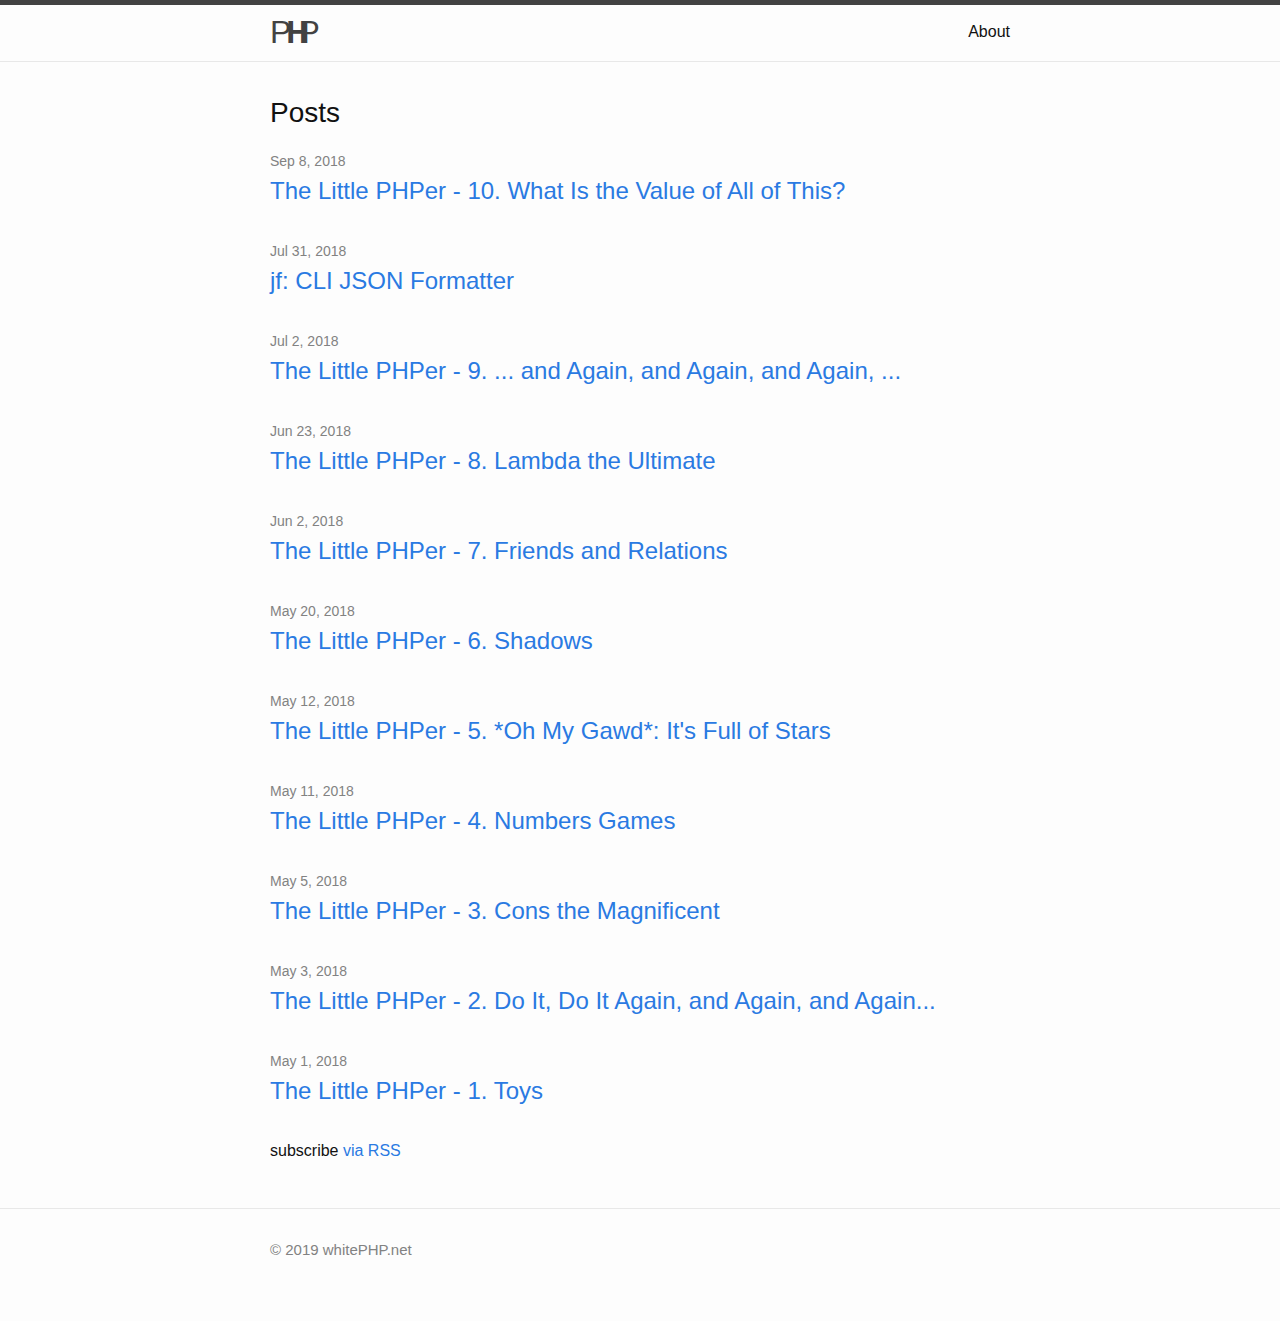
<file: index.html>
<!DOCTYPE html>
<html lang="en"><head>
  <meta charset="utf-8" />
  <meta http-equiv="X-UA-Compatible" content="IE=edge" />
  <meta name="viewport" content="width=device-width, initial-scale=1" /><!-- Begin Jekyll SEO tag v2.5.0 -->
<title>PHP | Oh, it’s a white elephant.</title>
<meta name="generator" content="Jekyll v3.8.5" />
<meta property="og:title" content="PHP" />
<meta property="og:locale" content="en_US" />
<meta name="description" content="Oh, it’s a white elephant." />
<meta property="og:description" content="Oh, it’s a white elephant." />
<link rel="canonical" href="http://whitephp.net/" />
<meta property="og:url" content="http://whitephp.net/" />
<meta property="og:site_name" content="PHP" />
<script type="application/ld+json">
{"url":"http://whitephp.net/","description":"Oh, it’s a white elephant.","name":"PHP","@type":"WebSite","headline":"PHP","@context":"http://schema.org"}</script>
<!-- End Jekyll SEO tag -->
<link rel="stylesheet" href="/assets/main.css" />
  <link rel="stylesheet" href="/assets/site.css" /><link type="application/atom+xml" rel="alternate" href="http://whitephp.net/feed.xml" title="PHP" /></head>
<body><header class="site-header">

  <div class="wrapper"><a class="site-title" rel="author" href="/" title="Oh, it's a white elephant.">
        <span id="elephant-head">P</span><span id="elephant-body">H</span><span id="elephant-tail">P</span>
    </a><nav class="site-nav">
        <input type="checkbox" id="nav-trigger" class="nav-trigger" />
        <label for="nav-trigger">
          <span class="menu-icon">
            <svg viewBox="0 0 18 15" width="18px" height="15px">
              <path d="M18,1.484c0,0.82-0.665,1.484-1.484,1.484H1.484C0.665,2.969,0,2.304,0,1.484l0,0C0,0.665,0.665,0,1.484,0 h15.032C17.335,0,18,0.665,18,1.484L18,1.484z M18,7.516C18,8.335,17.335,9,16.516,9H1.484C0.665,9,0,8.335,0,7.516l0,0 c0-0.82,0.665-1.484,1.484-1.484h15.032C17.335,6.031,18,6.696,18,7.516L18,7.516z M18,13.516C18,14.335,17.335,15,16.516,15H1.484 C0.665,15,0,14.335,0,13.516l0,0c0-0.82,0.665-1.483,1.484-1.483h15.032C17.335,12.031,18,12.695,18,13.516L18,13.516z"/>
            </svg>
          </span>
        </label>

        <div class="trigger"><a class="page-link" href="/about/">About</a></div>
      </nav></div>
</header>
<main class="page-content" aria-label="Content">
      <div class="wrapper">
        <div class="home">
<h2 class="post-list-heading">Posts</h2>
    <ul class="post-list"><li><span class="post-meta">Sep 8, 2018</span>
        <h3>
          <a class="post-link" href="/2018/09/08/the-little-phper-10-what-is-the-value-of-all-of-this.html">
            The Little PHPer - 10. What Is the Value of All of This?
          </a>
        </h3></li><li><span class="post-meta">Jul 31, 2018</span>
        <h3>
          <a class="post-link" href="/2018/07/31/jf-cli-json-formatter.html">
            jf: CLI JSON Formatter
          </a>
        </h3></li><li><span class="post-meta">Jul 2, 2018</span>
        <h3>
          <a class="post-link" href="/2018/07/02/the-little-phper-9-and-again-and-again.html">
            The Little PHPer - 9. ... and Again, and Again, and Again, ...
          </a>
        </h3></li><li><span class="post-meta">Jun 23, 2018</span>
        <h3>
          <a class="post-link" href="/2018/06/23/the-little-phper-8-lambda-the-ultimate.html">
            The Little PHPer - 8. Lambda the Ultimate
          </a>
        </h3></li><li><span class="post-meta">Jun 2, 2018</span>
        <h3>
          <a class="post-link" href="/2018/06/02/the-little-phper-7-friends-and-relations.html">
            The Little PHPer - 7. Friends and Relations
          </a>
        </h3></li><li><span class="post-meta">May 20, 2018</span>
        <h3>
          <a class="post-link" href="/2018/05/20/the-little-phper-6-Shadows.html">
            The Little PHPer - 6. Shadows
          </a>
        </h3></li><li><span class="post-meta">May 12, 2018</span>
        <h3>
          <a class="post-link" href="/2018/05/12/the-little-phper-5-oh-my-gawd-full-of-stars.html">
            The Little PHPer - 5. *Oh My Gawd*:    It&#39;s Full of Stars
          </a>
        </h3></li><li><span class="post-meta">May 11, 2018</span>
        <h3>
          <a class="post-link" href="/2018/05/11/the-little-phper-4-numbers-games.html">
            The Little PHPer - 4. Numbers Games
          </a>
        </h3></li><li><span class="post-meta">May 5, 2018</span>
        <h3>
          <a class="post-link" href="/2018/05/05/the-little-phper-3-cons-the-magnificent.html">
            The Little PHPer - 3. Cons the Magnificent
          </a>
        </h3></li><li><span class="post-meta">May 3, 2018</span>
        <h3>
          <a class="post-link" href="/2018/05/03/the-little-phper-2-do-it-again-and-again.html">
            The Little PHPer - 2. Do It, Do It Again, and Again, and Again...
          </a>
        </h3></li><li><span class="post-meta">May 1, 2018</span>
        <h3>
          <a class="post-link" href="/2018/05/01/the-little-phper-1-toys.html">
            The Little PHPer - 1. Toys
          </a>
        </h3></li></ul>

    <p class="rss-subscribe">subscribe <a href="/feed.xml">via RSS</a></p></div>

      </div>
    </main><footer class="site-footer h-card">
  <data class="u-url" href="/"></data>

  <div class="wrapper">

    <div class="footer-col-wrapper">
      <div class="footer-col one-half">
      
      <ul class="contact-list">
          <li class="p-name">
          &copy; 2019 <a href="/">whitePHP.net</a>
          </li>
          
      </ul>
      </div>

      
    </div>

  </div>

</footer>
</body>

</html>
</file>
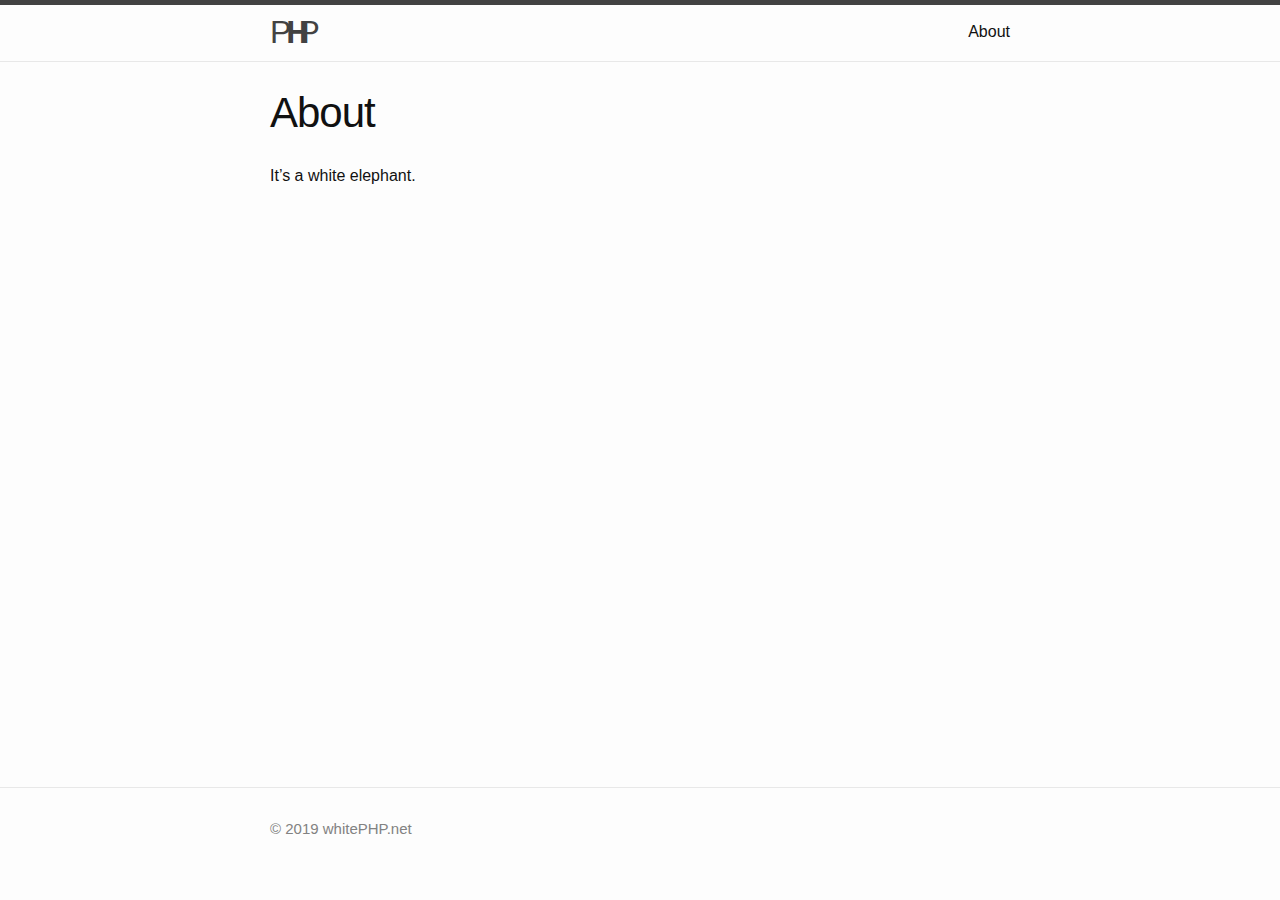
<file: about/index.html>
<!DOCTYPE html>
<html lang="en"><head>
  <meta charset="utf-8" />
  <meta http-equiv="X-UA-Compatible" content="IE=edge" />
  <meta name="viewport" content="width=device-width, initial-scale=1" /><!-- Begin Jekyll SEO tag v2.5.0 -->
<title>About | PHP</title>
<meta name="generator" content="Jekyll v3.8.5" />
<meta property="og:title" content="About" />
<meta property="og:locale" content="en_US" />
<meta name="description" content="Oh, it’s a white elephant." />
<meta property="og:description" content="Oh, it’s a white elephant." />
<link rel="canonical" href="http://whitephp.net/about/" />
<meta property="og:url" content="http://whitephp.net/about/" />
<meta property="og:site_name" content="PHP" />
<script type="application/ld+json">
{"url":"http://whitephp.net/about/","description":"Oh, it’s a white elephant.","name":"PHP","@type":"WebSite","headline":"About","@context":"http://schema.org"}</script>
<!-- End Jekyll SEO tag -->
<link rel="stylesheet" href="/assets/main.css" />
  <link rel="stylesheet" href="/assets/site.css" /><link type="application/atom+xml" rel="alternate" href="http://whitephp.net/feed.xml" title="PHP" /></head>
<body><header class="site-header">

  <div class="wrapper"><a class="site-title" rel="author" href="/" title="Oh, it's a white elephant.">
        <span id="elephant-head">P</span><span id="elephant-body">H</span><span id="elephant-tail">P</span>
    </a><nav class="site-nav">
        <input type="checkbox" id="nav-trigger" class="nav-trigger" />
        <label for="nav-trigger">
          <span class="menu-icon">
            <svg viewBox="0 0 18 15" width="18px" height="15px">
              <path d="M18,1.484c0,0.82-0.665,1.484-1.484,1.484H1.484C0.665,2.969,0,2.304,0,1.484l0,0C0,0.665,0.665,0,1.484,0 h15.032C17.335,0,18,0.665,18,1.484L18,1.484z M18,7.516C18,8.335,17.335,9,16.516,9H1.484C0.665,9,0,8.335,0,7.516l0,0 c0-0.82,0.665-1.484,1.484-1.484h15.032C17.335,6.031,18,6.696,18,7.516L18,7.516z M18,13.516C18,14.335,17.335,15,16.516,15H1.484 C0.665,15,0,14.335,0,13.516l0,0c0-0.82,0.665-1.483,1.484-1.483h15.032C17.335,12.031,18,12.695,18,13.516L18,13.516z"/>
            </svg>
          </span>
        </label>

        <div class="trigger"><a class="page-link" href="/about/">About</a></div>
      </nav></div>
</header>
<main class="page-content" aria-label="Content">
      <div class="wrapper">
        <article class="post">

  <header class="post-header">
    <h1 class="post-title">About</h1>
  </header>

  <div class="post-content">
    <p>It’s a white elephant.</p>

  </div>

</article>

      </div>
    </main><footer class="site-footer h-card">
  <data class="u-url" href="/"></data>

  <div class="wrapper">

    <div class="footer-col-wrapper">
      <div class="footer-col one-half">
      
      <ul class="contact-list">
          <li class="p-name">
          &copy; 2019 <a href="/">whitePHP.net</a>
          </li>
          
      </ul>
      </div>

      
    </div>

  </div>

</footer>
</body>

</html>
</file>
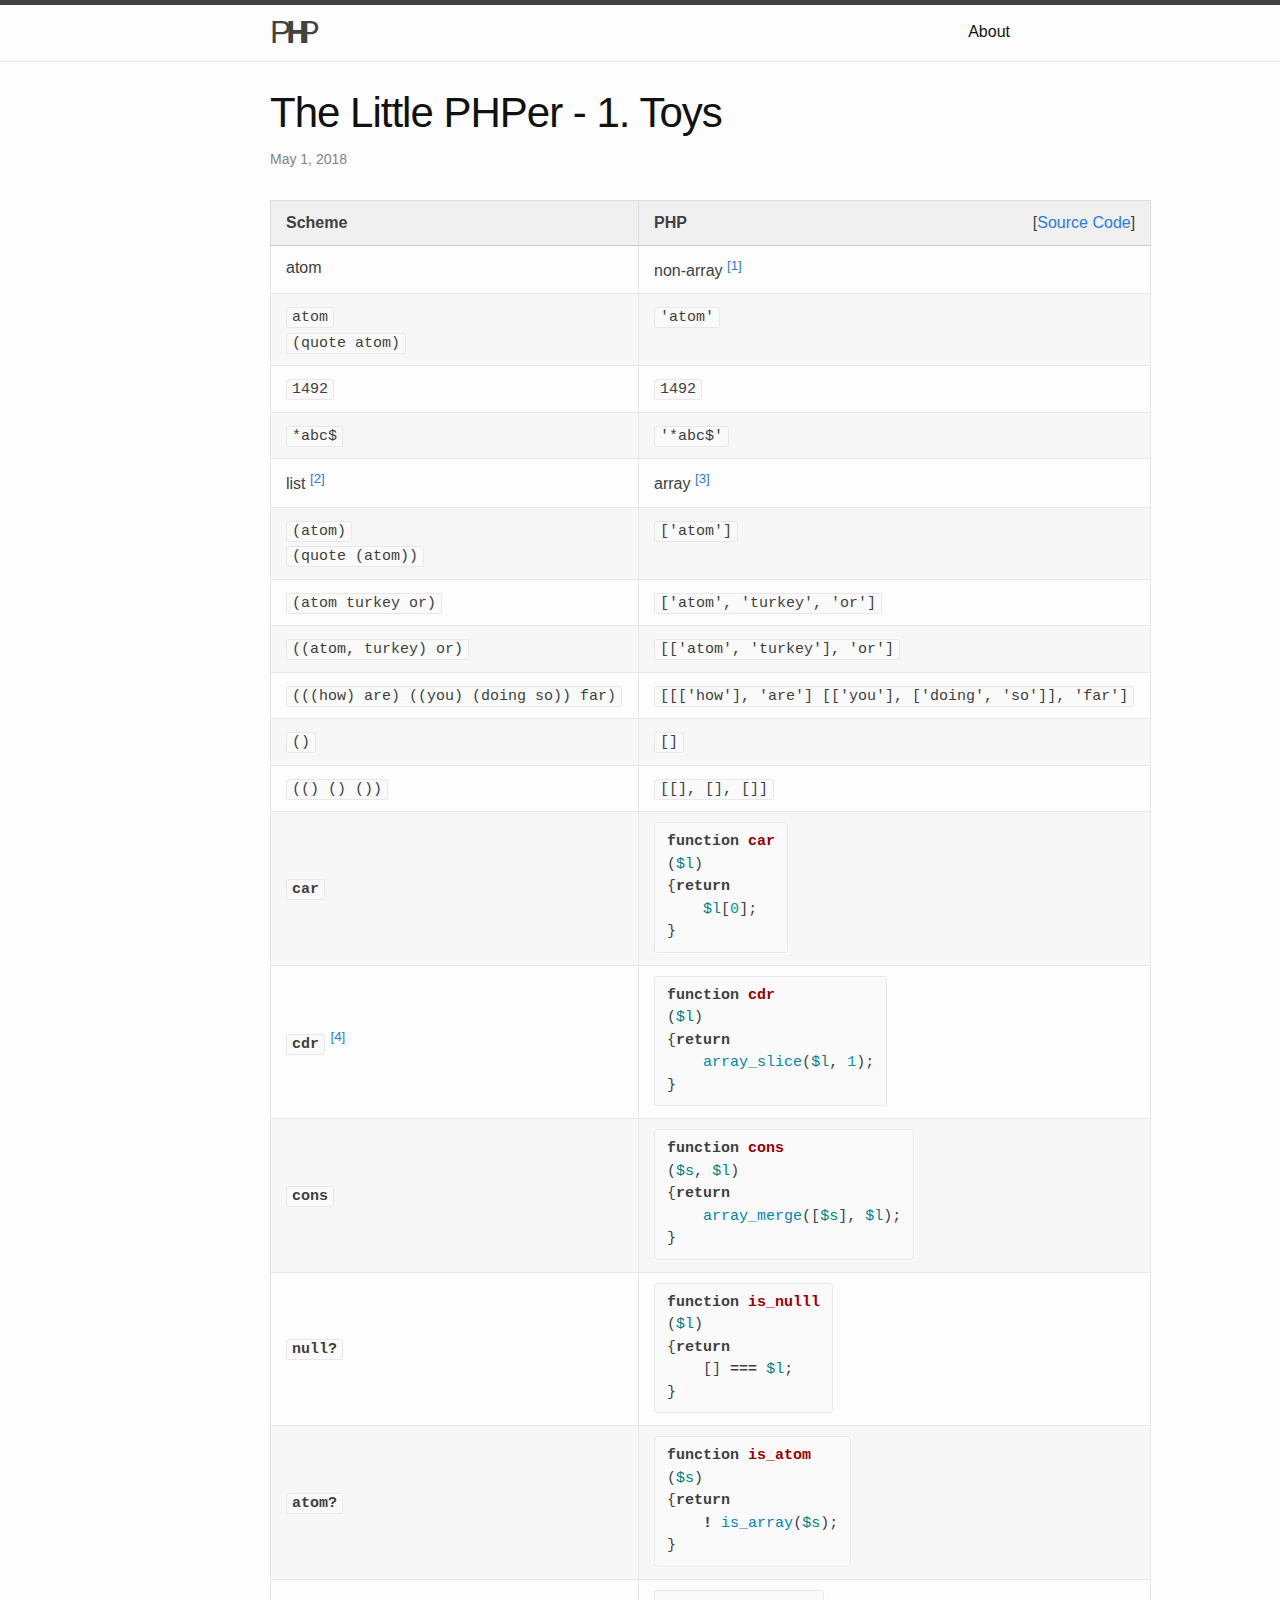
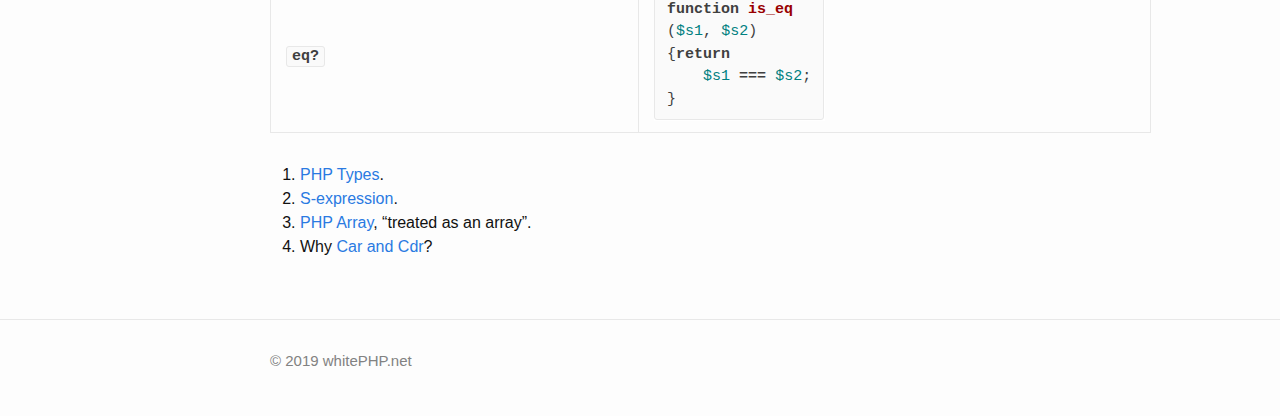
<file: 2018/05/01/the-little-phper-1-toys.html>
<!DOCTYPE html>
<html lang="en"><head>
  <meta charset="utf-8" />
  <meta http-equiv="X-UA-Compatible" content="IE=edge" />
  <meta name="viewport" content="width=device-width, initial-scale=1" /><!-- Begin Jekyll SEO tag v2.5.0 -->
<title>The Little PHPer - 1. Toys | PHP</title>
<meta name="generator" content="Jekyll v3.8.5" />
<meta property="og:title" content="The Little PHPer - 1. Toys" />
<meta property="og:locale" content="en_US" />
<meta name="description" content="Scheme PHP [Source Code] atom non-array [1] atom (quote atom) &#39;atom&#39; 1492 1492 *abc$ &#39;*abc$&#39; list [2] array [3] (atom) (quote (atom)) [&#39;atom&#39;] (atom turkey or) [&#39;atom&#39;, &#39;turkey&#39;, &#39;or&#39;] ((atom, turkey) or) [[&#39;atom&#39;, &#39;turkey&#39;], &#39;or&#39;] (((how) are) ((you) (doing so)) far) [[[&#39;how&#39;], &#39;are&#39;] [[&#39;you&#39;], [&#39;doing&#39;, &#39;so&#39;]], &#39;far&#39;] () [] (() () ()) [[], [], []] car function car ($l) {return $l[0]; } cdr [4] function cdr ($l) {return array_slice($l, 1); } cons function cons ($s, $l) {return array_merge([$s], $l); } null? function is_nulll ($l) {return [] === $l; } atom? function is_atom ($s) {return ! is_array($s); } eq? function is_eq ($s1, $s2) {return $s1 === $s2; }" />
<meta property="og:description" content="Scheme PHP [Source Code] atom non-array [1] atom (quote atom) &#39;atom&#39; 1492 1492 *abc$ &#39;*abc$&#39; list [2] array [3] (atom) (quote (atom)) [&#39;atom&#39;] (atom turkey or) [&#39;atom&#39;, &#39;turkey&#39;, &#39;or&#39;] ((atom, turkey) or) [[&#39;atom&#39;, &#39;turkey&#39;], &#39;or&#39;] (((how) are) ((you) (doing so)) far) [[[&#39;how&#39;], &#39;are&#39;] [[&#39;you&#39;], [&#39;doing&#39;, &#39;so&#39;]], &#39;far&#39;] () [] (() () ()) [[], [], []] car function car ($l) {return $l[0]; } cdr [4] function cdr ($l) {return array_slice($l, 1); } cons function cons ($s, $l) {return array_merge([$s], $l); } null? function is_nulll ($l) {return [] === $l; } atom? function is_atom ($s) {return ! is_array($s); } eq? function is_eq ($s1, $s2) {return $s1 === $s2; }" />
<link rel="canonical" href="http://whitephp.net/2018/05/01/the-little-phper-1-toys.html" />
<meta property="og:url" content="http://whitephp.net/2018/05/01/the-little-phper-1-toys.html" />
<meta property="og:site_name" content="PHP" />
<meta property="og:type" content="article" />
<meta property="article:published_time" content="2018-05-01T00:00:00-07:00" />
<script type="application/ld+json">
{"url":"http://whitephp.net/2018/05/01/the-little-phper-1-toys.html","mainEntityOfPage":{"@type":"WebPage","@id":"http://whitephp.net/2018/05/01/the-little-phper-1-toys.html"},"description":"Scheme PHP [Source Code] atom non-array [1] atom (quote atom) &#39;atom&#39; 1492 1492 *abc$ &#39;*abc$&#39; list [2] array [3] (atom) (quote (atom)) [&#39;atom&#39;] (atom turkey or) [&#39;atom&#39;, &#39;turkey&#39;, &#39;or&#39;] ((atom, turkey) or) [[&#39;atom&#39;, &#39;turkey&#39;], &#39;or&#39;] (((how) are) ((you) (doing so)) far) [[[&#39;how&#39;], &#39;are&#39;] [[&#39;you&#39;], [&#39;doing&#39;, &#39;so&#39;]], &#39;far&#39;] () [] (() () ()) [[], [], []] car function car ($l) {return $l[0]; } cdr [4] function cdr ($l) {return array_slice($l, 1); } cons function cons ($s, $l) {return array_merge([$s], $l); } null? function is_nulll ($l) {return [] === $l; } atom? function is_atom ($s) {return ! is_array($s); } eq? function is_eq ($s1, $s2) {return $s1 === $s2; }","@type":"BlogPosting","headline":"The Little PHPer - 1. Toys","dateModified":"2018-05-01T00:00:00-07:00","datePublished":"2018-05-01T00:00:00-07:00","@context":"http://schema.org"}</script>
<!-- End Jekyll SEO tag -->
<link rel="stylesheet" href="/assets/main.css" />
  <link rel="stylesheet" href="/assets/site.css" /><link type="application/atom+xml" rel="alternate" href="http://whitephp.net/feed.xml" title="PHP" /><!-- Global site tag (gtag.js) - Google Analytics -->
  <script async src="https://www.googletagmanager.com/gtag/js?id=G-CLS5FCERYC"></script>
  <script>
    window.dataLayer = window.dataLayer || [];
        function gtag(){dataLayer.push(arguments);}
        gtag('js', new Date());

        gtag('config', 'G-CLS5FCERYC');
  </script>
</head>
<body><header class="site-header">

  <div class="wrapper"><a class="site-title" rel="author" href="/" title="Oh, it's a white elephant.">
        <span id="elephant-head">P</span><span id="elephant-body">H</span><span id="elephant-tail">P</span>
    </a><nav class="site-nav">
        <input type="checkbox" id="nav-trigger" class="nav-trigger" />
        <label for="nav-trigger">
          <span class="menu-icon">
            <svg viewBox="0 0 18 15" width="18px" height="15px">
              <path d="M18,1.484c0,0.82-0.665,1.484-1.484,1.484H1.484C0.665,2.969,0,2.304,0,1.484l0,0C0,0.665,0.665,0,1.484,0 h15.032C17.335,0,18,0.665,18,1.484L18,1.484z M18,7.516C18,8.335,17.335,9,16.516,9H1.484C0.665,9,0,8.335,0,7.516l0,0 c0-0.82,0.665-1.484,1.484-1.484h15.032C17.335,6.031,18,6.696,18,7.516L18,7.516z M18,13.516C18,14.335,17.335,15,16.516,15H1.484 C0.665,15,0,14.335,0,13.516l0,0c0-0.82,0.665-1.483,1.484-1.483h15.032C17.335,12.031,18,12.695,18,13.516L18,13.516z"/>
            </svg>
          </span>
        </label>

        <div class="trigger"><a class="page-link" href="/about/">About</a></div>
      </nav></div>
</header>
<main class="page-content" aria-label="Content">
      <div class="wrapper">
        <article class="post h-entry" itemscope itemtype="http://schema.org/BlogPosting">

  <header class="post-header">
    <h1 class="post-title p-name" itemprop="name headline">The Little PHPer - 1. Toys</h1>
    <p class="post-meta">
      <time class="dt-published" datetime="2018-05-01T00:00:00-07:00" itemprop="datePublished">May 1, 2018
      </time></p>
  </header>

  <div class="post-content e-content" itemprop="articleBody">
    <table>
    <thead>
        <tr>
            <th>
                Scheme
            </th>
            <th>
                PHP <span class="sc-ref">[<a href="https://github.com/whitephp/the-little-phper/blob/master/src/chapter_1.php" target="_whitephp-ref">Source Code</a>]</span>
            </th>
        </tr>
    </thead>
    <tbody>
        <tr>
            <td>
                atom
            </td>
            <td>
                non-array <sup><a href="#php-types">[1]</a></sup>
            </td>
        </tr>
        <tr>
            <td>
                <code>atom</code><br />
                <code>(quote atom)</code>
            </td>
            <td>
                <code>'atom'</code>
            </td>
        </tr>
        <tr>
            <td>
                <code>1492</code>
            </td>
            <td>
                <code>1492</code>
            </td>
        </tr>
        <tr>
            <td>
                <code>*abc$</code>
            </td>
            <td>
                <code>'*abc$'</code>
            </td>
        </tr>
        <tr>
            <td>
                list <sup><a href="#s-expression">[2]</a></sup>
            </td>
            <td>
                array <sup><a href="#php-array">[3]</a></sup>
            </td>
        </tr>
        <tr>
            <td>
                <code>(atom)</code><br />
                <code>(quote (atom))</code>
            </td>
            <td>
                <code>['atom']</code>
            </td>
        </tr>
        <tr>
            <td>
                <code>(atom turkey or)</code>
            </td>
            <td>
                <code>['atom', 'turkey', 'or']</code>
            </td>
        </tr>
        <tr>
            <td>
                <code>((atom, turkey) or)</code>
            </td>
            <td>
                <code>[['atom', 'turkey'], 'or']</code>
            </td>
        </tr>
        <tr>
            <td>
                <code>(((how) are) ((you) (doing so)) far)</code>
            </td>
            <td>
                <code>[[['how'], 'are'] [['you'], ['doing', 'so']], 'far']</code>
            </td>
        </tr>
        <tr>
            <td>
                <code>()</code>
            </td>
            <td>
                <code>[]</code>
            </td>
        </tr>
        <tr>
            <td>
                <code>(() () ())</code>
            </td>
            <td>
                <code>[[], [], []]</code>
            </td>
        </tr>
        <tr>
            <td class="primitive">
                <code>car</code>
            </td>
            <td>
<figure class="highlight"><pre><code class="language-php" data-lang="php"><span class="k">function</span> <span class="nf">car</span>
<span class="p">(</span><span class="nv">$l</span><span class="p">)</span>
<span class="p">{</span><span class="k">return</span> 
    <span class="nv">$l</span><span class="p">[</span><span class="mi">0</span><span class="p">];</span>
<span class="p">}</span></code></pre></figure>
</td>
        </tr>
        <tr>
            <td class="primitive">
                <code>cdr</code> <sup><a href="#car-and-cdr">[4]</a></sup>
            </td>
            <td>
<figure class="highlight"><pre><code class="language-php" data-lang="php"><span class="k">function</span> <span class="nf">cdr</span>
<span class="p">(</span><span class="nv">$l</span><span class="p">)</span>
<span class="p">{</span><span class="k">return</span> 
    <span class="nb">array_slice</span><span class="p">(</span><span class="nv">$l</span><span class="p">,</span> <span class="mi">1</span><span class="p">);</span>
<span class="p">}</span></code></pre></figure>
</td>
        </tr>
        <tr>
            <td class="primitive">
                <code>cons</code>
            </td>
            <td>
<figure class="highlight"><pre><code class="language-php" data-lang="php"><span class="k">function</span> <span class="nf">cons</span>
<span class="p">(</span><span class="nv">$s</span><span class="p">,</span> <span class="nv">$l</span><span class="p">)</span>
<span class="p">{</span><span class="k">return</span>
    <span class="nb">array_merge</span><span class="p">([</span><span class="nv">$s</span><span class="p">],</span> <span class="nv">$l</span><span class="p">);</span>
<span class="p">}</span></code></pre></figure>
</td>
        </tr>
        <tr>
            <td class="primitive">
                <code>null?</code>
            </td>
            <td>
<figure class="highlight"><pre><code class="language-php" data-lang="php"><span class="k">function</span> <span class="nf">is_nulll</span>
<span class="p">(</span><span class="nv">$l</span><span class="p">)</span>
<span class="p">{</span><span class="k">return</span>
    <span class="p">[]</span> <span class="o">===</span> <span class="nv">$l</span><span class="p">;</span>
<span class="p">}</span></code></pre></figure>
</td>
        </tr>
        <tr>
            <td class="primitive">
                <code>atom?</code>
            </td>
            <td>
<figure class="highlight"><pre><code class="language-php" data-lang="php"><span class="k">function</span> <span class="nf">is_atom</span>
<span class="p">(</span><span class="nv">$s</span><span class="p">)</span>
<span class="p">{</span><span class="k">return</span>
    <span class="o">!</span> <span class="nb">is_array</span><span class="p">(</span><span class="nv">$s</span><span class="p">);</span>
<span class="p">}</span></code></pre></figure>
</td>
        </tr>
        <tr>
            <td class="primitive">
                <code>eq?</code>
            </td>
            <td>
<figure class="highlight"><pre><code class="language-php" data-lang="php"><span class="k">function</span> <span class="nf">is_eq</span>
<span class="p">(</span><span class="nv">$s1</span><span class="p">,</span> <span class="nv">$s2</span><span class="p">)</span>
<span class="p">{</span><span class="k">return</span>
    <span class="nv">$s1</span> <span class="o">===</span> <span class="nv">$s2</span><span class="p">;</span>
<span class="p">}</span></code></pre></figure>
</td>
        </tr>
    </tbody>
</table>

<ol>
    <li id="php-types"><a href="https://php.net/manual/en/language.types.intro.php" target="_whitephp-ref">PHP Types</a>.</li>
    <li id="s-expression"><a href="https://en.wikipedia.org/wiki/S-expression" target="_whitephp-ref">S-expression</a>.</li>
    <li id="php-types"><a href="https://www.php.net/manual/en/language.types.array.php" target="_whitephp-ref">PHP Array</a>, <q>treated as an array</q>.</li>
    <li id="car-and-cdr">Why <a href="https://en.wikipedia.org/wiki/CAR_and_CDR" target="_whitephp-ref">Car and Cdr</a>?</li>
<p></p>
</ol>

  </div><a class="u-url" href="/2018/05/01/the-little-phper-1-toys.html" hidden></a>
</article>

      </div>
    </main><footer class="site-footer h-card">
  <data class="u-url" href="/"></data>

  <div class="wrapper">

    <div class="footer-col-wrapper">
      <div class="footer-col one-half">
      
      <ul class="contact-list">
          <li class="p-name">
          &copy; 2019 <a href="/">whitePHP.net</a>
          </li>
          
      </ul>
      </div>

      
    </div>

  </div>

</footer>
</body>

</html>
</file>
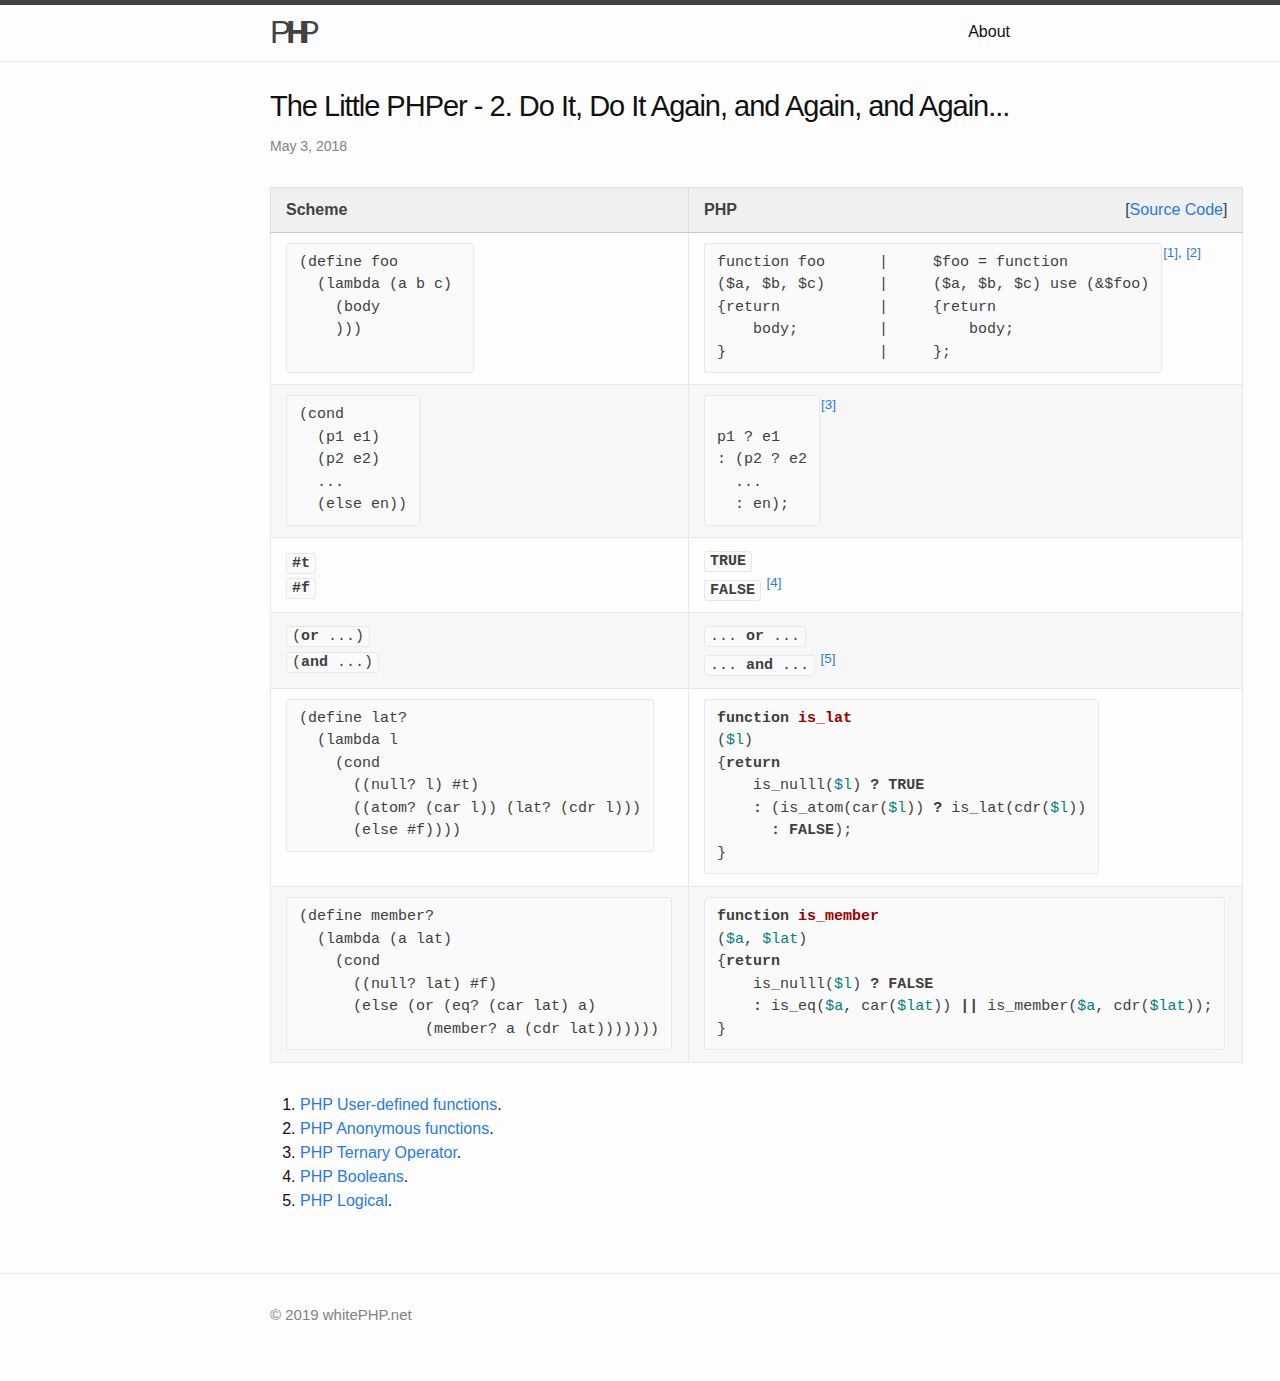
<file: 2018/05/03/the-little-phper-2-do-it-again-and-again.html>
<!DOCTYPE html>
<html lang="en"><head>
  <meta charset="utf-8" />
  <meta http-equiv="X-UA-Compatible" content="IE=edge" />
  <meta name="viewport" content="width=device-width, initial-scale=1" /><!-- Begin Jekyll SEO tag v2.5.0 -->
<title>The Little PHPer - 2. Do It, Do It Again, and Again, and Again… | PHP</title>
<meta name="generator" content="Jekyll v3.8.5" />
<meta property="og:title" content="The Little PHPer - 2. Do It, Do It Again, and Again, and Again…" />
<meta property="og:locale" content="en_US" />
<meta name="description" content="Oh, it’s a white elephant." />
<meta property="og:description" content="Oh, it’s a white elephant." />
<link rel="canonical" href="http://whitephp.net/2018/05/03/the-little-phper-2-do-it-again-and-again.html" />
<meta property="og:url" content="http://whitephp.net/2018/05/03/the-little-phper-2-do-it-again-and-again.html" />
<meta property="og:site_name" content="PHP" />
<meta property="og:type" content="article" />
<meta property="article:published_time" content="2018-05-03T00:00:00-07:00" />
<script type="application/ld+json">
{"url":"http://whitephp.net/2018/05/03/the-little-phper-2-do-it-again-and-again.html","mainEntityOfPage":{"@type":"WebPage","@id":"http://whitephp.net/2018/05/03/the-little-phper-2-do-it-again-and-again.html"},"description":"Oh, it’s a white elephant.","@type":"BlogPosting","headline":"The Little PHPer - 2. Do It, Do It Again, and Again, and Again…","dateModified":"2018-05-03T00:00:00-07:00","datePublished":"2018-05-03T00:00:00-07:00","@context":"http://schema.org"}</script>
<!-- End Jekyll SEO tag -->
<link rel="stylesheet" href="/assets/main.css" />
  <link rel="stylesheet" href="/assets/site.css" /><link type="application/atom+xml" rel="alternate" href="http://whitephp.net/feed.xml" title="PHP" /><!-- Global site tag (gtag.js) - Google Analytics -->
  <script async src="https://www.googletagmanager.com/gtag/js?id=G-CLS5FCERYC"></script>
  <script>
    window.dataLayer = window.dataLayer || [];
        function gtag(){dataLayer.push(arguments);}
        gtag('js', new Date());

        gtag('config', 'G-CLS5FCERYC');
  </script>
</head>
<body><header class="site-header">

  <div class="wrapper"><a class="site-title" rel="author" href="/" title="Oh, it's a white elephant.">
        <span id="elephant-head">P</span><span id="elephant-body">H</span><span id="elephant-tail">P</span>
    </a><nav class="site-nav">
        <input type="checkbox" id="nav-trigger" class="nav-trigger" />
        <label for="nav-trigger">
          <span class="menu-icon">
            <svg viewBox="0 0 18 15" width="18px" height="15px">
              <path d="M18,1.484c0,0.82-0.665,1.484-1.484,1.484H1.484C0.665,2.969,0,2.304,0,1.484l0,0C0,0.665,0.665,0,1.484,0 h15.032C17.335,0,18,0.665,18,1.484L18,1.484z M18,7.516C18,8.335,17.335,9,16.516,9H1.484C0.665,9,0,8.335,0,7.516l0,0 c0-0.82,0.665-1.484,1.484-1.484h15.032C17.335,6.031,18,6.696,18,7.516L18,7.516z M18,13.516C18,14.335,17.335,15,16.516,15H1.484 C0.665,15,0,14.335,0,13.516l0,0c0-0.82,0.665-1.483,1.484-1.483h15.032C17.335,12.031,18,12.695,18,13.516L18,13.516z"/>
            </svg>
          </span>
        </label>

        <div class="trigger"><a class="page-link" href="/about/">About</a></div>
      </nav></div>
</header>
<main class="page-content" aria-label="Content">
      <div class="wrapper">
        <article class="post h-entry" itemscope itemtype="http://schema.org/BlogPosting">

  <header class="post-header">
    <h1 class="post-title p-name" itemprop="name headline">The Little PHPer - 2. Do It, Do It Again, and Again, and Again...</h1>
    <p class="post-meta">
      <time class="dt-published" datetime="2018-05-03T00:00:00-07:00" itemprop="datePublished">May 3, 2018
      </time></p>
  </header>

  <div class="post-content e-content" itemprop="articleBody">
    <style>
.post-title {
    font-size: 29px;   
}
</style>

<table>
    <thead>
        <tr>
            <th>
                Scheme
            </th>
            <th>
                PHP <span class="sc-ref">[<a href="https://github.com/whitephp/the-little-phper/blob/master/src/chapter_2.php" target="_whitephp-ref">Source Code</a>]</span>
            </th>
        </tr>
    </thead>
    <tbody>
        <tr>
            <td>
                <pre>
(define foo
  (lambda (a b c) 
    (body
    )))
                </pre>
            </td>
            <td>
                <pre>
function foo      |     $foo = function
($a, $b, $c)      |     ($a, $b, $c) use (&amp;$foo)
{return           |     {return
    body;         |         body;
}                 |     };</pre>
                <sup><a href="#php-function">[1]</a>,</sup> <sup><a href="#php-lambda">[2]</a></sup>
            </td>
        </tr>
        <tr>
            <td>
                <pre>
(cond 
  (p1 e1)
  (p2 e2)
  ...
  (else en))</pre>
            </td>
            <td>
                <pre>

p1 ? e1 
: (p2 ? e2
  ...
  : en);</pre>
                <sup><a href="#php-ternary">[3]</a></sup>
            </td>
        </tr>
        <tr>
            <td class="primitive">
                <code>#t</code> <br />
                <code>#f</code>
            </td>
            <td class="primitive">
                <code>TRUE</code> <br />
                <code>FALSE</code> <sup><a href="#php-boolean">[4]</a></sup>
            </td>
        </tr>
        <tr>
            <td>
                <code>(<b>or</b> ...)</code> <br />
                <code>(<b>and</b> ...)</code>
            </td>
            <td>
                <code>... <b>or</b> ...</code> <br />
                <code>... <b>and</b> ...</code> 
                <sup><a href="#php-logical">[5]</a></sup>
            </td>
        </tr>
        <tr>
            <td>
                <pre>
(define lat?
  (lambda l
    (cond
      ((null? l) #t)
      ((atom? (car l)) (lat? (cdr l)))
      (else #f))))</pre>
            </td>
            <td>
<figure class="highlight"><pre><code class="language-php" data-lang="php"><span class="k">function</span> <span class="nf">is_lat</span>
<span class="p">(</span><span class="nv">$l</span><span class="p">)</span>
<span class="p">{</span><span class="k">return</span> 
    <span class="nx">is_nulll</span><span class="p">(</span><span class="nv">$l</span><span class="p">)</span> <span class="o">?</span> <span class="k">TRUE</span> 
    <span class="o">:</span> <span class="p">(</span><span class="nx">is_atom</span><span class="p">(</span><span class="nx">car</span><span class="p">(</span><span class="nv">$l</span><span class="p">))</span> <span class="o">?</span> <span class="nx">is_lat</span><span class="p">(</span><span class="nx">cdr</span><span class="p">(</span><span class="nv">$l</span><span class="p">))</span>
      <span class="o">:</span> <span class="k">FALSE</span><span class="p">);</span>
<span class="p">}</span></code></pre></figure>
</td>
        </tr>
        <tr>
            <td>
                <pre>
(define member?
  (lambda (a lat)
    (cond
      ((null? lat) #f)
      (else (or (eq? (car lat) a)
              (member? a (cdr lat)))))))</pre>
            </td>
            <td>
<figure class="highlight"><pre><code class="language-php" data-lang="php"><span class="k">function</span> <span class="nf">is_member</span>
<span class="p">(</span><span class="nv">$a</span><span class="p">,</span> <span class="nv">$lat</span><span class="p">)</span>
<span class="p">{</span><span class="k">return</span> 
    <span class="nx">is_nulll</span><span class="p">(</span><span class="nv">$l</span><span class="p">)</span> <span class="o">?</span> <span class="k">FALSE</span> 
    <span class="o">:</span> <span class="nx">is_eq</span><span class="p">(</span><span class="nv">$a</span><span class="p">,</span> <span class="nx">car</span><span class="p">(</span><span class="nv">$lat</span><span class="p">))</span> <span class="o">||</span> <span class="nx">is_member</span><span class="p">(</span><span class="nv">$a</span><span class="p">,</span> <span class="nx">cdr</span><span class="p">(</span><span class="nv">$lat</span><span class="p">));</span>
<span class="p">}</span></code></pre></figure>
</td>
        </tr>
    </tbody>
</table>

<ol>
    <li id="php-function"><a href="https://www.php.net/manual/en/functions.user-defined.php" target="_whitephp-ref">PHP User-defined functions</a>.</li>
    <li id="php-lambda"><a href="https://www.php.net/manual/en/functions.anonymous.php" target="_whitephp-ref">PHP Anonymous functions</a>.</li>
    <li id="php-ternary"><a href="https://www.php.net/manual/en/language.operators.comparison.php#language.operators.comparison.ternary" target="_whitephp-ref">PHP Ternary Operator</a>.</li>
    <li id="php-boolean"><a href="https://www.php.net/manual/en/language.types.boolean.php" target="_whitephp-ref">PHP Booleans</a>.</li>
    <li id="php-logical"><a href="https://www.php.net/manual/en/language.operators.logical.php" target="_whitephp-ref">PHP Logical</a>.</li>
<p></p>
</ol>


  </div><a class="u-url" href="/2018/05/03/the-little-phper-2-do-it-again-and-again.html" hidden></a>
</article>

      </div>
    </main><footer class="site-footer h-card">
  <data class="u-url" href="/"></data>

  <div class="wrapper">

    <div class="footer-col-wrapper">
      <div class="footer-col one-half">
      
      <ul class="contact-list">
          <li class="p-name">
          &copy; 2019 <a href="/">whitePHP.net</a>
          </li>
          
      </ul>
      </div>

      
    </div>

  </div>

</footer>
</body>

</html>
</file>
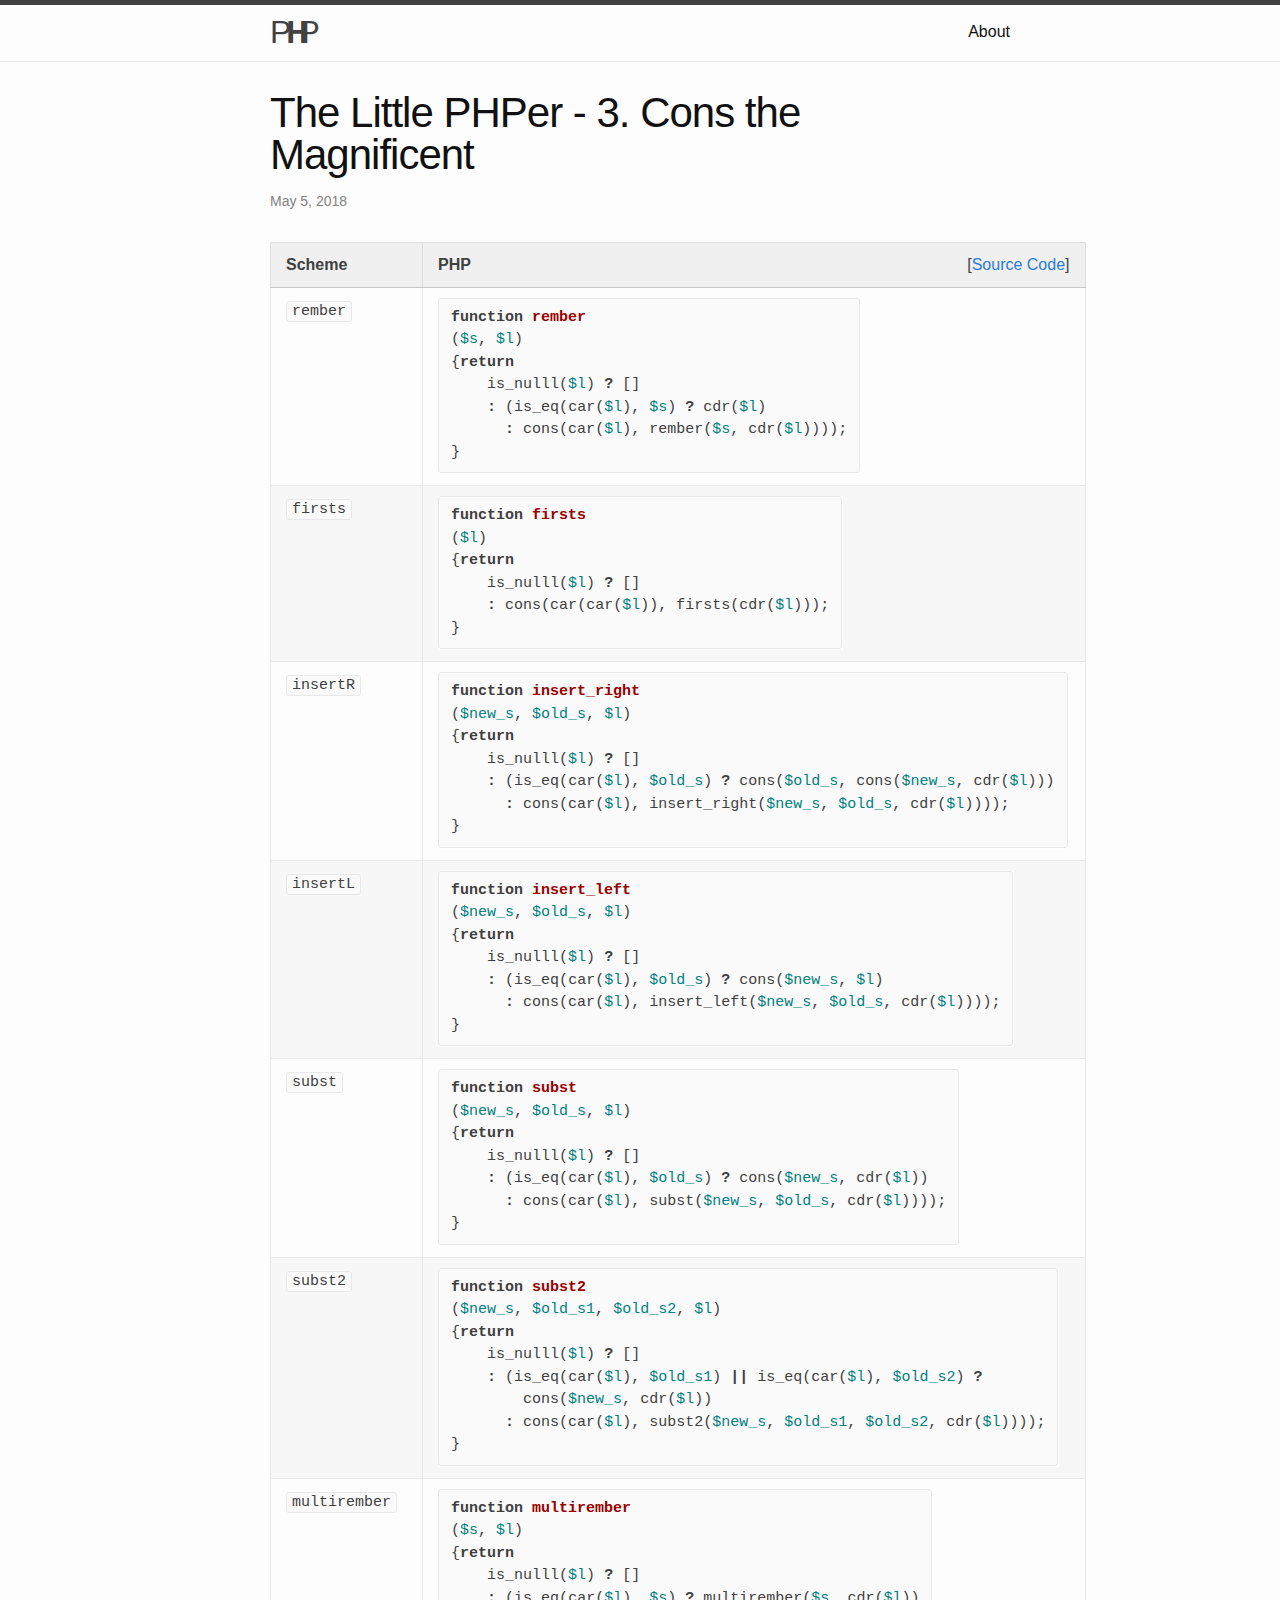
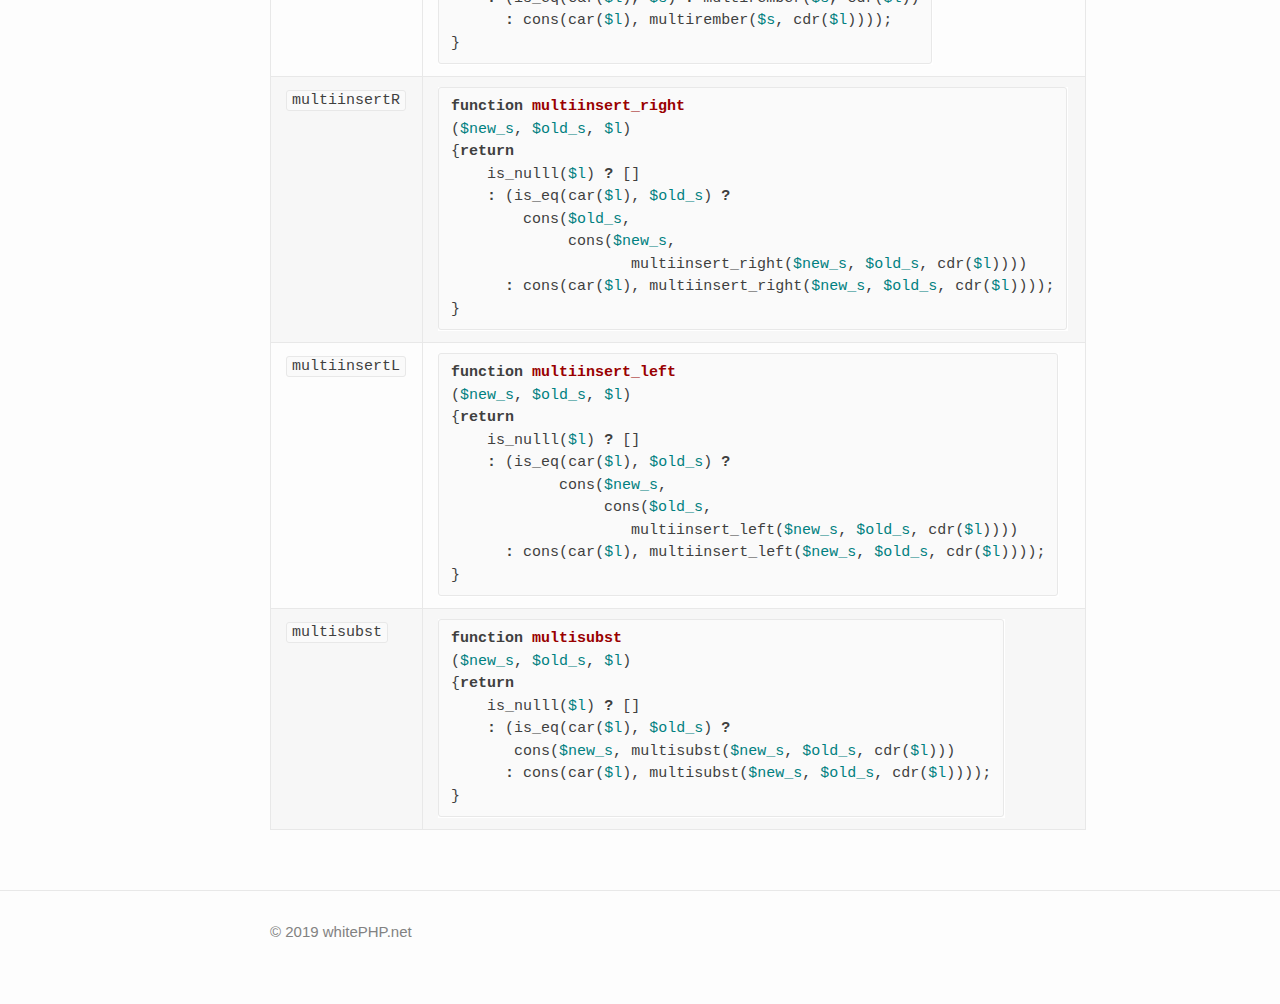
<file: 2018/05/05/the-little-phper-3-cons-the-magnificent.html>
<!DOCTYPE html>
<html lang="en"><head>
  <meta charset="utf-8" />
  <meta http-equiv="X-UA-Compatible" content="IE=edge" />
  <meta name="viewport" content="width=device-width, initial-scale=1" /><!-- Begin Jekyll SEO tag v2.5.0 -->
<title>The Little PHPer - 3. Cons the Magnificent | PHP</title>
<meta name="generator" content="Jekyll v3.8.5" />
<meta property="og:title" content="The Little PHPer - 3. Cons the Magnificent" />
<meta property="og:locale" content="en_US" />
<meta name="description" content="Scheme PHP [Source Code] rember function rember ($s, $l) {return is_nulll($l) ? [] : (is_eq(car($l), $s) ? cdr($l) : cons(car($l), rember($s, cdr($l)))); } firsts function firsts ($l) {return is_nulll($l) ? [] : cons(car(car($l)), firsts(cdr($l))); } insertR function insert_right ($new_s, $old_s, $l) {return is_nulll($l) ? [] : (is_eq(car($l), $old_s) ? cons($old_s, cons($new_s, cdr($l))) : cons(car($l), insert_right($new_s, $old_s, cdr($l)))); } insertL function insert_left ($new_s, $old_s, $l) {return is_nulll($l) ? [] : (is_eq(car($l), $old_s) ? cons($new_s, $l) : cons(car($l), insert_left($new_s, $old_s, cdr($l)))); } subst function subst ($new_s, $old_s, $l) {return is_nulll($l) ? [] : (is_eq(car($l), $old_s) ? cons($new_s, cdr($l)) : cons(car($l), subst($new_s, $old_s, cdr($l)))); } subst2 function subst2 ($new_s, $old_s1, $old_s2, $l) {return is_nulll($l) ? [] : (is_eq(car($l), $old_s1) || is_eq(car($l), $old_s2) ? cons($new_s, cdr($l)) : cons(car($l), subst2($new_s, $old_s1, $old_s2, cdr($l)))); } multirember function multirember ($s, $l) {return is_nulll($l) ? [] : (is_eq(car($l), $s) ? multirember($s, cdr($l)) : cons(car($l), multirember($s, cdr($l)))); } multiinsertR function multiinsert_right ($new_s, $old_s, $l) {return is_nulll($l) ? [] : (is_eq(car($l), $old_s) ? cons($old_s, cons($new_s, multiinsert_right($new_s, $old_s, cdr($l)))) : cons(car($l), multiinsert_right($new_s, $old_s, cdr($l)))); } multiinsertL function multiinsert_left ($new_s, $old_s, $l) {return is_nulll($l) ? [] : (is_eq(car($l), $old_s) ? cons($new_s, cons($old_s, multiinsert_left($new_s, $old_s, cdr($l)))) : cons(car($l), multiinsert_left($new_s, $old_s, cdr($l)))); } multisubst function multisubst ($new_s, $old_s, $l) {return is_nulll($l) ? [] : (is_eq(car($l), $old_s) ? cons($new_s, multisubst($new_s, $old_s, cdr($l))) : cons(car($l), multisubst($new_s, $old_s, cdr($l)))); }" />
<meta property="og:description" content="Scheme PHP [Source Code] rember function rember ($s, $l) {return is_nulll($l) ? [] : (is_eq(car($l), $s) ? cdr($l) : cons(car($l), rember($s, cdr($l)))); } firsts function firsts ($l) {return is_nulll($l) ? [] : cons(car(car($l)), firsts(cdr($l))); } insertR function insert_right ($new_s, $old_s, $l) {return is_nulll($l) ? [] : (is_eq(car($l), $old_s) ? cons($old_s, cons($new_s, cdr($l))) : cons(car($l), insert_right($new_s, $old_s, cdr($l)))); } insertL function insert_left ($new_s, $old_s, $l) {return is_nulll($l) ? [] : (is_eq(car($l), $old_s) ? cons($new_s, $l) : cons(car($l), insert_left($new_s, $old_s, cdr($l)))); } subst function subst ($new_s, $old_s, $l) {return is_nulll($l) ? [] : (is_eq(car($l), $old_s) ? cons($new_s, cdr($l)) : cons(car($l), subst($new_s, $old_s, cdr($l)))); } subst2 function subst2 ($new_s, $old_s1, $old_s2, $l) {return is_nulll($l) ? [] : (is_eq(car($l), $old_s1) || is_eq(car($l), $old_s2) ? cons($new_s, cdr($l)) : cons(car($l), subst2($new_s, $old_s1, $old_s2, cdr($l)))); } multirember function multirember ($s, $l) {return is_nulll($l) ? [] : (is_eq(car($l), $s) ? multirember($s, cdr($l)) : cons(car($l), multirember($s, cdr($l)))); } multiinsertR function multiinsert_right ($new_s, $old_s, $l) {return is_nulll($l) ? [] : (is_eq(car($l), $old_s) ? cons($old_s, cons($new_s, multiinsert_right($new_s, $old_s, cdr($l)))) : cons(car($l), multiinsert_right($new_s, $old_s, cdr($l)))); } multiinsertL function multiinsert_left ($new_s, $old_s, $l) {return is_nulll($l) ? [] : (is_eq(car($l), $old_s) ? cons($new_s, cons($old_s, multiinsert_left($new_s, $old_s, cdr($l)))) : cons(car($l), multiinsert_left($new_s, $old_s, cdr($l)))); } multisubst function multisubst ($new_s, $old_s, $l) {return is_nulll($l) ? [] : (is_eq(car($l), $old_s) ? cons($new_s, multisubst($new_s, $old_s, cdr($l))) : cons(car($l), multisubst($new_s, $old_s, cdr($l)))); }" />
<link rel="canonical" href="http://whitephp.net/2018/05/05/the-little-phper-3-cons-the-magnificent.html" />
<meta property="og:url" content="http://whitephp.net/2018/05/05/the-little-phper-3-cons-the-magnificent.html" />
<meta property="og:site_name" content="PHP" />
<meta property="og:type" content="article" />
<meta property="article:published_time" content="2018-05-05T00:00:00-07:00" />
<script type="application/ld+json">
{"url":"http://whitephp.net/2018/05/05/the-little-phper-3-cons-the-magnificent.html","mainEntityOfPage":{"@type":"WebPage","@id":"http://whitephp.net/2018/05/05/the-little-phper-3-cons-the-magnificent.html"},"description":"Scheme PHP [Source Code] rember function rember ($s, $l) {return is_nulll($l) ? [] : (is_eq(car($l), $s) ? cdr($l) : cons(car($l), rember($s, cdr($l)))); } firsts function firsts ($l) {return is_nulll($l) ? [] : cons(car(car($l)), firsts(cdr($l))); } insertR function insert_right ($new_s, $old_s, $l) {return is_nulll($l) ? [] : (is_eq(car($l), $old_s) ? cons($old_s, cons($new_s, cdr($l))) : cons(car($l), insert_right($new_s, $old_s, cdr($l)))); } insertL function insert_left ($new_s, $old_s, $l) {return is_nulll($l) ? [] : (is_eq(car($l), $old_s) ? cons($new_s, $l) : cons(car($l), insert_left($new_s, $old_s, cdr($l)))); } subst function subst ($new_s, $old_s, $l) {return is_nulll($l) ? [] : (is_eq(car($l), $old_s) ? cons($new_s, cdr($l)) : cons(car($l), subst($new_s, $old_s, cdr($l)))); } subst2 function subst2 ($new_s, $old_s1, $old_s2, $l) {return is_nulll($l) ? [] : (is_eq(car($l), $old_s1) || is_eq(car($l), $old_s2) ? cons($new_s, cdr($l)) : cons(car($l), subst2($new_s, $old_s1, $old_s2, cdr($l)))); } multirember function multirember ($s, $l) {return is_nulll($l) ? [] : (is_eq(car($l), $s) ? multirember($s, cdr($l)) : cons(car($l), multirember($s, cdr($l)))); } multiinsertR function multiinsert_right ($new_s, $old_s, $l) {return is_nulll($l) ? [] : (is_eq(car($l), $old_s) ? cons($old_s, cons($new_s, multiinsert_right($new_s, $old_s, cdr($l)))) : cons(car($l), multiinsert_right($new_s, $old_s, cdr($l)))); } multiinsertL function multiinsert_left ($new_s, $old_s, $l) {return is_nulll($l) ? [] : (is_eq(car($l), $old_s) ? cons($new_s, cons($old_s, multiinsert_left($new_s, $old_s, cdr($l)))) : cons(car($l), multiinsert_left($new_s, $old_s, cdr($l)))); } multisubst function multisubst ($new_s, $old_s, $l) {return is_nulll($l) ? [] : (is_eq(car($l), $old_s) ? cons($new_s, multisubst($new_s, $old_s, cdr($l))) : cons(car($l), multisubst($new_s, $old_s, cdr($l)))); }","@type":"BlogPosting","headline":"The Little PHPer - 3. Cons the Magnificent","dateModified":"2018-05-05T00:00:00-07:00","datePublished":"2018-05-05T00:00:00-07:00","@context":"http://schema.org"}</script>
<!-- End Jekyll SEO tag -->
<link rel="stylesheet" href="/assets/main.css" />
  <link rel="stylesheet" href="/assets/site.css" /><link type="application/atom+xml" rel="alternate" href="http://whitephp.net/feed.xml" title="PHP" /><!-- Global site tag (gtag.js) - Google Analytics -->
  <script async src="https://www.googletagmanager.com/gtag/js?id=G-CLS5FCERYC"></script>
  <script>
    window.dataLayer = window.dataLayer || [];
        function gtag(){dataLayer.push(arguments);}
        gtag('js', new Date());

        gtag('config', 'G-CLS5FCERYC');
  </script>
</head>
<body><header class="site-header">

  <div class="wrapper"><a class="site-title" rel="author" href="/" title="Oh, it's a white elephant.">
        <span id="elephant-head">P</span><span id="elephant-body">H</span><span id="elephant-tail">P</span>
    </a><nav class="site-nav">
        <input type="checkbox" id="nav-trigger" class="nav-trigger" />
        <label for="nav-trigger">
          <span class="menu-icon">
            <svg viewBox="0 0 18 15" width="18px" height="15px">
              <path d="M18,1.484c0,0.82-0.665,1.484-1.484,1.484H1.484C0.665,2.969,0,2.304,0,1.484l0,0C0,0.665,0.665,0,1.484,0 h15.032C17.335,0,18,0.665,18,1.484L18,1.484z M18,7.516C18,8.335,17.335,9,16.516,9H1.484C0.665,9,0,8.335,0,7.516l0,0 c0-0.82,0.665-1.484,1.484-1.484h15.032C17.335,6.031,18,6.696,18,7.516L18,7.516z M18,13.516C18,14.335,17.335,15,16.516,15H1.484 C0.665,15,0,14.335,0,13.516l0,0c0-0.82,0.665-1.483,1.484-1.483h15.032C17.335,12.031,18,12.695,18,13.516L18,13.516z"/>
            </svg>
          </span>
        </label>

        <div class="trigger"><a class="page-link" href="/about/">About</a></div>
      </nav></div>
</header>
<main class="page-content" aria-label="Content">
      <div class="wrapper">
        <article class="post h-entry" itemscope itemtype="http://schema.org/BlogPosting">

  <header class="post-header">
    <h1 class="post-title p-name" itemprop="name headline">The Little PHPer - 3. Cons the Magnificent</h1>
    <p class="post-meta">
      <time class="dt-published" datetime="2018-05-05T00:00:00-07:00" itemprop="datePublished">May 5, 2018
      </time></p>
  </header>

  <div class="post-content e-content" itemprop="articleBody">
    <table>
    <thead>
        <tr>
            <th>
                Scheme
            </th>
            <th>
                PHP <span class="sc-ref">[<a href="https://github.com/whitephp/the-little-phper/blob/master/src/chapter_3.php" target="_whitephp-ref">Source Code</a>]</span>
            </th>
        </tr>
    </thead>
    <tbody>
        <tr>
            <td>
            <code>
            rember
            </code>
            </td>
            <td>
<figure class="highlight"><pre><code class="language-php" data-lang="php"><span class="k">function</span> <span class="nf">rember</span>
<span class="p">(</span><span class="nv">$s</span><span class="p">,</span> <span class="nv">$l</span><span class="p">)</span>
<span class="p">{</span><span class="k">return</span>
    <span class="nx">is_nulll</span><span class="p">(</span><span class="nv">$l</span><span class="p">)</span> <span class="o">?</span> <span class="p">[]</span> 
    <span class="o">:</span> <span class="p">(</span><span class="nx">is_eq</span><span class="p">(</span><span class="nx">car</span><span class="p">(</span><span class="nv">$l</span><span class="p">),</span> <span class="nv">$s</span><span class="p">)</span> <span class="o">?</span> <span class="nx">cdr</span><span class="p">(</span><span class="nv">$l</span><span class="p">)</span> 
      <span class="o">:</span> <span class="nx">cons</span><span class="p">(</span><span class="nx">car</span><span class="p">(</span><span class="nv">$l</span><span class="p">),</span> <span class="nx">rember</span><span class="p">(</span><span class="nv">$s</span><span class="p">,</span> <span class="nx">cdr</span><span class="p">(</span><span class="nv">$l</span><span class="p">))));</span>
<span class="p">}</span></code></pre></figure>
</td>
        </tr>
        <tr>
            <td>
            <code>
            firsts
            </code>
            </td>
            <td>
<figure class="highlight"><pre><code class="language-php" data-lang="php"><span class="k">function</span> <span class="nf">firsts</span>
<span class="p">(</span><span class="nv">$l</span><span class="p">)</span>
<span class="p">{</span><span class="k">return</span>
    <span class="nx">is_nulll</span><span class="p">(</span><span class="nv">$l</span><span class="p">)</span> <span class="o">?</span> <span class="p">[]</span> 
    <span class="o">:</span> <span class="nx">cons</span><span class="p">(</span><span class="nx">car</span><span class="p">(</span><span class="nx">car</span><span class="p">(</span><span class="nv">$l</span><span class="p">)),</span> <span class="nx">firsts</span><span class="p">(</span><span class="nx">cdr</span><span class="p">(</span><span class="nv">$l</span><span class="p">)));</span>
<span class="p">}</span></code></pre></figure>
</td>
        </tr>
        <tr>
            <td>
            <code>
            insertR
            </code>
            </td>
            <td>
<figure class="highlight"><pre><code class="language-php" data-lang="php"><span class="k">function</span> <span class="nf">insert_right</span>
<span class="p">(</span><span class="nv">$new_s</span><span class="p">,</span> <span class="nv">$old_s</span><span class="p">,</span> <span class="nv">$l</span><span class="p">)</span>
<span class="p">{</span><span class="k">return</span>
    <span class="nx">is_nulll</span><span class="p">(</span><span class="nv">$l</span><span class="p">)</span> <span class="o">?</span> <span class="p">[]</span>
    <span class="o">:</span> <span class="p">(</span><span class="nx">is_eq</span><span class="p">(</span><span class="nx">car</span><span class="p">(</span><span class="nv">$l</span><span class="p">),</span> <span class="nv">$old_s</span><span class="p">)</span> <span class="o">?</span> <span class="nx">cons</span><span class="p">(</span><span class="nv">$old_s</span><span class="p">,</span> <span class="nx">cons</span><span class="p">(</span><span class="nv">$new_s</span><span class="p">,</span> <span class="nx">cdr</span><span class="p">(</span><span class="nv">$l</span><span class="p">)))</span>
      <span class="o">:</span> <span class="nx">cons</span><span class="p">(</span><span class="nx">car</span><span class="p">(</span><span class="nv">$l</span><span class="p">),</span> <span class="nx">insert_right</span><span class="p">(</span><span class="nv">$new_s</span><span class="p">,</span> <span class="nv">$old_s</span><span class="p">,</span> <span class="nx">cdr</span><span class="p">(</span><span class="nv">$l</span><span class="p">))));</span>
<span class="p">}</span></code></pre></figure>
</td>
        </tr>
        <tr>
            <td>
            <code>
            insertL
            </code>
            </td>
            <td>
<figure class="highlight"><pre><code class="language-php" data-lang="php"><span class="k">function</span> <span class="nf">insert_left</span>
<span class="p">(</span><span class="nv">$new_s</span><span class="p">,</span> <span class="nv">$old_s</span><span class="p">,</span> <span class="nv">$l</span><span class="p">)</span>
<span class="p">{</span><span class="k">return</span>
    <span class="nx">is_nulll</span><span class="p">(</span><span class="nv">$l</span><span class="p">)</span> <span class="o">?</span> <span class="p">[]</span>
    <span class="o">:</span> <span class="p">(</span><span class="nx">is_eq</span><span class="p">(</span><span class="nx">car</span><span class="p">(</span><span class="nv">$l</span><span class="p">),</span> <span class="nv">$old_s</span><span class="p">)</span> <span class="o">?</span> <span class="nx">cons</span><span class="p">(</span><span class="nv">$new_s</span><span class="p">,</span> <span class="nv">$l</span><span class="p">)</span>
      <span class="o">:</span> <span class="nx">cons</span><span class="p">(</span><span class="nx">car</span><span class="p">(</span><span class="nv">$l</span><span class="p">),</span> <span class="nx">insert_left</span><span class="p">(</span><span class="nv">$new_s</span><span class="p">,</span> <span class="nv">$old_s</span><span class="p">,</span> <span class="nx">cdr</span><span class="p">(</span><span class="nv">$l</span><span class="p">))));</span>
<span class="p">}</span></code></pre></figure>
</td>
        </tr>
        <tr>
            <td>
            <code>
            subst
            </code>
            </td>
            <td>
<figure class="highlight"><pre><code class="language-php" data-lang="php"><span class="k">function</span> <span class="nf">subst</span>
<span class="p">(</span><span class="nv">$new_s</span><span class="p">,</span> <span class="nv">$old_s</span><span class="p">,</span> <span class="nv">$l</span><span class="p">)</span>
<span class="p">{</span><span class="k">return</span>
    <span class="nx">is_nulll</span><span class="p">(</span><span class="nv">$l</span><span class="p">)</span> <span class="o">?</span> <span class="p">[]</span>
    <span class="o">:</span> <span class="p">(</span><span class="nx">is_eq</span><span class="p">(</span><span class="nx">car</span><span class="p">(</span><span class="nv">$l</span><span class="p">),</span> <span class="nv">$old_s</span><span class="p">)</span> <span class="o">?</span> <span class="nx">cons</span><span class="p">(</span><span class="nv">$new_s</span><span class="p">,</span> <span class="nx">cdr</span><span class="p">(</span><span class="nv">$l</span><span class="p">))</span>
      <span class="o">:</span> <span class="nx">cons</span><span class="p">(</span><span class="nx">car</span><span class="p">(</span><span class="nv">$l</span><span class="p">),</span> <span class="nx">subst</span><span class="p">(</span><span class="nv">$new_s</span><span class="p">,</span> <span class="nv">$old_s</span><span class="p">,</span> <span class="nx">cdr</span><span class="p">(</span><span class="nv">$l</span><span class="p">))));</span>
<span class="p">}</span></code></pre></figure>
</td>
        </tr>
        <tr>
            <td>
            <code>
            subst2
            </code>
            </td>
            <td>
<figure class="highlight"><pre><code class="language-php" data-lang="php"><span class="k">function</span> <span class="nf">subst2</span>
<span class="p">(</span><span class="nv">$new_s</span><span class="p">,</span> <span class="nv">$old_s1</span><span class="p">,</span> <span class="nv">$old_s2</span><span class="p">,</span> <span class="nv">$l</span><span class="p">)</span>
<span class="p">{</span><span class="k">return</span> 
    <span class="nx">is_nulll</span><span class="p">(</span><span class="nv">$l</span><span class="p">)</span> <span class="o">?</span> <span class="p">[]</span>
    <span class="o">:</span> <span class="p">(</span><span class="nx">is_eq</span><span class="p">(</span><span class="nx">car</span><span class="p">(</span><span class="nv">$l</span><span class="p">),</span> <span class="nv">$old_s1</span><span class="p">)</span> <span class="o">||</span> <span class="nx">is_eq</span><span class="p">(</span><span class="nx">car</span><span class="p">(</span><span class="nv">$l</span><span class="p">),</span> <span class="nv">$old_s2</span><span class="p">)</span> <span class="o">?</span> 
        <span class="nx">cons</span><span class="p">(</span><span class="nv">$new_s</span><span class="p">,</span> <span class="nx">cdr</span><span class="p">(</span><span class="nv">$l</span><span class="p">))</span>
      <span class="o">:</span> <span class="nx">cons</span><span class="p">(</span><span class="nx">car</span><span class="p">(</span><span class="nv">$l</span><span class="p">),</span> <span class="nx">subst2</span><span class="p">(</span><span class="nv">$new_s</span><span class="p">,</span> <span class="nv">$old_s1</span><span class="p">,</span> <span class="nv">$old_s2</span><span class="p">,</span> <span class="nx">cdr</span><span class="p">(</span><span class="nv">$l</span><span class="p">))));</span>
<span class="p">}</span></code></pre></figure>
</td>
        </tr>
        <tr>
            <td>
            <code>
            multirember
            </code>
            </td>
            <td>
<figure class="highlight"><pre><code class="language-php" data-lang="php"><span class="k">function</span> <span class="nf">multirember</span>
<span class="p">(</span><span class="nv">$s</span><span class="p">,</span> <span class="nv">$l</span><span class="p">)</span>
<span class="p">{</span><span class="k">return</span>
    <span class="nx">is_nulll</span><span class="p">(</span><span class="nv">$l</span><span class="p">)</span> <span class="o">?</span> <span class="p">[]</span>
    <span class="o">:</span> <span class="p">(</span><span class="nx">is_eq</span><span class="p">(</span><span class="nx">car</span><span class="p">(</span><span class="nv">$l</span><span class="p">),</span> <span class="nv">$s</span><span class="p">)</span> <span class="o">?</span> <span class="nx">multirember</span><span class="p">(</span><span class="nv">$s</span><span class="p">,</span> <span class="nx">cdr</span><span class="p">(</span><span class="nv">$l</span><span class="p">))</span>
      <span class="o">:</span> <span class="nx">cons</span><span class="p">(</span><span class="nx">car</span><span class="p">(</span><span class="nv">$l</span><span class="p">),</span> <span class="nx">multirember</span><span class="p">(</span><span class="nv">$s</span><span class="p">,</span> <span class="nx">cdr</span><span class="p">(</span><span class="nv">$l</span><span class="p">))));</span>
<span class="p">}</span></code></pre></figure>
</td>
        </tr>
        <tr>
            <td>
            <code>
            multiinsertR
            </code>
            </td>
            <td>
<figure class="highlight"><pre><code class="language-php" data-lang="php"><span class="k">function</span> <span class="nf">multiinsert_right</span>
<span class="p">(</span><span class="nv">$new_s</span><span class="p">,</span> <span class="nv">$old_s</span><span class="p">,</span> <span class="nv">$l</span><span class="p">)</span>
<span class="p">{</span><span class="k">return</span>
    <span class="nx">is_nulll</span><span class="p">(</span><span class="nv">$l</span><span class="p">)</span> <span class="o">?</span> <span class="p">[]</span>
    <span class="o">:</span> <span class="p">(</span><span class="nx">is_eq</span><span class="p">(</span><span class="nx">car</span><span class="p">(</span><span class="nv">$l</span><span class="p">),</span> <span class="nv">$old_s</span><span class="p">)</span> <span class="o">?</span> 
        <span class="nx">cons</span><span class="p">(</span><span class="nv">$old_s</span><span class="p">,</span> 
             <span class="nx">cons</span><span class="p">(</span><span class="nv">$new_s</span><span class="p">,</span> 
                    <span class="nx">multiinsert_right</span><span class="p">(</span><span class="nv">$new_s</span><span class="p">,</span> <span class="nv">$old_s</span><span class="p">,</span> <span class="nx">cdr</span><span class="p">(</span><span class="nv">$l</span><span class="p">))))</span>
      <span class="o">:</span> <span class="nx">cons</span><span class="p">(</span><span class="nx">car</span><span class="p">(</span><span class="nv">$l</span><span class="p">),</span> <span class="nx">multiinsert_right</span><span class="p">(</span><span class="nv">$new_s</span><span class="p">,</span> <span class="nv">$old_s</span><span class="p">,</span> <span class="nx">cdr</span><span class="p">(</span><span class="nv">$l</span><span class="p">))));</span>
<span class="p">}</span></code></pre></figure>
</td>
        </tr>
        <tr>
            <td>
            <code>
            multiinsertL
            </code>
            </td>
            <td>
<figure class="highlight"><pre><code class="language-php" data-lang="php"><span class="k">function</span> <span class="nf">multiinsert_left</span>
<span class="p">(</span><span class="nv">$new_s</span><span class="p">,</span> <span class="nv">$old_s</span><span class="p">,</span> <span class="nv">$l</span><span class="p">)</span>
<span class="p">{</span><span class="k">return</span>
    <span class="nx">is_nulll</span><span class="p">(</span><span class="nv">$l</span><span class="p">)</span> <span class="o">?</span> <span class="p">[]</span>
    <span class="o">:</span> <span class="p">(</span><span class="nx">is_eq</span><span class="p">(</span><span class="nx">car</span><span class="p">(</span><span class="nv">$l</span><span class="p">),</span> <span class="nv">$old_s</span><span class="p">)</span> <span class="o">?</span>
            <span class="nx">cons</span><span class="p">(</span><span class="nv">$new_s</span><span class="p">,</span>
                 <span class="nx">cons</span><span class="p">(</span><span class="nv">$old_s</span><span class="p">,</span>
                    <span class="nx">multiinsert_left</span><span class="p">(</span><span class="nv">$new_s</span><span class="p">,</span> <span class="nv">$old_s</span><span class="p">,</span> <span class="nx">cdr</span><span class="p">(</span><span class="nv">$l</span><span class="p">))))</span>
      <span class="o">:</span> <span class="nx">cons</span><span class="p">(</span><span class="nx">car</span><span class="p">(</span><span class="nv">$l</span><span class="p">),</span> <span class="nx">multiinsert_left</span><span class="p">(</span><span class="nv">$new_s</span><span class="p">,</span> <span class="nv">$old_s</span><span class="p">,</span> <span class="nx">cdr</span><span class="p">(</span><span class="nv">$l</span><span class="p">))));</span>
<span class="p">}</span></code></pre></figure>
</td>
        </tr>
        <tr>
            <td>
            <code>
            multisubst
            </code>
            </td>
            <td>
<figure class="highlight"><pre><code class="language-php" data-lang="php"><span class="k">function</span> <span class="nf">multisubst</span>
<span class="p">(</span><span class="nv">$new_s</span><span class="p">,</span> <span class="nv">$old_s</span><span class="p">,</span> <span class="nv">$l</span><span class="p">)</span>
<span class="p">{</span><span class="k">return</span>
    <span class="nx">is_nulll</span><span class="p">(</span><span class="nv">$l</span><span class="p">)</span> <span class="o">?</span> <span class="p">[]</span>
    <span class="o">:</span> <span class="p">(</span><span class="nx">is_eq</span><span class="p">(</span><span class="nx">car</span><span class="p">(</span><span class="nv">$l</span><span class="p">),</span> <span class="nv">$old_s</span><span class="p">)</span> <span class="o">?</span>
       <span class="nx">cons</span><span class="p">(</span><span class="nv">$new_s</span><span class="p">,</span> <span class="nx">multisubst</span><span class="p">(</span><span class="nv">$new_s</span><span class="p">,</span> <span class="nv">$old_s</span><span class="p">,</span> <span class="nx">cdr</span><span class="p">(</span><span class="nv">$l</span><span class="p">)))</span>
      <span class="o">:</span> <span class="nx">cons</span><span class="p">(</span><span class="nx">car</span><span class="p">(</span><span class="nv">$l</span><span class="p">),</span> <span class="nx">multisubst</span><span class="p">(</span><span class="nv">$new_s</span><span class="p">,</span> <span class="nv">$old_s</span><span class="p">,</span> <span class="nx">cdr</span><span class="p">(</span><span class="nv">$l</span><span class="p">))));</span>
<span class="p">}</span></code></pre></figure>
</td>
        </tr>
    </tbody>
</table>

  </div><a class="u-url" href="/2018/05/05/the-little-phper-3-cons-the-magnificent.html" hidden></a>
</article>

      </div>
    </main><footer class="site-footer h-card">
  <data class="u-url" href="/"></data>

  <div class="wrapper">

    <div class="footer-col-wrapper">
      <div class="footer-col one-half">
      
      <ul class="contact-list">
          <li class="p-name">
          &copy; 2019 <a href="/">whitePHP.net</a>
          </li>
          
      </ul>
      </div>

      
    </div>

  </div>

</footer>
</body>

</html>
</file>
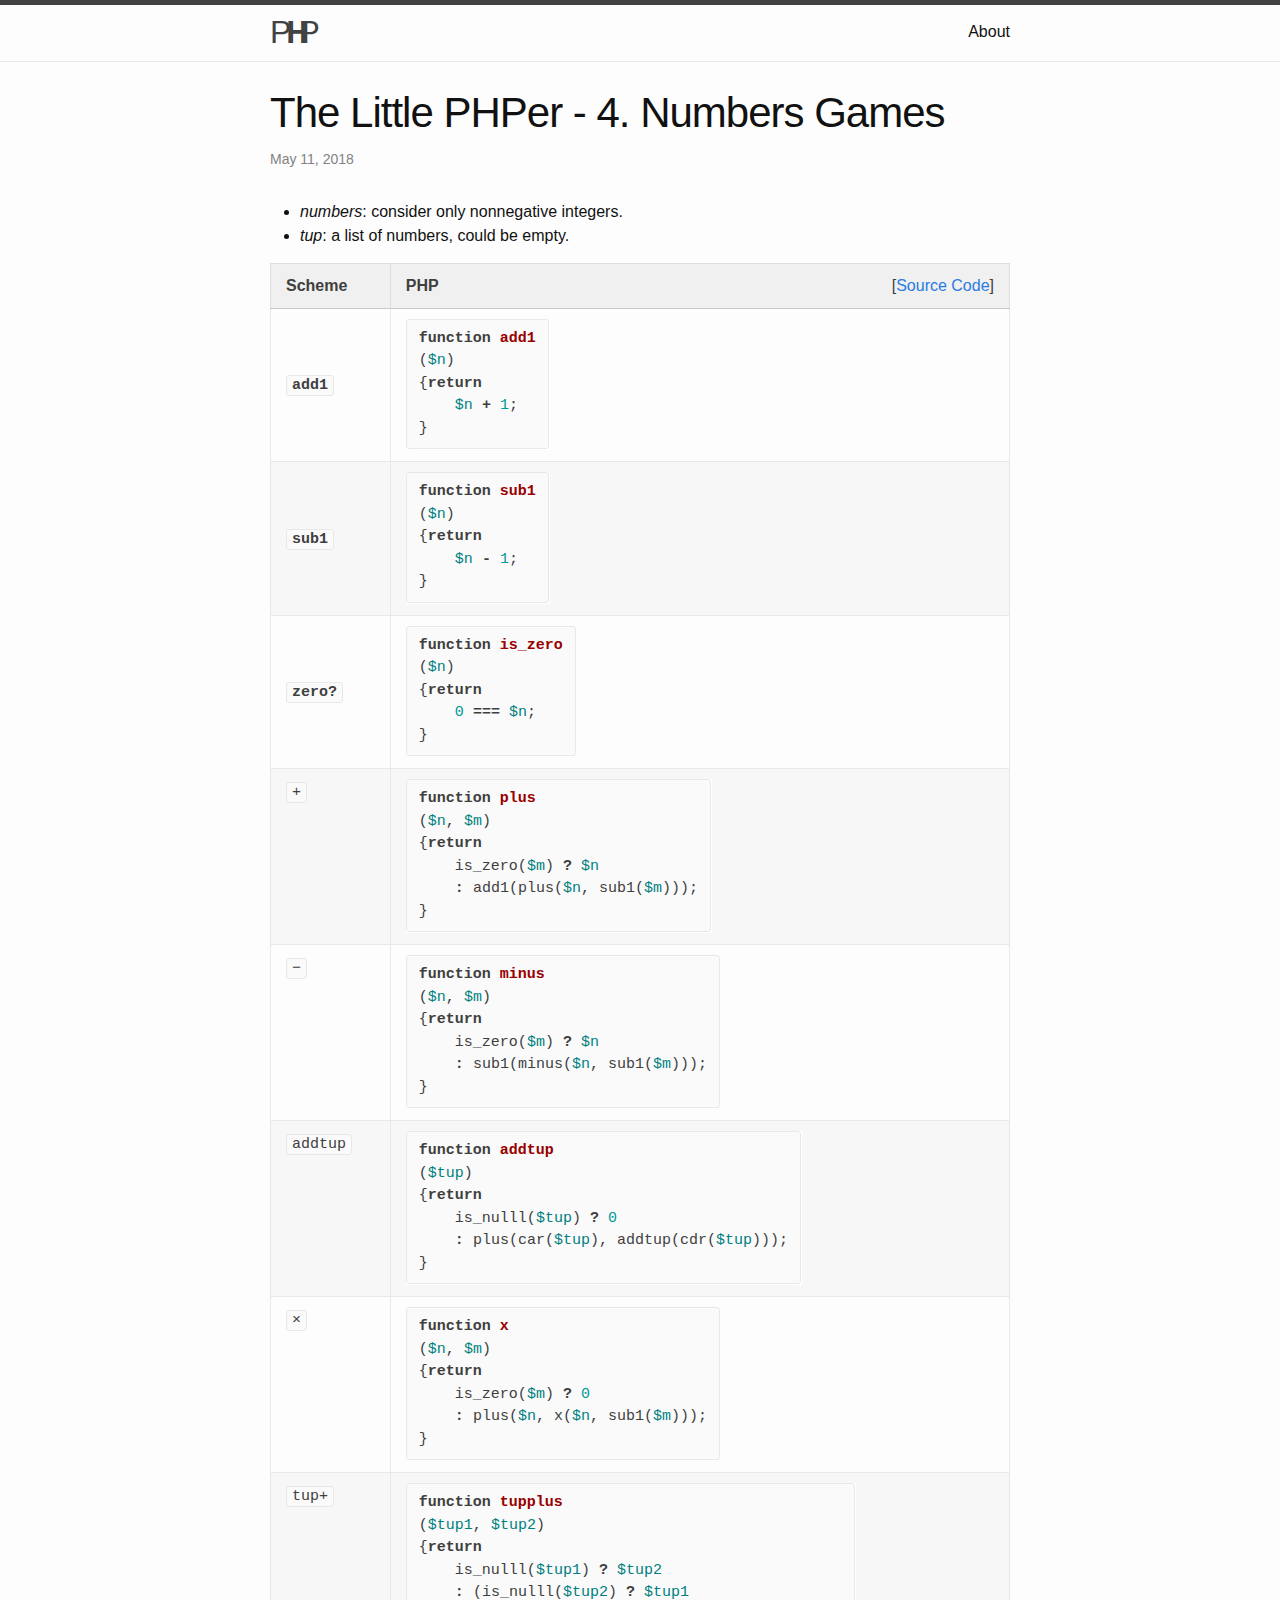
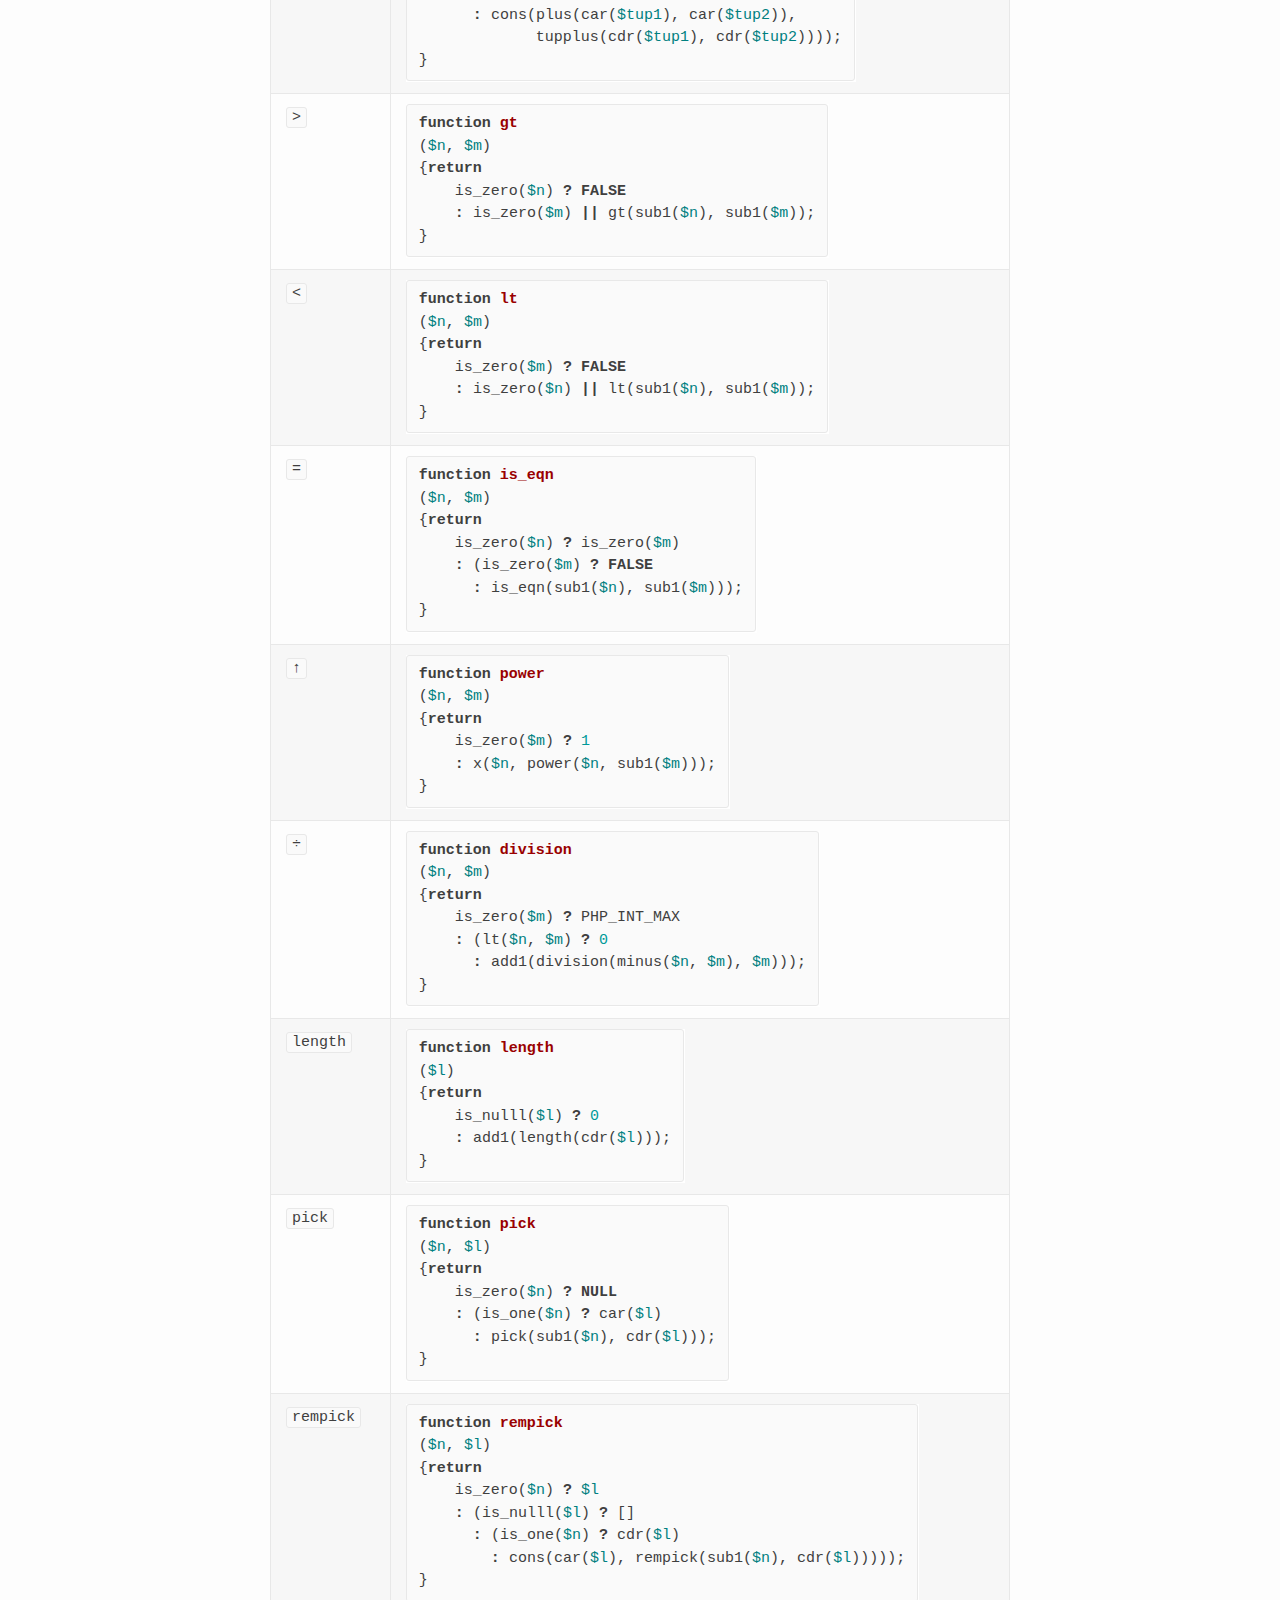
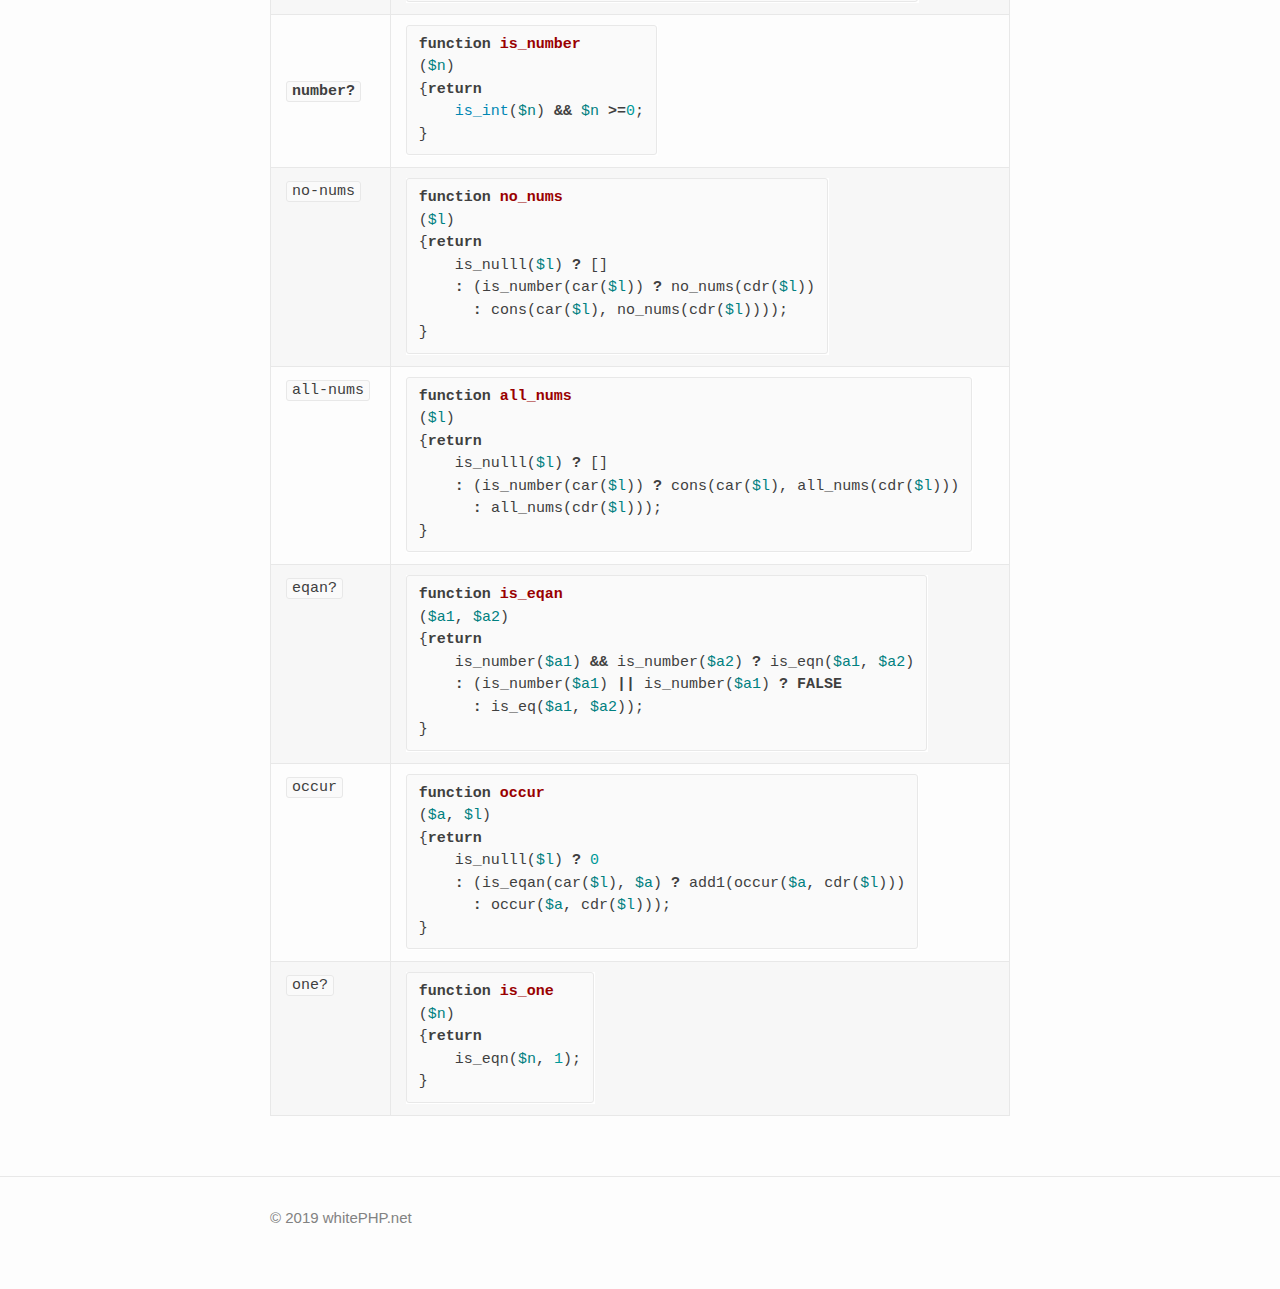
<file: 2018/05/11/the-little-phper-4-numbers-games.html>
<!DOCTYPE html>
<html lang="en"><head>
  <meta charset="utf-8" />
  <meta http-equiv="X-UA-Compatible" content="IE=edge" />
  <meta name="viewport" content="width=device-width, initial-scale=1" /><!-- Begin Jekyll SEO tag v2.5.0 -->
<title>The Little PHPer - 4. Numbers Games | PHP</title>
<meta name="generator" content="Jekyll v3.8.5" />
<meta property="og:title" content="The Little PHPer - 4. Numbers Games" />
<meta property="og:locale" content="en_US" />
<meta name="description" content="numbers: consider only nonnegative integers. tup: a list of numbers, could be empty." />
<meta property="og:description" content="numbers: consider only nonnegative integers. tup: a list of numbers, could be empty." />
<link rel="canonical" href="http://whitephp.net/2018/05/11/the-little-phper-4-numbers-games.html" />
<meta property="og:url" content="http://whitephp.net/2018/05/11/the-little-phper-4-numbers-games.html" />
<meta property="og:site_name" content="PHP" />
<meta property="og:type" content="article" />
<meta property="article:published_time" content="2018-05-11T00:00:00-07:00" />
<script type="application/ld+json">
{"url":"http://whitephp.net/2018/05/11/the-little-phper-4-numbers-games.html","mainEntityOfPage":{"@type":"WebPage","@id":"http://whitephp.net/2018/05/11/the-little-phper-4-numbers-games.html"},"description":"numbers: consider only nonnegative integers. tup: a list of numbers, could be empty.","@type":"BlogPosting","headline":"The Little PHPer - 4. Numbers Games","dateModified":"2018-05-11T00:00:00-07:00","datePublished":"2018-05-11T00:00:00-07:00","@context":"http://schema.org"}</script>
<!-- End Jekyll SEO tag -->
<link rel="stylesheet" href="/assets/main.css" />
  <link rel="stylesheet" href="/assets/site.css" /><link type="application/atom+xml" rel="alternate" href="http://whitephp.net/feed.xml" title="PHP" /><!-- Global site tag (gtag.js) - Google Analytics -->
  <script async src="https://www.googletagmanager.com/gtag/js?id=G-CLS5FCERYC"></script>
  <script>
    window.dataLayer = window.dataLayer || [];
        function gtag(){dataLayer.push(arguments);}
        gtag('js', new Date());

        gtag('config', 'G-CLS5FCERYC');
  </script>
</head>
<body><header class="site-header">

  <div class="wrapper"><a class="site-title" rel="author" href="/" title="Oh, it's a white elephant.">
        <span id="elephant-head">P</span><span id="elephant-body">H</span><span id="elephant-tail">P</span>
    </a><nav class="site-nav">
        <input type="checkbox" id="nav-trigger" class="nav-trigger" />
        <label for="nav-trigger">
          <span class="menu-icon">
            <svg viewBox="0 0 18 15" width="18px" height="15px">
              <path d="M18,1.484c0,0.82-0.665,1.484-1.484,1.484H1.484C0.665,2.969,0,2.304,0,1.484l0,0C0,0.665,0.665,0,1.484,0 h15.032C17.335,0,18,0.665,18,1.484L18,1.484z M18,7.516C18,8.335,17.335,9,16.516,9H1.484C0.665,9,0,8.335,0,7.516l0,0 c0-0.82,0.665-1.484,1.484-1.484h15.032C17.335,6.031,18,6.696,18,7.516L18,7.516z M18,13.516C18,14.335,17.335,15,16.516,15H1.484 C0.665,15,0,14.335,0,13.516l0,0c0-0.82,0.665-1.483,1.484-1.483h15.032C17.335,12.031,18,12.695,18,13.516L18,13.516z"/>
            </svg>
          </span>
        </label>

        <div class="trigger"><a class="page-link" href="/about/">About</a></div>
      </nav></div>
</header>
<main class="page-content" aria-label="Content">
      <div class="wrapper">
        <article class="post h-entry" itemscope itemtype="http://schema.org/BlogPosting">

  <header class="post-header">
    <h1 class="post-title p-name" itemprop="name headline">The Little PHPer - 4. Numbers Games</h1>
    <p class="post-meta">
      <time class="dt-published" datetime="2018-05-11T00:00:00-07:00" itemprop="datePublished">May 11, 2018
      </time></p>
  </header>

  <div class="post-content e-content" itemprop="articleBody">
    <ul>
<li>
<i>numbers</i>: consider only nonnegative integers.
</li>
<li>
<i>tup</i>: a list of numbers, could be empty.
</li>
</ul>

<table>
    <thead>
        <tr>
            <th>
                Scheme
            </th>
            <th>
                PHP <span class="sc-ref">[<a href="https://github.com/whitephp/the-little-phper/blob/master/src/chapter_4.php" target="_whitephp-ref">Source Code</a>]</span>
            </th>
        </tr>
    </thead>
    <tbody>
        <tr>
            <td class="primitive">
            <code>add1</code>
            </td>
            <td>
<figure class="highlight"><pre><code class="language-php" data-lang="php"><span class="k">function</span> <span class="nf">add1</span>
<span class="p">(</span><span class="nv">$n</span><span class="p">)</span>
<span class="p">{</span><span class="k">return</span> 
    <span class="nv">$n</span> <span class="o">+</span> <span class="mi">1</span><span class="p">;</span>
<span class="p">}</span></code></pre></figure>
</td>
        </tr>
        <tr>
            <td class="primitive">
            <code>sub1</code>
            </td>
            <td>
<figure class="highlight"><pre><code class="language-php" data-lang="php"><span class="k">function</span> <span class="nf">sub1</span>
<span class="p">(</span><span class="nv">$n</span><span class="p">)</span>
<span class="p">{</span><span class="k">return</span> 
    <span class="nv">$n</span> <span class="o">-</span> <span class="mi">1</span><span class="p">;</span>
<span class="p">}</span></code></pre></figure>
</td>
        </tr>
        <tr>
            <td class="primitive">
            <code>zero?</code>
            </td>
            <td>
<figure class="highlight"><pre><code class="language-php" data-lang="php"><span class="k">function</span> <span class="nf">is_zero</span>
<span class="p">(</span><span class="nv">$n</span><span class="p">)</span>
<span class="p">{</span><span class="k">return</span> 
    <span class="mi">0</span> <span class="o">===</span> <span class="nv">$n</span><span class="p">;</span>
<span class="p">}</span></code></pre></figure>
</td>
        </tr>
        <tr>
            <td>
            <code>&plus;</code>
            </td>
            <td>
<figure class="highlight"><pre><code class="language-php" data-lang="php"><span class="k">function</span> <span class="nf">plus</span>
<span class="p">(</span><span class="nv">$n</span><span class="p">,</span> <span class="nv">$m</span><span class="p">)</span>
<span class="p">{</span><span class="k">return</span>
    <span class="nx">is_zero</span><span class="p">(</span><span class="nv">$m</span><span class="p">)</span> <span class="o">?</span> <span class="nv">$n</span>
    <span class="o">:</span> <span class="nx">add1</span><span class="p">(</span><span class="nx">plus</span><span class="p">(</span><span class="nv">$n</span><span class="p">,</span> <span class="nx">sub1</span><span class="p">(</span><span class="nv">$m</span><span class="p">)));</span>
<span class="p">}</span></code></pre></figure>
</td>
        </tr>
        <tr>
            <td>
            <code>&minus;</code>
            </td>
            <td>
<figure class="highlight"><pre><code class="language-php" data-lang="php"><span class="k">function</span> <span class="nf">minus</span>
<span class="p">(</span><span class="nv">$n</span><span class="p">,</span> <span class="nv">$m</span><span class="p">)</span>
<span class="p">{</span><span class="k">return</span>
    <span class="nx">is_zero</span><span class="p">(</span><span class="nv">$m</span><span class="p">)</span> <span class="o">?</span> <span class="nv">$n</span>
    <span class="o">:</span> <span class="nx">sub1</span><span class="p">(</span><span class="nx">minus</span><span class="p">(</span><span class="nv">$n</span><span class="p">,</span> <span class="nx">sub1</span><span class="p">(</span><span class="nv">$m</span><span class="p">)));</span>
<span class="p">}</span></code></pre></figure>
</td>
        </tr>
        <tr>
            <td>
            <code>addtup</code>
            </td>
            <td>
<figure class="highlight"><pre><code class="language-php" data-lang="php"><span class="k">function</span> <span class="nf">addtup</span>
<span class="p">(</span><span class="nv">$tup</span><span class="p">)</span>
<span class="p">{</span><span class="k">return</span>
    <span class="nx">is_nulll</span><span class="p">(</span><span class="nv">$tup</span><span class="p">)</span> <span class="o">?</span> <span class="mi">0</span>
    <span class="o">:</span> <span class="nx">plus</span><span class="p">(</span><span class="nx">car</span><span class="p">(</span><span class="nv">$tup</span><span class="p">),</span> <span class="nx">addtup</span><span class="p">(</span><span class="nx">cdr</span><span class="p">(</span><span class="nv">$tup</span><span class="p">)));</span>
<span class="p">}</span></code></pre></figure>
</td>
        </tr>
        <tr>
            <td>
            <code>&times;</code>
            </td>
            <td>
<figure class="highlight"><pre><code class="language-php" data-lang="php"><span class="k">function</span> <span class="nf">x</span>
<span class="p">(</span><span class="nv">$n</span><span class="p">,</span> <span class="nv">$m</span><span class="p">)</span>
<span class="p">{</span><span class="k">return</span>
    <span class="nx">is_zero</span><span class="p">(</span><span class="nv">$m</span><span class="p">)</span> <span class="o">?</span> <span class="mi">0</span>
    <span class="o">:</span> <span class="nx">plus</span><span class="p">(</span><span class="nv">$n</span><span class="p">,</span> <span class="nx">x</span><span class="p">(</span><span class="nv">$n</span><span class="p">,</span> <span class="nx">sub1</span><span class="p">(</span><span class="nv">$m</span><span class="p">)));</span>
<span class="p">}</span></code></pre></figure>
</td>
        </tr>
        <tr>
            <td>
            <code>tup&plus;</code>
            </td>
            <td>
<figure class="highlight"><pre><code class="language-php" data-lang="php"><span class="k">function</span> <span class="nf">tupplus</span>
<span class="p">(</span><span class="nv">$tup1</span><span class="p">,</span> <span class="nv">$tup2</span><span class="p">)</span>
<span class="p">{</span><span class="k">return</span> 
    <span class="nx">is_nulll</span><span class="p">(</span><span class="nv">$tup1</span><span class="p">)</span> <span class="o">?</span> <span class="nv">$tup2</span>
    <span class="o">:</span> <span class="p">(</span><span class="nx">is_nulll</span><span class="p">(</span><span class="nv">$tup2</span><span class="p">)</span> <span class="o">?</span> <span class="nv">$tup1</span>
      <span class="o">:</span> <span class="nx">cons</span><span class="p">(</span><span class="nx">plus</span><span class="p">(</span><span class="nx">car</span><span class="p">(</span><span class="nv">$tup1</span><span class="p">),</span> <span class="nx">car</span><span class="p">(</span><span class="nv">$tup2</span><span class="p">)),</span> 
             <span class="nx">tupplus</span><span class="p">(</span><span class="nx">cdr</span><span class="p">(</span><span class="nv">$tup1</span><span class="p">),</span> <span class="nx">cdr</span><span class="p">(</span><span class="nv">$tup2</span><span class="p">))));</span>
<span class="p">}</span></code></pre></figure>
</td>
        </tr>
        <tr>
            <td>
            <code>&gt;</code>
            </td>
            <td>
<figure class="highlight"><pre><code class="language-php" data-lang="php"><span class="k">function</span> <span class="nf">gt</span>
<span class="p">(</span><span class="nv">$n</span><span class="p">,</span> <span class="nv">$m</span><span class="p">)</span>
<span class="p">{</span><span class="k">return</span>
    <span class="nx">is_zero</span><span class="p">(</span><span class="nv">$n</span><span class="p">)</span> <span class="o">?</span> <span class="k">FALSE</span>
    <span class="o">:</span> <span class="nx">is_zero</span><span class="p">(</span><span class="nv">$m</span><span class="p">)</span> <span class="o">||</span> <span class="nx">gt</span><span class="p">(</span><span class="nx">sub1</span><span class="p">(</span><span class="nv">$n</span><span class="p">),</span> <span class="nx">sub1</span><span class="p">(</span><span class="nv">$m</span><span class="p">));</span>
<span class="p">}</span></code></pre></figure>
</td>
        </tr>
        <tr>
            <td>
            <code>&lt;</code>
            </td>
            <td>
<figure class="highlight"><pre><code class="language-php" data-lang="php"><span class="k">function</span> <span class="nf">lt</span>
<span class="p">(</span><span class="nv">$n</span><span class="p">,</span> <span class="nv">$m</span><span class="p">)</span>
<span class="p">{</span><span class="k">return</span>
    <span class="nx">is_zero</span><span class="p">(</span><span class="nv">$m</span><span class="p">)</span> <span class="o">?</span> <span class="k">FALSE</span>
    <span class="o">:</span> <span class="nx">is_zero</span><span class="p">(</span><span class="nv">$n</span><span class="p">)</span> <span class="o">||</span> <span class="nx">lt</span><span class="p">(</span><span class="nx">sub1</span><span class="p">(</span><span class="nv">$n</span><span class="p">),</span> <span class="nx">sub1</span><span class="p">(</span><span class="nv">$m</span><span class="p">));</span>
<span class="p">}</span></code></pre></figure>
</td>
        </tr>
        <tr>
            <td>
            <code>&equals;</code>
            </td>
            <td>
<figure class="highlight"><pre><code class="language-php" data-lang="php"><span class="k">function</span> <span class="nf">is_eqn</span>
<span class="p">(</span><span class="nv">$n</span><span class="p">,</span> <span class="nv">$m</span><span class="p">)</span>
<span class="p">{</span><span class="k">return</span>
    <span class="nx">is_zero</span><span class="p">(</span><span class="nv">$n</span><span class="p">)</span> <span class="o">?</span> <span class="nx">is_zero</span><span class="p">(</span><span class="nv">$m</span><span class="p">)</span>
    <span class="o">:</span> <span class="p">(</span><span class="nx">is_zero</span><span class="p">(</span><span class="nv">$m</span><span class="p">)</span> <span class="o">?</span> <span class="k">FALSE</span>
      <span class="o">:</span> <span class="nx">is_eqn</span><span class="p">(</span><span class="nx">sub1</span><span class="p">(</span><span class="nv">$n</span><span class="p">),</span> <span class="nx">sub1</span><span class="p">(</span><span class="nv">$m</span><span class="p">)));</span>
<span class="p">}</span></code></pre></figure>
</td>
        </tr>
        <tr>
            <td>
            <code>&uarr;</code>
            </td>
            <td>
<figure class="highlight"><pre><code class="language-php" data-lang="php"><span class="k">function</span> <span class="nf">power</span>
<span class="p">(</span><span class="nv">$n</span><span class="p">,</span> <span class="nv">$m</span><span class="p">)</span>
<span class="p">{</span><span class="k">return</span>
    <span class="nx">is_zero</span><span class="p">(</span><span class="nv">$m</span><span class="p">)</span> <span class="o">?</span> <span class="mi">1</span>
    <span class="o">:</span> <span class="nx">x</span><span class="p">(</span><span class="nv">$n</span><span class="p">,</span> <span class="nx">power</span><span class="p">(</span><span class="nv">$n</span><span class="p">,</span> <span class="nx">sub1</span><span class="p">(</span><span class="nv">$m</span><span class="p">)));</span>
<span class="p">}</span></code></pre></figure>
</td>
        </tr>
        <tr>
            <td>
            <code>&div;</code>
            </td>
            <td>
<figure class="highlight"><pre><code class="language-php" data-lang="php"><span class="k">function</span> <span class="nf">division</span>
<span class="p">(</span><span class="nv">$n</span><span class="p">,</span> <span class="nv">$m</span><span class="p">)</span>
<span class="p">{</span><span class="k">return</span>
    <span class="nx">is_zero</span><span class="p">(</span><span class="nv">$m</span><span class="p">)</span> <span class="o">?</span> <span class="nx">PHP_INT_MAX</span>
    <span class="o">:</span> <span class="p">(</span><span class="nx">lt</span><span class="p">(</span><span class="nv">$n</span><span class="p">,</span> <span class="nv">$m</span><span class="p">)</span> <span class="o">?</span> <span class="mi">0</span>
      <span class="o">:</span> <span class="nx">add1</span><span class="p">(</span><span class="nx">division</span><span class="p">(</span><span class="nx">minus</span><span class="p">(</span><span class="nv">$n</span><span class="p">,</span> <span class="nv">$m</span><span class="p">),</span> <span class="nv">$m</span><span class="p">)));</span>
<span class="p">}</span></code></pre></figure>
</td>
        </tr>
        <tr>
            <td>
            <code>length</code>
            </td>
            <td>
<figure class="highlight"><pre><code class="language-php" data-lang="php"><span class="k">function</span> <span class="nf">length</span>
<span class="p">(</span><span class="nv">$l</span><span class="p">)</span>
<span class="p">{</span><span class="k">return</span>
    <span class="nx">is_nulll</span><span class="p">(</span><span class="nv">$l</span><span class="p">)</span> <span class="o">?</span> <span class="mi">0</span>
    <span class="o">:</span> <span class="nx">add1</span><span class="p">(</span><span class="nx">length</span><span class="p">(</span><span class="nx">cdr</span><span class="p">(</span><span class="nv">$l</span><span class="p">)));</span>
<span class="p">}</span></code></pre></figure>
</td>
        </tr>
        <tr>
            <td>
            <code>pick</code>
            </td>
            <td>
<figure class="highlight"><pre><code class="language-php" data-lang="php"><span class="k">function</span> <span class="nf">pick</span>
<span class="p">(</span><span class="nv">$n</span><span class="p">,</span> <span class="nv">$l</span><span class="p">)</span>
<span class="p">{</span><span class="k">return</span>
    <span class="nx">is_zero</span><span class="p">(</span><span class="nv">$n</span><span class="p">)</span> <span class="o">?</span> <span class="k">NULL</span>
    <span class="o">:</span> <span class="p">(</span><span class="nx">is_one</span><span class="p">(</span><span class="nv">$n</span><span class="p">)</span> <span class="o">?</span> <span class="nx">car</span><span class="p">(</span><span class="nv">$l</span><span class="p">)</span>
      <span class="o">:</span> <span class="nx">pick</span><span class="p">(</span><span class="nx">sub1</span><span class="p">(</span><span class="nv">$n</span><span class="p">),</span> <span class="nx">cdr</span><span class="p">(</span><span class="nv">$l</span><span class="p">)));</span>
<span class="p">}</span></code></pre></figure>
</td>
        </tr>
        <tr>
            <td>
            <code>rempick</code>
            </td>
            <td>
<figure class="highlight"><pre><code class="language-php" data-lang="php"><span class="k">function</span> <span class="nf">rempick</span>
<span class="p">(</span><span class="nv">$n</span><span class="p">,</span> <span class="nv">$l</span><span class="p">)</span>
<span class="p">{</span><span class="k">return</span>
    <span class="nx">is_zero</span><span class="p">(</span><span class="nv">$n</span><span class="p">)</span> <span class="o">?</span> <span class="nv">$l</span>
    <span class="o">:</span> <span class="p">(</span><span class="nx">is_nulll</span><span class="p">(</span><span class="nv">$l</span><span class="p">)</span> <span class="o">?</span> <span class="p">[]</span>
      <span class="o">:</span> <span class="p">(</span><span class="nx">is_one</span><span class="p">(</span><span class="nv">$n</span><span class="p">)</span> <span class="o">?</span> <span class="nx">cdr</span><span class="p">(</span><span class="nv">$l</span><span class="p">)</span>
        <span class="o">:</span> <span class="nx">cons</span><span class="p">(</span><span class="nx">car</span><span class="p">(</span><span class="nv">$l</span><span class="p">),</span> <span class="nx">rempick</span><span class="p">(</span><span class="nx">sub1</span><span class="p">(</span><span class="nv">$n</span><span class="p">),</span> <span class="nx">cdr</span><span class="p">(</span><span class="nv">$l</span><span class="p">)))));</span>
<span class="p">}</span></code></pre></figure>
</td>
        </tr>
        <tr>
            <td class="primitive">
            <code>number?</code>
            </td>
            <td>
<figure class="highlight"><pre><code class="language-php" data-lang="php"><span class="k">function</span> <span class="nf">is_number</span>
<span class="p">(</span><span class="nv">$n</span><span class="p">)</span>
<span class="p">{</span><span class="k">return</span>
    <span class="nb">is_int</span><span class="p">(</span><span class="nv">$n</span><span class="p">)</span> <span class="o">&amp;&amp;</span> <span class="nv">$n</span> <span class="o">&gt;=</span><span class="mi">0</span><span class="p">;</span>
<span class="p">}</span></code></pre></figure>
</td>
        </tr>
        <tr>
            <td>
            <code>no-nums</code>
            </td>
            <td>
<figure class="highlight"><pre><code class="language-php" data-lang="php"><span class="k">function</span> <span class="nf">no_nums</span>
<span class="p">(</span><span class="nv">$l</span><span class="p">)</span>
<span class="p">{</span><span class="k">return</span>
    <span class="nx">is_nulll</span><span class="p">(</span><span class="nv">$l</span><span class="p">)</span> <span class="o">?</span> <span class="p">[]</span>
    <span class="o">:</span> <span class="p">(</span><span class="nx">is_number</span><span class="p">(</span><span class="nx">car</span><span class="p">(</span><span class="nv">$l</span><span class="p">))</span> <span class="o">?</span> <span class="nx">no_nums</span><span class="p">(</span><span class="nx">cdr</span><span class="p">(</span><span class="nv">$l</span><span class="p">))</span>
      <span class="o">:</span> <span class="nx">cons</span><span class="p">(</span><span class="nx">car</span><span class="p">(</span><span class="nv">$l</span><span class="p">),</span> <span class="nx">no_nums</span><span class="p">(</span><span class="nx">cdr</span><span class="p">(</span><span class="nv">$l</span><span class="p">))));</span>
<span class="p">}</span></code></pre></figure>
</td>
        </tr>
        <tr>
            <td>
            <code>all-nums</code>
            </td>
            <td>
<figure class="highlight"><pre><code class="language-php" data-lang="php"><span class="k">function</span> <span class="nf">all_nums</span>
<span class="p">(</span><span class="nv">$l</span><span class="p">)</span>
<span class="p">{</span><span class="k">return</span>
    <span class="nx">is_nulll</span><span class="p">(</span><span class="nv">$l</span><span class="p">)</span> <span class="o">?</span> <span class="p">[]</span>
    <span class="o">:</span> <span class="p">(</span><span class="nx">is_number</span><span class="p">(</span><span class="nx">car</span><span class="p">(</span><span class="nv">$l</span><span class="p">))</span> <span class="o">?</span> <span class="nx">cons</span><span class="p">(</span><span class="nx">car</span><span class="p">(</span><span class="nv">$l</span><span class="p">),</span> <span class="nx">all_nums</span><span class="p">(</span><span class="nx">cdr</span><span class="p">(</span><span class="nv">$l</span><span class="p">)))</span>
      <span class="o">:</span> <span class="nx">all_nums</span><span class="p">(</span><span class="nx">cdr</span><span class="p">(</span><span class="nv">$l</span><span class="p">)));</span>
<span class="p">}</span></code></pre></figure>
</td>
        </tr>
        <tr>
            <td>
            <code>eqan?</code>
            </td>
            <td>
<figure class="highlight"><pre><code class="language-php" data-lang="php"><span class="k">function</span> <span class="nf">is_eqan</span>
<span class="p">(</span><span class="nv">$a1</span><span class="p">,</span> <span class="nv">$a2</span><span class="p">)</span>
<span class="p">{</span><span class="k">return</span> 
    <span class="nx">is_number</span><span class="p">(</span><span class="nv">$a1</span><span class="p">)</span> <span class="o">&amp;&amp;</span> <span class="nx">is_number</span><span class="p">(</span><span class="nv">$a2</span><span class="p">)</span> <span class="o">?</span> <span class="nx">is_eqn</span><span class="p">(</span><span class="nv">$a1</span><span class="p">,</span> <span class="nv">$a2</span><span class="p">)</span>
    <span class="o">:</span> <span class="p">(</span><span class="nx">is_number</span><span class="p">(</span><span class="nv">$a1</span><span class="p">)</span> <span class="o">||</span> <span class="nx">is_number</span><span class="p">(</span><span class="nv">$a1</span><span class="p">)</span> <span class="o">?</span> <span class="k">FALSE</span>
      <span class="o">:</span> <span class="nx">is_eq</span><span class="p">(</span><span class="nv">$a1</span><span class="p">,</span> <span class="nv">$a2</span><span class="p">));</span>
<span class="p">}</span></code></pre></figure>
</td>
        </tr>
        <tr>
            <td>
            <code>occur</code>
            </td>
            <td>
<figure class="highlight"><pre><code class="language-php" data-lang="php"><span class="k">function</span> <span class="nf">occur</span>
<span class="p">(</span><span class="nv">$a</span><span class="p">,</span> <span class="nv">$l</span><span class="p">)</span>
<span class="p">{</span><span class="k">return</span>
    <span class="nx">is_nulll</span><span class="p">(</span><span class="nv">$l</span><span class="p">)</span> <span class="o">?</span> <span class="mi">0</span>
    <span class="o">:</span> <span class="p">(</span><span class="nx">is_eqan</span><span class="p">(</span><span class="nx">car</span><span class="p">(</span><span class="nv">$l</span><span class="p">),</span> <span class="nv">$a</span><span class="p">)</span> <span class="o">?</span> <span class="nx">add1</span><span class="p">(</span><span class="nx">occur</span><span class="p">(</span><span class="nv">$a</span><span class="p">,</span> <span class="nx">cdr</span><span class="p">(</span><span class="nv">$l</span><span class="p">)))</span>
      <span class="o">:</span> <span class="nx">occur</span><span class="p">(</span><span class="nv">$a</span><span class="p">,</span> <span class="nx">cdr</span><span class="p">(</span><span class="nv">$l</span><span class="p">)));</span>
<span class="p">}</span></code></pre></figure>
</td>
        </tr>
        <tr>
            <td>
            <code>one?</code>
            </td>
            <td>
<figure class="highlight"><pre><code class="language-php" data-lang="php"><span class="k">function</span> <span class="nf">is_one</span>
<span class="p">(</span><span class="nv">$n</span><span class="p">)</span>
<span class="p">{</span><span class="k">return</span>
    <span class="nx">is_eqn</span><span class="p">(</span><span class="nv">$n</span><span class="p">,</span> <span class="mi">1</span><span class="p">);</span>
<span class="p">}</span></code></pre></figure>
</td>
        </tr>
    </tbody>
</table>

  </div><a class="u-url" href="/2018/05/11/the-little-phper-4-numbers-games.html" hidden></a>
</article>

      </div>
    </main><footer class="site-footer h-card">
  <data class="u-url" href="/"></data>

  <div class="wrapper">

    <div class="footer-col-wrapper">
      <div class="footer-col one-half">
      
      <ul class="contact-list">
          <li class="p-name">
          &copy; 2019 <a href="/">whitePHP.net</a>
          </li>
          
      </ul>
      </div>

      
    </div>

  </div>

</footer>
</body>

</html>
</file>
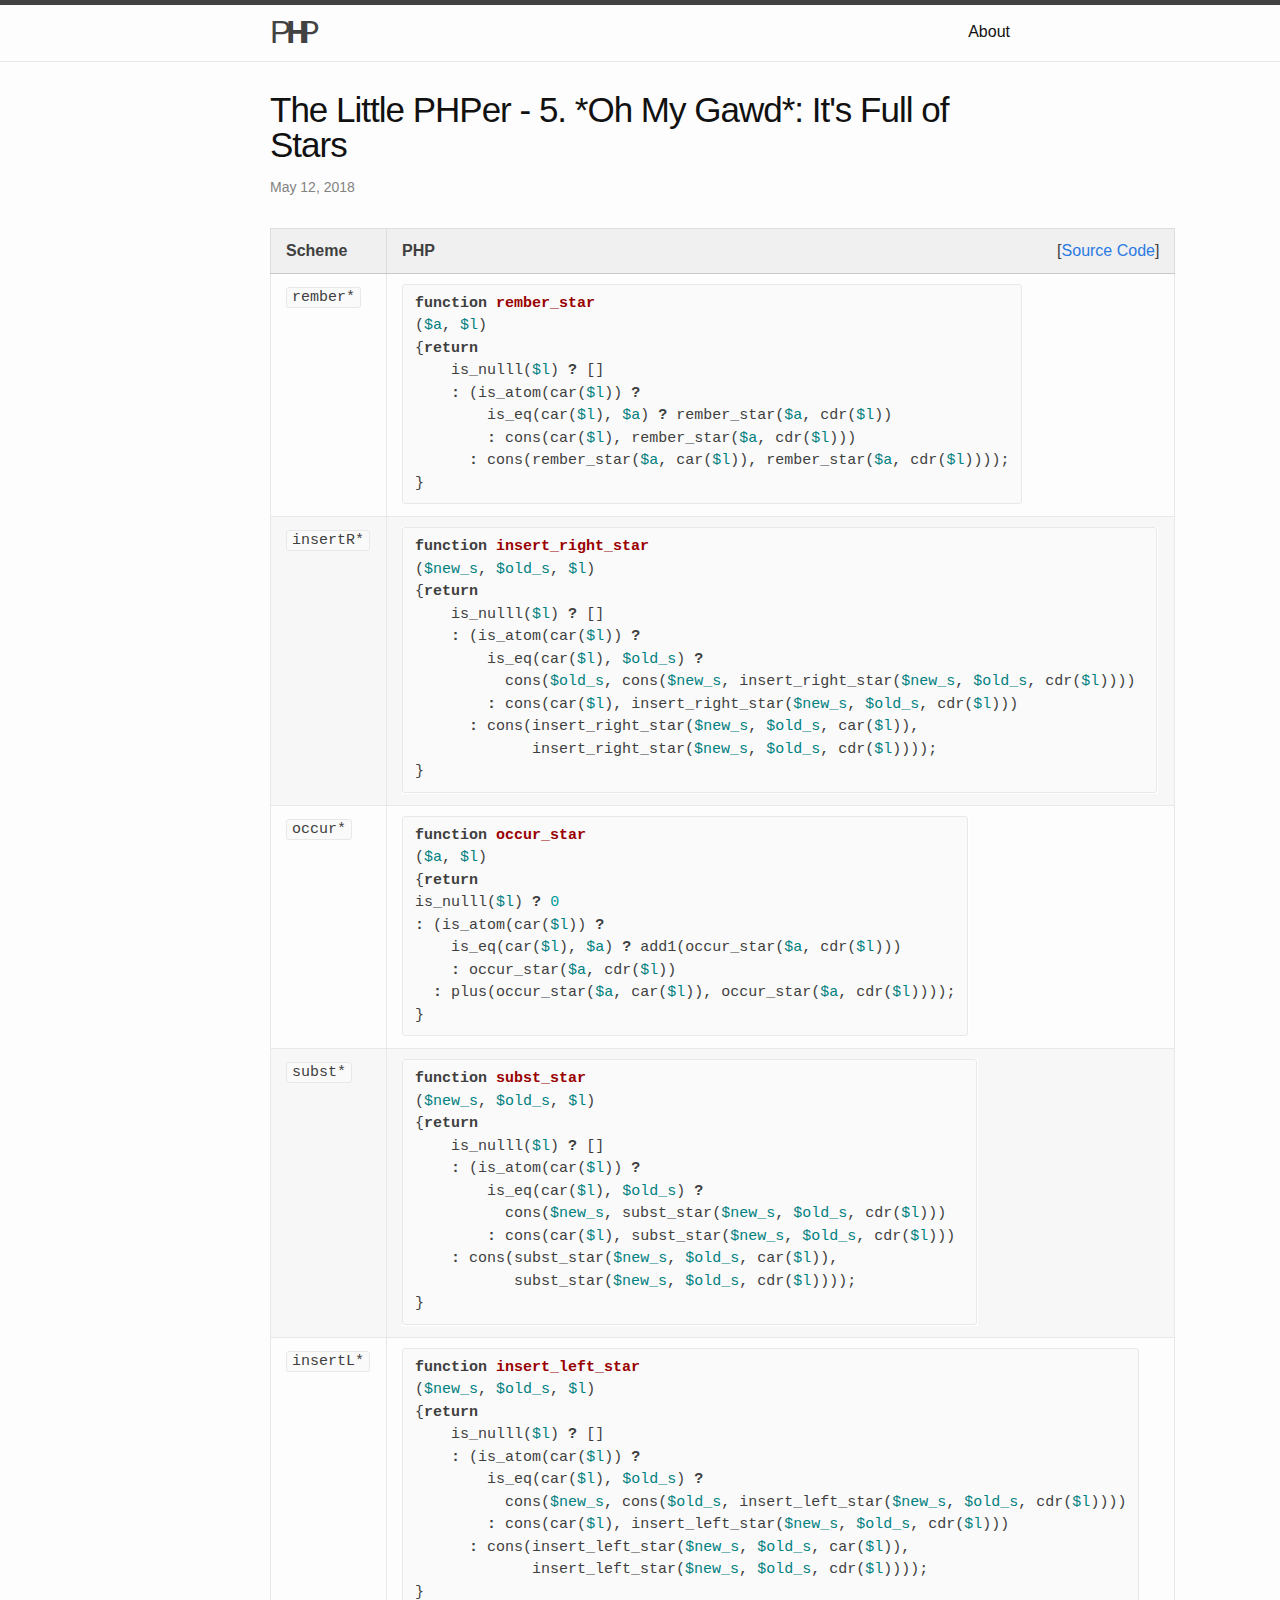
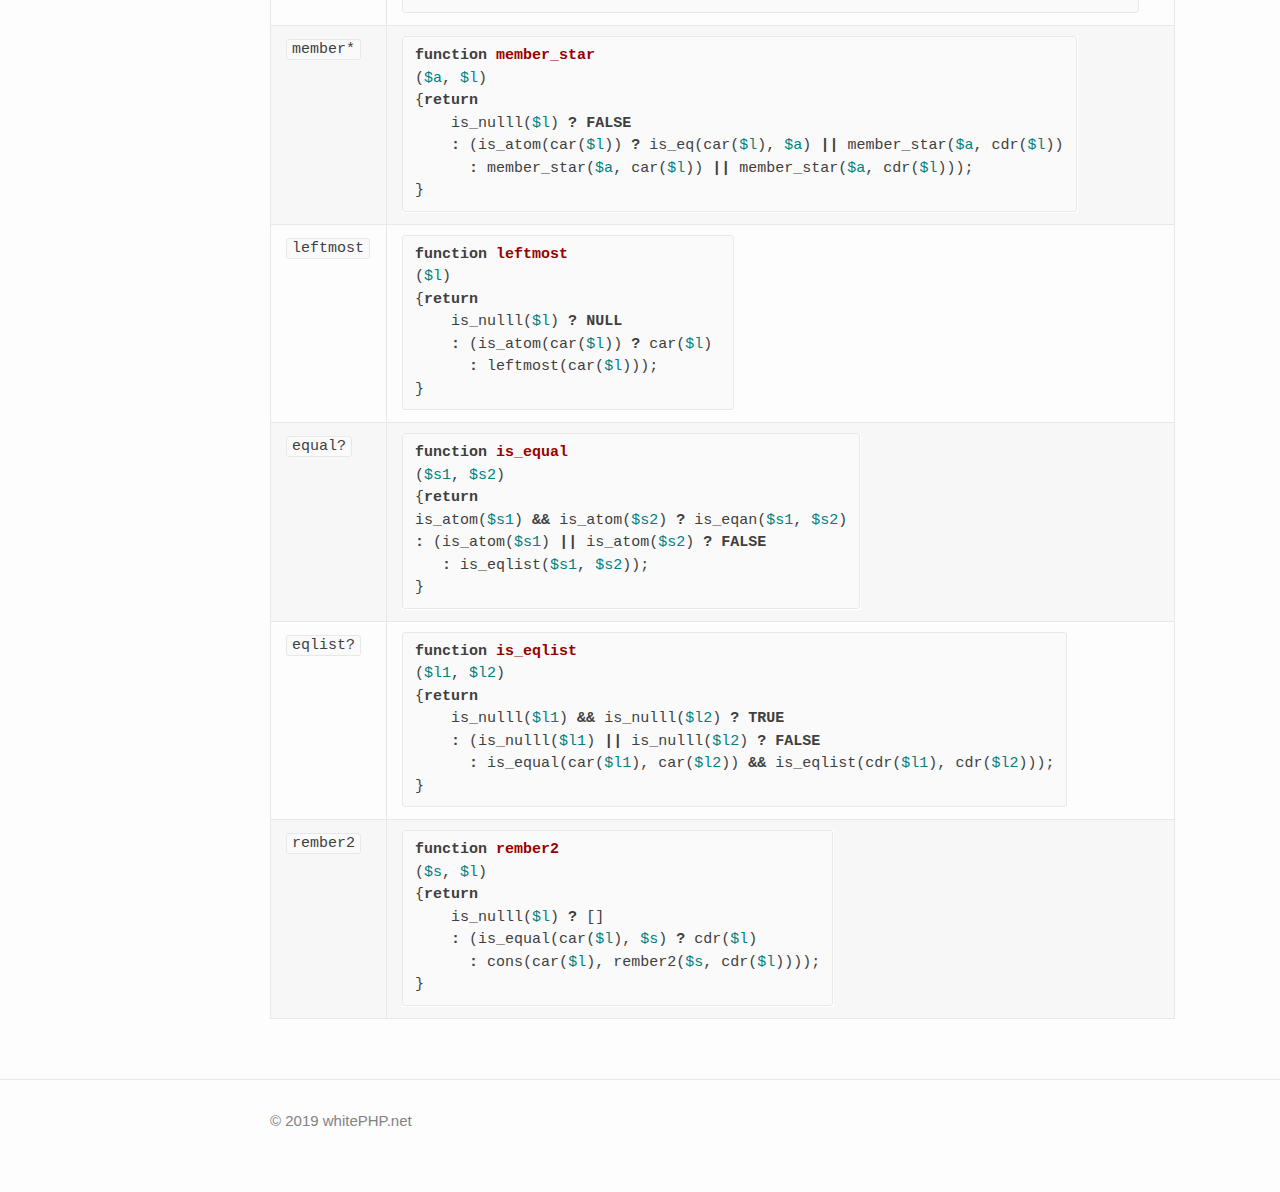
<file: 2018/05/12/the-little-phper-5-oh-my-gawd-full-of-stars.html>
<!DOCTYPE html>
<html lang="en"><head>
  <meta charset="utf-8" />
  <meta http-equiv="X-UA-Compatible" content="IE=edge" />
  <meta name="viewport" content="width=device-width, initial-scale=1" /><!-- Begin Jekyll SEO tag v2.5.0 -->
<title>The Little PHPer - 5. Oh My Gawd: It’s Full of Stars | PHP</title>
<meta name="generator" content="Jekyll v3.8.5" />
<meta property="og:title" content="The Little PHPer - 5. Oh My Gawd: It’s Full of Stars" />
<meta property="og:locale" content="en_US" />
<meta name="description" content="Oh, it’s a white elephant." />
<meta property="og:description" content="Oh, it’s a white elephant." />
<link rel="canonical" href="http://whitephp.net/2018/05/12/the-little-phper-5-oh-my-gawd-full-of-stars.html" />
<meta property="og:url" content="http://whitephp.net/2018/05/12/the-little-phper-5-oh-my-gawd-full-of-stars.html" />
<meta property="og:site_name" content="PHP" />
<meta property="og:type" content="article" />
<meta property="article:published_time" content="2018-05-12T00:00:00-07:00" />
<script type="application/ld+json">
{"url":"http://whitephp.net/2018/05/12/the-little-phper-5-oh-my-gawd-full-of-stars.html","mainEntityOfPage":{"@type":"WebPage","@id":"http://whitephp.net/2018/05/12/the-little-phper-5-oh-my-gawd-full-of-stars.html"},"description":"Oh, it’s a white elephant.","@type":"BlogPosting","headline":"The Little PHPer - 5. Oh My Gawd: It’s Full of Stars","dateModified":"2018-05-12T00:00:00-07:00","datePublished":"2018-05-12T00:00:00-07:00","@context":"http://schema.org"}</script>
<!-- End Jekyll SEO tag -->
<link rel="stylesheet" href="/assets/main.css" />
  <link rel="stylesheet" href="/assets/site.css" /><link type="application/atom+xml" rel="alternate" href="http://whitephp.net/feed.xml" title="PHP" /><!-- Global site tag (gtag.js) - Google Analytics -->
  <script async src="https://www.googletagmanager.com/gtag/js?id=G-CLS5FCERYC"></script>
  <script>
    window.dataLayer = window.dataLayer || [];
        function gtag(){dataLayer.push(arguments);}
        gtag('js', new Date());

        gtag('config', 'G-CLS5FCERYC');
  </script>
</head>
<body><header class="site-header">

  <div class="wrapper"><a class="site-title" rel="author" href="/" title="Oh, it's a white elephant.">
        <span id="elephant-head">P</span><span id="elephant-body">H</span><span id="elephant-tail">P</span>
    </a><nav class="site-nav">
        <input type="checkbox" id="nav-trigger" class="nav-trigger" />
        <label for="nav-trigger">
          <span class="menu-icon">
            <svg viewBox="0 0 18 15" width="18px" height="15px">
              <path d="M18,1.484c0,0.82-0.665,1.484-1.484,1.484H1.484C0.665,2.969,0,2.304,0,1.484l0,0C0,0.665,0.665,0,1.484,0 h15.032C17.335,0,18,0.665,18,1.484L18,1.484z M18,7.516C18,8.335,17.335,9,16.516,9H1.484C0.665,9,0,8.335,0,7.516l0,0 c0-0.82,0.665-1.484,1.484-1.484h15.032C17.335,6.031,18,6.696,18,7.516L18,7.516z M18,13.516C18,14.335,17.335,15,16.516,15H1.484 C0.665,15,0,14.335,0,13.516l0,0c0-0.82,0.665-1.483,1.484-1.483h15.032C17.335,12.031,18,12.695,18,13.516L18,13.516z"/>
            </svg>
          </span>
        </label>

        <div class="trigger"><a class="page-link" href="/about/">About</a></div>
      </nav></div>
</header>
<main class="page-content" aria-label="Content">
      <div class="wrapper">
        <article class="post h-entry" itemscope itemtype="http://schema.org/BlogPosting">

  <header class="post-header">
    <h1 class="post-title p-name" itemprop="name headline">The Little PHPer - 5. *Oh My Gawd*:    It&#39;s Full of Stars</h1>
    <p class="post-meta">
      <time class="dt-published" datetime="2018-05-12T00:00:00-07:00" itemprop="datePublished">May 12, 2018
      </time></p>
  </header>

  <div class="post-content e-content" itemprop="articleBody">
    <style>
.post-title {
    font-size: 35px;   
}
</style>

<table>
    <thead>
        <tr>
            <th>
                Scheme
            </th>
            <th>
                PHP <span class="sc-ref">[<a href="https://github.com/whitephp/the-little-phper/blob/master/src/chapter_5.php" target="_whitephp-ref">Source Code</a>]</span>
            </th>
        </tr>
    </thead>
    <tbody>
        <tr>
            <td>
            <code>
            rember*
            </code>
            </td>
            <td>
<figure class="highlight"><pre><code class="language-php" data-lang="php"><span class="k">function</span> <span class="nf">rember_star</span>
<span class="p">(</span><span class="nv">$a</span><span class="p">,</span> <span class="nv">$l</span><span class="p">)</span>
<span class="p">{</span><span class="k">return</span>
    <span class="nx">is_nulll</span><span class="p">(</span><span class="nv">$l</span><span class="p">)</span> <span class="o">?</span> <span class="p">[]</span>
    <span class="o">:</span> <span class="p">(</span><span class="nx">is_atom</span><span class="p">(</span><span class="nx">car</span><span class="p">(</span><span class="nv">$l</span><span class="p">))</span> <span class="o">?</span> 
        <span class="nx">is_eq</span><span class="p">(</span><span class="nx">car</span><span class="p">(</span><span class="nv">$l</span><span class="p">),</span> <span class="nv">$a</span><span class="p">)</span> <span class="o">?</span> <span class="nx">rember_star</span><span class="p">(</span><span class="nv">$a</span><span class="p">,</span> <span class="nx">cdr</span><span class="p">(</span><span class="nv">$l</span><span class="p">))</span> 
        <span class="o">:</span> <span class="nx">cons</span><span class="p">(</span><span class="nx">car</span><span class="p">(</span><span class="nv">$l</span><span class="p">),</span> <span class="nx">rember_star</span><span class="p">(</span><span class="nv">$a</span><span class="p">,</span> <span class="nx">cdr</span><span class="p">(</span><span class="nv">$l</span><span class="p">)))</span>
      <span class="o">:</span> <span class="nx">cons</span><span class="p">(</span><span class="nx">rember_star</span><span class="p">(</span><span class="nv">$a</span><span class="p">,</span> <span class="nx">car</span><span class="p">(</span><span class="nv">$l</span><span class="p">)),</span> <span class="nx">rember_star</span><span class="p">(</span><span class="nv">$a</span><span class="p">,</span> <span class="nx">cdr</span><span class="p">(</span><span class="nv">$l</span><span class="p">))));</span>
<span class="p">}</span></code></pre></figure>
</td>
        </tr>
        <tr>
            <td>
            <code>
            insertR*
            </code>
            </td>
            <td>
<figure class="highlight"><pre><code class="language-php" data-lang="php"><span class="k">function</span> <span class="nf">insert_right_star</span>
<span class="p">(</span><span class="nv">$new_s</span><span class="p">,</span> <span class="nv">$old_s</span><span class="p">,</span> <span class="nv">$l</span><span class="p">)</span>
<span class="p">{</span><span class="k">return</span> 
    <span class="nx">is_nulll</span><span class="p">(</span><span class="nv">$l</span><span class="p">)</span> <span class="o">?</span> <span class="p">[]</span>
    <span class="o">:</span> <span class="p">(</span><span class="nx">is_atom</span><span class="p">(</span><span class="nx">car</span><span class="p">(</span><span class="nv">$l</span><span class="p">))</span> <span class="o">?</span> 
        <span class="nx">is_eq</span><span class="p">(</span><span class="nx">car</span><span class="p">(</span><span class="nv">$l</span><span class="p">),</span> <span class="nv">$old_s</span><span class="p">)</span> <span class="o">?</span> 
          <span class="nx">cons</span><span class="p">(</span><span class="nv">$old_s</span><span class="p">,</span> <span class="nx">cons</span><span class="p">(</span><span class="nv">$new_s</span><span class="p">,</span> <span class="nx">insert_right_star</span><span class="p">(</span><span class="nv">$new_s</span><span class="p">,</span> <span class="nv">$old_s</span><span class="p">,</span> <span class="nx">cdr</span><span class="p">(</span><span class="nv">$l</span><span class="p">))))</span> 
        <span class="o">:</span> <span class="nx">cons</span><span class="p">(</span><span class="nx">car</span><span class="p">(</span><span class="nv">$l</span><span class="p">),</span> <span class="nx">insert_right_star</span><span class="p">(</span><span class="nv">$new_s</span><span class="p">,</span> <span class="nv">$old_s</span><span class="p">,</span> <span class="nx">cdr</span><span class="p">(</span><span class="nv">$l</span><span class="p">)))</span>
      <span class="o">:</span> <span class="nx">cons</span><span class="p">(</span><span class="nx">insert_right_star</span><span class="p">(</span><span class="nv">$new_s</span><span class="p">,</span> <span class="nv">$old_s</span><span class="p">,</span> <span class="nx">car</span><span class="p">(</span><span class="nv">$l</span><span class="p">)),</span>
             <span class="nx">insert_right_star</span><span class="p">(</span><span class="nv">$new_s</span><span class="p">,</span> <span class="nv">$old_s</span><span class="p">,</span> <span class="nx">cdr</span><span class="p">(</span><span class="nv">$l</span><span class="p">))));</span>
<span class="p">}</span></code></pre></figure>
</td>
        </tr>
        <tr>
            <td>
            <code>
            occur*
            </code>
            </td>
            <td>
<figure class="highlight"><pre><code class="language-php" data-lang="php"><span class="k">function</span> <span class="nf">occur_star</span>
<span class="p">(</span><span class="nv">$a</span><span class="p">,</span> <span class="nv">$l</span><span class="p">)</span>
<span class="p">{</span><span class="k">return</span>
<span class="nx">is_nulll</span><span class="p">(</span><span class="nv">$l</span><span class="p">)</span> <span class="o">?</span> <span class="mi">0</span> 
<span class="o">:</span> <span class="p">(</span><span class="nx">is_atom</span><span class="p">(</span><span class="nx">car</span><span class="p">(</span><span class="nv">$l</span><span class="p">))</span> <span class="o">?</span>
    <span class="nx">is_eq</span><span class="p">(</span><span class="nx">car</span><span class="p">(</span><span class="nv">$l</span><span class="p">),</span> <span class="nv">$a</span><span class="p">)</span> <span class="o">?</span> <span class="nx">add1</span><span class="p">(</span><span class="nx">occur_star</span><span class="p">(</span><span class="nv">$a</span><span class="p">,</span> <span class="nx">cdr</span><span class="p">(</span><span class="nv">$l</span><span class="p">)))</span>
    <span class="o">:</span> <span class="nx">occur_star</span><span class="p">(</span><span class="nv">$a</span><span class="p">,</span> <span class="nx">cdr</span><span class="p">(</span><span class="nv">$l</span><span class="p">))</span>
  <span class="o">:</span> <span class="nx">plus</span><span class="p">(</span><span class="nx">occur_star</span><span class="p">(</span><span class="nv">$a</span><span class="p">,</span> <span class="nx">car</span><span class="p">(</span><span class="nv">$l</span><span class="p">)),</span> <span class="nx">occur_star</span><span class="p">(</span><span class="nv">$a</span><span class="p">,</span> <span class="nx">cdr</span><span class="p">(</span><span class="nv">$l</span><span class="p">))));</span>
<span class="p">}</span></code></pre></figure>
</td>
        </tr>
        <tr>
            <td>
            <code>
            subst*
            </code>
            </td>
            <td>
<figure class="highlight"><pre><code class="language-php" data-lang="php"><span class="k">function</span> <span class="nf">subst_star</span>
<span class="p">(</span><span class="nv">$new_s</span><span class="p">,</span> <span class="nv">$old_s</span><span class="p">,</span> <span class="nv">$l</span><span class="p">)</span>
<span class="p">{</span><span class="k">return</span> 
    <span class="nx">is_nulll</span><span class="p">(</span><span class="nv">$l</span><span class="p">)</span> <span class="o">?</span> <span class="p">[]</span>
    <span class="o">:</span> <span class="p">(</span><span class="nx">is_atom</span><span class="p">(</span><span class="nx">car</span><span class="p">(</span><span class="nv">$l</span><span class="p">))</span> <span class="o">?</span>
        <span class="nx">is_eq</span><span class="p">(</span><span class="nx">car</span><span class="p">(</span><span class="nv">$l</span><span class="p">),</span> <span class="nv">$old_s</span><span class="p">)</span> <span class="o">?</span> 
          <span class="nx">cons</span><span class="p">(</span><span class="nv">$new_s</span><span class="p">,</span> <span class="nx">subst_star</span><span class="p">(</span><span class="nv">$new_s</span><span class="p">,</span> <span class="nv">$old_s</span><span class="p">,</span> <span class="nx">cdr</span><span class="p">(</span><span class="nv">$l</span><span class="p">)))</span>
        <span class="o">:</span> <span class="nx">cons</span><span class="p">(</span><span class="nx">car</span><span class="p">(</span><span class="nv">$l</span><span class="p">),</span> <span class="nx">subst_star</span><span class="p">(</span><span class="nv">$new_s</span><span class="p">,</span> <span class="nv">$old_s</span><span class="p">,</span> <span class="nx">cdr</span><span class="p">(</span><span class="nv">$l</span><span class="p">)))</span> 
    <span class="o">:</span> <span class="nx">cons</span><span class="p">(</span><span class="nx">subst_star</span><span class="p">(</span><span class="nv">$new_s</span><span class="p">,</span> <span class="nv">$old_s</span><span class="p">,</span> <span class="nx">car</span><span class="p">(</span><span class="nv">$l</span><span class="p">)),</span>
           <span class="nx">subst_star</span><span class="p">(</span><span class="nv">$new_s</span><span class="p">,</span> <span class="nv">$old_s</span><span class="p">,</span> <span class="nx">cdr</span><span class="p">(</span><span class="nv">$l</span><span class="p">))));</span>
<span class="p">}</span></code></pre></figure>
</td>
        </tr>
        <tr>
            <td>
            <code>
            insertL*
            </code>
            </td>
            <td>
<figure class="highlight"><pre><code class="language-php" data-lang="php"><span class="k">function</span> <span class="nf">insert_left_star</span>
<span class="p">(</span><span class="nv">$new_s</span><span class="p">,</span> <span class="nv">$old_s</span><span class="p">,</span> <span class="nv">$l</span><span class="p">)</span>
<span class="p">{</span><span class="k">return</span> 
    <span class="nx">is_nulll</span><span class="p">(</span><span class="nv">$l</span><span class="p">)</span> <span class="o">?</span> <span class="p">[]</span>
    <span class="o">:</span> <span class="p">(</span><span class="nx">is_atom</span><span class="p">(</span><span class="nx">car</span><span class="p">(</span><span class="nv">$l</span><span class="p">))</span> <span class="o">?</span>
        <span class="nx">is_eq</span><span class="p">(</span><span class="nx">car</span><span class="p">(</span><span class="nv">$l</span><span class="p">),</span> <span class="nv">$old_s</span><span class="p">)</span> <span class="o">?</span> 
          <span class="nx">cons</span><span class="p">(</span><span class="nv">$new_s</span><span class="p">,</span> <span class="nx">cons</span><span class="p">(</span><span class="nv">$old_s</span><span class="p">,</span> <span class="nx">insert_left_star</span><span class="p">(</span><span class="nv">$new_s</span><span class="p">,</span> <span class="nv">$old_s</span><span class="p">,</span> <span class="nx">cdr</span><span class="p">(</span><span class="nv">$l</span><span class="p">))))</span>
        <span class="o">:</span> <span class="nx">cons</span><span class="p">(</span><span class="nx">car</span><span class="p">(</span><span class="nv">$l</span><span class="p">),</span> <span class="nx">insert_left_star</span><span class="p">(</span><span class="nv">$new_s</span><span class="p">,</span> <span class="nv">$old_s</span><span class="p">,</span> <span class="nx">cdr</span><span class="p">(</span><span class="nv">$l</span><span class="p">)))</span>
      <span class="o">:</span> <span class="nx">cons</span><span class="p">(</span><span class="nx">insert_left_star</span><span class="p">(</span><span class="nv">$new_s</span><span class="p">,</span> <span class="nv">$old_s</span><span class="p">,</span> <span class="nx">car</span><span class="p">(</span><span class="nv">$l</span><span class="p">)),</span>
             <span class="nx">insert_left_star</span><span class="p">(</span><span class="nv">$new_s</span><span class="p">,</span> <span class="nv">$old_s</span><span class="p">,</span> <span class="nx">cdr</span><span class="p">(</span><span class="nv">$l</span><span class="p">))));</span>
<span class="p">}</span></code></pre></figure>
</td>
        </tr>
        <tr>
            <td>
            <code>
            member*
            </code>
            </td>
            <td>
<figure class="highlight"><pre><code class="language-php" data-lang="php"><span class="k">function</span> <span class="nf">member_star</span>
<span class="p">(</span><span class="nv">$a</span><span class="p">,</span> <span class="nv">$l</span><span class="p">)</span>
<span class="p">{</span><span class="k">return</span>
    <span class="nx">is_nulll</span><span class="p">(</span><span class="nv">$l</span><span class="p">)</span> <span class="o">?</span> <span class="k">FALSE</span>
    <span class="o">:</span> <span class="p">(</span><span class="nx">is_atom</span><span class="p">(</span><span class="nx">car</span><span class="p">(</span><span class="nv">$l</span><span class="p">))</span> <span class="o">?</span> <span class="nx">is_eq</span><span class="p">(</span><span class="nx">car</span><span class="p">(</span><span class="nv">$l</span><span class="p">),</span> <span class="nv">$a</span><span class="p">)</span> <span class="o">||</span> <span class="nx">member_star</span><span class="p">(</span><span class="nv">$a</span><span class="p">,</span> <span class="nx">cdr</span><span class="p">(</span><span class="nv">$l</span><span class="p">))</span>
      <span class="o">:</span> <span class="nx">member_star</span><span class="p">(</span><span class="nv">$a</span><span class="p">,</span> <span class="nx">car</span><span class="p">(</span><span class="nv">$l</span><span class="p">))</span> <span class="o">||</span> <span class="nx">member_star</span><span class="p">(</span><span class="nv">$a</span><span class="p">,</span> <span class="nx">cdr</span><span class="p">(</span><span class="nv">$l</span><span class="p">)));</span>
<span class="p">}</span></code></pre></figure>
</td>
        </tr>
        <tr>
            <td>
            <code>
            leftmost
            </code>
            </td>
            <td>
<figure class="highlight"><pre><code class="language-php" data-lang="php"><span class="k">function</span> <span class="nf">leftmost</span>
<span class="p">(</span><span class="nv">$l</span><span class="p">)</span>
<span class="p">{</span><span class="k">return</span> 
    <span class="nx">is_nulll</span><span class="p">(</span><span class="nv">$l</span><span class="p">)</span> <span class="o">?</span> <span class="k">NULL</span> 
    <span class="o">:</span> <span class="p">(</span><span class="nx">is_atom</span><span class="p">(</span><span class="nx">car</span><span class="p">(</span><span class="nv">$l</span><span class="p">))</span> <span class="o">?</span> <span class="nx">car</span><span class="p">(</span><span class="nv">$l</span><span class="p">)</span> 
      <span class="o">:</span> <span class="nx">leftmost</span><span class="p">(</span><span class="nx">car</span><span class="p">(</span><span class="nv">$l</span><span class="p">)));</span>
<span class="p">}</span></code></pre></figure>
</td>
        </tr>
        <tr>
            <td>
            <code>
            equal?
            </code>
            </td>
            <td>
<figure class="highlight"><pre><code class="language-php" data-lang="php"><span class="k">function</span> <span class="nf">is_equal</span>
<span class="p">(</span><span class="nv">$s1</span><span class="p">,</span> <span class="nv">$s2</span><span class="p">)</span>
<span class="p">{</span><span class="k">return</span> 
<span class="nx">is_atom</span><span class="p">(</span><span class="nv">$s1</span><span class="p">)</span> <span class="o">&amp;&amp;</span> <span class="nx">is_atom</span><span class="p">(</span><span class="nv">$s2</span><span class="p">)</span> <span class="o">?</span> <span class="nx">is_eqan</span><span class="p">(</span><span class="nv">$s1</span><span class="p">,</span> <span class="nv">$s2</span><span class="p">)</span>
<span class="o">:</span> <span class="p">(</span><span class="nx">is_atom</span><span class="p">(</span><span class="nv">$s1</span><span class="p">)</span> <span class="o">||</span> <span class="nx">is_atom</span><span class="p">(</span><span class="nv">$s2</span><span class="p">)</span> <span class="o">?</span> <span class="k">FALSE</span>
   <span class="o">:</span> <span class="nx">is_eqlist</span><span class="p">(</span><span class="nv">$s1</span><span class="p">,</span> <span class="nv">$s2</span><span class="p">));</span>
<span class="p">}</span></code></pre></figure>
</td>
        </tr>
        <tr>
            <td>
            <code>
            eqlist?
            </code>
            </td>
            <td>
<figure class="highlight"><pre><code class="language-php" data-lang="php"><span class="k">function</span> <span class="nf">is_eqlist</span>
<span class="p">(</span><span class="nv">$l1</span><span class="p">,</span> <span class="nv">$l2</span><span class="p">)</span>
<span class="p">{</span><span class="k">return</span> 
    <span class="nx">is_nulll</span><span class="p">(</span><span class="nv">$l1</span><span class="p">)</span> <span class="o">&amp;&amp;</span> <span class="nx">is_nulll</span><span class="p">(</span><span class="nv">$l2</span><span class="p">)</span> <span class="o">?</span> <span class="k">TRUE</span>
    <span class="o">:</span> <span class="p">(</span><span class="nx">is_nulll</span><span class="p">(</span><span class="nv">$l1</span><span class="p">)</span> <span class="o">||</span> <span class="nx">is_nulll</span><span class="p">(</span><span class="nv">$l2</span><span class="p">)</span> <span class="o">?</span> <span class="k">FALSE</span>
      <span class="o">:</span> <span class="nx">is_equal</span><span class="p">(</span><span class="nx">car</span><span class="p">(</span><span class="nv">$l1</span><span class="p">),</span> <span class="nx">car</span><span class="p">(</span><span class="nv">$l2</span><span class="p">))</span> <span class="o">&amp;&amp;</span> <span class="nx">is_eqlist</span><span class="p">(</span><span class="nx">cdr</span><span class="p">(</span><span class="nv">$l1</span><span class="p">),</span> <span class="nx">cdr</span><span class="p">(</span><span class="nv">$l2</span><span class="p">)));</span>
<span class="p">}</span></code></pre></figure>
</td>
        </tr>
        <tr>
            <td>
            <code>
            rember2
            </code>
            </td>
            <td>
<figure class="highlight"><pre><code class="language-php" data-lang="php"><span class="k">function</span> <span class="nf">rember2</span>
<span class="p">(</span><span class="nv">$s</span><span class="p">,</span> <span class="nv">$l</span><span class="p">)</span>
<span class="p">{</span><span class="k">return</span>
    <span class="nx">is_nulll</span><span class="p">(</span><span class="nv">$l</span><span class="p">)</span> <span class="o">?</span> <span class="p">[]</span>
    <span class="o">:</span> <span class="p">(</span><span class="nx">is_equal</span><span class="p">(</span><span class="nx">car</span><span class="p">(</span><span class="nv">$l</span><span class="p">),</span> <span class="nv">$s</span><span class="p">)</span> <span class="o">?</span> <span class="nx">cdr</span><span class="p">(</span><span class="nv">$l</span><span class="p">)</span>
      <span class="o">:</span> <span class="nx">cons</span><span class="p">(</span><span class="nx">car</span><span class="p">(</span><span class="nv">$l</span><span class="p">),</span> <span class="nx">rember2</span><span class="p">(</span><span class="nv">$s</span><span class="p">,</span> <span class="nx">cdr</span><span class="p">(</span><span class="nv">$l</span><span class="p">))));</span>
<span class="p">}</span></code></pre></figure>
</td>
        </tr>
    </tbody>
</table>

  </div><a class="u-url" href="/2018/05/12/the-little-phper-5-oh-my-gawd-full-of-stars.html" hidden></a>
</article>

      </div>
    </main><footer class="site-footer h-card">
  <data class="u-url" href="/"></data>

  <div class="wrapper">

    <div class="footer-col-wrapper">
      <div class="footer-col one-half">
      
      <ul class="contact-list">
          <li class="p-name">
          &copy; 2019 <a href="/">whitePHP.net</a>
          </li>
          
      </ul>
      </div>

      
    </div>

  </div>

</footer>
</body>

</html>
</file>
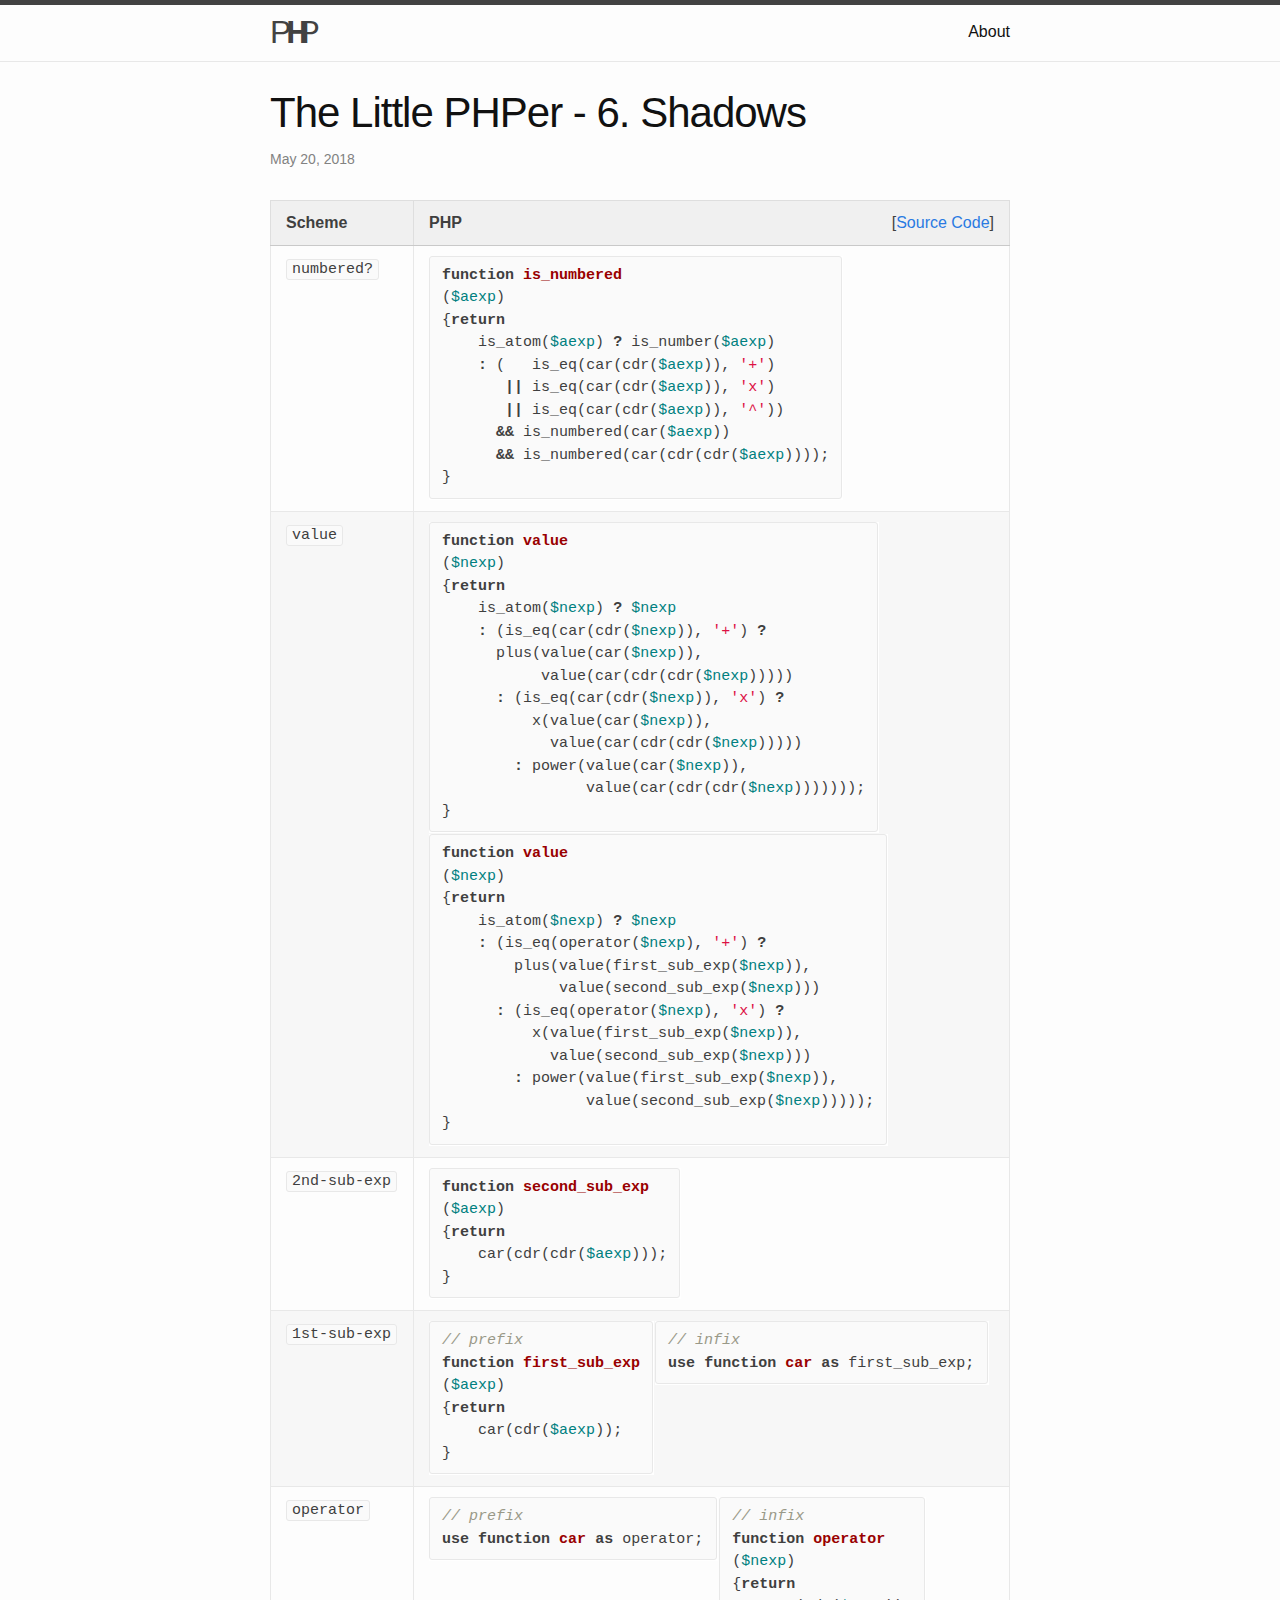
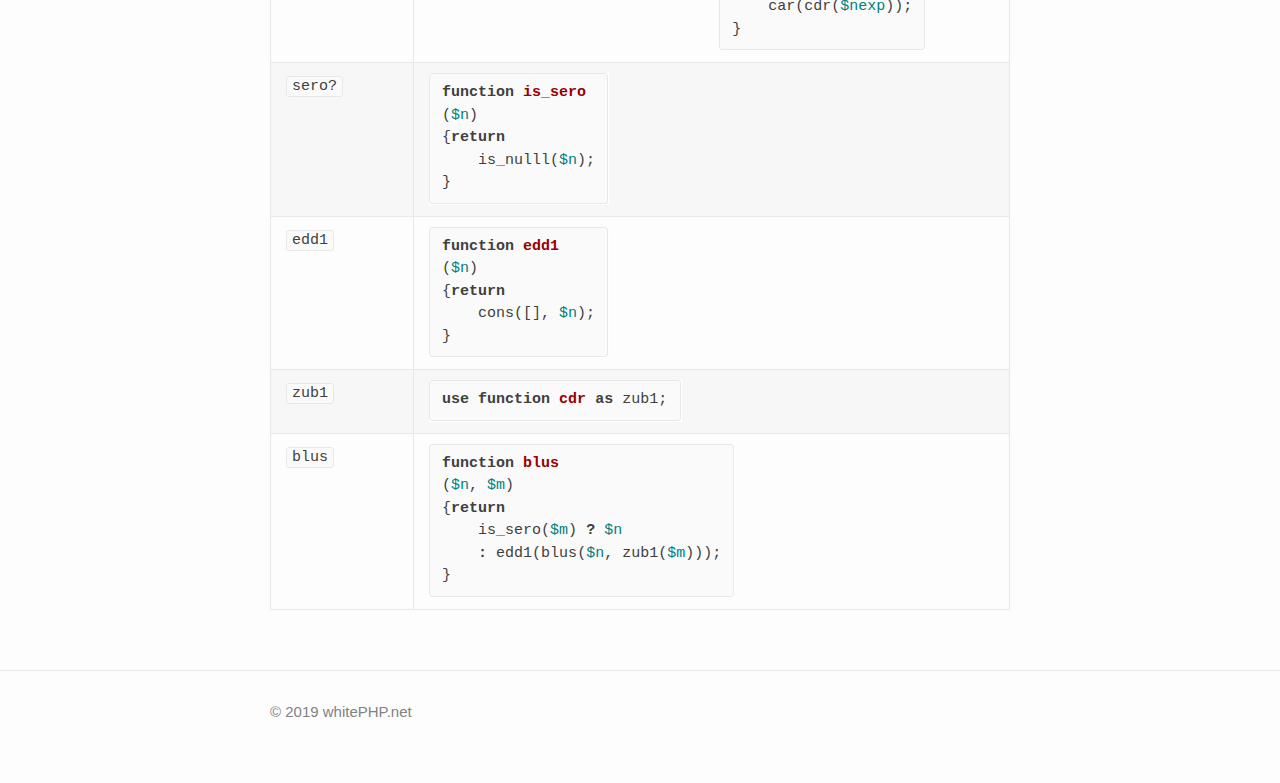
<file: 2018/05/20/the-little-phper-6-Shadows.html>
<!DOCTYPE html>
<html lang="en"><head>
  <meta charset="utf-8" />
  <meta http-equiv="X-UA-Compatible" content="IE=edge" />
  <meta name="viewport" content="width=device-width, initial-scale=1" /><!-- Begin Jekyll SEO tag v2.5.0 -->
<title>The Little PHPer - 6. Shadows | PHP</title>
<meta name="generator" content="Jekyll v3.8.5" />
<meta property="og:title" content="The Little PHPer - 6. Shadows" />
<meta property="og:locale" content="en_US" />
<meta name="description" content="Scheme PHP [Source Code] numbered? function is_numbered ($aexp) {return is_atom($aexp) ? is_number($aexp) : ( is_eq(car(cdr($aexp)), &#39;+&#39;) || is_eq(car(cdr($aexp)), &#39;x&#39;) || is_eq(car(cdr($aexp)), &#39;^&#39;)) &amp;&amp; is_numbered(car($aexp)) &amp;&amp; is_numbered(car(cdr(cdr($aexp)))); } value function value ($nexp) {return is_atom($nexp) ? $nexp : (is_eq(car(cdr($nexp)), &#39;+&#39;) ? plus(value(car($nexp)), value(car(cdr(cdr($nexp))))) : (is_eq(car(cdr($nexp)), &#39;x&#39;) ? x(value(car($nexp)), value(car(cdr(cdr($nexp))))) : power(value(car($nexp)), value(car(cdr(cdr($nexp))))))); } function value ($nexp) {return is_atom($nexp) ? $nexp : (is_eq(operator($nexp), &#39;+&#39;) ? plus(value(first_sub_exp($nexp)), value(second_sub_exp($nexp))) : (is_eq(operator($nexp), &#39;x&#39;) ? x(value(first_sub_exp($nexp)), value(second_sub_exp($nexp))) : power(value(first_sub_exp($nexp)), value(second_sub_exp($nexp))))); } 2nd-sub-exp function second_sub_exp ($aexp) {return car(cdr(cdr($aexp))); } 1st-sub-exp // prefix function first_sub_exp ($aexp) {return car(cdr($aexp)); } // infix use function car as first_sub_exp; operator // prefix use function car as operator; // infix function operator ($nexp) {return car(cdr($nexp)); } sero? function is_sero ($n) {return is_nulll($n); } edd1 function edd1 ($n) {return cons([], $n); } zub1 use function cdr as zub1; blus function blus ($n, $m) {return is_sero($m) ? $n : edd1(blus($n, zub1($m))); }" />
<meta property="og:description" content="Scheme PHP [Source Code] numbered? function is_numbered ($aexp) {return is_atom($aexp) ? is_number($aexp) : ( is_eq(car(cdr($aexp)), &#39;+&#39;) || is_eq(car(cdr($aexp)), &#39;x&#39;) || is_eq(car(cdr($aexp)), &#39;^&#39;)) &amp;&amp; is_numbered(car($aexp)) &amp;&amp; is_numbered(car(cdr(cdr($aexp)))); } value function value ($nexp) {return is_atom($nexp) ? $nexp : (is_eq(car(cdr($nexp)), &#39;+&#39;) ? plus(value(car($nexp)), value(car(cdr(cdr($nexp))))) : (is_eq(car(cdr($nexp)), &#39;x&#39;) ? x(value(car($nexp)), value(car(cdr(cdr($nexp))))) : power(value(car($nexp)), value(car(cdr(cdr($nexp))))))); } function value ($nexp) {return is_atom($nexp) ? $nexp : (is_eq(operator($nexp), &#39;+&#39;) ? plus(value(first_sub_exp($nexp)), value(second_sub_exp($nexp))) : (is_eq(operator($nexp), &#39;x&#39;) ? x(value(first_sub_exp($nexp)), value(second_sub_exp($nexp))) : power(value(first_sub_exp($nexp)), value(second_sub_exp($nexp))))); } 2nd-sub-exp function second_sub_exp ($aexp) {return car(cdr(cdr($aexp))); } 1st-sub-exp // prefix function first_sub_exp ($aexp) {return car(cdr($aexp)); } // infix use function car as first_sub_exp; operator // prefix use function car as operator; // infix function operator ($nexp) {return car(cdr($nexp)); } sero? function is_sero ($n) {return is_nulll($n); } edd1 function edd1 ($n) {return cons([], $n); } zub1 use function cdr as zub1; blus function blus ($n, $m) {return is_sero($m) ? $n : edd1(blus($n, zub1($m))); }" />
<link rel="canonical" href="http://whitephp.net/2018/05/20/the-little-phper-6-Shadows.html" />
<meta property="og:url" content="http://whitephp.net/2018/05/20/the-little-phper-6-Shadows.html" />
<meta property="og:site_name" content="PHP" />
<meta property="og:type" content="article" />
<meta property="article:published_time" content="2018-05-20T00:00:00-07:00" />
<script type="application/ld+json">
{"url":"http://whitephp.net/2018/05/20/the-little-phper-6-Shadows.html","mainEntityOfPage":{"@type":"WebPage","@id":"http://whitephp.net/2018/05/20/the-little-phper-6-Shadows.html"},"description":"Scheme PHP [Source Code] numbered? function is_numbered ($aexp) {return is_atom($aexp) ? is_number($aexp) : ( is_eq(car(cdr($aexp)), &#39;+&#39;) || is_eq(car(cdr($aexp)), &#39;x&#39;) || is_eq(car(cdr($aexp)), &#39;^&#39;)) &amp;&amp; is_numbered(car($aexp)) &amp;&amp; is_numbered(car(cdr(cdr($aexp)))); } value function value ($nexp) {return is_atom($nexp) ? $nexp : (is_eq(car(cdr($nexp)), &#39;+&#39;) ? plus(value(car($nexp)), value(car(cdr(cdr($nexp))))) : (is_eq(car(cdr($nexp)), &#39;x&#39;) ? x(value(car($nexp)), value(car(cdr(cdr($nexp))))) : power(value(car($nexp)), value(car(cdr(cdr($nexp))))))); } function value ($nexp) {return is_atom($nexp) ? $nexp : (is_eq(operator($nexp), &#39;+&#39;) ? plus(value(first_sub_exp($nexp)), value(second_sub_exp($nexp))) : (is_eq(operator($nexp), &#39;x&#39;) ? x(value(first_sub_exp($nexp)), value(second_sub_exp($nexp))) : power(value(first_sub_exp($nexp)), value(second_sub_exp($nexp))))); } 2nd-sub-exp function second_sub_exp ($aexp) {return car(cdr(cdr($aexp))); } 1st-sub-exp // prefix function first_sub_exp ($aexp) {return car(cdr($aexp)); } // infix use function car as first_sub_exp; operator // prefix use function car as operator; // infix function operator ($nexp) {return car(cdr($nexp)); } sero? function is_sero ($n) {return is_nulll($n); } edd1 function edd1 ($n) {return cons([], $n); } zub1 use function cdr as zub1; blus function blus ($n, $m) {return is_sero($m) ? $n : edd1(blus($n, zub1($m))); }","@type":"BlogPosting","headline":"The Little PHPer - 6. Shadows","dateModified":"2018-05-20T00:00:00-07:00","datePublished":"2018-05-20T00:00:00-07:00","@context":"http://schema.org"}</script>
<!-- End Jekyll SEO tag -->
<link rel="stylesheet" href="/assets/main.css" />
  <link rel="stylesheet" href="/assets/site.css" /><link type="application/atom+xml" rel="alternate" href="http://whitephp.net/feed.xml" title="PHP" /><!-- Global site tag (gtag.js) - Google Analytics -->
  <script async src="https://www.googletagmanager.com/gtag/js?id=G-CLS5FCERYC"></script>
  <script>
    window.dataLayer = window.dataLayer || [];
        function gtag(){dataLayer.push(arguments);}
        gtag('js', new Date());

        gtag('config', 'G-CLS5FCERYC');
  </script>
</head>
<body><header class="site-header">

  <div class="wrapper"><a class="site-title" rel="author" href="/" title="Oh, it's a white elephant.">
        <span id="elephant-head">P</span><span id="elephant-body">H</span><span id="elephant-tail">P</span>
    </a><nav class="site-nav">
        <input type="checkbox" id="nav-trigger" class="nav-trigger" />
        <label for="nav-trigger">
          <span class="menu-icon">
            <svg viewBox="0 0 18 15" width="18px" height="15px">
              <path d="M18,1.484c0,0.82-0.665,1.484-1.484,1.484H1.484C0.665,2.969,0,2.304,0,1.484l0,0C0,0.665,0.665,0,1.484,0 h15.032C17.335,0,18,0.665,18,1.484L18,1.484z M18,7.516C18,8.335,17.335,9,16.516,9H1.484C0.665,9,0,8.335,0,7.516l0,0 c0-0.82,0.665-1.484,1.484-1.484h15.032C17.335,6.031,18,6.696,18,7.516L18,7.516z M18,13.516C18,14.335,17.335,15,16.516,15H1.484 C0.665,15,0,14.335,0,13.516l0,0c0-0.82,0.665-1.483,1.484-1.483h15.032C17.335,12.031,18,12.695,18,13.516L18,13.516z"/>
            </svg>
          </span>
        </label>

        <div class="trigger"><a class="page-link" href="/about/">About</a></div>
      </nav></div>
</header>
<main class="page-content" aria-label="Content">
      <div class="wrapper">
        <article class="post h-entry" itemscope itemtype="http://schema.org/BlogPosting">

  <header class="post-header">
    <h1 class="post-title p-name" itemprop="name headline">The Little PHPer - 6. Shadows</h1>
    <p class="post-meta">
      <time class="dt-published" datetime="2018-05-20T00:00:00-07:00" itemprop="datePublished">May 20, 2018
      </time></p>
  </header>

  <div class="post-content e-content" itemprop="articleBody">
    <table>
    <thead>
        <tr>
            <th>
                Scheme
            </th>
            <th>
                PHP <span class="sc-ref">[<a href="https://github.com/whitephp/the-little-phper/blob/master/src/chapter_6.php" target="_whitephp-ref">Source Code</a>]</span>
            </th>
        </tr>
    </thead>
    <tbody>
        <tr>
            <td>
            <code>
            numbered?
            </code>
            </td>
            <td>
<figure class="highlight"><pre><code class="language-php" data-lang="php"><span class="k">function</span> <span class="nf">is_numbered</span>
<span class="p">(</span><span class="nv">$aexp</span><span class="p">)</span>
<span class="p">{</span><span class="k">return</span> 
    <span class="nx">is_atom</span><span class="p">(</span><span class="nv">$aexp</span><span class="p">)</span> <span class="o">?</span> <span class="nx">is_number</span><span class="p">(</span><span class="nv">$aexp</span><span class="p">)</span>
    <span class="o">:</span> <span class="p">(</span>   <span class="nx">is_eq</span><span class="p">(</span><span class="nx">car</span><span class="p">(</span><span class="nx">cdr</span><span class="p">(</span><span class="nv">$aexp</span><span class="p">)),</span> <span class="s1">'+'</span><span class="p">)</span>
       <span class="o">||</span> <span class="nx">is_eq</span><span class="p">(</span><span class="nx">car</span><span class="p">(</span><span class="nx">cdr</span><span class="p">(</span><span class="nv">$aexp</span><span class="p">)),</span> <span class="s1">'x'</span><span class="p">)</span>
       <span class="o">||</span> <span class="nx">is_eq</span><span class="p">(</span><span class="nx">car</span><span class="p">(</span><span class="nx">cdr</span><span class="p">(</span><span class="nv">$aexp</span><span class="p">)),</span> <span class="s1">'^'</span><span class="p">))</span>
      <span class="o">&amp;&amp;</span> <span class="nx">is_numbered</span><span class="p">(</span><span class="nx">car</span><span class="p">(</span><span class="nv">$aexp</span><span class="p">))</span>
      <span class="o">&amp;&amp;</span> <span class="nx">is_numbered</span><span class="p">(</span><span class="nx">car</span><span class="p">(</span><span class="nx">cdr</span><span class="p">(</span><span class="nx">cdr</span><span class="p">(</span><span class="nv">$aexp</span><span class="p">))));</span>
<span class="p">}</span></code></pre></figure>
</td>
        </tr>
        <tr>
            <td>
            <code>
            value
            </code>
            </td>
            <td>
<figure class="highlight"><pre><code class="language-php" data-lang="php"><span class="k">function</span> <span class="nf">value</span>
<span class="p">(</span><span class="nv">$nexp</span><span class="p">)</span>
<span class="p">{</span><span class="k">return</span> 
    <span class="nx">is_atom</span><span class="p">(</span><span class="nv">$nexp</span><span class="p">)</span> <span class="o">?</span> <span class="nv">$nexp</span>
    <span class="o">:</span> <span class="p">(</span><span class="nx">is_eq</span><span class="p">(</span><span class="nx">car</span><span class="p">(</span><span class="nx">cdr</span><span class="p">(</span><span class="nv">$nexp</span><span class="p">)),</span> <span class="s1">'+'</span><span class="p">)</span> <span class="o">?</span> 
      <span class="nx">plus</span><span class="p">(</span><span class="nx">value</span><span class="p">(</span><span class="nx">car</span><span class="p">(</span><span class="nv">$nexp</span><span class="p">)),</span>
           <span class="nx">value</span><span class="p">(</span><span class="nx">car</span><span class="p">(</span><span class="nx">cdr</span><span class="p">(</span><span class="nx">cdr</span><span class="p">(</span><span class="nv">$nexp</span><span class="p">)))))</span>
      <span class="o">:</span> <span class="p">(</span><span class="nx">is_eq</span><span class="p">(</span><span class="nx">car</span><span class="p">(</span><span class="nx">cdr</span><span class="p">(</span><span class="nv">$nexp</span><span class="p">)),</span> <span class="s1">'x'</span><span class="p">)</span> <span class="o">?</span> 
          <span class="nx">x</span><span class="p">(</span><span class="nx">value</span><span class="p">(</span><span class="nx">car</span><span class="p">(</span><span class="nv">$nexp</span><span class="p">)),</span>
            <span class="nx">value</span><span class="p">(</span><span class="nx">car</span><span class="p">(</span><span class="nx">cdr</span><span class="p">(</span><span class="nx">cdr</span><span class="p">(</span><span class="nv">$nexp</span><span class="p">)))))</span>
        <span class="o">:</span> <span class="nx">power</span><span class="p">(</span><span class="nx">value</span><span class="p">(</span><span class="nx">car</span><span class="p">(</span><span class="nv">$nexp</span><span class="p">)),</span>
                <span class="nx">value</span><span class="p">(</span><span class="nx">car</span><span class="p">(</span><span class="nx">cdr</span><span class="p">(</span><span class="nx">cdr</span><span class="p">(</span><span class="nv">$nexp</span><span class="p">)))))));</span>
<span class="p">}</span></code></pre></figure>

<figure class="highlight"><pre><code class="language-php" data-lang="php"><span class="k">function</span> <span class="nf">value</span>
<span class="p">(</span><span class="nv">$nexp</span><span class="p">)</span>
<span class="p">{</span><span class="k">return</span> 
    <span class="nx">is_atom</span><span class="p">(</span><span class="nv">$nexp</span><span class="p">)</span> <span class="o">?</span> <span class="nv">$nexp</span>
    <span class="o">:</span> <span class="p">(</span><span class="nx">is_eq</span><span class="p">(</span><span class="nx">operator</span><span class="p">(</span><span class="nv">$nexp</span><span class="p">),</span> <span class="s1">'+'</span><span class="p">)</span> <span class="o">?</span>
        <span class="nx">plus</span><span class="p">(</span><span class="nx">value</span><span class="p">(</span><span class="nx">first_sub_exp</span><span class="p">(</span><span class="nv">$nexp</span><span class="p">)),</span>
             <span class="nx">value</span><span class="p">(</span><span class="nx">second_sub_exp</span><span class="p">(</span><span class="nv">$nexp</span><span class="p">)))</span>
      <span class="o">:</span> <span class="p">(</span><span class="nx">is_eq</span><span class="p">(</span><span class="nx">operator</span><span class="p">(</span><span class="nv">$nexp</span><span class="p">),</span> <span class="s1">'x'</span><span class="p">)</span> <span class="o">?</span>
          <span class="nx">x</span><span class="p">(</span><span class="nx">value</span><span class="p">(</span><span class="nx">first_sub_exp</span><span class="p">(</span><span class="nv">$nexp</span><span class="p">)),</span>
            <span class="nx">value</span><span class="p">(</span><span class="nx">second_sub_exp</span><span class="p">(</span><span class="nv">$nexp</span><span class="p">)))</span>
        <span class="o">:</span> <span class="nx">power</span><span class="p">(</span><span class="nx">value</span><span class="p">(</span><span class="nx">first_sub_exp</span><span class="p">(</span><span class="nv">$nexp</span><span class="p">)),</span>
                <span class="nx">value</span><span class="p">(</span><span class="nx">second_sub_exp</span><span class="p">(</span><span class="nv">$nexp</span><span class="p">)))));</span>
<span class="p">}</span></code></pre></figure>
</td>
        </tr>
        <tr>
            <td>
            <code>
            2nd-sub-exp
            </code>
            </td>
            <td>
<figure class="highlight"><pre><code class="language-php" data-lang="php"><span class="k">function</span> <span class="nf">second_sub_exp</span>
<span class="p">(</span><span class="nv">$aexp</span><span class="p">)</span>
<span class="p">{</span><span class="k">return</span>
    <span class="nx">car</span><span class="p">(</span><span class="nx">cdr</span><span class="p">(</span><span class="nx">cdr</span><span class="p">(</span><span class="nv">$aexp</span><span class="p">)));</span>
<span class="p">}</span></code></pre></figure>
</td>
        </tr>
        <tr>
            <td>
            <code>
            1st-sub-exp
            </code>
            </td>
            <td>
<figure class="highlight"><pre><code class="language-php" data-lang="php"><span class="c1">// prefix
</span><span class="k">function</span> <span class="nf">first_sub_exp</span>
<span class="p">(</span><span class="nv">$aexp</span><span class="p">)</span>
<span class="p">{</span><span class="k">return</span> 
    <span class="nx">car</span><span class="p">(</span><span class="nx">cdr</span><span class="p">(</span><span class="nv">$aexp</span><span class="p">));</span>
<span class="p">}</span></code></pre></figure>

<figure class="highlight"><pre><code class="language-php" data-lang="php"><span class="c1">// infix
</span><span class="k">use</span> <span class="k">function</span> <span class="nf">car</span> <span class="k">as</span> <span class="nx">first_sub_exp</span><span class="p">;</span></code></pre></figure>
</td>
        </tr>
        <tr>
            <td>
            <code>
            operator
            </code>
            </td>
            <td>
<figure class="highlight"><pre><code class="language-php" data-lang="php"><span class="c1">// prefix
</span><span class="k">use</span> <span class="k">function</span> <span class="nf">car</span> <span class="k">as</span> <span class="nx">operator</span><span class="p">;</span></code></pre></figure>

<figure class="highlight"><pre><code class="language-php" data-lang="php"><span class="c1">// infix
</span><span class="k">function</span> <span class="nf">operator</span>
<span class="p">(</span><span class="nv">$nexp</span><span class="p">)</span>
<span class="p">{</span><span class="k">return</span> 
    <span class="nx">car</span><span class="p">(</span><span class="nx">cdr</span><span class="p">(</span><span class="nv">$nexp</span><span class="p">));</span>
<span class="p">}</span></code></pre></figure>
</td>
        </tr>
        <tr>
            <td>
            <code>
            sero?
            </code>
            </td>
            <td>
<figure class="highlight"><pre><code class="language-php" data-lang="php"><span class="k">function</span> <span class="nf">is_sero</span>
<span class="p">(</span><span class="nv">$n</span><span class="p">)</span>
<span class="p">{</span><span class="k">return</span>
    <span class="nx">is_nulll</span><span class="p">(</span><span class="nv">$n</span><span class="p">);</span>
<span class="p">}</span></code></pre></figure>
</td>
        </tr>
        <tr>
            <td>
            <code>
            edd1
            </code>
            </td>
            <td>
<figure class="highlight"><pre><code class="language-php" data-lang="php"><span class="k">function</span> <span class="nf">edd1</span>
<span class="p">(</span><span class="nv">$n</span><span class="p">)</span>
<span class="p">{</span><span class="k">return</span> 
    <span class="nx">cons</span><span class="p">([],</span> <span class="nv">$n</span><span class="p">);</span>
<span class="p">}</span></code></pre></figure>
</td>
        </tr>
        <tr>
            <td>
            <code>
            zub1
            </code>
            </td>
            <td>
<figure class="highlight"><pre><code class="language-php" data-lang="php"><span class="k">use</span> <span class="k">function</span> <span class="nf">cdr</span> <span class="k">as</span> <span class="nx">zub1</span><span class="p">;</span></code></pre></figure>
</td>
        </tr>
        <tr>
            <td>
            <code>
            blus
            </code>
            </td>
            <td>
<figure class="highlight"><pre><code class="language-php" data-lang="php"><span class="k">function</span> <span class="nf">blus</span>
<span class="p">(</span><span class="nv">$n</span><span class="p">,</span> <span class="nv">$m</span><span class="p">)</span>
<span class="p">{</span><span class="k">return</span> 
    <span class="nx">is_sero</span><span class="p">(</span><span class="nv">$m</span><span class="p">)</span> <span class="o">?</span> <span class="nv">$n</span>
    <span class="o">:</span> <span class="nx">edd1</span><span class="p">(</span><span class="nx">blus</span><span class="p">(</span><span class="nv">$n</span><span class="p">,</span> <span class="nx">zub1</span><span class="p">(</span><span class="nv">$m</span><span class="p">)));</span>
<span class="p">}</span></code></pre></figure>
</td>
        </tr>
    </tbody>
</table>

  </div><a class="u-url" href="/2018/05/20/the-little-phper-6-Shadows.html" hidden></a>
</article>

      </div>
    </main><footer class="site-footer h-card">
  <data class="u-url" href="/"></data>

  <div class="wrapper">

    <div class="footer-col-wrapper">
      <div class="footer-col one-half">
      
      <ul class="contact-list">
          <li class="p-name">
          &copy; 2019 <a href="/">whitePHP.net</a>
          </li>
          
      </ul>
      </div>

      
    </div>

  </div>

</footer>
</body>

</html>
</file>
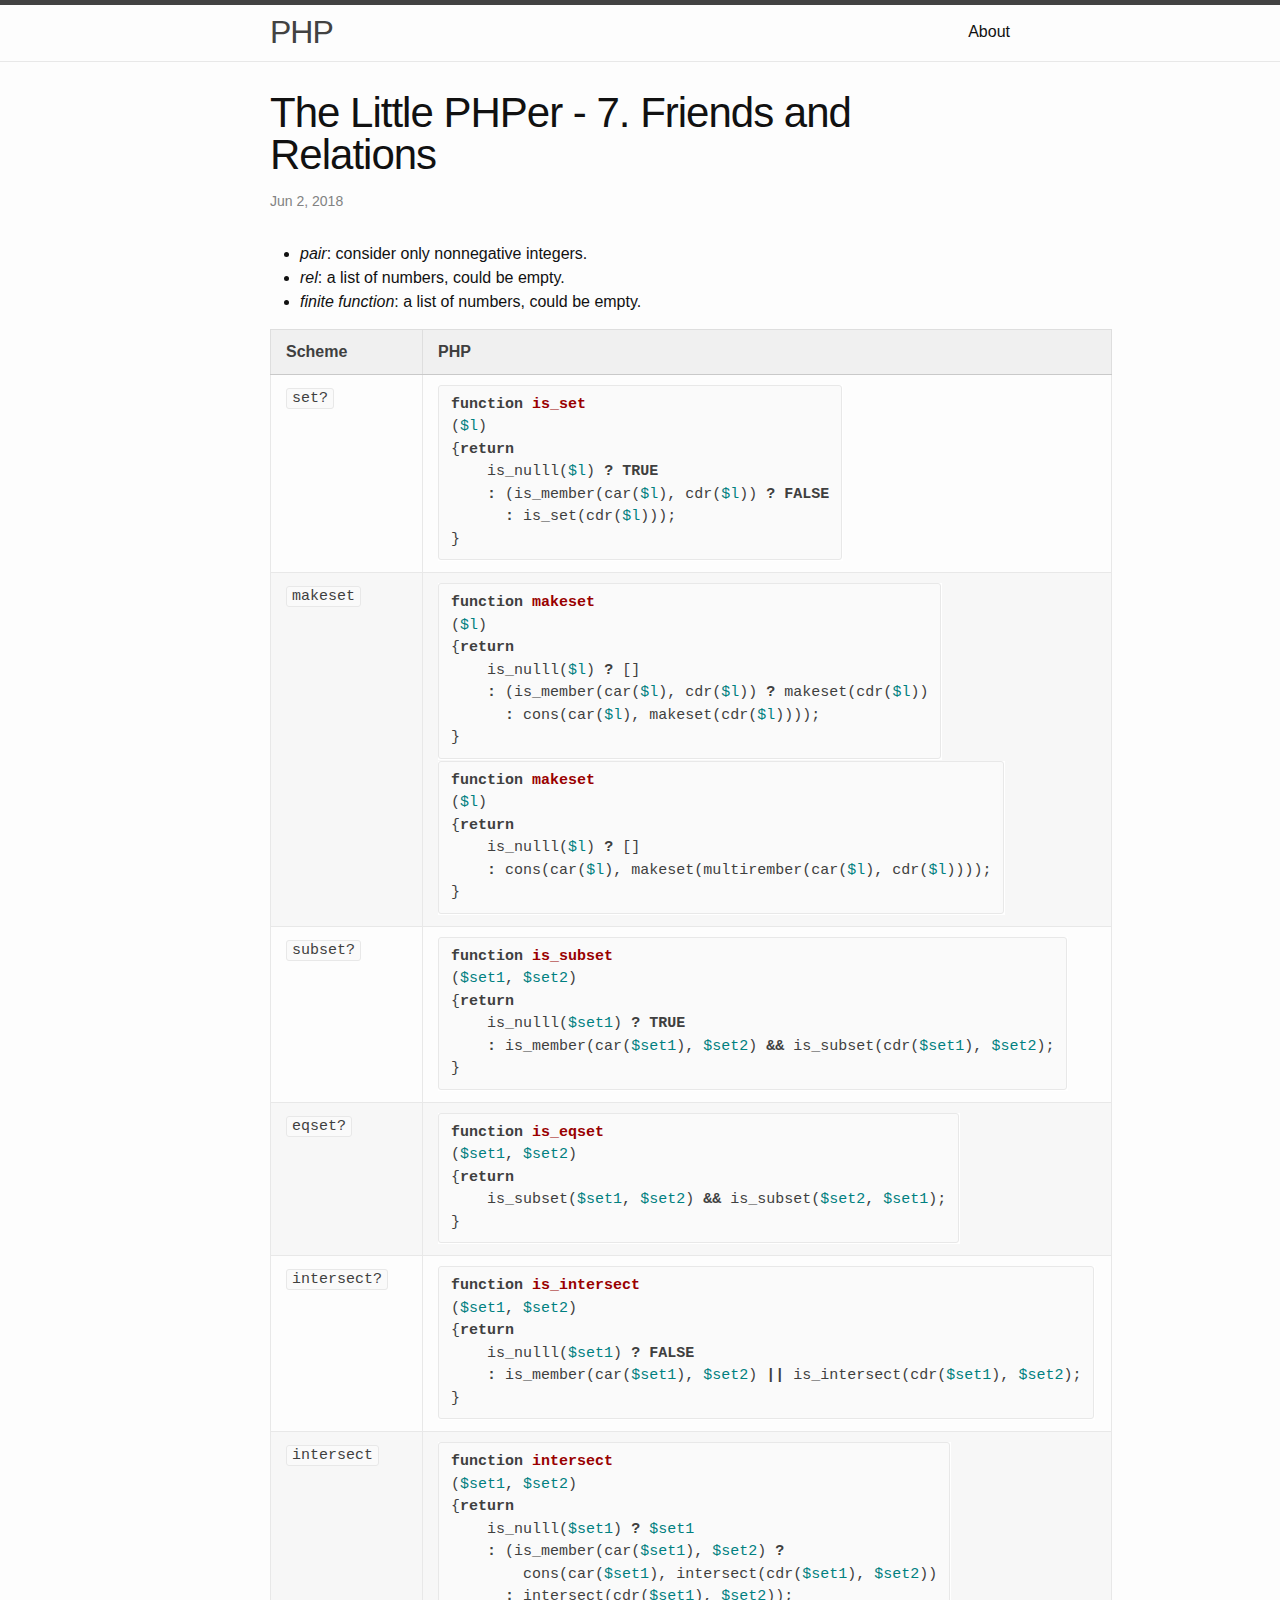
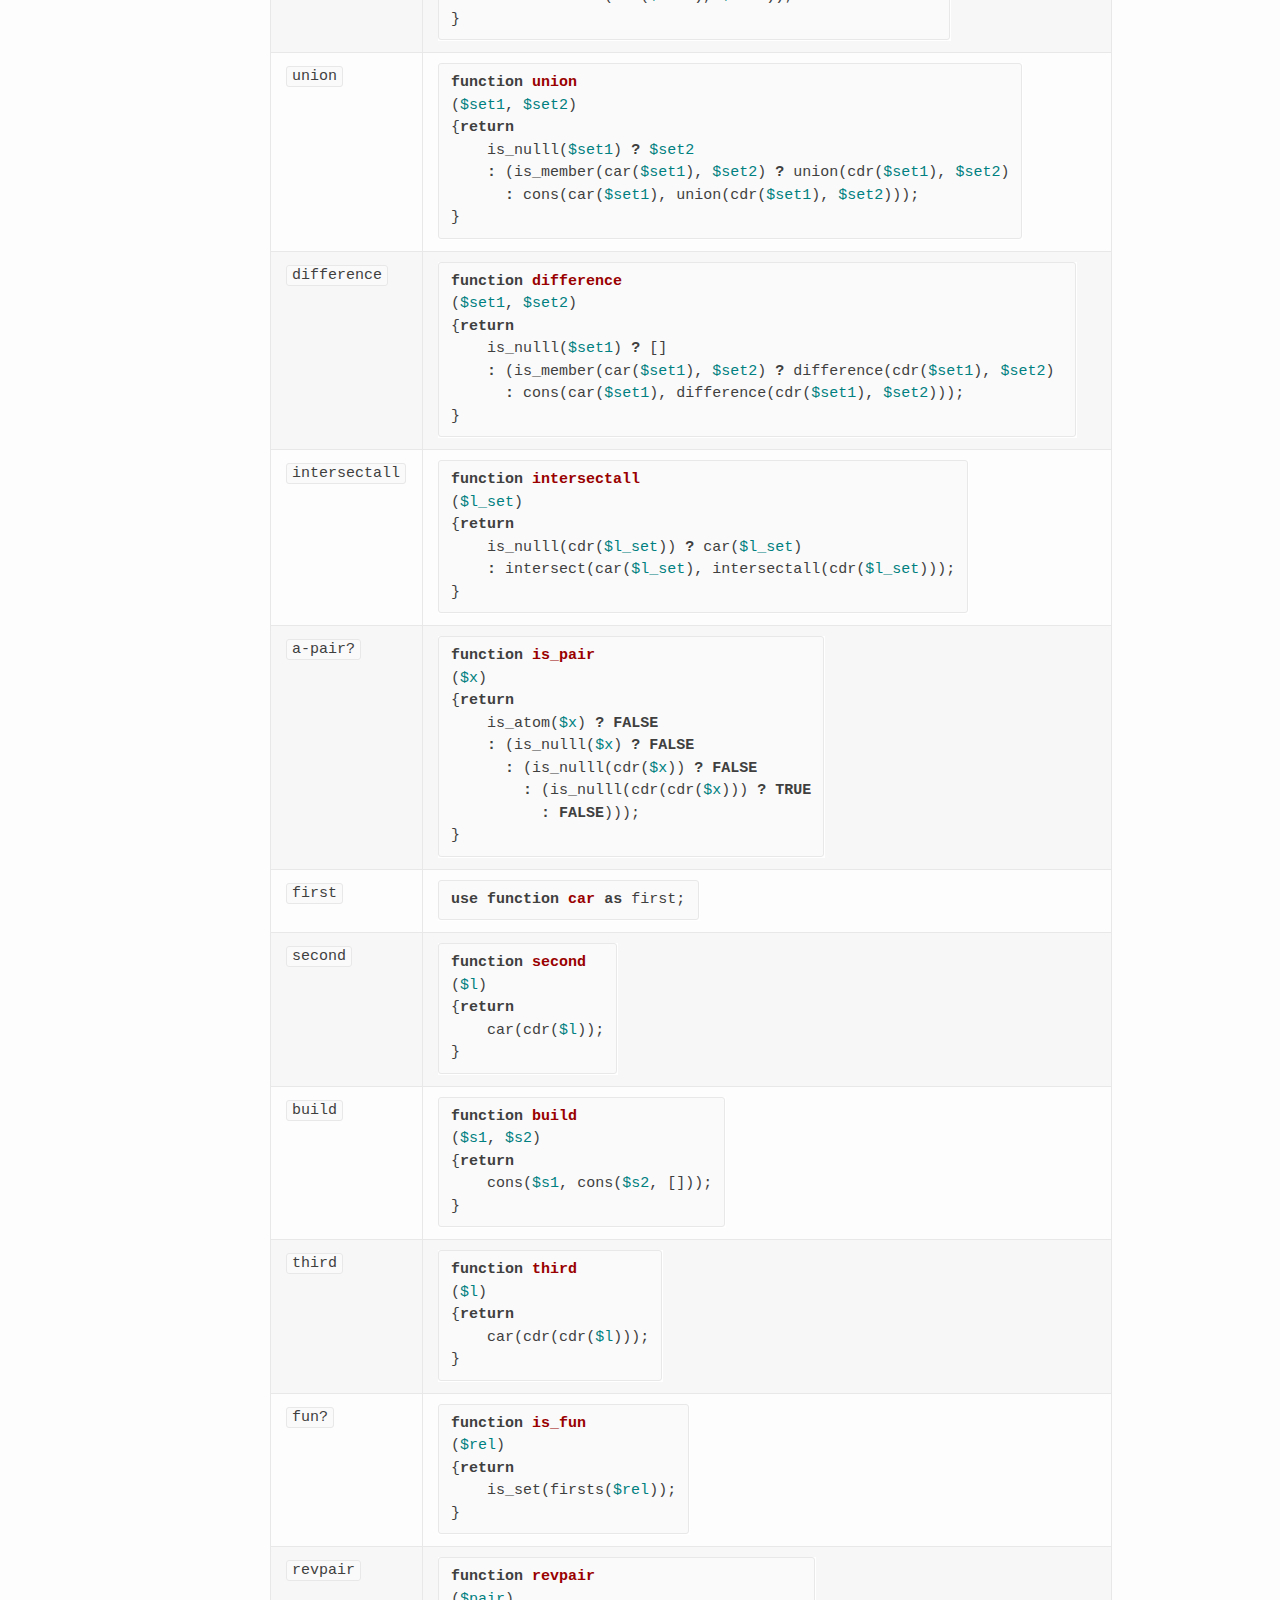
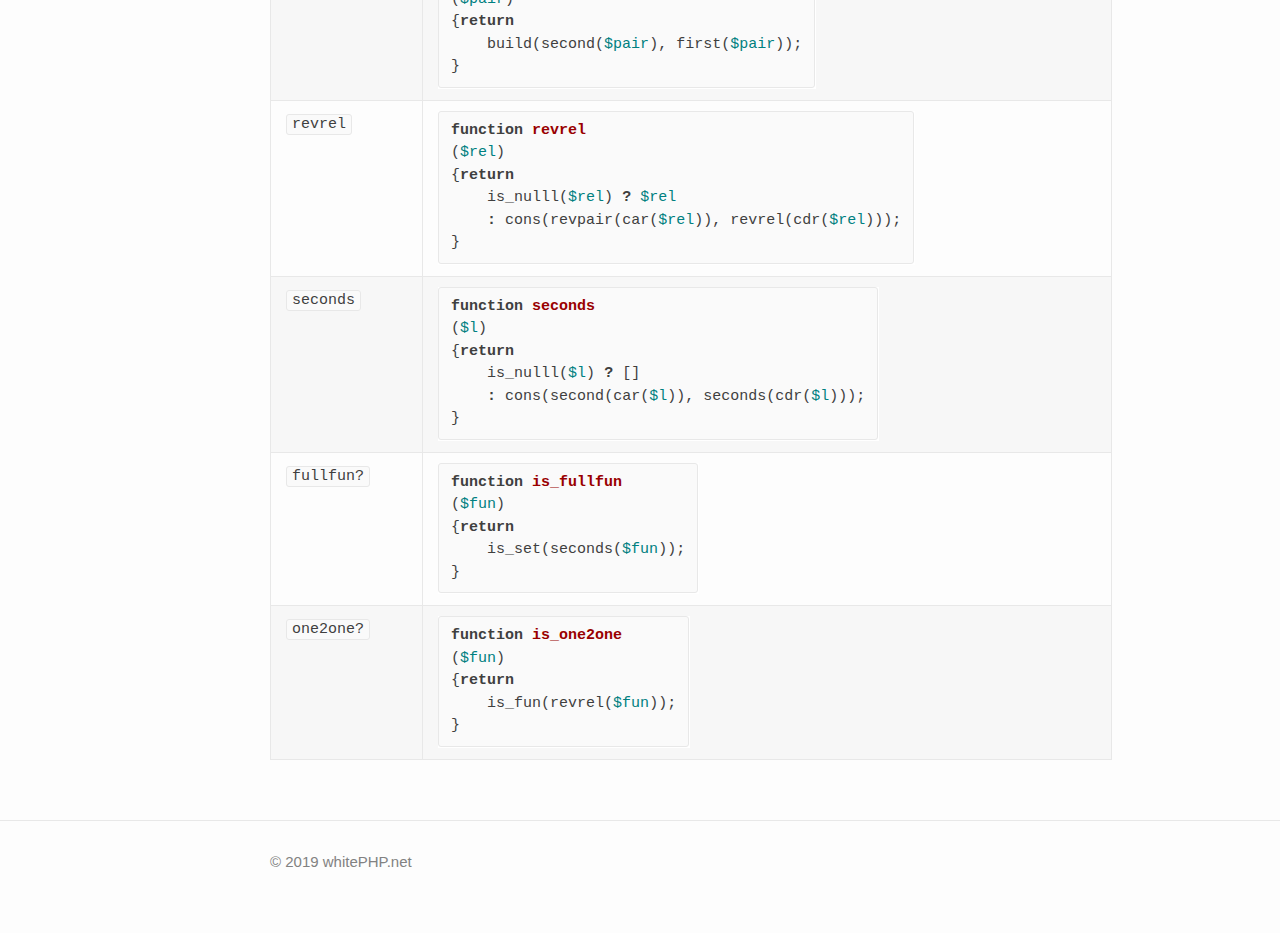
<file: 2018/06/02/the-little-phper-7-friends-and-relations.html>
<!DOCTYPE html>
<html lang="en"><head>
  <meta charset="utf-8" />
  <meta http-equiv="X-UA-Compatible" content="IE=edge" />
  <meta name="viewport" content="width=device-width, initial-scale=1" /><!-- Begin Jekyll SEO tag v2.5.0 -->
<title>The Little PHPer - 7. Friends and Relations | PHP</title>
<meta name="generator" content="Jekyll v3.8.5" />
<meta property="og:title" content="The Little PHPer - 7. Friends and Relations" />
<meta property="og:locale" content="en_US" />
<meta name="description" content="pair: consider only nonnegative integers. rel: a list of numbers, could be empty. finite function: a list of numbers, could be empty." />
<meta property="og:description" content="pair: consider only nonnegative integers. rel: a list of numbers, could be empty. finite function: a list of numbers, could be empty." />
<link rel="canonical" href="http://localhost:4000/2018/06/02/the-little-phper-7-friends-and-relations.html" />
<meta property="og:url" content="http://localhost:4000/2018/06/02/the-little-phper-7-friends-and-relations.html" />
<meta property="og:site_name" content="PHP" />
<meta property="og:type" content="article" />
<meta property="article:published_time" content="2018-06-02T00:00:00-07:00" />
<script type="application/ld+json">
{"url":"http://localhost:4000/2018/06/02/the-little-phper-7-friends-and-relations.html","mainEntityOfPage":{"@type":"WebPage","@id":"http://localhost:4000/2018/06/02/the-little-phper-7-friends-and-relations.html"},"description":"pair: consider only nonnegative integers. rel: a list of numbers, could be empty. finite function: a list of numbers, could be empty.","@type":"BlogPosting","headline":"The Little PHPer - 7. Friends and Relations","dateModified":"2018-06-02T00:00:00-07:00","datePublished":"2018-06-02T00:00:00-07:00","@context":"http://schema.org"}</script>
<!-- End Jekyll SEO tag -->
<link rel="stylesheet" href="/assets/main.css" />
  <link rel="stylesheet" href="/assets/site.css" /><link type="application/atom+xml" rel="alternate" href="http://localhost:4000/feed.xml" title="PHP" /></head>
<body><header class="site-header" role="banner">

  <div class="wrapper"><a class="site-title" rel="author" href="/">PHP</a><nav class="site-nav">
        <input type="checkbox" id="nav-trigger" class="nav-trigger" />
        <label for="nav-trigger">
          <span class="menu-icon">
            <svg viewBox="0 0 18 15" width="18px" height="15px">
              <path d="M18,1.484c0,0.82-0.665,1.484-1.484,1.484H1.484C0.665,2.969,0,2.304,0,1.484l0,0C0,0.665,0.665,0,1.484,0 h15.032C17.335,0,18,0.665,18,1.484L18,1.484z M18,7.516C18,8.335,17.335,9,16.516,9H1.484C0.665,9,0,8.335,0,7.516l0,0 c0-0.82,0.665-1.484,1.484-1.484h15.032C17.335,6.031,18,6.696,18,7.516L18,7.516z M18,13.516C18,14.335,17.335,15,16.516,15H1.484 C0.665,15,0,14.335,0,13.516l0,0c0-0.82,0.665-1.483,1.484-1.483h15.032C17.335,12.031,18,12.695,18,13.516L18,13.516z"/>
            </svg>
          </span>
        </label>

        <div class="trigger"><a class="page-link" href="/about/">About</a></div>
      </nav></div>
</header>
<main class="page-content" aria-label="Content">
      <div class="wrapper">
        <article class="post h-entry" itemscope itemtype="http://schema.org/BlogPosting">

  <header class="post-header">
    <h1 class="post-title p-name" itemprop="name headline">The Little PHPer - 7. Friends and Relations</h1>
    <p class="post-meta">
      <time class="dt-published" datetime="2018-06-02T00:00:00-07:00" itemprop="datePublished">Jun 2, 2018
      </time></p>
  </header>

  <div class="post-content e-content" itemprop="articleBody">
    <ul>
<li>
<i>pair</i>: consider only nonnegative integers.
</li>
<li>
<i>rel</i>: a list of numbers, could be empty.
</li>
<li>
<i>finite function</i>: a list of numbers, could be empty.
</li>
</ul>

<table>
    <thead>
        <tr>
            <th>
                Scheme
            </th>
            <th>
                PHP
            </th>
        </tr>
    </thead>
    <tbody>
        <tr>
            <td>
            <code>
            set?
            </code>
            </td>
            <td>
<figure class="highlight"><pre><code class="language-php" data-lang="php"><span class="k">function</span> <span class="nf">is_set</span>
<span class="p">(</span><span class="nv">$l</span><span class="p">)</span>
<span class="p">{</span><span class="k">return</span>
    <span class="nx">is_nulll</span><span class="p">(</span><span class="nv">$l</span><span class="p">)</span> <span class="o">?</span> <span class="k">TRUE</span>
    <span class="o">:</span> <span class="p">(</span><span class="nx">is_member</span><span class="p">(</span><span class="nx">car</span><span class="p">(</span><span class="nv">$l</span><span class="p">),</span> <span class="nx">cdr</span><span class="p">(</span><span class="nv">$l</span><span class="p">))</span> <span class="o">?</span> <span class="k">FALSE</span>
      <span class="o">:</span> <span class="nx">is_set</span><span class="p">(</span><span class="nx">cdr</span><span class="p">(</span><span class="nv">$l</span><span class="p">)));</span>
<span class="p">}</span></code></pre></figure>
</td>
        </tr>
        <tr>
            <td>
            <code>
            makeset
            </code>
            </td>
            <td>
<figure class="highlight"><pre><code class="language-php" data-lang="php"><span class="k">function</span> <span class="nf">makeset</span>
<span class="p">(</span><span class="nv">$l</span><span class="p">)</span>
<span class="p">{</span><span class="k">return</span>
    <span class="nx">is_nulll</span><span class="p">(</span><span class="nv">$l</span><span class="p">)</span> <span class="o">?</span> <span class="p">[]</span>
    <span class="o">:</span> <span class="p">(</span><span class="nx">is_member</span><span class="p">(</span><span class="nx">car</span><span class="p">(</span><span class="nv">$l</span><span class="p">),</span> <span class="nx">cdr</span><span class="p">(</span><span class="nv">$l</span><span class="p">))</span> <span class="o">?</span> <span class="nx">makeset</span><span class="p">(</span><span class="nx">cdr</span><span class="p">(</span><span class="nv">$l</span><span class="p">))</span>
      <span class="o">:</span> <span class="nx">cons</span><span class="p">(</span><span class="nx">car</span><span class="p">(</span><span class="nv">$l</span><span class="p">),</span> <span class="nx">makeset</span><span class="p">(</span><span class="nx">cdr</span><span class="p">(</span><span class="nv">$l</span><span class="p">))));</span>
<span class="p">}</span></code></pre></figure>

<figure class="highlight"><pre><code class="language-php" data-lang="php"><span class="k">function</span> <span class="nf">makeset</span>
<span class="p">(</span><span class="nv">$l</span><span class="p">)</span>
<span class="p">{</span><span class="k">return</span> 
    <span class="nx">is_nulll</span><span class="p">(</span><span class="nv">$l</span><span class="p">)</span> <span class="o">?</span> <span class="p">[]</span>
    <span class="o">:</span> <span class="nx">cons</span><span class="p">(</span><span class="nx">car</span><span class="p">(</span><span class="nv">$l</span><span class="p">),</span> <span class="nx">makeset</span><span class="p">(</span><span class="nx">multirember</span><span class="p">(</span><span class="nx">car</span><span class="p">(</span><span class="nv">$l</span><span class="p">),</span> <span class="nx">cdr</span><span class="p">(</span><span class="nv">$l</span><span class="p">))));</span>
<span class="p">}</span></code></pre></figure>
</td>
        </tr>
        <tr>
            <td>
            <code>
            subset?
            </code>
            </td>
            <td>
<figure class="highlight"><pre><code class="language-php" data-lang="php"><span class="k">function</span> <span class="nf">is_subset</span>
<span class="p">(</span><span class="nv">$set1</span><span class="p">,</span> <span class="nv">$set2</span><span class="p">)</span>
<span class="p">{</span><span class="k">return</span> 
    <span class="nx">is_nulll</span><span class="p">(</span><span class="nv">$set1</span><span class="p">)</span> <span class="o">?</span> <span class="k">TRUE</span>
    <span class="o">:</span> <span class="nx">is_member</span><span class="p">(</span><span class="nx">car</span><span class="p">(</span><span class="nv">$set1</span><span class="p">),</span> <span class="nv">$set2</span><span class="p">)</span> <span class="o">&amp;&amp;</span> <span class="nx">is_subset</span><span class="p">(</span><span class="nx">cdr</span><span class="p">(</span><span class="nv">$set1</span><span class="p">),</span> <span class="nv">$set2</span><span class="p">);</span>
<span class="p">}</span></code></pre></figure>
</td>
        </tr>
        <tr>
            <td>
            <code>
            eqset?
            </code>
            </td>
            <td>
<figure class="highlight"><pre><code class="language-php" data-lang="php"><span class="k">function</span> <span class="nf">is_eqset</span>
<span class="p">(</span><span class="nv">$set1</span><span class="p">,</span> <span class="nv">$set2</span><span class="p">)</span>
<span class="p">{</span><span class="k">return</span> 
    <span class="nx">is_subset</span><span class="p">(</span><span class="nv">$set1</span><span class="p">,</span> <span class="nv">$set2</span><span class="p">)</span> <span class="o">&amp;&amp;</span> <span class="nx">is_subset</span><span class="p">(</span><span class="nv">$set2</span><span class="p">,</span> <span class="nv">$set1</span><span class="p">);</span>
<span class="p">}</span></code></pre></figure>
</td>
        </tr>
        <tr>
            <td>
            <code>
            intersect?
            </code>
            </td>
            <td>
<figure class="highlight"><pre><code class="language-php" data-lang="php"><span class="k">function</span> <span class="nf">is_intersect</span>
<span class="p">(</span><span class="nv">$set1</span><span class="p">,</span> <span class="nv">$set2</span><span class="p">)</span>
<span class="p">{</span><span class="k">return</span> 
    <span class="nx">is_nulll</span><span class="p">(</span><span class="nv">$set1</span><span class="p">)</span> <span class="o">?</span> <span class="k">FALSE</span>
    <span class="o">:</span> <span class="nx">is_member</span><span class="p">(</span><span class="nx">car</span><span class="p">(</span><span class="nv">$set1</span><span class="p">),</span> <span class="nv">$set2</span><span class="p">)</span> <span class="o">||</span> <span class="nx">is_intersect</span><span class="p">(</span><span class="nx">cdr</span><span class="p">(</span><span class="nv">$set1</span><span class="p">),</span> <span class="nv">$set2</span><span class="p">);</span>
<span class="p">}</span></code></pre></figure>
</td>
        </tr>
        <tr>
            <td>
            <code>
            intersect
            </code>
            </td>
            <td>
<figure class="highlight"><pre><code class="language-php" data-lang="php"><span class="k">function</span> <span class="nf">intersect</span>
<span class="p">(</span><span class="nv">$set1</span><span class="p">,</span> <span class="nv">$set2</span><span class="p">)</span>
<span class="p">{</span><span class="k">return</span> 
    <span class="nx">is_nulll</span><span class="p">(</span><span class="nv">$set1</span><span class="p">)</span> <span class="o">?</span> <span class="nv">$set1</span>
    <span class="o">:</span> <span class="p">(</span><span class="nx">is_member</span><span class="p">(</span><span class="nx">car</span><span class="p">(</span><span class="nv">$set1</span><span class="p">),</span> <span class="nv">$set2</span><span class="p">)</span> <span class="o">?</span> 
        <span class="nx">cons</span><span class="p">(</span><span class="nx">car</span><span class="p">(</span><span class="nv">$set1</span><span class="p">),</span> <span class="nx">intersect</span><span class="p">(</span><span class="nx">cdr</span><span class="p">(</span><span class="nv">$set1</span><span class="p">),</span> <span class="nv">$set2</span><span class="p">))</span>
      <span class="o">:</span> <span class="nx">intersect</span><span class="p">(</span><span class="nx">cdr</span><span class="p">(</span><span class="nv">$set1</span><span class="p">),</span> <span class="nv">$set2</span><span class="p">));</span>
<span class="p">}</span></code></pre></figure>
</td>
        </tr>
        <tr>
            <td>
            <code>
            union
            </code>
            </td>
            <td>
<figure class="highlight"><pre><code class="language-php" data-lang="php"><span class="k">function</span> <span class="nf">union</span>
<span class="p">(</span><span class="nv">$set1</span><span class="p">,</span> <span class="nv">$set2</span><span class="p">)</span>
<span class="p">{</span><span class="k">return</span> 
    <span class="nx">is_nulll</span><span class="p">(</span><span class="nv">$set1</span><span class="p">)</span> <span class="o">?</span> <span class="nv">$set2</span>
    <span class="o">:</span> <span class="p">(</span><span class="nx">is_member</span><span class="p">(</span><span class="nx">car</span><span class="p">(</span><span class="nv">$set1</span><span class="p">),</span> <span class="nv">$set2</span><span class="p">)</span> <span class="o">?</span> <span class="nx">union</span><span class="p">(</span><span class="nx">cdr</span><span class="p">(</span><span class="nv">$set1</span><span class="p">),</span> <span class="nv">$set2</span><span class="p">)</span>
      <span class="o">:</span> <span class="nx">cons</span><span class="p">(</span><span class="nx">car</span><span class="p">(</span><span class="nv">$set1</span><span class="p">),</span> <span class="nx">union</span><span class="p">(</span><span class="nx">cdr</span><span class="p">(</span><span class="nv">$set1</span><span class="p">),</span> <span class="nv">$set2</span><span class="p">)));</span>
<span class="p">}</span></code></pre></figure>
</td>
        </tr>
        <tr>
            <td>
            <code>
            difference
            </code>
            </td>
            <td>
<figure class="highlight"><pre><code class="language-php" data-lang="php"><span class="k">function</span> <span class="nf">difference</span>
<span class="p">(</span><span class="nv">$set1</span><span class="p">,</span> <span class="nv">$set2</span><span class="p">)</span>
<span class="p">{</span><span class="k">return</span> 
    <span class="nx">is_nulll</span><span class="p">(</span><span class="nv">$set1</span><span class="p">)</span> <span class="o">?</span> <span class="p">[]</span>
    <span class="o">:</span> <span class="p">(</span><span class="nx">is_member</span><span class="p">(</span><span class="nx">car</span><span class="p">(</span><span class="nv">$set1</span><span class="p">),</span> <span class="nv">$set2</span><span class="p">)</span> <span class="o">?</span> <span class="nx">difference</span><span class="p">(</span><span class="nx">cdr</span><span class="p">(</span><span class="nv">$set1</span><span class="p">),</span> <span class="nv">$set2</span><span class="p">)</span> 
      <span class="o">:</span> <span class="nx">cons</span><span class="p">(</span><span class="nx">car</span><span class="p">(</span><span class="nv">$set1</span><span class="p">),</span> <span class="nx">difference</span><span class="p">(</span><span class="nx">cdr</span><span class="p">(</span><span class="nv">$set1</span><span class="p">),</span> <span class="nv">$set2</span><span class="p">)));</span>
<span class="p">}</span></code></pre></figure>
</td>
        </tr>
        <tr>
            <td>
            <code>
            intersectall
            </code>
            </td>
            <td>
<figure class="highlight"><pre><code class="language-php" data-lang="php"><span class="k">function</span> <span class="nf">intersectall</span>
<span class="p">(</span><span class="nv">$l_set</span><span class="p">)</span>
<span class="p">{</span><span class="k">return</span>
    <span class="nx">is_nulll</span><span class="p">(</span><span class="nx">cdr</span><span class="p">(</span><span class="nv">$l_set</span><span class="p">))</span> <span class="o">?</span> <span class="nx">car</span><span class="p">(</span><span class="nv">$l_set</span><span class="p">)</span>
    <span class="o">:</span> <span class="nx">intersect</span><span class="p">(</span><span class="nx">car</span><span class="p">(</span><span class="nv">$l_set</span><span class="p">),</span> <span class="nx">intersectall</span><span class="p">(</span><span class="nx">cdr</span><span class="p">(</span><span class="nv">$l_set</span><span class="p">)));</span>
<span class="p">}</span></code></pre></figure>
</td>
        </tr>
        <tr>
            <td>
            <code>
            a-pair?
            </code>
            </td>
            <td>
<figure class="highlight"><pre><code class="language-php" data-lang="php"><span class="k">function</span> <span class="nf">is_pair</span>
<span class="p">(</span><span class="nv">$x</span><span class="p">)</span>
<span class="p">{</span><span class="k">return</span> 
    <span class="nx">is_atom</span><span class="p">(</span><span class="nv">$x</span><span class="p">)</span> <span class="o">?</span> <span class="k">FALSE</span> 
    <span class="o">:</span> <span class="p">(</span><span class="nx">is_nulll</span><span class="p">(</span><span class="nv">$x</span><span class="p">)</span> <span class="o">?</span> <span class="k">FALSE</span>
      <span class="o">:</span> <span class="p">(</span><span class="nx">is_nulll</span><span class="p">(</span><span class="nx">cdr</span><span class="p">(</span><span class="nv">$x</span><span class="p">))</span> <span class="o">?</span> <span class="k">FALSE</span> 
        <span class="o">:</span> <span class="p">(</span><span class="nx">is_nulll</span><span class="p">(</span><span class="nx">cdr</span><span class="p">(</span><span class="nx">cdr</span><span class="p">(</span><span class="nv">$x</span><span class="p">)))</span> <span class="o">?</span> <span class="k">TRUE</span>
          <span class="o">:</span> <span class="k">FALSE</span><span class="p">)));</span>
<span class="p">}</span></code></pre></figure>
</td>
        </tr>
        <tr>
            <td>
            <code>
            first
            </code>
            </td>
            <td>
<figure class="highlight"><pre><code class="language-php" data-lang="php"><span class="k">use</span> <span class="k">function</span> <span class="nf">car</span> <span class="k">as</span> <span class="nx">first</span><span class="p">;</span></code></pre></figure>
</td>
        </tr>
        <tr>
            <td>
            <code>
            second
            </code>
            </td>
            <td>
<figure class="highlight"><pre><code class="language-php" data-lang="php"><span class="k">function</span> <span class="nf">second</span>
<span class="p">(</span><span class="nv">$l</span><span class="p">)</span>
<span class="p">{</span><span class="k">return</span> 
    <span class="nx">car</span><span class="p">(</span><span class="nx">cdr</span><span class="p">(</span><span class="nv">$l</span><span class="p">));</span>
<span class="p">}</span></code></pre></figure>
</td>
        </tr>
        <tr>
            <td>
            <code>
            build
            </code>
            </td>
            <td>
<figure class="highlight"><pre><code class="language-php" data-lang="php"><span class="k">function</span> <span class="nf">build</span>
<span class="p">(</span><span class="nv">$s1</span><span class="p">,</span> <span class="nv">$s2</span><span class="p">)</span>
<span class="p">{</span><span class="k">return</span> 
    <span class="nx">cons</span><span class="p">(</span><span class="nv">$s1</span><span class="p">,</span> <span class="nx">cons</span><span class="p">(</span><span class="nv">$s2</span><span class="p">,</span> <span class="p">[]));</span>
<span class="p">}</span></code></pre></figure>
</td>
        </tr>
        <tr>
            <td>
            <code>
            third
            </code>
            </td>
            <td>
<figure class="highlight"><pre><code class="language-php" data-lang="php"><span class="k">function</span> <span class="nf">third</span>
<span class="p">(</span><span class="nv">$l</span><span class="p">)</span>
<span class="p">{</span><span class="k">return</span>
    <span class="nx">car</span><span class="p">(</span><span class="nx">cdr</span><span class="p">(</span><span class="nx">cdr</span><span class="p">(</span><span class="nv">$l</span><span class="p">)));</span>
<span class="p">}</span></code></pre></figure>
</td>
        </tr>
        <tr>
            <td>
            <code>
            fun?
            </code>
            </td>
            <td>
<figure class="highlight"><pre><code class="language-php" data-lang="php"><span class="k">function</span> <span class="nf">is_fun</span>
<span class="p">(</span><span class="nv">$rel</span><span class="p">)</span>
<span class="p">{</span><span class="k">return</span>
    <span class="nx">is_set</span><span class="p">(</span><span class="nx">firsts</span><span class="p">(</span><span class="nv">$rel</span><span class="p">));</span>
<span class="p">}</span></code></pre></figure>
</td>
        </tr>
        <tr>
            <td>
            <code>
            revpair
            </code>
            </td>
            <td>
<figure class="highlight"><pre><code class="language-php" data-lang="php"><span class="k">function</span> <span class="nf">revpair</span>
<span class="p">(</span><span class="nv">$pair</span><span class="p">)</span>
<span class="p">{</span><span class="k">return</span>
    <span class="nx">build</span><span class="p">(</span><span class="nx">second</span><span class="p">(</span><span class="nv">$pair</span><span class="p">),</span> <span class="nx">first</span><span class="p">(</span><span class="nv">$pair</span><span class="p">));</span>
<span class="p">}</span></code></pre></figure>
</td>
        </tr>
        <tr>
            <td>
            <code>
            revrel
            </code>
            </td>
            <td>
<figure class="highlight"><pre><code class="language-php" data-lang="php"><span class="k">function</span> <span class="nf">revrel</span>
<span class="p">(</span><span class="nv">$rel</span><span class="p">)</span>
<span class="p">{</span><span class="k">return</span> 
    <span class="nx">is_nulll</span><span class="p">(</span><span class="nv">$rel</span><span class="p">)</span> <span class="o">?</span> <span class="nv">$rel</span>
    <span class="o">:</span> <span class="nx">cons</span><span class="p">(</span><span class="nx">revpair</span><span class="p">(</span><span class="nx">car</span><span class="p">(</span><span class="nv">$rel</span><span class="p">)),</span> <span class="nx">revrel</span><span class="p">(</span><span class="nx">cdr</span><span class="p">(</span><span class="nv">$rel</span><span class="p">)));</span>
<span class="p">}</span></code></pre></figure>
</td>
        </tr>
        <tr>
            <td>
            <code>
            seconds
            </code>
            </td>
            <td>
<figure class="highlight"><pre><code class="language-php" data-lang="php"><span class="k">function</span> <span class="nf">seconds</span>
<span class="p">(</span><span class="nv">$l</span><span class="p">)</span>
<span class="p">{</span><span class="k">return</span> 
    <span class="nx">is_nulll</span><span class="p">(</span><span class="nv">$l</span><span class="p">)</span> <span class="o">?</span> <span class="p">[]</span>
    <span class="o">:</span> <span class="nx">cons</span><span class="p">(</span><span class="nx">second</span><span class="p">(</span><span class="nx">car</span><span class="p">(</span><span class="nv">$l</span><span class="p">)),</span> <span class="nx">seconds</span><span class="p">(</span><span class="nx">cdr</span><span class="p">(</span><span class="nv">$l</span><span class="p">)));</span>
<span class="p">}</span></code></pre></figure>
</td>
        </tr>
        <tr>
            <td>
            <code>
            fullfun?
            </code>
            </td>
            <td>
<figure class="highlight"><pre><code class="language-php" data-lang="php"><span class="k">function</span> <span class="nf">is_fullfun</span>
<span class="p">(</span><span class="nv">$fun</span><span class="p">)</span>
<span class="p">{</span><span class="k">return</span> 
    <span class="nx">is_set</span><span class="p">(</span><span class="nx">seconds</span><span class="p">(</span><span class="nv">$fun</span><span class="p">));</span>
<span class="p">}</span></code></pre></figure>
</td>
        </tr>
        <tr>
            <td>
            <code>
            one2one?
            </code>
            </td>
            <td>
<figure class="highlight"><pre><code class="language-php" data-lang="php"><span class="k">function</span> <span class="nf">is_one2one</span>
<span class="p">(</span><span class="nv">$fun</span><span class="p">)</span>
<span class="p">{</span><span class="k">return</span>
    <span class="nx">is_fun</span><span class="p">(</span><span class="nx">revrel</span><span class="p">(</span><span class="nv">$fun</span><span class="p">));</span>
<span class="p">}</span></code></pre></figure>
</td>
        </tr>
    </tbody>
</table>

  </div><a class="u-url" href="/2018/06/02/the-little-phper-7-friends-and-relations.html" hidden></a>
</article>

      </div>
    </main><footer class="site-footer h-card">
  <data class="u-url" href="/"></data>

  <div class="wrapper">

    <div class="footer-col-wrapper">
      <div class="footer-col one-half">
      
      <ul class="contact-list">
          <li class="p-name">
          &copy; 2019 <a href="/">whitePHP.net</a>
          </li>
          
      </ul>
      </div>

      
    </div>

  </div>

</footer>
</body>

</html>
</file>
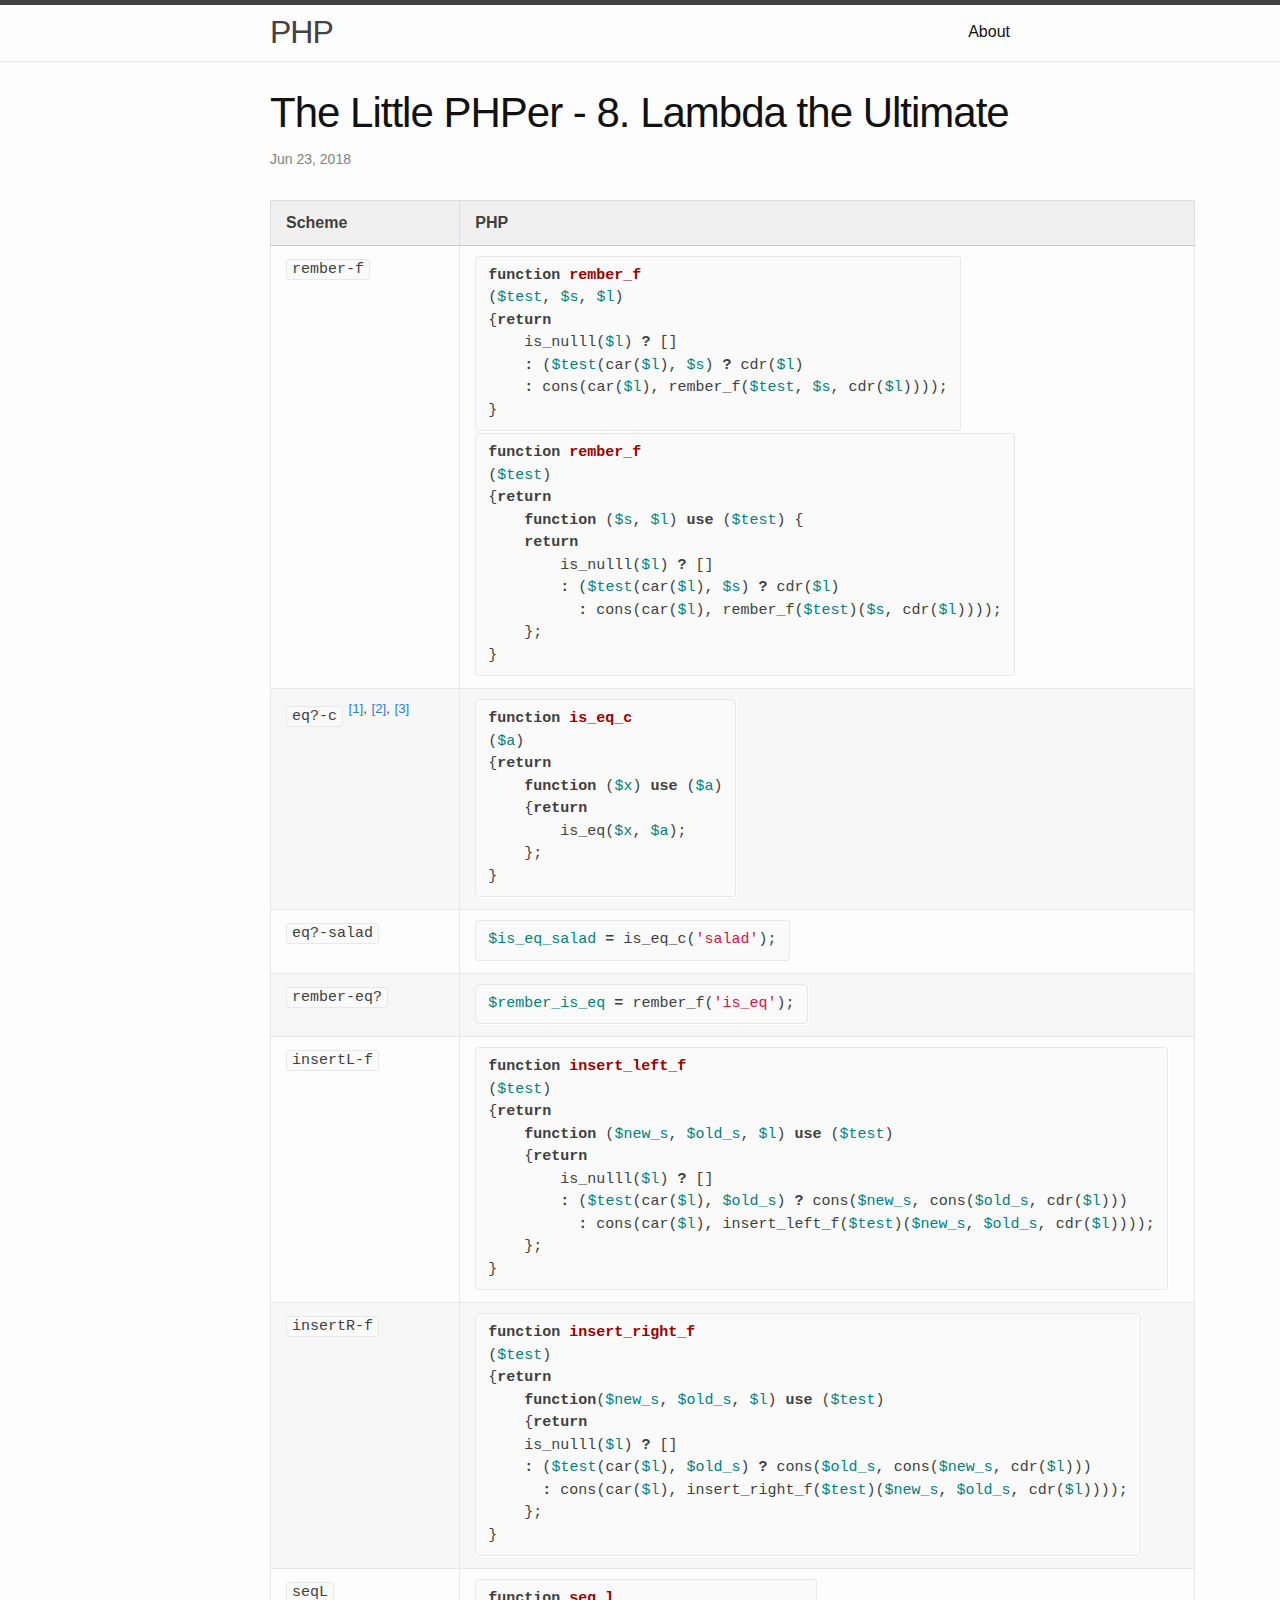
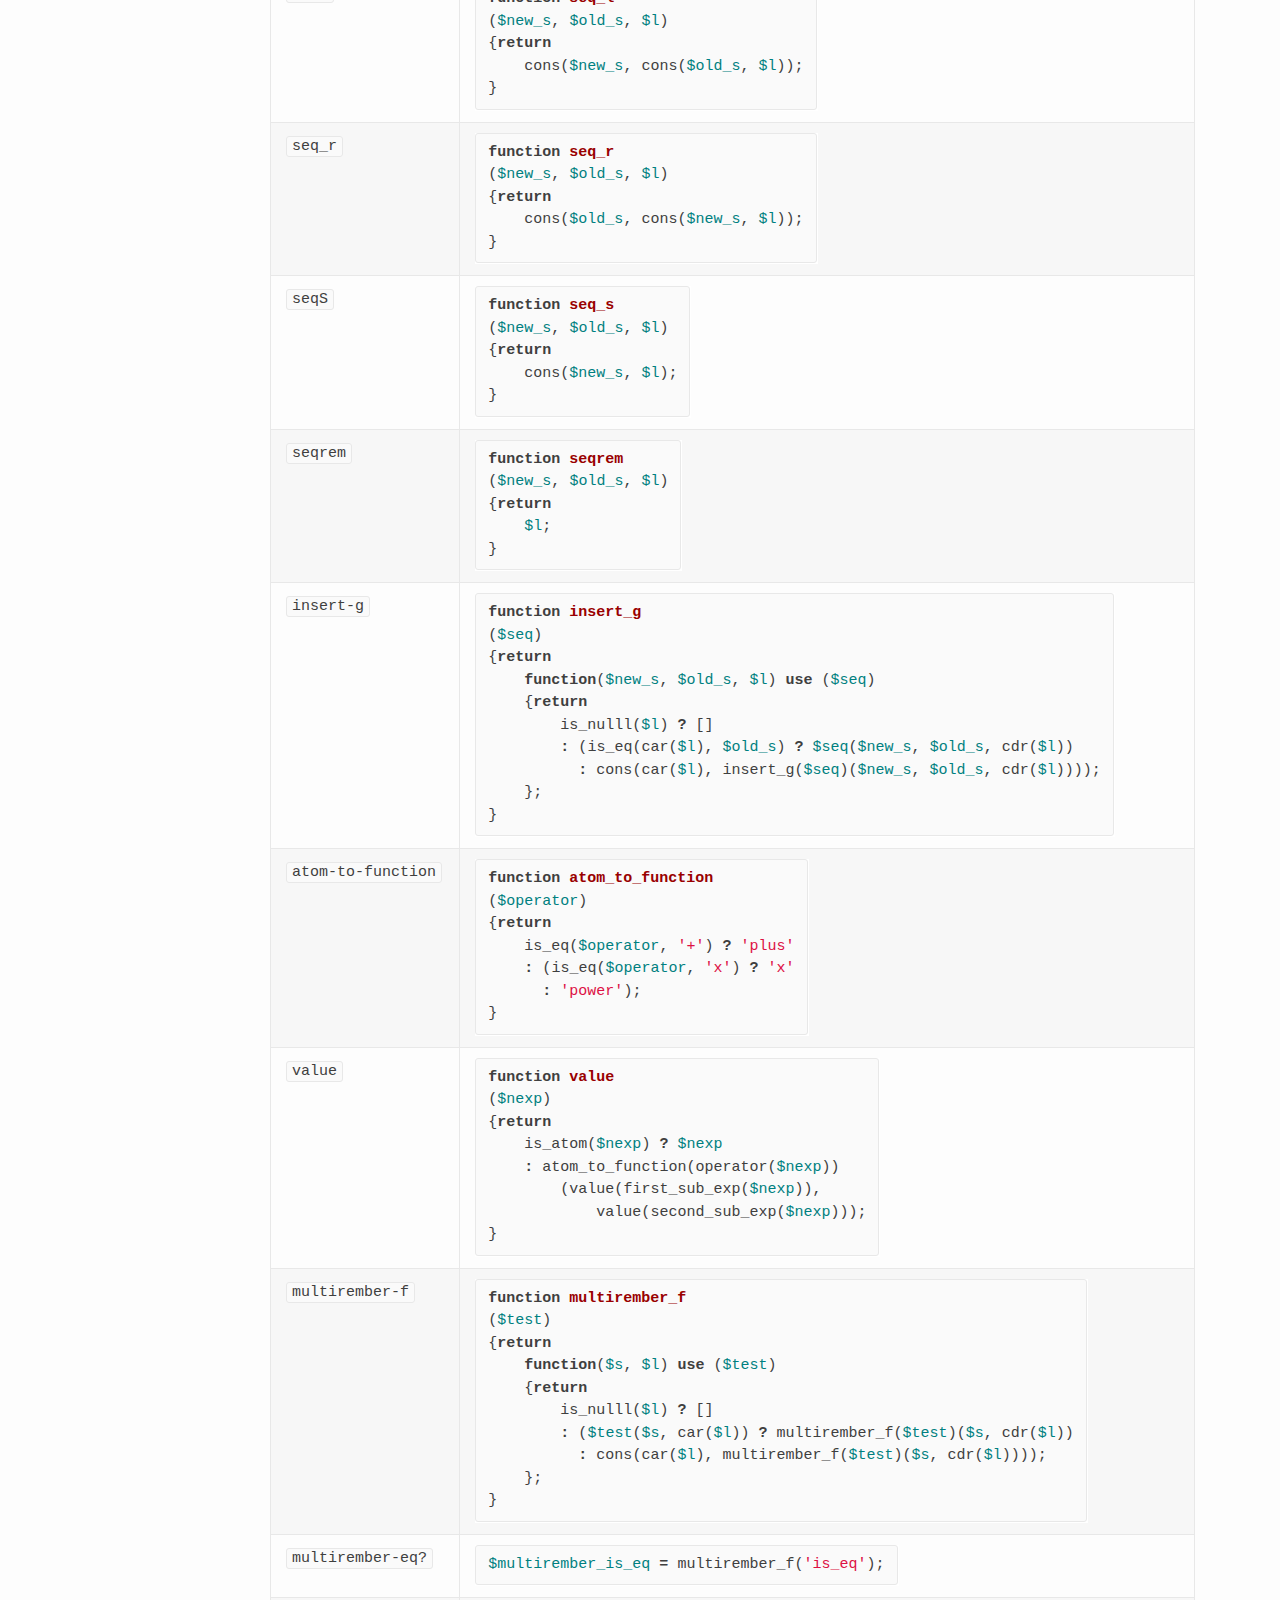
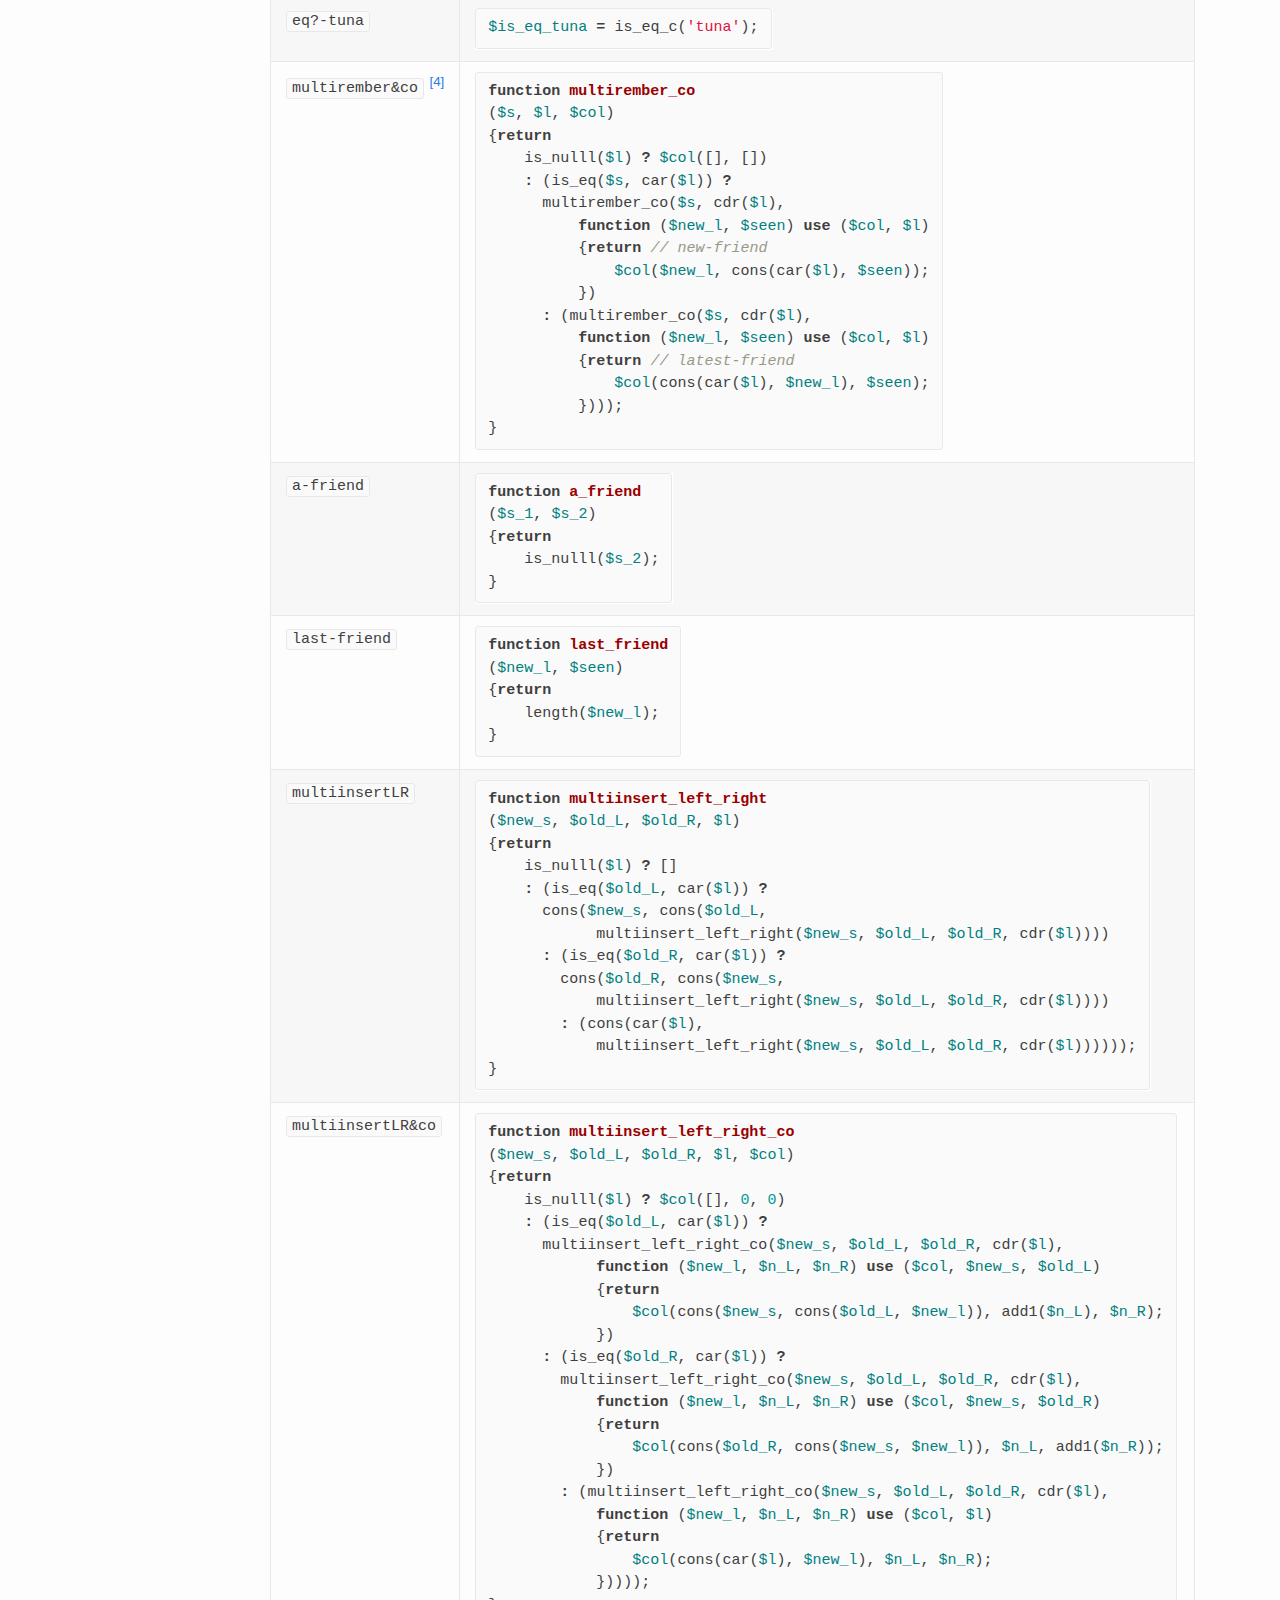
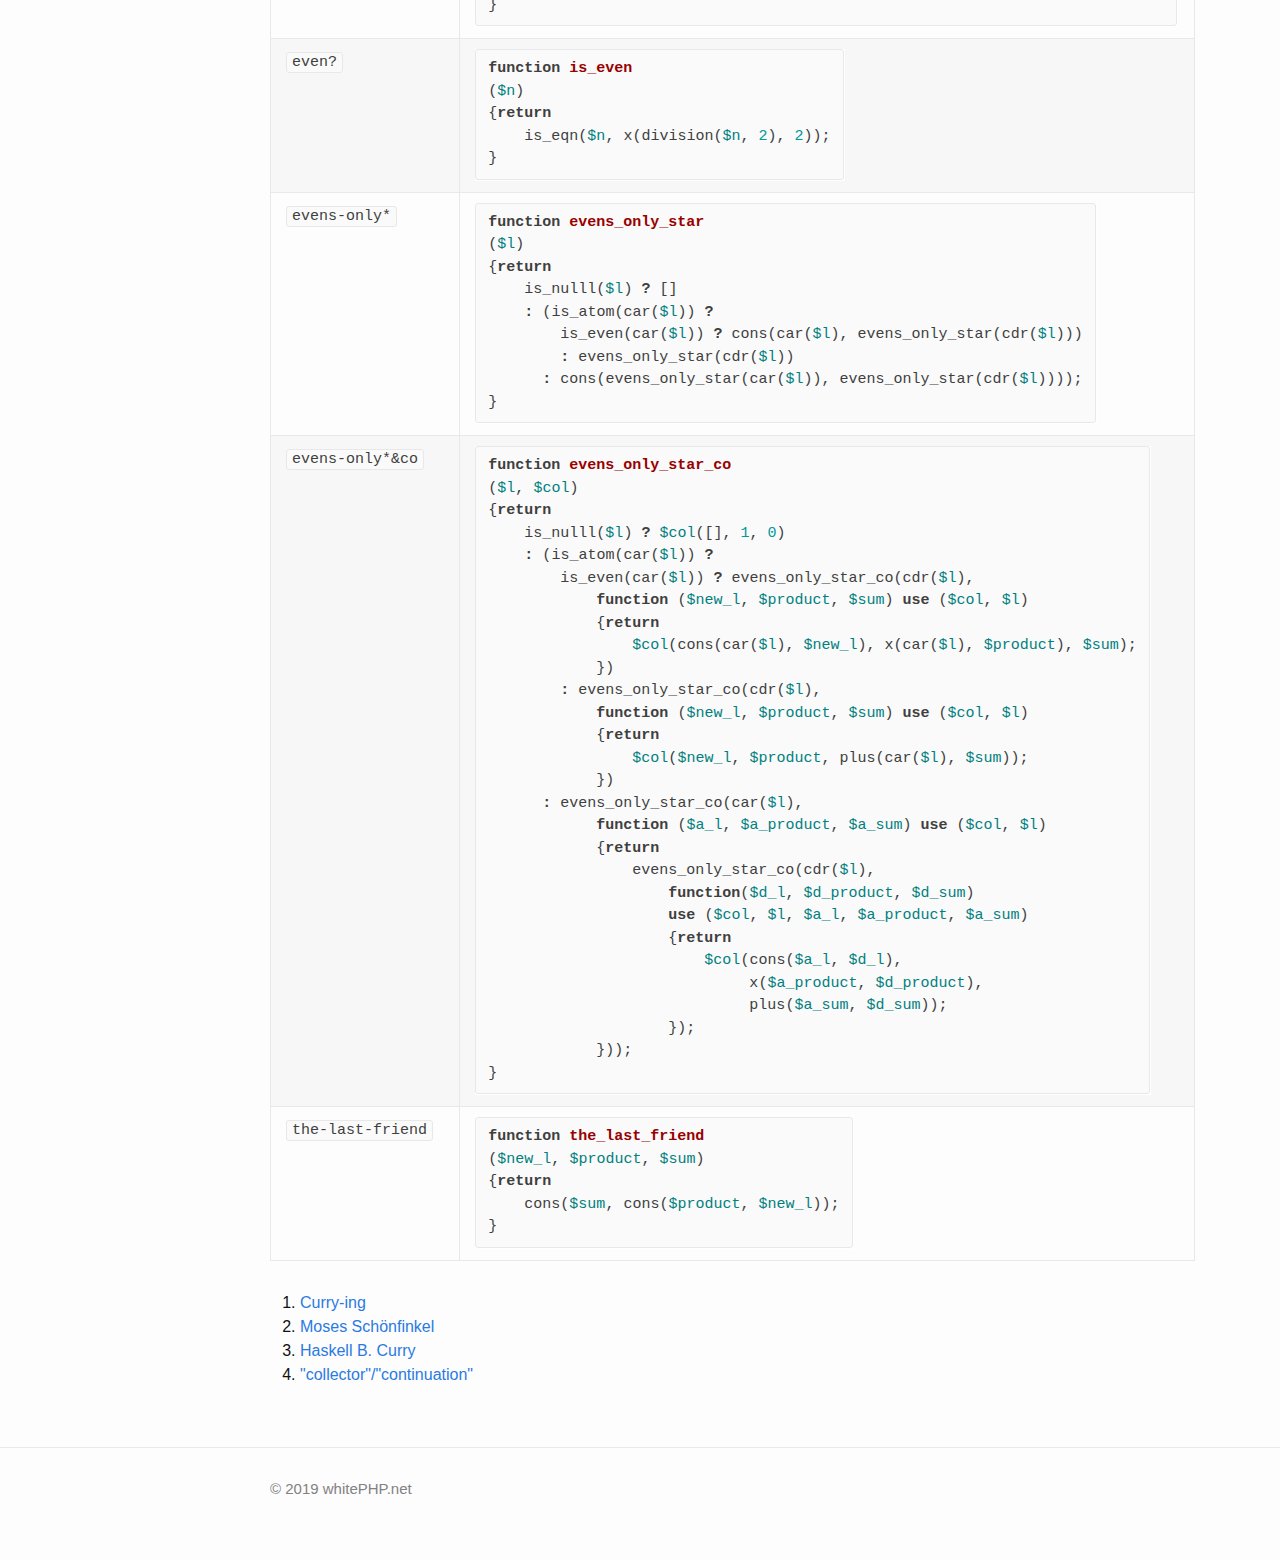
<file: 2018/06/23/the-little-phper-8-lambda-the-ultimate.html>
<!DOCTYPE html>
<html lang="en"><head>
  <meta charset="utf-8" />
  <meta http-equiv="X-UA-Compatible" content="IE=edge" />
  <meta name="viewport" content="width=device-width, initial-scale=1" /><!-- Begin Jekyll SEO tag v2.5.0 -->
<title>The Little PHPer - 8. Lambda the Ultimate | PHP</title>
<meta name="generator" content="Jekyll v3.8.5" />
<meta property="og:title" content="The Little PHPer - 8. Lambda the Ultimate" />
<meta property="og:locale" content="en_US" />
<meta name="description" content="Scheme PHP rember-f function rember_f ($test, $s, $l) {return is_nulll($l) ? [] : ($test(car($l), $s) ? cdr($l) : cons(car($l), rember_f($test, $s, cdr($l)))); } function rember_f ($test) {return function ($s, $l) use ($test) { return is_nulll($l) ? [] : ($test(car($l), $s) ? cdr($l) : cons(car($l), rember_f($test)($s, cdr($l)))); }; } eq?-c [1], [2], [3] function is_eq_c ($a) {return function ($x) use ($a) {return is_eq($x, $a); }; } eq?-salad $is_eq_salad = is_eq_c(&#39;salad&#39;); rember-eq? $rember_is_eq = rember_f(&#39;is_eq&#39;); insertL-f function insert_left_f ($test) {return function ($new_s, $old_s, $l) use ($test) {return is_nulll($l) ? [] : ($test(car($l), $old_s) ? cons($new_s, cons($old_s, cdr($l))) : cons(car($l), insert_left_f($test)($new_s, $old_s, cdr($l)))); }; } insertR-f function insert_right_f ($test) {return function($new_s, $old_s, $l) use ($test) {return is_nulll($l) ? [] : ($test(car($l), $old_s) ? cons($old_s, cons($new_s, cdr($l))) : cons(car($l), insert_right_f($test)($new_s, $old_s, cdr($l)))); }; } seqL function seq_l ($new_s, $old_s, $l) {return cons($new_s, cons($old_s, $l)); } seq_r function seq_r ($new_s, $old_s, $l) {return cons($old_s, cons($new_s, $l)); } seqS function seq_s ($new_s, $old_s, $l) {return cons($new_s, $l); } seqrem function seqrem ($new_s, $old_s, $l) {return $l; } insert-g function insert_g ($seq) {return function($new_s, $old_s, $l) use ($seq) {return is_nulll($l) ? [] : (is_eq(car($l), $old_s) ? $seq($new_s, $old_s, cdr($l)) : cons(car($l), insert_g($seq)($new_s, $old_s, cdr($l)))); }; } atom-to-function function atom_to_function ($operator) {return is_eq($operator, &#39;+&#39;) ? &#39;plus&#39; : (is_eq($operator, &#39;x&#39;) ? &#39;x&#39; : &#39;power&#39;); } value function value ($nexp) {return is_atom($nexp) ? $nexp : atom_to_function(operator($nexp)) (value(first_sub_exp($nexp)), value(second_sub_exp($nexp))); } multirember-f function multirember_f ($test) {return function($s, $l) use ($test) {return is_nulll($l) ? [] : ($test($s, car($l)) ? multirember_f($test)($s, cdr($l)) : cons(car($l), multirember_f($test)($s, cdr($l)))); }; } multirember-eq? $multirember_is_eq = multirember_f(&#39;is_eq&#39;); eq?-tuna $is_eq_tuna = is_eq_c(&#39;tuna&#39;); multirember&amp;co [4] function multirember_co ($s, $l, $col) {return is_nulll($l) ? $col([], []) : (is_eq($s, car($l)) ? multirember_co($s, cdr($l), function ($new_l, $seen) use ($col, $l) {return // new-friend $col($new_l, cons(car($l), $seen)); }) : (multirember_co($s, cdr($l), function ($new_l, $seen) use ($col, $l) {return // latest-friend $col(cons(car($l), $new_l), $seen); }))); } a-friend function a_friend ($s_1, $s_2) {return is_nulll($s_2); } last-friend function last_friend ($new_l, $seen) {return length($new_l); } multiinsertLR function multiinsert_left_right ($new_s, $old_L, $old_R, $l) {return is_nulll($l) ? [] : (is_eq($old_L, car($l)) ? cons($new_s, cons($old_L, multiinsert_left_right($new_s, $old_L, $old_R, cdr($l)))) : (is_eq($old_R, car($l)) ? cons($old_R, cons($new_s, multiinsert_left_right($new_s, $old_L, $old_R, cdr($l)))) : (cons(car($l), multiinsert_left_right($new_s, $old_L, $old_R, cdr($l)))))); } multiinsertLR&amp;co function multiinsert_left_right_co ($new_s, $old_L, $old_R, $l, $col) {return is_nulll($l) ? $col([], 0, 0) : (is_eq($old_L, car($l)) ? multiinsert_left_right_co($new_s, $old_L, $old_R, cdr($l), function ($new_l, $n_L, $n_R) use ($col, $new_s, $old_L) {return $col(cons($new_s, cons($old_L, $new_l)), add1($n_L), $n_R); }) : (is_eq($old_R, car($l)) ? multiinsert_left_right_co($new_s, $old_L, $old_R, cdr($l), function ($new_l, $n_L, $n_R) use ($col, $new_s, $old_R) {return $col(cons($old_R, cons($new_s, $new_l)), $n_L, add1($n_R)); }) : (multiinsert_left_right_co($new_s, $old_L, $old_R, cdr($l), function ($new_l, $n_L, $n_R) use ($col, $l) {return $col(cons(car($l), $new_l), $n_L, $n_R); })))); } even? function is_even ($n) {return is_eqn($n, x(division($n, 2), 2)); } evens-only* function evens_only_star ($l) {return is_nulll($l) ? [] : (is_atom(car($l)) ? is_even(car($l)) ? cons(car($l), evens_only_star(cdr($l))) : evens_only_star(cdr($l)) : cons(evens_only_star(car($l)), evens_only_star(cdr($l)))); } evens-only*&amp;co function evens_only_star_co ($l, $col) {return is_nulll($l) ? $col([], 1, 0) : (is_atom(car($l)) ? is_even(car($l)) ? evens_only_star_co(cdr($l), function ($new_l, $product, $sum) use ($col, $l) {return $col(cons(car($l), $new_l), x(car($l), $product), $sum); }) : evens_only_star_co(cdr($l), function ($new_l, $product, $sum) use ($col, $l) {return $col($new_l, $product, plus(car($l), $sum)); }) : evens_only_star_co(car($l), function ($a_l, $a_product, $a_sum) use ($col, $l) {return evens_only_star_co(cdr($l), function($d_l, $d_product, $d_sum) use ($col, $l, $a_l, $a_product, $a_sum) {return $col(cons($a_l, $d_l), x($a_product, $d_product), plus($a_sum, $d_sum)); }); })); } the-last-friend function the_last_friend ($new_l, $product, $sum) {return cons($sum, cons($product, $new_l)); }" />
<meta property="og:description" content="Scheme PHP rember-f function rember_f ($test, $s, $l) {return is_nulll($l) ? [] : ($test(car($l), $s) ? cdr($l) : cons(car($l), rember_f($test, $s, cdr($l)))); } function rember_f ($test) {return function ($s, $l) use ($test) { return is_nulll($l) ? [] : ($test(car($l), $s) ? cdr($l) : cons(car($l), rember_f($test)($s, cdr($l)))); }; } eq?-c [1], [2], [3] function is_eq_c ($a) {return function ($x) use ($a) {return is_eq($x, $a); }; } eq?-salad $is_eq_salad = is_eq_c(&#39;salad&#39;); rember-eq? $rember_is_eq = rember_f(&#39;is_eq&#39;); insertL-f function insert_left_f ($test) {return function ($new_s, $old_s, $l) use ($test) {return is_nulll($l) ? [] : ($test(car($l), $old_s) ? cons($new_s, cons($old_s, cdr($l))) : cons(car($l), insert_left_f($test)($new_s, $old_s, cdr($l)))); }; } insertR-f function insert_right_f ($test) {return function($new_s, $old_s, $l) use ($test) {return is_nulll($l) ? [] : ($test(car($l), $old_s) ? cons($old_s, cons($new_s, cdr($l))) : cons(car($l), insert_right_f($test)($new_s, $old_s, cdr($l)))); }; } seqL function seq_l ($new_s, $old_s, $l) {return cons($new_s, cons($old_s, $l)); } seq_r function seq_r ($new_s, $old_s, $l) {return cons($old_s, cons($new_s, $l)); } seqS function seq_s ($new_s, $old_s, $l) {return cons($new_s, $l); } seqrem function seqrem ($new_s, $old_s, $l) {return $l; } insert-g function insert_g ($seq) {return function($new_s, $old_s, $l) use ($seq) {return is_nulll($l) ? [] : (is_eq(car($l), $old_s) ? $seq($new_s, $old_s, cdr($l)) : cons(car($l), insert_g($seq)($new_s, $old_s, cdr($l)))); }; } atom-to-function function atom_to_function ($operator) {return is_eq($operator, &#39;+&#39;) ? &#39;plus&#39; : (is_eq($operator, &#39;x&#39;) ? &#39;x&#39; : &#39;power&#39;); } value function value ($nexp) {return is_atom($nexp) ? $nexp : atom_to_function(operator($nexp)) (value(first_sub_exp($nexp)), value(second_sub_exp($nexp))); } multirember-f function multirember_f ($test) {return function($s, $l) use ($test) {return is_nulll($l) ? [] : ($test($s, car($l)) ? multirember_f($test)($s, cdr($l)) : cons(car($l), multirember_f($test)($s, cdr($l)))); }; } multirember-eq? $multirember_is_eq = multirember_f(&#39;is_eq&#39;); eq?-tuna $is_eq_tuna = is_eq_c(&#39;tuna&#39;); multirember&amp;co [4] function multirember_co ($s, $l, $col) {return is_nulll($l) ? $col([], []) : (is_eq($s, car($l)) ? multirember_co($s, cdr($l), function ($new_l, $seen) use ($col, $l) {return // new-friend $col($new_l, cons(car($l), $seen)); }) : (multirember_co($s, cdr($l), function ($new_l, $seen) use ($col, $l) {return // latest-friend $col(cons(car($l), $new_l), $seen); }))); } a-friend function a_friend ($s_1, $s_2) {return is_nulll($s_2); } last-friend function last_friend ($new_l, $seen) {return length($new_l); } multiinsertLR function multiinsert_left_right ($new_s, $old_L, $old_R, $l) {return is_nulll($l) ? [] : (is_eq($old_L, car($l)) ? cons($new_s, cons($old_L, multiinsert_left_right($new_s, $old_L, $old_R, cdr($l)))) : (is_eq($old_R, car($l)) ? cons($old_R, cons($new_s, multiinsert_left_right($new_s, $old_L, $old_R, cdr($l)))) : (cons(car($l), multiinsert_left_right($new_s, $old_L, $old_R, cdr($l)))))); } multiinsertLR&amp;co function multiinsert_left_right_co ($new_s, $old_L, $old_R, $l, $col) {return is_nulll($l) ? $col([], 0, 0) : (is_eq($old_L, car($l)) ? multiinsert_left_right_co($new_s, $old_L, $old_R, cdr($l), function ($new_l, $n_L, $n_R) use ($col, $new_s, $old_L) {return $col(cons($new_s, cons($old_L, $new_l)), add1($n_L), $n_R); }) : (is_eq($old_R, car($l)) ? multiinsert_left_right_co($new_s, $old_L, $old_R, cdr($l), function ($new_l, $n_L, $n_R) use ($col, $new_s, $old_R) {return $col(cons($old_R, cons($new_s, $new_l)), $n_L, add1($n_R)); }) : (multiinsert_left_right_co($new_s, $old_L, $old_R, cdr($l), function ($new_l, $n_L, $n_R) use ($col, $l) {return $col(cons(car($l), $new_l), $n_L, $n_R); })))); } even? function is_even ($n) {return is_eqn($n, x(division($n, 2), 2)); } evens-only* function evens_only_star ($l) {return is_nulll($l) ? [] : (is_atom(car($l)) ? is_even(car($l)) ? cons(car($l), evens_only_star(cdr($l))) : evens_only_star(cdr($l)) : cons(evens_only_star(car($l)), evens_only_star(cdr($l)))); } evens-only*&amp;co function evens_only_star_co ($l, $col) {return is_nulll($l) ? $col([], 1, 0) : (is_atom(car($l)) ? is_even(car($l)) ? evens_only_star_co(cdr($l), function ($new_l, $product, $sum) use ($col, $l) {return $col(cons(car($l), $new_l), x(car($l), $product), $sum); }) : evens_only_star_co(cdr($l), function ($new_l, $product, $sum) use ($col, $l) {return $col($new_l, $product, plus(car($l), $sum)); }) : evens_only_star_co(car($l), function ($a_l, $a_product, $a_sum) use ($col, $l) {return evens_only_star_co(cdr($l), function($d_l, $d_product, $d_sum) use ($col, $l, $a_l, $a_product, $a_sum) {return $col(cons($a_l, $d_l), x($a_product, $d_product), plus($a_sum, $d_sum)); }); })); } the-last-friend function the_last_friend ($new_l, $product, $sum) {return cons($sum, cons($product, $new_l)); }" />
<link rel="canonical" href="http://localhost:4000/2018/06/23/the-little-phper-8-lambda-the-ultimate.html" />
<meta property="og:url" content="http://localhost:4000/2018/06/23/the-little-phper-8-lambda-the-ultimate.html" />
<meta property="og:site_name" content="PHP" />
<meta property="og:type" content="article" />
<meta property="article:published_time" content="2018-06-23T00:00:00-07:00" />
<script type="application/ld+json">
{"url":"http://localhost:4000/2018/06/23/the-little-phper-8-lambda-the-ultimate.html","mainEntityOfPage":{"@type":"WebPage","@id":"http://localhost:4000/2018/06/23/the-little-phper-8-lambda-the-ultimate.html"},"description":"Scheme PHP rember-f function rember_f ($test, $s, $l) {return is_nulll($l) ? [] : ($test(car($l), $s) ? cdr($l) : cons(car($l), rember_f($test, $s, cdr($l)))); } function rember_f ($test) {return function ($s, $l) use ($test) { return is_nulll($l) ? [] : ($test(car($l), $s) ? cdr($l) : cons(car($l), rember_f($test)($s, cdr($l)))); }; } eq?-c [1], [2], [3] function is_eq_c ($a) {return function ($x) use ($a) {return is_eq($x, $a); }; } eq?-salad $is_eq_salad = is_eq_c(&#39;salad&#39;); rember-eq? $rember_is_eq = rember_f(&#39;is_eq&#39;); insertL-f function insert_left_f ($test) {return function ($new_s, $old_s, $l) use ($test) {return is_nulll($l) ? [] : ($test(car($l), $old_s) ? cons($new_s, cons($old_s, cdr($l))) : cons(car($l), insert_left_f($test)($new_s, $old_s, cdr($l)))); }; } insertR-f function insert_right_f ($test) {return function($new_s, $old_s, $l) use ($test) {return is_nulll($l) ? [] : ($test(car($l), $old_s) ? cons($old_s, cons($new_s, cdr($l))) : cons(car($l), insert_right_f($test)($new_s, $old_s, cdr($l)))); }; } seqL function seq_l ($new_s, $old_s, $l) {return cons($new_s, cons($old_s, $l)); } seq_r function seq_r ($new_s, $old_s, $l) {return cons($old_s, cons($new_s, $l)); } seqS function seq_s ($new_s, $old_s, $l) {return cons($new_s, $l); } seqrem function seqrem ($new_s, $old_s, $l) {return $l; } insert-g function insert_g ($seq) {return function($new_s, $old_s, $l) use ($seq) {return is_nulll($l) ? [] : (is_eq(car($l), $old_s) ? $seq($new_s, $old_s, cdr($l)) : cons(car($l), insert_g($seq)($new_s, $old_s, cdr($l)))); }; } atom-to-function function atom_to_function ($operator) {return is_eq($operator, &#39;+&#39;) ? &#39;plus&#39; : (is_eq($operator, &#39;x&#39;) ? &#39;x&#39; : &#39;power&#39;); } value function value ($nexp) {return is_atom($nexp) ? $nexp : atom_to_function(operator($nexp)) (value(first_sub_exp($nexp)), value(second_sub_exp($nexp))); } multirember-f function multirember_f ($test) {return function($s, $l) use ($test) {return is_nulll($l) ? [] : ($test($s, car($l)) ? multirember_f($test)($s, cdr($l)) : cons(car($l), multirember_f($test)($s, cdr($l)))); }; } multirember-eq? $multirember_is_eq = multirember_f(&#39;is_eq&#39;); eq?-tuna $is_eq_tuna = is_eq_c(&#39;tuna&#39;); multirember&amp;co [4] function multirember_co ($s, $l, $col) {return is_nulll($l) ? $col([], []) : (is_eq($s, car($l)) ? multirember_co($s, cdr($l), function ($new_l, $seen) use ($col, $l) {return // new-friend $col($new_l, cons(car($l), $seen)); }) : (multirember_co($s, cdr($l), function ($new_l, $seen) use ($col, $l) {return // latest-friend $col(cons(car($l), $new_l), $seen); }))); } a-friend function a_friend ($s_1, $s_2) {return is_nulll($s_2); } last-friend function last_friend ($new_l, $seen) {return length($new_l); } multiinsertLR function multiinsert_left_right ($new_s, $old_L, $old_R, $l) {return is_nulll($l) ? [] : (is_eq($old_L, car($l)) ? cons($new_s, cons($old_L, multiinsert_left_right($new_s, $old_L, $old_R, cdr($l)))) : (is_eq($old_R, car($l)) ? cons($old_R, cons($new_s, multiinsert_left_right($new_s, $old_L, $old_R, cdr($l)))) : (cons(car($l), multiinsert_left_right($new_s, $old_L, $old_R, cdr($l)))))); } multiinsertLR&amp;co function multiinsert_left_right_co ($new_s, $old_L, $old_R, $l, $col) {return is_nulll($l) ? $col([], 0, 0) : (is_eq($old_L, car($l)) ? multiinsert_left_right_co($new_s, $old_L, $old_R, cdr($l), function ($new_l, $n_L, $n_R) use ($col, $new_s, $old_L) {return $col(cons($new_s, cons($old_L, $new_l)), add1($n_L), $n_R); }) : (is_eq($old_R, car($l)) ? multiinsert_left_right_co($new_s, $old_L, $old_R, cdr($l), function ($new_l, $n_L, $n_R) use ($col, $new_s, $old_R) {return $col(cons($old_R, cons($new_s, $new_l)), $n_L, add1($n_R)); }) : (multiinsert_left_right_co($new_s, $old_L, $old_R, cdr($l), function ($new_l, $n_L, $n_R) use ($col, $l) {return $col(cons(car($l), $new_l), $n_L, $n_R); })))); } even? function is_even ($n) {return is_eqn($n, x(division($n, 2), 2)); } evens-only* function evens_only_star ($l) {return is_nulll($l) ? [] : (is_atom(car($l)) ? is_even(car($l)) ? cons(car($l), evens_only_star(cdr($l))) : evens_only_star(cdr($l)) : cons(evens_only_star(car($l)), evens_only_star(cdr($l)))); } evens-only*&amp;co function evens_only_star_co ($l, $col) {return is_nulll($l) ? $col([], 1, 0) : (is_atom(car($l)) ? is_even(car($l)) ? evens_only_star_co(cdr($l), function ($new_l, $product, $sum) use ($col, $l) {return $col(cons(car($l), $new_l), x(car($l), $product), $sum); }) : evens_only_star_co(cdr($l), function ($new_l, $product, $sum) use ($col, $l) {return $col($new_l, $product, plus(car($l), $sum)); }) : evens_only_star_co(car($l), function ($a_l, $a_product, $a_sum) use ($col, $l) {return evens_only_star_co(cdr($l), function($d_l, $d_product, $d_sum) use ($col, $l, $a_l, $a_product, $a_sum) {return $col(cons($a_l, $d_l), x($a_product, $d_product), plus($a_sum, $d_sum)); }); })); } the-last-friend function the_last_friend ($new_l, $product, $sum) {return cons($sum, cons($product, $new_l)); }","@type":"BlogPosting","headline":"The Little PHPer - 8. Lambda the Ultimate","dateModified":"2018-06-23T00:00:00-07:00","datePublished":"2018-06-23T00:00:00-07:00","@context":"http://schema.org"}</script>
<!-- End Jekyll SEO tag -->
<link rel="stylesheet" href="/assets/main.css" />
  <link rel="stylesheet" href="/assets/site.css" /><link type="application/atom+xml" rel="alternate" href="http://localhost:4000/feed.xml" title="PHP" /></head>
<body><header class="site-header" role="banner">

  <div class="wrapper"><a class="site-title" rel="author" href="/">PHP</a><nav class="site-nav">
        <input type="checkbox" id="nav-trigger" class="nav-trigger" />
        <label for="nav-trigger">
          <span class="menu-icon">
            <svg viewBox="0 0 18 15" width="18px" height="15px">
              <path d="M18,1.484c0,0.82-0.665,1.484-1.484,1.484H1.484C0.665,2.969,0,2.304,0,1.484l0,0C0,0.665,0.665,0,1.484,0 h15.032C17.335,0,18,0.665,18,1.484L18,1.484z M18,7.516C18,8.335,17.335,9,16.516,9H1.484C0.665,9,0,8.335,0,7.516l0,0 c0-0.82,0.665-1.484,1.484-1.484h15.032C17.335,6.031,18,6.696,18,7.516L18,7.516z M18,13.516C18,14.335,17.335,15,16.516,15H1.484 C0.665,15,0,14.335,0,13.516l0,0c0-0.82,0.665-1.483,1.484-1.483h15.032C17.335,12.031,18,12.695,18,13.516L18,13.516z"/>
            </svg>
          </span>
        </label>

        <div class="trigger"><a class="page-link" href="/about/">About</a></div>
      </nav></div>
</header>
<main class="page-content" aria-label="Content">
      <div class="wrapper">
        <article class="post h-entry" itemscope itemtype="http://schema.org/BlogPosting">

  <header class="post-header">
    <h1 class="post-title p-name" itemprop="name headline">The Little PHPer - 8. Lambda the Ultimate</h1>
    <p class="post-meta">
      <time class="dt-published" datetime="2018-06-23T00:00:00-07:00" itemprop="datePublished">Jun 23, 2018
      </time></p>
  </header>

  <div class="post-content e-content" itemprop="articleBody">
    <table>
    <thead>
        <tr>
            <th>
                Scheme
            </th>
            <th>
                PHP
            </th>
        </tr>
    </thead>
    <tbody>
        <tr>
            <td>
            <code>
            rember-f
            </code>
            </td>
            <td>
<figure class="highlight"><pre><code class="language-php" data-lang="php"><span class="k">function</span> <span class="nf">rember_f</span>
<span class="p">(</span><span class="nv">$test</span><span class="p">,</span> <span class="nv">$s</span><span class="p">,</span> <span class="nv">$l</span><span class="p">)</span>
<span class="p">{</span><span class="k">return</span> 
    <span class="nx">is_nulll</span><span class="p">(</span><span class="nv">$l</span><span class="p">)</span> <span class="o">?</span> <span class="p">[]</span>
    <span class="o">:</span> <span class="p">(</span><span class="nv">$test</span><span class="p">(</span><span class="nx">car</span><span class="p">(</span><span class="nv">$l</span><span class="p">),</span> <span class="nv">$s</span><span class="p">)</span> <span class="o">?</span> <span class="nx">cdr</span><span class="p">(</span><span class="nv">$l</span><span class="p">)</span>
    <span class="o">:</span> <span class="nx">cons</span><span class="p">(</span><span class="nx">car</span><span class="p">(</span><span class="nv">$l</span><span class="p">),</span> <span class="nx">rember_f</span><span class="p">(</span><span class="nv">$test</span><span class="p">,</span> <span class="nv">$s</span><span class="p">,</span> <span class="nx">cdr</span><span class="p">(</span><span class="nv">$l</span><span class="p">))));</span>
<span class="p">}</span></code></pre></figure>

<figure class="highlight"><pre><code class="language-php" data-lang="php"><span class="k">function</span> <span class="nf">rember_f</span>
<span class="p">(</span><span class="nv">$test</span><span class="p">)</span>
<span class="p">{</span><span class="k">return</span> 
    <span class="k">function</span> <span class="p">(</span><span class="nv">$s</span><span class="p">,</span> <span class="nv">$l</span><span class="p">)</span> <span class="k">use</span> <span class="p">(</span><span class="nv">$test</span><span class="p">)</span> <span class="p">{</span>
    <span class="k">return</span>
        <span class="nx">is_nulll</span><span class="p">(</span><span class="nv">$l</span><span class="p">)</span> <span class="o">?</span> <span class="p">[]</span>
        <span class="o">:</span> <span class="p">(</span><span class="nv">$test</span><span class="p">(</span><span class="nx">car</span><span class="p">(</span><span class="nv">$l</span><span class="p">),</span> <span class="nv">$s</span><span class="p">)</span> <span class="o">?</span> <span class="nx">cdr</span><span class="p">(</span><span class="nv">$l</span><span class="p">)</span> 
          <span class="o">:</span> <span class="nx">cons</span><span class="p">(</span><span class="nx">car</span><span class="p">(</span><span class="nv">$l</span><span class="p">),</span> <span class="nx">rember_f</span><span class="p">(</span><span class="nv">$test</span><span class="p">)(</span><span class="nv">$s</span><span class="p">,</span> <span class="nx">cdr</span><span class="p">(</span><span class="nv">$l</span><span class="p">))));</span>
    <span class="p">};</span>
<span class="p">}</span></code></pre></figure>
</td>
        </tr>
        <tr>
            <td>
            <code>eq?-c</code> 
            <sup><a href="#currying">[1]</a>,</sup>
            <sup><a href="#moses-s">[2]</a>,</sup>
            <sup><a href="#haskell-c">[3]</a></sup>
            </td>
            <td>
<figure class="highlight"><pre><code class="language-php" data-lang="php"><span class="k">function</span> <span class="nf">is_eq_c</span>
<span class="p">(</span><span class="nv">$a</span><span class="p">)</span>
<span class="p">{</span><span class="k">return</span> 
    <span class="k">function</span> <span class="p">(</span><span class="nv">$x</span><span class="p">)</span> <span class="k">use</span> <span class="p">(</span><span class="nv">$a</span><span class="p">)</span>
    <span class="p">{</span><span class="k">return</span>
        <span class="nx">is_eq</span><span class="p">(</span><span class="nv">$x</span><span class="p">,</span> <span class="nv">$a</span><span class="p">);</span>
    <span class="p">};</span>
<span class="p">}</span></code></pre></figure>
</td>
        </tr>
        <tr>
            <td>
            <code>
            eq?-salad
            </code>
            </td>
            <td>
<figure class="highlight"><pre><code class="language-php" data-lang="php"><span class="nv">$is_eq_salad</span> <span class="o">=</span> <span class="nx">is_eq_c</span><span class="p">(</span><span class="s1">'salad'</span><span class="p">);</span></code></pre></figure>
</td>
        </tr>
        <tr>
            <td>
            <code>
            rember-eq?
            </code>
            </td>
            <td>
<figure class="highlight"><pre><code class="language-php" data-lang="php"><span class="nv">$rember_is_eq</span> <span class="o">=</span> <span class="nx">rember_f</span><span class="p">(</span><span class="s1">'is_eq'</span><span class="p">);</span></code></pre></figure>
</td>
        </tr>
        <tr>
            <td>
            <code>
            insertL-f
            </code>
            </td>
            <td>
<figure class="highlight"><pre><code class="language-php" data-lang="php"><span class="k">function</span> <span class="nf">insert_left_f</span>
<span class="p">(</span><span class="nv">$test</span><span class="p">)</span>
<span class="p">{</span><span class="k">return</span>
    <span class="k">function</span> <span class="p">(</span><span class="nv">$new_s</span><span class="p">,</span> <span class="nv">$old_s</span><span class="p">,</span> <span class="nv">$l</span><span class="p">)</span> <span class="k">use</span> <span class="p">(</span><span class="nv">$test</span><span class="p">)</span>
    <span class="p">{</span><span class="k">return</span> 
        <span class="nx">is_nulll</span><span class="p">(</span><span class="nv">$l</span><span class="p">)</span> <span class="o">?</span> <span class="p">[]</span>
        <span class="o">:</span> <span class="p">(</span><span class="nv">$test</span><span class="p">(</span><span class="nx">car</span><span class="p">(</span><span class="nv">$l</span><span class="p">),</span> <span class="nv">$old_s</span><span class="p">)</span> <span class="o">?</span> <span class="nx">cons</span><span class="p">(</span><span class="nv">$new_s</span><span class="p">,</span> <span class="nx">cons</span><span class="p">(</span><span class="nv">$old_s</span><span class="p">,</span> <span class="nx">cdr</span><span class="p">(</span><span class="nv">$l</span><span class="p">)))</span>
          <span class="o">:</span> <span class="nx">cons</span><span class="p">(</span><span class="nx">car</span><span class="p">(</span><span class="nv">$l</span><span class="p">),</span> <span class="nx">insert_left_f</span><span class="p">(</span><span class="nv">$test</span><span class="p">)(</span><span class="nv">$new_s</span><span class="p">,</span> <span class="nv">$old_s</span><span class="p">,</span> <span class="nx">cdr</span><span class="p">(</span><span class="nv">$l</span><span class="p">))));</span>
    <span class="p">};</span>
<span class="p">}</span></code></pre></figure>
</td>
        </tr>
        <tr>
            <td>
            <code>
            insertR-f
            </code>
            </td>
            <td>
<figure class="highlight"><pre><code class="language-php" data-lang="php"><span class="k">function</span> <span class="nf">insert_right_f</span>
<span class="p">(</span><span class="nv">$test</span><span class="p">)</span>
<span class="p">{</span><span class="k">return</span> 
    <span class="k">function</span><span class="p">(</span><span class="nv">$new_s</span><span class="p">,</span> <span class="nv">$old_s</span><span class="p">,</span> <span class="nv">$l</span><span class="p">)</span> <span class="k">use</span> <span class="p">(</span><span class="nv">$test</span><span class="p">)</span>
    <span class="p">{</span><span class="k">return</span>
    <span class="nx">is_nulll</span><span class="p">(</span><span class="nv">$l</span><span class="p">)</span> <span class="o">?</span> <span class="p">[]</span>
    <span class="o">:</span> <span class="p">(</span><span class="nv">$test</span><span class="p">(</span><span class="nx">car</span><span class="p">(</span><span class="nv">$l</span><span class="p">),</span> <span class="nv">$old_s</span><span class="p">)</span> <span class="o">?</span> <span class="nx">cons</span><span class="p">(</span><span class="nv">$old_s</span><span class="p">,</span> <span class="nx">cons</span><span class="p">(</span><span class="nv">$new_s</span><span class="p">,</span> <span class="nx">cdr</span><span class="p">(</span><span class="nv">$l</span><span class="p">)))</span>
      <span class="o">:</span> <span class="nx">cons</span><span class="p">(</span><span class="nx">car</span><span class="p">(</span><span class="nv">$l</span><span class="p">),</span> <span class="nx">insert_right_f</span><span class="p">(</span><span class="nv">$test</span><span class="p">)(</span><span class="nv">$new_s</span><span class="p">,</span> <span class="nv">$old_s</span><span class="p">,</span> <span class="nx">cdr</span><span class="p">(</span><span class="nv">$l</span><span class="p">))));</span>
    <span class="p">};</span>
<span class="p">}</span></code></pre></figure>
</td>
        </tr>
        <tr>
            <td>
            <code>
            seqL
            </code>
            </td>
            <td>
<figure class="highlight"><pre><code class="language-php" data-lang="php"><span class="k">function</span> <span class="nf">seq_l</span>
<span class="p">(</span><span class="nv">$new_s</span><span class="p">,</span> <span class="nv">$old_s</span><span class="p">,</span> <span class="nv">$l</span><span class="p">)</span>
<span class="p">{</span><span class="k">return</span> 
    <span class="nx">cons</span><span class="p">(</span><span class="nv">$new_s</span><span class="p">,</span> <span class="nx">cons</span><span class="p">(</span><span class="nv">$old_s</span><span class="p">,</span> <span class="nv">$l</span><span class="p">));</span>
<span class="p">}</span></code></pre></figure>
</td>
        </tr>
        <tr>
            <td>
            <code>
            seq_r
            </code>
            </td>
            <td>
<figure class="highlight"><pre><code class="language-php" data-lang="php"><span class="k">function</span> <span class="nf">seq_r</span>
<span class="p">(</span><span class="nv">$new_s</span><span class="p">,</span> <span class="nv">$old_s</span><span class="p">,</span> <span class="nv">$l</span><span class="p">)</span>
<span class="p">{</span><span class="k">return</span> 
    <span class="nx">cons</span><span class="p">(</span><span class="nv">$old_s</span><span class="p">,</span> <span class="nx">cons</span><span class="p">(</span><span class="nv">$new_s</span><span class="p">,</span> <span class="nv">$l</span><span class="p">));</span>
<span class="p">}</span></code></pre></figure>
</td>
        </tr>
        <tr>
            <td>
            <code>
            seqS
            </code>
            </td>
            <td>
<figure class="highlight"><pre><code class="language-php" data-lang="php"><span class="k">function</span> <span class="nf">seq_s</span>
<span class="p">(</span><span class="nv">$new_s</span><span class="p">,</span> <span class="nv">$old_s</span><span class="p">,</span> <span class="nv">$l</span><span class="p">)</span>
<span class="p">{</span><span class="k">return</span> 
    <span class="nx">cons</span><span class="p">(</span><span class="nv">$new_s</span><span class="p">,</span> <span class="nv">$l</span><span class="p">);</span>
<span class="p">}</span></code></pre></figure>
</td>
        </tr>
        <tr>
            <td>
            <code>
            seqrem
            </code>
            </td>
            <td>
<figure class="highlight"><pre><code class="language-php" data-lang="php"><span class="k">function</span> <span class="nf">seqrem</span>
<span class="p">(</span><span class="nv">$new_s</span><span class="p">,</span> <span class="nv">$old_s</span><span class="p">,</span> <span class="nv">$l</span><span class="p">)</span>
<span class="p">{</span><span class="k">return</span>
    <span class="nv">$l</span><span class="p">;</span>
<span class="p">}</span></code></pre></figure>
</td>
        </tr>
        <tr>
            <td>
            <code>
            insert-g
            </code>
            </td>
            <td>
<figure class="highlight"><pre><code class="language-php" data-lang="php"><span class="k">function</span> <span class="nf">insert_g</span>
<span class="p">(</span><span class="nv">$seq</span><span class="p">)</span>
<span class="p">{</span><span class="k">return</span> 
    <span class="k">function</span><span class="p">(</span><span class="nv">$new_s</span><span class="p">,</span> <span class="nv">$old_s</span><span class="p">,</span> <span class="nv">$l</span><span class="p">)</span> <span class="k">use</span> <span class="p">(</span><span class="nv">$seq</span><span class="p">)</span>
    <span class="p">{</span><span class="k">return</span> 
        <span class="nx">is_nulll</span><span class="p">(</span><span class="nv">$l</span><span class="p">)</span> <span class="o">?</span> <span class="p">[]</span>
        <span class="o">:</span> <span class="p">(</span><span class="nx">is_eq</span><span class="p">(</span><span class="nx">car</span><span class="p">(</span><span class="nv">$l</span><span class="p">),</span> <span class="nv">$old_s</span><span class="p">)</span> <span class="o">?</span> <span class="nv">$seq</span><span class="p">(</span><span class="nv">$new_s</span><span class="p">,</span> <span class="nv">$old_s</span><span class="p">,</span> <span class="nx">cdr</span><span class="p">(</span><span class="nv">$l</span><span class="p">))</span> 
          <span class="o">:</span> <span class="nx">cons</span><span class="p">(</span><span class="nx">car</span><span class="p">(</span><span class="nv">$l</span><span class="p">),</span> <span class="nx">insert_g</span><span class="p">(</span><span class="nv">$seq</span><span class="p">)(</span><span class="nv">$new_s</span><span class="p">,</span> <span class="nv">$old_s</span><span class="p">,</span> <span class="nx">cdr</span><span class="p">(</span><span class="nv">$l</span><span class="p">))));</span>
    <span class="p">};</span>
<span class="p">}</span></code></pre></figure>
</td>
        </tr>
        <tr>
            <td>
            <code>
            atom-to-function
            </code>
            </td>
            <td>
<figure class="highlight"><pre><code class="language-php" data-lang="php"><span class="k">function</span> <span class="nf">atom_to_function</span>
<span class="p">(</span><span class="nv">$operator</span><span class="p">)</span>
<span class="p">{</span><span class="k">return</span>
    <span class="nx">is_eq</span><span class="p">(</span><span class="nv">$operator</span><span class="p">,</span> <span class="s1">'+'</span><span class="p">)</span> <span class="o">?</span> <span class="s1">'plus'</span>
    <span class="o">:</span> <span class="p">(</span><span class="nx">is_eq</span><span class="p">(</span><span class="nv">$operator</span><span class="p">,</span> <span class="s1">'x'</span><span class="p">)</span> <span class="o">?</span> <span class="s1">'x'</span>
      <span class="o">:</span> <span class="s1">'power'</span><span class="p">);</span>
<span class="p">}</span></code></pre></figure>
</td>
        </tr>
        <tr>
            <td>
            <code>
            value
            </code>
            </td>
            <td>
<figure class="highlight"><pre><code class="language-php" data-lang="php"><span class="k">function</span> <span class="nf">value</span>
<span class="p">(</span><span class="nv">$nexp</span><span class="p">)</span>
<span class="p">{</span><span class="k">return</span>
    <span class="nx">is_atom</span><span class="p">(</span><span class="nv">$nexp</span><span class="p">)</span> <span class="o">?</span> <span class="nv">$nexp</span>
    <span class="o">:</span> <span class="nx">atom_to_function</span><span class="p">(</span><span class="nx">operator</span><span class="p">(</span><span class="nv">$nexp</span><span class="p">))</span>
        <span class="p">(</span><span class="nx">value</span><span class="p">(</span><span class="nx">first_sub_exp</span><span class="p">(</span><span class="nv">$nexp</span><span class="p">)),</span>
            <span class="nx">value</span><span class="p">(</span><span class="nx">second_sub_exp</span><span class="p">(</span><span class="nv">$nexp</span><span class="p">)));</span>
<span class="p">}</span></code></pre></figure>
</td>
        </tr>
        <tr>
            <td>
            <code>
            multirember-f
            </code>
            </td>
            <td>
<figure class="highlight"><pre><code class="language-php" data-lang="php"><span class="k">function</span> <span class="nf">multirember_f</span>
<span class="p">(</span><span class="nv">$test</span><span class="p">)</span>
<span class="p">{</span><span class="k">return</span> 
    <span class="k">function</span><span class="p">(</span><span class="nv">$s</span><span class="p">,</span> <span class="nv">$l</span><span class="p">)</span> <span class="k">use</span> <span class="p">(</span><span class="nv">$test</span><span class="p">)</span>
    <span class="p">{</span><span class="k">return</span> 
        <span class="nx">is_nulll</span><span class="p">(</span><span class="nv">$l</span><span class="p">)</span> <span class="o">?</span> <span class="p">[]</span>
        <span class="o">:</span> <span class="p">(</span><span class="nv">$test</span><span class="p">(</span><span class="nv">$s</span><span class="p">,</span> <span class="nx">car</span><span class="p">(</span><span class="nv">$l</span><span class="p">))</span> <span class="o">?</span> <span class="nx">multirember_f</span><span class="p">(</span><span class="nv">$test</span><span class="p">)(</span><span class="nv">$s</span><span class="p">,</span> <span class="nx">cdr</span><span class="p">(</span><span class="nv">$l</span><span class="p">))</span>
          <span class="o">:</span> <span class="nx">cons</span><span class="p">(</span><span class="nx">car</span><span class="p">(</span><span class="nv">$l</span><span class="p">),</span> <span class="nx">multirember_f</span><span class="p">(</span><span class="nv">$test</span><span class="p">)(</span><span class="nv">$s</span><span class="p">,</span> <span class="nx">cdr</span><span class="p">(</span><span class="nv">$l</span><span class="p">))));</span>
    <span class="p">};</span>
<span class="p">}</span></code></pre></figure>
</td>
        </tr>
        <tr>
            <td>
            <code>
            multirember-eq?
            </code>
            </td>
            <td>
<figure class="highlight"><pre><code class="language-php" data-lang="php"><span class="nv">$multirember_is_eq</span> <span class="o">=</span> <span class="nx">multirember_f</span><span class="p">(</span><span class="s1">'is_eq'</span><span class="p">);</span></code></pre></figure>
</td>
        </tr>
        <tr>
            <td>
            <code>
            eq?-tuna
            </code>
            </td>
            <td>
<figure class="highlight"><pre><code class="language-php" data-lang="php"><span class="nv">$is_eq_tuna</span> <span class="o">=</span> <span class="nx">is_eq_c</span><span class="p">(</span><span class="s1">'tuna'</span><span class="p">);</span></code></pre></figure>
</td>
        </tr>
        <tr>
            <td>
            <code>multirember&amp;co</code>
            <sup><a href="#collector">[4]</a></sup>
            </td>
            <td>
<figure class="highlight"><pre><code class="language-php" data-lang="php"><span class="k">function</span> <span class="nf">multirember_co</span>
<span class="p">(</span><span class="nv">$s</span><span class="p">,</span> <span class="nv">$l</span><span class="p">,</span> <span class="nv">$col</span><span class="p">)</span>
<span class="p">{</span><span class="k">return</span> 
    <span class="nx">is_nulll</span><span class="p">(</span><span class="nv">$l</span><span class="p">)</span> <span class="o">?</span> <span class="nv">$col</span><span class="p">([],</span> <span class="p">[])</span>
    <span class="o">:</span> <span class="p">(</span><span class="nx">is_eq</span><span class="p">(</span><span class="nv">$s</span><span class="p">,</span> <span class="nx">car</span><span class="p">(</span><span class="nv">$l</span><span class="p">))</span> <span class="o">?</span> 
      <span class="nx">multirember_co</span><span class="p">(</span><span class="nv">$s</span><span class="p">,</span> <span class="nx">cdr</span><span class="p">(</span><span class="nv">$l</span><span class="p">),</span>
          <span class="k">function</span> <span class="p">(</span><span class="nv">$new_l</span><span class="p">,</span> <span class="nv">$seen</span><span class="p">)</span> <span class="k">use</span> <span class="p">(</span><span class="nv">$col</span><span class="p">,</span> <span class="nv">$l</span><span class="p">)</span>
          <span class="p">{</span><span class="k">return</span> <span class="c1">// new-friend
</span>              <span class="nv">$col</span><span class="p">(</span><span class="nv">$new_l</span><span class="p">,</span> <span class="nx">cons</span><span class="p">(</span><span class="nx">car</span><span class="p">(</span><span class="nv">$l</span><span class="p">),</span> <span class="nv">$seen</span><span class="p">));</span>
          <span class="p">})</span>
      <span class="o">:</span> <span class="p">(</span><span class="nx">multirember_co</span><span class="p">(</span><span class="nv">$s</span><span class="p">,</span> <span class="nx">cdr</span><span class="p">(</span><span class="nv">$l</span><span class="p">),</span>
          <span class="k">function</span> <span class="p">(</span><span class="nv">$new_l</span><span class="p">,</span> <span class="nv">$seen</span><span class="p">)</span> <span class="k">use</span> <span class="p">(</span><span class="nv">$col</span><span class="p">,</span> <span class="nv">$l</span><span class="p">)</span>
          <span class="p">{</span><span class="k">return</span> <span class="c1">// latest-friend
</span>              <span class="nv">$col</span><span class="p">(</span><span class="nx">cons</span><span class="p">(</span><span class="nx">car</span><span class="p">(</span><span class="nv">$l</span><span class="p">),</span> <span class="nv">$new_l</span><span class="p">),</span> <span class="nv">$seen</span><span class="p">);</span>
          <span class="p">})));</span>
<span class="p">}</span></code></pre></figure>
</td>
        </tr>
        <tr>
            <td>
            <code>
            a-friend
            </code>
            </td>
            <td>
<figure class="highlight"><pre><code class="language-php" data-lang="php"><span class="k">function</span> <span class="nf">a_friend</span>
<span class="p">(</span><span class="nv">$s_1</span><span class="p">,</span> <span class="nv">$s_2</span><span class="p">)</span>
<span class="p">{</span><span class="k">return</span> 
    <span class="nx">is_nulll</span><span class="p">(</span><span class="nv">$s_2</span><span class="p">);</span>
<span class="p">}</span></code></pre></figure>
</td>
        </tr>
        <tr>
            <td>
            <code>
            last-friend
            </code>
            </td>
            <td>
<figure class="highlight"><pre><code class="language-php" data-lang="php"><span class="k">function</span> <span class="nf">last_friend</span>
<span class="p">(</span><span class="nv">$new_l</span><span class="p">,</span> <span class="nv">$seen</span><span class="p">)</span>
<span class="p">{</span><span class="k">return</span> 
    <span class="nx">length</span><span class="p">(</span><span class="nv">$new_l</span><span class="p">);</span>
<span class="p">}</span></code></pre></figure>
</td>
        </tr>
        <tr>
            <td>
            <code>
            multiinsertLR
            </code>
            </td>
            <td>
<figure class="highlight"><pre><code class="language-php" data-lang="php"><span class="k">function</span> <span class="nf">multiinsert_left_right</span>
<span class="p">(</span><span class="nv">$new_s</span><span class="p">,</span> <span class="nv">$old_L</span><span class="p">,</span> <span class="nv">$old_R</span><span class="p">,</span> <span class="nv">$l</span><span class="p">)</span>
<span class="p">{</span><span class="k">return</span>
    <span class="nx">is_nulll</span><span class="p">(</span><span class="nv">$l</span><span class="p">)</span> <span class="o">?</span> <span class="p">[]</span>
    <span class="o">:</span> <span class="p">(</span><span class="nx">is_eq</span><span class="p">(</span><span class="nv">$old_L</span><span class="p">,</span> <span class="nx">car</span><span class="p">(</span><span class="nv">$l</span><span class="p">))</span> <span class="o">?</span>
      <span class="nx">cons</span><span class="p">(</span><span class="nv">$new_s</span><span class="p">,</span> <span class="nx">cons</span><span class="p">(</span><span class="nv">$old_L</span><span class="p">,</span>
            <span class="nx">multiinsert_left_right</span><span class="p">(</span><span class="nv">$new_s</span><span class="p">,</span> <span class="nv">$old_L</span><span class="p">,</span> <span class="nv">$old_R</span><span class="p">,</span> <span class="nx">cdr</span><span class="p">(</span><span class="nv">$l</span><span class="p">))))</span>
      <span class="o">:</span> <span class="p">(</span><span class="nx">is_eq</span><span class="p">(</span><span class="nv">$old_R</span><span class="p">,</span> <span class="nx">car</span><span class="p">(</span><span class="nv">$l</span><span class="p">))</span> <span class="o">?</span>
        <span class="nx">cons</span><span class="p">(</span><span class="nv">$old_R</span><span class="p">,</span> <span class="nx">cons</span><span class="p">(</span><span class="nv">$new_s</span><span class="p">,</span>
            <span class="nx">multiinsert_left_right</span><span class="p">(</span><span class="nv">$new_s</span><span class="p">,</span> <span class="nv">$old_L</span><span class="p">,</span> <span class="nv">$old_R</span><span class="p">,</span> <span class="nx">cdr</span><span class="p">(</span><span class="nv">$l</span><span class="p">))))</span>
        <span class="o">:</span> <span class="p">(</span><span class="nx">cons</span><span class="p">(</span><span class="nx">car</span><span class="p">(</span><span class="nv">$l</span><span class="p">),</span>
            <span class="nx">multiinsert_left_right</span><span class="p">(</span><span class="nv">$new_s</span><span class="p">,</span> <span class="nv">$old_L</span><span class="p">,</span> <span class="nv">$old_R</span><span class="p">,</span> <span class="nx">cdr</span><span class="p">(</span><span class="nv">$l</span><span class="p">))))));</span>
<span class="p">}</span></code></pre></figure>
</td>
        </tr>
        <tr>
            <td>
            <code>
            multiinsertLR&amp;co
            </code>
            </td>
            <td>
<figure class="highlight"><pre><code class="language-php" data-lang="php"><span class="k">function</span> <span class="nf">multiinsert_left_right_co</span>
<span class="p">(</span><span class="nv">$new_s</span><span class="p">,</span> <span class="nv">$old_L</span><span class="p">,</span> <span class="nv">$old_R</span><span class="p">,</span> <span class="nv">$l</span><span class="p">,</span> <span class="nv">$col</span><span class="p">)</span>
<span class="p">{</span><span class="k">return</span> 
    <span class="nx">is_nulll</span><span class="p">(</span><span class="nv">$l</span><span class="p">)</span> <span class="o">?</span> <span class="nv">$col</span><span class="p">([],</span> <span class="mi">0</span><span class="p">,</span> <span class="mi">0</span><span class="p">)</span>
    <span class="o">:</span> <span class="p">(</span><span class="nx">is_eq</span><span class="p">(</span><span class="nv">$old_L</span><span class="p">,</span> <span class="nx">car</span><span class="p">(</span><span class="nv">$l</span><span class="p">))</span> <span class="o">?</span>
      <span class="nx">multiinsert_left_right_co</span><span class="p">(</span><span class="nv">$new_s</span><span class="p">,</span> <span class="nv">$old_L</span><span class="p">,</span> <span class="nv">$old_R</span><span class="p">,</span> <span class="nx">cdr</span><span class="p">(</span><span class="nv">$l</span><span class="p">),</span>
            <span class="k">function</span> <span class="p">(</span><span class="nv">$new_l</span><span class="p">,</span> <span class="nv">$n_L</span><span class="p">,</span> <span class="nv">$n_R</span><span class="p">)</span> <span class="k">use</span> <span class="p">(</span><span class="nv">$col</span><span class="p">,</span> <span class="nv">$new_s</span><span class="p">,</span> <span class="nv">$old_L</span><span class="p">)</span>
            <span class="p">{</span><span class="k">return</span>
                <span class="nv">$col</span><span class="p">(</span><span class="nx">cons</span><span class="p">(</span><span class="nv">$new_s</span><span class="p">,</span> <span class="nx">cons</span><span class="p">(</span><span class="nv">$old_L</span><span class="p">,</span> <span class="nv">$new_l</span><span class="p">)),</span> <span class="nx">add1</span><span class="p">(</span><span class="nv">$n_L</span><span class="p">),</span> <span class="nv">$n_R</span><span class="p">);</span>
            <span class="p">})</span>
      <span class="o">:</span> <span class="p">(</span><span class="nx">is_eq</span><span class="p">(</span><span class="nv">$old_R</span><span class="p">,</span> <span class="nx">car</span><span class="p">(</span><span class="nv">$l</span><span class="p">))</span> <span class="o">?</span>
        <span class="nx">multiinsert_left_right_co</span><span class="p">(</span><span class="nv">$new_s</span><span class="p">,</span> <span class="nv">$old_L</span><span class="p">,</span> <span class="nv">$old_R</span><span class="p">,</span> <span class="nx">cdr</span><span class="p">(</span><span class="nv">$l</span><span class="p">),</span>
            <span class="k">function</span> <span class="p">(</span><span class="nv">$new_l</span><span class="p">,</span> <span class="nv">$n_L</span><span class="p">,</span> <span class="nv">$n_R</span><span class="p">)</span> <span class="k">use</span> <span class="p">(</span><span class="nv">$col</span><span class="p">,</span> <span class="nv">$new_s</span><span class="p">,</span> <span class="nv">$old_R</span><span class="p">)</span>
            <span class="p">{</span><span class="k">return</span>
                <span class="nv">$col</span><span class="p">(</span><span class="nx">cons</span><span class="p">(</span><span class="nv">$old_R</span><span class="p">,</span> <span class="nx">cons</span><span class="p">(</span><span class="nv">$new_s</span><span class="p">,</span> <span class="nv">$new_l</span><span class="p">)),</span> <span class="nv">$n_L</span><span class="p">,</span> <span class="nx">add1</span><span class="p">(</span><span class="nv">$n_R</span><span class="p">));</span>
            <span class="p">})</span>
        <span class="o">:</span> <span class="p">(</span><span class="nx">multiinsert_left_right_co</span><span class="p">(</span><span class="nv">$new_s</span><span class="p">,</span> <span class="nv">$old_L</span><span class="p">,</span> <span class="nv">$old_R</span><span class="p">,</span> <span class="nx">cdr</span><span class="p">(</span><span class="nv">$l</span><span class="p">),</span>
            <span class="k">function</span> <span class="p">(</span><span class="nv">$new_l</span><span class="p">,</span> <span class="nv">$n_L</span><span class="p">,</span> <span class="nv">$n_R</span><span class="p">)</span> <span class="k">use</span> <span class="p">(</span><span class="nv">$col</span><span class="p">,</span> <span class="nv">$l</span><span class="p">)</span>
            <span class="p">{</span><span class="k">return</span>
                <span class="nv">$col</span><span class="p">(</span><span class="nx">cons</span><span class="p">(</span><span class="nx">car</span><span class="p">(</span><span class="nv">$l</span><span class="p">),</span> <span class="nv">$new_l</span><span class="p">),</span> <span class="nv">$n_L</span><span class="p">,</span> <span class="nv">$n_R</span><span class="p">);</span>
            <span class="p">}))));</span>
<span class="p">}</span></code></pre></figure>
</td>
        </tr>
        <tr>
            <td>
            <code>
            even?
            </code>
            </td>
            <td>
<figure class="highlight"><pre><code class="language-php" data-lang="php"><span class="k">function</span> <span class="nf">is_even</span>
<span class="p">(</span><span class="nv">$n</span><span class="p">)</span>
<span class="p">{</span><span class="k">return</span> 
    <span class="nx">is_eqn</span><span class="p">(</span><span class="nv">$n</span><span class="p">,</span> <span class="nx">x</span><span class="p">(</span><span class="nx">division</span><span class="p">(</span><span class="nv">$n</span><span class="p">,</span> <span class="mi">2</span><span class="p">),</span> <span class="mi">2</span><span class="p">));</span>
<span class="p">}</span></code></pre></figure>
</td>
        </tr>
        <tr>
            <td>
            <code>
            evens-only*
            </code>
            </td>
            <td>
<figure class="highlight"><pre><code class="language-php" data-lang="php"><span class="k">function</span> <span class="nf">evens_only_star</span>
<span class="p">(</span><span class="nv">$l</span><span class="p">)</span>
<span class="p">{</span><span class="k">return</span>
    <span class="nx">is_nulll</span><span class="p">(</span><span class="nv">$l</span><span class="p">)</span> <span class="o">?</span> <span class="p">[]</span>
    <span class="o">:</span> <span class="p">(</span><span class="nx">is_atom</span><span class="p">(</span><span class="nx">car</span><span class="p">(</span><span class="nv">$l</span><span class="p">))</span> <span class="o">?</span> 
        <span class="nx">is_even</span><span class="p">(</span><span class="nx">car</span><span class="p">(</span><span class="nv">$l</span><span class="p">))</span> <span class="o">?</span> <span class="nx">cons</span><span class="p">(</span><span class="nx">car</span><span class="p">(</span><span class="nv">$l</span><span class="p">),</span> <span class="nx">evens_only_star</span><span class="p">(</span><span class="nx">cdr</span><span class="p">(</span><span class="nv">$l</span><span class="p">)))</span>
        <span class="o">:</span> <span class="nx">evens_only_star</span><span class="p">(</span><span class="nx">cdr</span><span class="p">(</span><span class="nv">$l</span><span class="p">))</span>
      <span class="o">:</span> <span class="nx">cons</span><span class="p">(</span><span class="nx">evens_only_star</span><span class="p">(</span><span class="nx">car</span><span class="p">(</span><span class="nv">$l</span><span class="p">)),</span> <span class="nx">evens_only_star</span><span class="p">(</span><span class="nx">cdr</span><span class="p">(</span><span class="nv">$l</span><span class="p">))));</span>
<span class="p">}</span></code></pre></figure>
</td>
        </tr>
        <tr>
            <td>
            <code>
            evens-only*&amp;co
            </code>
            </td>
            <td>
<figure class="highlight"><pre><code class="language-php" data-lang="php"><span class="k">function</span> <span class="nf">evens_only_star_co</span>
<span class="p">(</span><span class="nv">$l</span><span class="p">,</span> <span class="nv">$col</span><span class="p">)</span>
<span class="p">{</span><span class="k">return</span> 
    <span class="nx">is_nulll</span><span class="p">(</span><span class="nv">$l</span><span class="p">)</span> <span class="o">?</span> <span class="nv">$col</span><span class="p">([],</span> <span class="mi">1</span><span class="p">,</span> <span class="mi">0</span><span class="p">)</span>
    <span class="o">:</span> <span class="p">(</span><span class="nx">is_atom</span><span class="p">(</span><span class="nx">car</span><span class="p">(</span><span class="nv">$l</span><span class="p">))</span> <span class="o">?</span>
        <span class="nx">is_even</span><span class="p">(</span><span class="nx">car</span><span class="p">(</span><span class="nv">$l</span><span class="p">))</span> <span class="o">?</span> <span class="nx">evens_only_star_co</span><span class="p">(</span><span class="nx">cdr</span><span class="p">(</span><span class="nv">$l</span><span class="p">),</span>
            <span class="k">function</span> <span class="p">(</span><span class="nv">$new_l</span><span class="p">,</span> <span class="nv">$product</span><span class="p">,</span> <span class="nv">$sum</span><span class="p">)</span> <span class="k">use</span> <span class="p">(</span><span class="nv">$col</span><span class="p">,</span> <span class="nv">$l</span><span class="p">)</span>
            <span class="p">{</span><span class="k">return</span> 
                <span class="nv">$col</span><span class="p">(</span><span class="nx">cons</span><span class="p">(</span><span class="nx">car</span><span class="p">(</span><span class="nv">$l</span><span class="p">),</span> <span class="nv">$new_l</span><span class="p">),</span> <span class="nx">x</span><span class="p">(</span><span class="nx">car</span><span class="p">(</span><span class="nv">$l</span><span class="p">),</span> <span class="nv">$product</span><span class="p">),</span> <span class="nv">$sum</span><span class="p">);</span>
            <span class="p">})</span>
        <span class="o">:</span> <span class="nx">evens_only_star_co</span><span class="p">(</span><span class="nx">cdr</span><span class="p">(</span><span class="nv">$l</span><span class="p">),</span>
            <span class="k">function</span> <span class="p">(</span><span class="nv">$new_l</span><span class="p">,</span> <span class="nv">$product</span><span class="p">,</span> <span class="nv">$sum</span><span class="p">)</span> <span class="k">use</span> <span class="p">(</span><span class="nv">$col</span><span class="p">,</span> <span class="nv">$l</span><span class="p">)</span>
            <span class="p">{</span><span class="k">return</span> 
                <span class="nv">$col</span><span class="p">(</span><span class="nv">$new_l</span><span class="p">,</span> <span class="nv">$product</span><span class="p">,</span> <span class="nx">plus</span><span class="p">(</span><span class="nx">car</span><span class="p">(</span><span class="nv">$l</span><span class="p">),</span> <span class="nv">$sum</span><span class="p">));</span>
            <span class="p">})</span>
      <span class="o">:</span> <span class="nx">evens_only_star_co</span><span class="p">(</span><span class="nx">car</span><span class="p">(</span><span class="nv">$l</span><span class="p">),</span> 
            <span class="k">function</span> <span class="p">(</span><span class="nv">$a_l</span><span class="p">,</span> <span class="nv">$a_product</span><span class="p">,</span> <span class="nv">$a_sum</span><span class="p">)</span> <span class="k">use</span> <span class="p">(</span><span class="nv">$col</span><span class="p">,</span> <span class="nv">$l</span><span class="p">)</span>
            <span class="p">{</span><span class="k">return</span>
                <span class="nx">evens_only_star_co</span><span class="p">(</span><span class="nx">cdr</span><span class="p">(</span><span class="nv">$l</span><span class="p">),</span> 
                    <span class="k">function</span><span class="p">(</span><span class="nv">$d_l</span><span class="p">,</span> <span class="nv">$d_product</span><span class="p">,</span> <span class="nv">$d_sum</span><span class="p">)</span> 
                    <span class="k">use</span> <span class="p">(</span><span class="nv">$col</span><span class="p">,</span> <span class="nv">$l</span><span class="p">,</span> <span class="nv">$a_l</span><span class="p">,</span> <span class="nv">$a_product</span><span class="p">,</span> <span class="nv">$a_sum</span><span class="p">)</span>
                    <span class="p">{</span><span class="k">return</span>
                        <span class="nv">$col</span><span class="p">(</span><span class="nx">cons</span><span class="p">(</span><span class="nv">$a_l</span><span class="p">,</span> <span class="nv">$d_l</span><span class="p">),</span> 
                             <span class="nx">x</span><span class="p">(</span><span class="nv">$a_product</span><span class="p">,</span> <span class="nv">$d_product</span><span class="p">),</span> 
                             <span class="nx">plus</span><span class="p">(</span><span class="nv">$a_sum</span><span class="p">,</span> <span class="nv">$d_sum</span><span class="p">));</span>
                    <span class="p">});</span>
            <span class="p">}));</span>
<span class="p">}</span></code></pre></figure>
</td>
        </tr>
        <tr>
            <td>
            <code>
            the-last-friend
            </code>
            </td>
            <td>
<figure class="highlight"><pre><code class="language-php" data-lang="php"><span class="k">function</span> <span class="nf">the_last_friend</span>
<span class="p">(</span><span class="nv">$new_l</span><span class="p">,</span> <span class="nv">$product</span><span class="p">,</span> <span class="nv">$sum</span><span class="p">)</span>
<span class="p">{</span><span class="k">return</span>
    <span class="nx">cons</span><span class="p">(</span><span class="nv">$sum</span><span class="p">,</span> <span class="nx">cons</span><span class="p">(</span><span class="nv">$product</span><span class="p">,</span> <span class="nv">$new_l</span><span class="p">));</span>
<span class="p">}</span></code></pre></figure>
</td>
        </tr>
    </tbody>
</table>

<ol>
    <li id="currying"><a href="https://en.wikipedia.org/wiki/Currying" target="_whitephp-ref">Curry-ing</a></li>
    <li id="moses-s"><a href="https://en.wikipedia.org/wiki/Moses_Schönfinkel" target="_whitephp-ref">Moses Schönfinkel</a></li>
    <li id="haskell-c"><a href="https://en.wikipedia.org/wiki/Haskell_Curry" target="_whitephp-ref">Haskell B. Curry</a></li>
    <li id="collector"><a href="https://en.wikipedia.org/wiki/Continuation-passing_style" target="_whitephp-ref">"collector"/"continuation"</a></li>
<p></p>
</ol>

  </div><a class="u-url" href="/2018/06/23/the-little-phper-8-lambda-the-ultimate.html" hidden></a>
</article>

      </div>
    </main><footer class="site-footer h-card">
  <data class="u-url" href="/"></data>

  <div class="wrapper">

    <div class="footer-col-wrapper">
      <div class="footer-col one-half">
      
      <ul class="contact-list">
          <li class="p-name">
          &copy; 2019 <a href="/">whitePHP.net</a>
          </li>
          
      </ul>
      </div>

      
    </div>

  </div>

</footer>
</body>

</html>
</file>
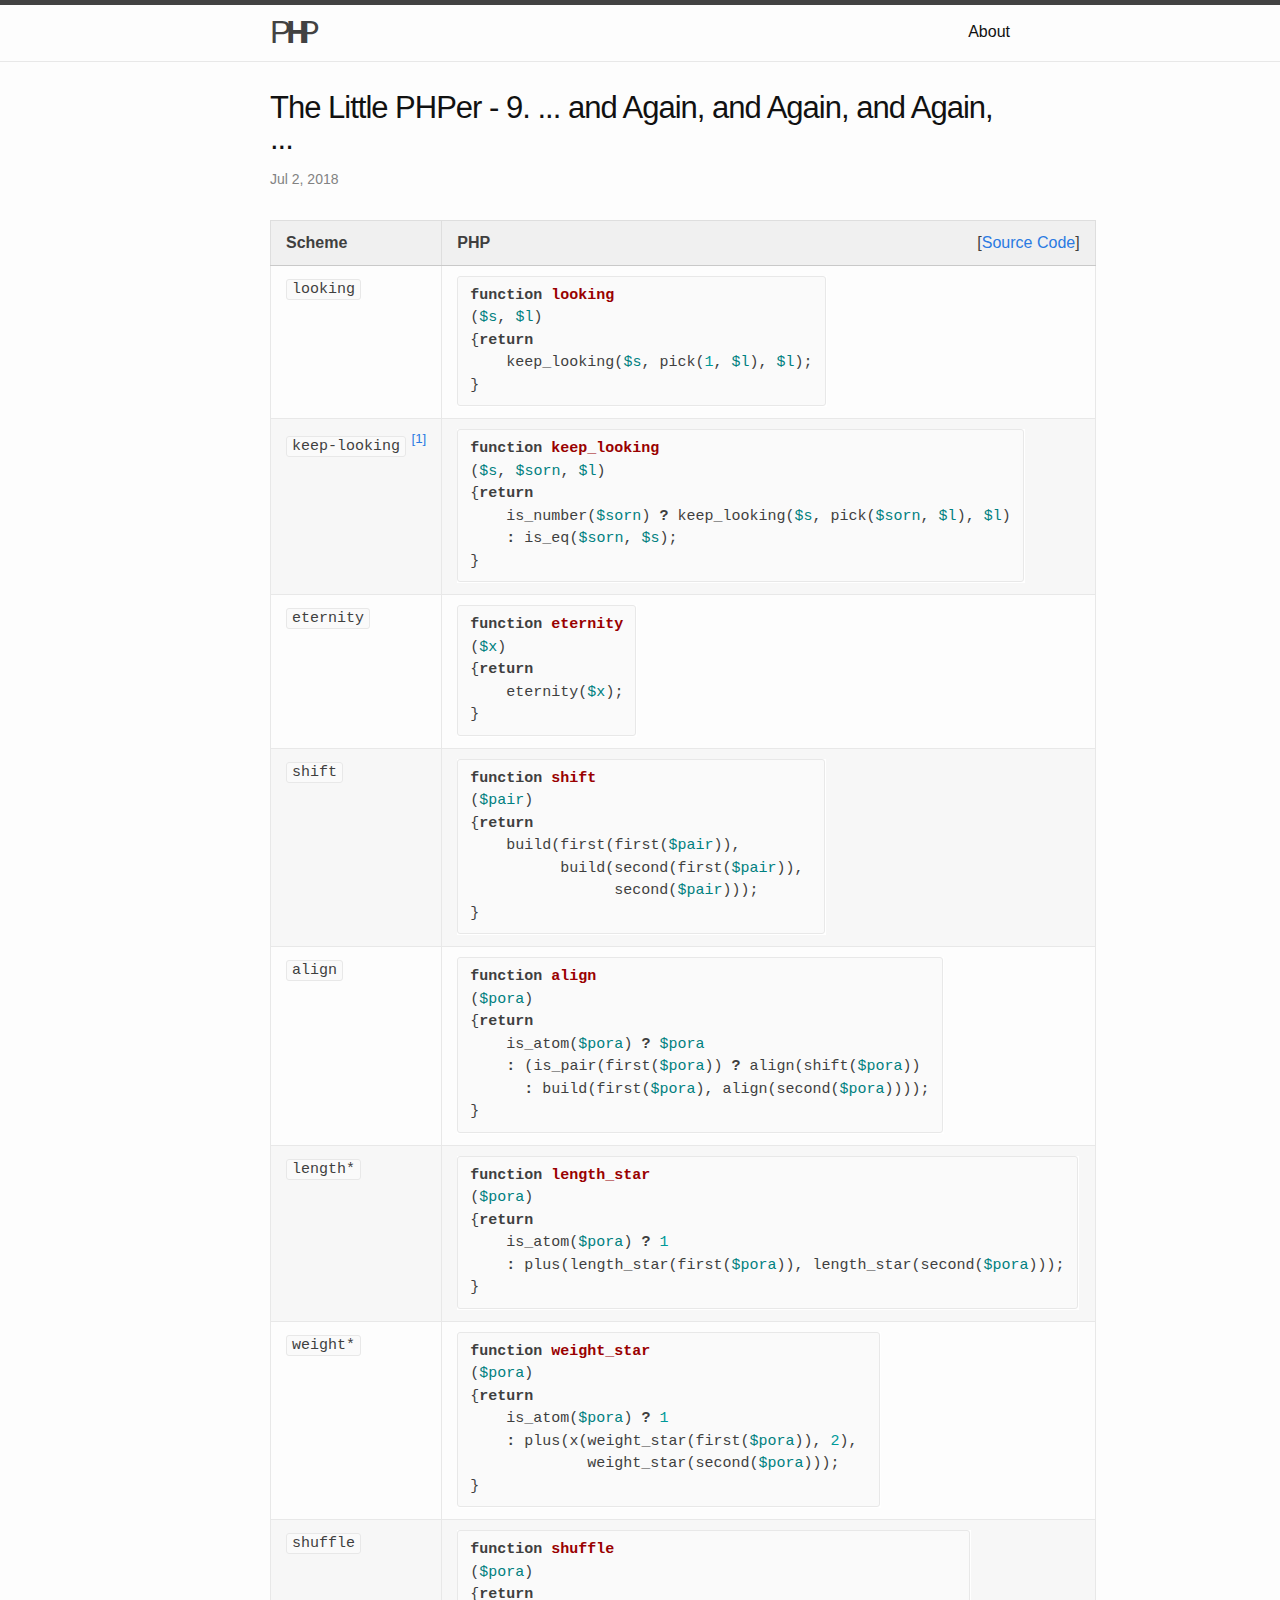
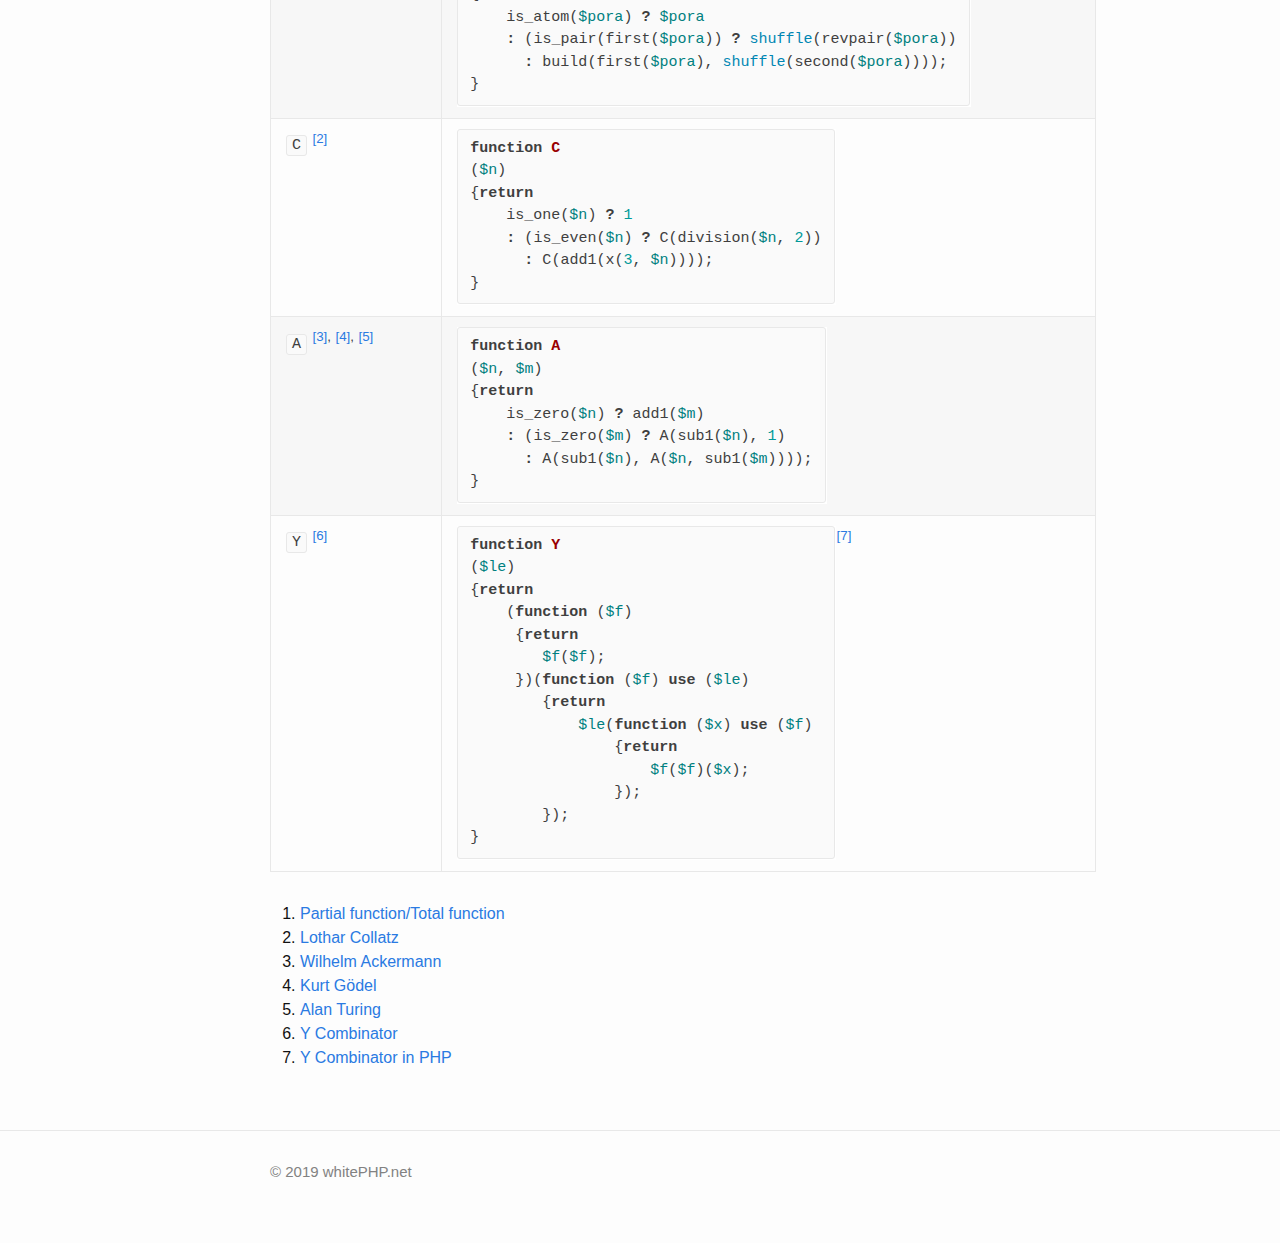
<file: 2018/07/02/the-little-phper-9-and-again-and-again.html>
<!DOCTYPE html>
<html lang="en"><head>
  <meta charset="utf-8" />
  <meta http-equiv="X-UA-Compatible" content="IE=edge" />
  <meta name="viewport" content="width=device-width, initial-scale=1" /><!-- Begin Jekyll SEO tag v2.5.0 -->
<title>The Little PHPer - 9. … and Again, and Again, and Again, … | PHP</title>
<meta name="generator" content="Jekyll v3.8.5" />
<meta property="og:title" content="The Little PHPer - 9. … and Again, and Again, and Again, …" />
<meta property="og:locale" content="en_US" />
<meta name="description" content="Oh, it’s a white elephant." />
<meta property="og:description" content="Oh, it’s a white elephant." />
<link rel="canonical" href="http://whitephp.net/2018/07/02/the-little-phper-9-and-again-and-again.html" />
<meta property="og:url" content="http://whitephp.net/2018/07/02/the-little-phper-9-and-again-and-again.html" />
<meta property="og:site_name" content="PHP" />
<meta property="og:type" content="article" />
<meta property="article:published_time" content="2018-07-02T00:00:00-07:00" />
<script type="application/ld+json">
{"url":"http://whitephp.net/2018/07/02/the-little-phper-9-and-again-and-again.html","mainEntityOfPage":{"@type":"WebPage","@id":"http://whitephp.net/2018/07/02/the-little-phper-9-and-again-and-again.html"},"description":"Oh, it’s a white elephant.","@type":"BlogPosting","headline":"The Little PHPer - 9. … and Again, and Again, and Again, …","dateModified":"2018-07-02T00:00:00-07:00","datePublished":"2018-07-02T00:00:00-07:00","@context":"http://schema.org"}</script>
<!-- End Jekyll SEO tag -->
<link rel="stylesheet" href="/assets/main.css" />
  <link rel="stylesheet" href="/assets/site.css" /><link type="application/atom+xml" rel="alternate" href="http://whitephp.net/feed.xml" title="PHP" /><!-- Global site tag (gtag.js) - Google Analytics -->
  <script async src="https://www.googletagmanager.com/gtag/js?id=G-CLS5FCERYC"></script>
  <script>
    window.dataLayer = window.dataLayer || [];
        function gtag(){dataLayer.push(arguments);}
        gtag('js', new Date());

        gtag('config', 'G-CLS5FCERYC');
  </script>
</head>
<body><header class="site-header">

  <div class="wrapper"><a class="site-title" rel="author" href="/" title="Oh, it's a white elephant.">
        <span id="elephant-head">P</span><span id="elephant-body">H</span><span id="elephant-tail">P</span>
    </a><nav class="site-nav">
        <input type="checkbox" id="nav-trigger" class="nav-trigger" />
        <label for="nav-trigger">
          <span class="menu-icon">
            <svg viewBox="0 0 18 15" width="18px" height="15px">
              <path d="M18,1.484c0,0.82-0.665,1.484-1.484,1.484H1.484C0.665,2.969,0,2.304,0,1.484l0,0C0,0.665,0.665,0,1.484,0 h15.032C17.335,0,18,0.665,18,1.484L18,1.484z M18,7.516C18,8.335,17.335,9,16.516,9H1.484C0.665,9,0,8.335,0,7.516l0,0 c0-0.82,0.665-1.484,1.484-1.484h15.032C17.335,6.031,18,6.696,18,7.516L18,7.516z M18,13.516C18,14.335,17.335,15,16.516,15H1.484 C0.665,15,0,14.335,0,13.516l0,0c0-0.82,0.665-1.483,1.484-1.483h15.032C17.335,12.031,18,12.695,18,13.516L18,13.516z"/>
            </svg>
          </span>
        </label>

        <div class="trigger"><a class="page-link" href="/about/">About</a></div>
      </nav></div>
</header>
<main class="page-content" aria-label="Content">
      <div class="wrapper">
        <article class="post h-entry" itemscope itemtype="http://schema.org/BlogPosting">

  <header class="post-header">
    <h1 class="post-title p-name" itemprop="name headline">The Little PHPer - 9. ... and Again, and Again, and Again, ...</h1>
    <p class="post-meta">
      <time class="dt-published" datetime="2018-07-02T00:00:00-07:00" itemprop="datePublished">Jul 2, 2018
      </time></p>
  </header>

  <div class="post-content e-content" itemprop="articleBody">
    <style>
.post-title {
    font-size: 31px;   
}
</style>

<table>
    <thead>
        <tr>
            <th>
                Scheme
            </th>
            <th>
                PHP <span class="sc-ref">[<a href="https://github.com/whitephp/the-little-phper/blob/master/src/chapter_9.php" target="_whitephp-ref">Source Code</a>]</span>
            </th>
        </tr>
    </thead>
    <tbody>
        <tr>
            <td>
            <code>
            looking 
            </code>
            </td>
            <td>
<figure class="highlight"><pre><code class="language-php" data-lang="php"><span class="k">function</span> <span class="nf">looking</span>
<span class="p">(</span><span class="nv">$s</span><span class="p">,</span> <span class="nv">$l</span><span class="p">)</span>
<span class="p">{</span><span class="k">return</span>
    <span class="nx">keep_looking</span><span class="p">(</span><span class="nv">$s</span><span class="p">,</span> <span class="nx">pick</span><span class="p">(</span><span class="mi">1</span><span class="p">,</span> <span class="nv">$l</span><span class="p">),</span> <span class="nv">$l</span><span class="p">);</span>
<span class="p">}</span></code></pre></figure>
</td>
        </tr>
        <tr>
            <td>
            <code>keep-looking</code>
            <sup><a href="#partial-function">[1]</a></sup>
            </td>
            <td>
<figure class="highlight"><pre><code class="language-php" data-lang="php"><span class="k">function</span> <span class="nf">keep_looking</span>
<span class="p">(</span><span class="nv">$s</span><span class="p">,</span> <span class="nv">$sorn</span><span class="p">,</span> <span class="nv">$l</span><span class="p">)</span>
<span class="p">{</span><span class="k">return</span>
    <span class="nx">is_number</span><span class="p">(</span><span class="nv">$sorn</span><span class="p">)</span> <span class="o">?</span> <span class="nx">keep_looking</span><span class="p">(</span><span class="nv">$s</span><span class="p">,</span> <span class="nx">pick</span><span class="p">(</span><span class="nv">$sorn</span><span class="p">,</span> <span class="nv">$l</span><span class="p">),</span> <span class="nv">$l</span><span class="p">)</span>
    <span class="o">:</span> <span class="nx">is_eq</span><span class="p">(</span><span class="nv">$sorn</span><span class="p">,</span> <span class="nv">$s</span><span class="p">);</span>
<span class="p">}</span></code></pre></figure>
</td>
        </tr>
        <tr>
            <td>
            <code>eternity</code>
            </td>
            <td>
<figure class="highlight"><pre><code class="language-php" data-lang="php"><span class="k">function</span> <span class="nf">eternity</span>
<span class="p">(</span><span class="nv">$x</span><span class="p">)</span>
<span class="p">{</span><span class="k">return</span>
    <span class="nx">eternity</span><span class="p">(</span><span class="nv">$x</span><span class="p">);</span>
<span class="p">}</span></code></pre></figure>
</td>
        </tr>
        <tr>
            <td>
            <code>
            shift
            </code>
            </td>
            <td>
<figure class="highlight"><pre><code class="language-php" data-lang="php"><span class="k">function</span> <span class="nf">shift</span>
<span class="p">(</span><span class="nv">$pair</span><span class="p">)</span>
<span class="p">{</span><span class="k">return</span>
    <span class="nx">build</span><span class="p">(</span><span class="nx">first</span><span class="p">(</span><span class="nx">first</span><span class="p">(</span><span class="nv">$pair</span><span class="p">)),</span> 
          <span class="nx">build</span><span class="p">(</span><span class="nx">second</span><span class="p">(</span><span class="nx">first</span><span class="p">(</span><span class="nv">$pair</span><span class="p">)),</span> 
                <span class="nx">second</span><span class="p">(</span><span class="nv">$pair</span><span class="p">)));</span>
<span class="p">}</span></code></pre></figure>
</td>
        </tr>
        <tr>
            <td>
            <code>
            align
            </code>
            </td>
            <td>
<figure class="highlight"><pre><code class="language-php" data-lang="php"><span class="k">function</span> <span class="nf">align</span>
<span class="p">(</span><span class="nv">$pora</span><span class="p">)</span>
<span class="p">{</span><span class="k">return</span>
    <span class="nx">is_atom</span><span class="p">(</span><span class="nv">$pora</span><span class="p">)</span> <span class="o">?</span> <span class="nv">$pora</span> 
    <span class="o">:</span> <span class="p">(</span><span class="nx">is_pair</span><span class="p">(</span><span class="nx">first</span><span class="p">(</span><span class="nv">$pora</span><span class="p">))</span> <span class="o">?</span> <span class="nx">align</span><span class="p">(</span><span class="nx">shift</span><span class="p">(</span><span class="nv">$pora</span><span class="p">))</span>
      <span class="o">:</span> <span class="nx">build</span><span class="p">(</span><span class="nx">first</span><span class="p">(</span><span class="nv">$pora</span><span class="p">),</span> <span class="nx">align</span><span class="p">(</span><span class="nx">second</span><span class="p">(</span><span class="nv">$pora</span><span class="p">))));</span>
<span class="p">}</span></code></pre></figure>
</td>
        </tr>
        <tr>
            <td>
            <code>
            length*
            </code>
            </td>
            <td>
<figure class="highlight"><pre><code class="language-php" data-lang="php"><span class="k">function</span> <span class="nf">length_star</span>
<span class="p">(</span><span class="nv">$pora</span><span class="p">)</span>
<span class="p">{</span><span class="k">return</span>
    <span class="nx">is_atom</span><span class="p">(</span><span class="nv">$pora</span><span class="p">)</span> <span class="o">?</span> <span class="mi">1</span>
    <span class="o">:</span> <span class="nx">plus</span><span class="p">(</span><span class="nx">length_star</span><span class="p">(</span><span class="nx">first</span><span class="p">(</span><span class="nv">$pora</span><span class="p">)),</span> <span class="nx">length_star</span><span class="p">(</span><span class="nx">second</span><span class="p">(</span><span class="nv">$pora</span><span class="p">)));</span>
<span class="p">}</span></code></pre></figure>
</td>
        </tr>
        <tr>
            <td>
            <code>
            weight*
            </code>
            </td>
            <td>
<figure class="highlight"><pre><code class="language-php" data-lang="php"><span class="k">function</span> <span class="nf">weight_star</span>
<span class="p">(</span><span class="nv">$pora</span><span class="p">)</span>
<span class="p">{</span><span class="k">return</span>
    <span class="nx">is_atom</span><span class="p">(</span><span class="nv">$pora</span><span class="p">)</span> <span class="o">?</span> <span class="mi">1</span>
    <span class="o">:</span> <span class="nx">plus</span><span class="p">(</span><span class="nx">x</span><span class="p">(</span><span class="nx">weight_star</span><span class="p">(</span><span class="nx">first</span><span class="p">(</span><span class="nv">$pora</span><span class="p">)),</span> <span class="mi">2</span><span class="p">),</span> 
             <span class="nx">weight_star</span><span class="p">(</span><span class="nx">second</span><span class="p">(</span><span class="nv">$pora</span><span class="p">)));</span>
<span class="p">}</span></code></pre></figure>
</td>
        </tr>
        <tr>
            <td>
            <code>
            shuffle
            </code>
            </td>
            <td>
<figure class="highlight"><pre><code class="language-php" data-lang="php"><span class="k">function</span> <span class="nf">shuffle</span>
<span class="p">(</span><span class="nv">$pora</span><span class="p">)</span> 
<span class="p">{</span><span class="k">return</span>
    <span class="nx">is_atom</span><span class="p">(</span><span class="nv">$pora</span><span class="p">)</span> <span class="o">?</span> <span class="nv">$pora</span>
    <span class="o">:</span> <span class="p">(</span><span class="nx">is_pair</span><span class="p">(</span><span class="nx">first</span><span class="p">(</span><span class="nv">$pora</span><span class="p">))</span> <span class="o">?</span> <span class="nb">shuffle</span><span class="p">(</span><span class="nx">revpair</span><span class="p">(</span><span class="nv">$pora</span><span class="p">))</span>
      <span class="o">:</span> <span class="nx">build</span><span class="p">(</span><span class="nx">first</span><span class="p">(</span><span class="nv">$pora</span><span class="p">),</span> <span class="nb">shuffle</span><span class="p">(</span><span class="nx">second</span><span class="p">(</span><span class="nv">$pora</span><span class="p">))));</span>
<span class="p">}</span></code></pre></figure>
</td>
        </tr>
        <tr>
            <td>
            <code>C</code>
            <sup><a href="#lothar-c">[2]</a></sup>
            </td>
            <td>
<figure class="highlight"><pre><code class="language-php" data-lang="php"><span class="k">function</span> <span class="nf">C</span>
<span class="p">(</span><span class="nv">$n</span><span class="p">)</span>
<span class="p">{</span><span class="k">return</span>
    <span class="nx">is_one</span><span class="p">(</span><span class="nv">$n</span><span class="p">)</span> <span class="o">?</span> <span class="mi">1</span>
    <span class="o">:</span> <span class="p">(</span><span class="nx">is_even</span><span class="p">(</span><span class="nv">$n</span><span class="p">)</span> <span class="o">?</span> <span class="nx">C</span><span class="p">(</span><span class="nx">division</span><span class="p">(</span><span class="nv">$n</span><span class="p">,</span> <span class="mi">2</span><span class="p">))</span>
      <span class="o">:</span> <span class="nx">C</span><span class="p">(</span><span class="nx">add1</span><span class="p">(</span><span class="nx">x</span><span class="p">(</span><span class="mi">3</span><span class="p">,</span> <span class="nv">$n</span><span class="p">))));</span>
<span class="p">}</span></code></pre></figure>
</td>
        </tr>
        <tr>
            <td>
            <code>A</code>
            <sup><a href="#wilhelm-a">[3]</a>,</sup>
            <sup><a href="#alan-t">[4]</a>,</sup>
            <sup><a href="#kurt-g">[5]</a></sup>
            </td>
            <td>
<figure class="highlight"><pre><code class="language-php" data-lang="php"><span class="k">function</span> <span class="nf">A</span>
<span class="p">(</span><span class="nv">$n</span><span class="p">,</span> <span class="nv">$m</span><span class="p">)</span>
<span class="p">{</span><span class="k">return</span>
    <span class="nx">is_zero</span><span class="p">(</span><span class="nv">$n</span><span class="p">)</span> <span class="o">?</span> <span class="nx">add1</span><span class="p">(</span><span class="nv">$m</span><span class="p">)</span>
    <span class="o">:</span> <span class="p">(</span><span class="nx">is_zero</span><span class="p">(</span><span class="nv">$m</span><span class="p">)</span> <span class="o">?</span> <span class="nx">A</span><span class="p">(</span><span class="nx">sub1</span><span class="p">(</span><span class="nv">$n</span><span class="p">),</span> <span class="mi">1</span><span class="p">)</span>
      <span class="o">:</span> <span class="nx">A</span><span class="p">(</span><span class="nx">sub1</span><span class="p">(</span><span class="nv">$n</span><span class="p">),</span> <span class="nx">A</span><span class="p">(</span><span class="nv">$n</span><span class="p">,</span> <span class="nx">sub1</span><span class="p">(</span><span class="nv">$m</span><span class="p">))));</span>
<span class="p">}</span></code></pre></figure>
</td>
        </tr>
        <tr>
            <td>
            <code>Y</code>
            <sup><a href="#y-combinator">[6]</a></sup>
            </td>
            <td>
<figure class="highlight"><pre><code class="language-php" data-lang="php"><span class="k">function</span> <span class="nf">Y</span>
<span class="p">(</span><span class="nv">$le</span><span class="p">)</span>
<span class="p">{</span><span class="k">return</span>
    <span class="p">(</span><span class="k">function</span> <span class="p">(</span><span class="nv">$f</span><span class="p">)</span> 
     <span class="p">{</span><span class="k">return</span>
        <span class="nv">$f</span><span class="p">(</span><span class="nv">$f</span><span class="p">);</span>
     <span class="p">})(</span><span class="k">function</span> <span class="p">(</span><span class="nv">$f</span><span class="p">)</span> <span class="k">use</span> <span class="p">(</span><span class="nv">$le</span><span class="p">)</span> 
        <span class="p">{</span><span class="k">return</span>
            <span class="nv">$le</span><span class="p">(</span><span class="k">function</span> <span class="p">(</span><span class="nv">$x</span><span class="p">)</span> <span class="k">use</span> <span class="p">(</span><span class="nv">$f</span><span class="p">)</span> 
                <span class="p">{</span><span class="k">return</span>
                    <span class="nv">$f</span><span class="p">(</span><span class="nv">$f</span><span class="p">)(</span><span class="nv">$x</span><span class="p">);</span>
                <span class="p">});</span>
        <span class="p">});</span>
<span class="p">}</span></code></pre></figure>
<sup><a href="#y-in-php">[7]</a></sup>
            </td>
        </tr>
    </tbody>
</table>

<ol>
    <li id="partial-function"><a href="https://en.wikipedia.org/wiki/Partial_function" target="_whitephp-ref">Partial function/Total function</a></li>
    <li id="lothar-c"><a href="https://en.wikipedia.org/wiki/Lothar_Collatz" target="_whitephp-ref">Lothar Collatz</a></li>
    <li id="wilhelm-a"><a href="https://en.wikipedia.org/wiki/Wilhelm_Ackermann" target="_whitephp-ref">Wilhelm Ackermann</a></li>
    <li id="kurt-g"><a href="https://en.wikipedia.org/wiki/Gödel%27s_incompleteness_theorems" target="_whitephp-ref">Kurt Gödel</a></li>
    <li id="alan-t"><a href="https://en.wikipedia.org/wiki/Halting_problem" target="_whitephp-ref">Alan Turing</a></li>
    <li id="y-combinator"><a href="https://en.wikipedia.org/wiki/Y_Combinator" target="_whitephp-ref">Y Combinator</a></li>
    <li id="y-in-php"><a href="https://php100.wordpress.com/2009/04/13/php-y-combinator/" target="_whitephp-ref">Y Combinator in PHP</a></li>
<p></p>
</ol>

  </div><a class="u-url" href="/2018/07/02/the-little-phper-9-and-again-and-again.html" hidden></a>
</article>

      </div>
    </main><footer class="site-footer h-card">
  <data class="u-url" href="/"></data>

  <div class="wrapper">

    <div class="footer-col-wrapper">
      <div class="footer-col one-half">
      
      <ul class="contact-list">
          <li class="p-name">
          &copy; 2019 <a href="/">whitePHP.net</a>
          </li>
          
      </ul>
      </div>

      
    </div>

  </div>

</footer>
</body>

</html>
</file>
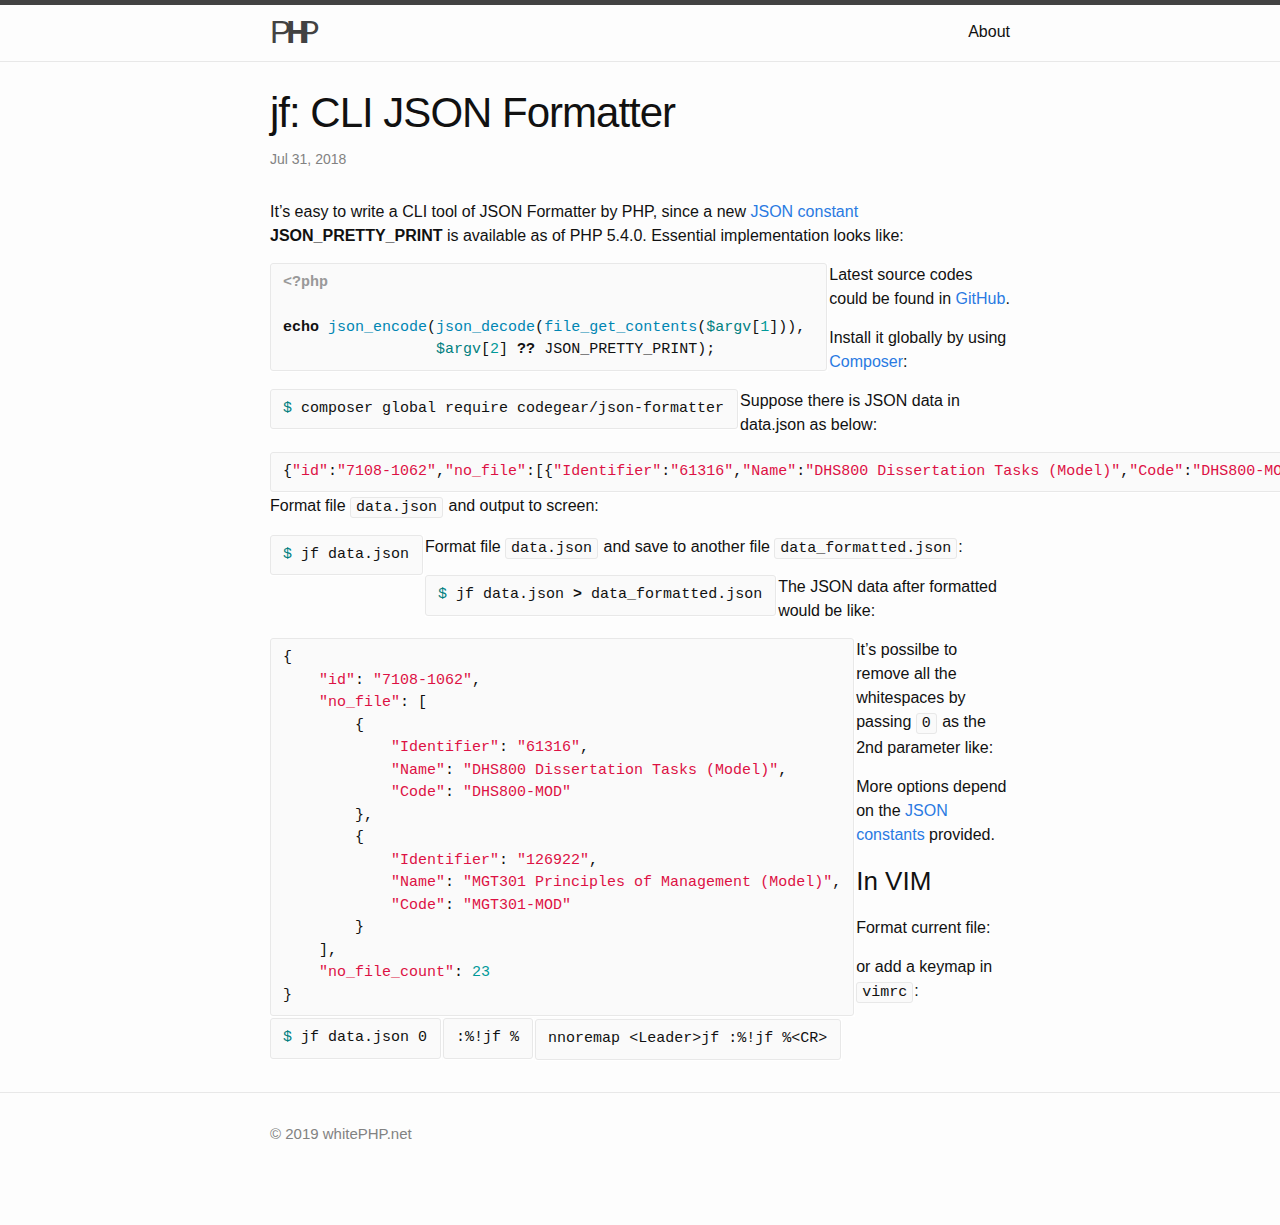
<file: 2018/07/31/jf-cli-json-formatter.html>
<!DOCTYPE html>
<html lang="en"><head>
  <meta charset="utf-8" />
  <meta http-equiv="X-UA-Compatible" content="IE=edge" />
  <meta name="viewport" content="width=device-width, initial-scale=1" /><!-- Begin Jekyll SEO tag v2.5.0 -->
<title>jf: CLI JSON Formatter | PHP</title>
<meta name="generator" content="Jekyll v3.8.5" />
<meta property="og:title" content="jf: CLI JSON Formatter" />
<meta property="og:locale" content="en_US" />
<meta name="description" content="It’s easy to write a CLI tool of JSON Formatter by PHP, since a new JSON constant JSON_PRETTY_PRINT is available as of PHP 5.4.0. Essential implementation looks like:" />
<meta property="og:description" content="It’s easy to write a CLI tool of JSON Formatter by PHP, since a new JSON constant JSON_PRETTY_PRINT is available as of PHP 5.4.0. Essential implementation looks like:" />
<link rel="canonical" href="http://whitephp.net/2018/07/31/jf-cli-json-formatter.html" />
<meta property="og:url" content="http://whitephp.net/2018/07/31/jf-cli-json-formatter.html" />
<meta property="og:site_name" content="PHP" />
<meta property="og:type" content="article" />
<meta property="article:published_time" content="2018-07-31T00:00:00-07:00" />
<script type="application/ld+json">
{"url":"http://whitephp.net/2018/07/31/jf-cli-json-formatter.html","mainEntityOfPage":{"@type":"WebPage","@id":"http://whitephp.net/2018/07/31/jf-cli-json-formatter.html"},"description":"It’s easy to write a CLI tool of JSON Formatter by PHP, since a new JSON constant JSON_PRETTY_PRINT is available as of PHP 5.4.0. Essential implementation looks like:","@type":"BlogPosting","headline":"jf: CLI JSON Formatter","dateModified":"2018-07-31T00:00:00-07:00","datePublished":"2018-07-31T00:00:00-07:00","@context":"http://schema.org"}</script>
<!-- End Jekyll SEO tag -->
<link rel="stylesheet" href="/assets/main.css" />
  <link rel="stylesheet" href="/assets/site.css" /><link type="application/atom+xml" rel="alternate" href="http://whitephp.net/feed.xml" title="PHP" /></head>
<body><header class="site-header">

  <div class="wrapper"><a class="site-title" rel="author" href="/" title="Oh, it's a white elephant.">
        <span id="elephant-head">P</span><span id="elephant-body">H</span><span id="elephant-tail">P</span>
    </a><nav class="site-nav">
        <input type="checkbox" id="nav-trigger" class="nav-trigger" />
        <label for="nav-trigger">
          <span class="menu-icon">
            <svg viewBox="0 0 18 15" width="18px" height="15px">
              <path d="M18,1.484c0,0.82-0.665,1.484-1.484,1.484H1.484C0.665,2.969,0,2.304,0,1.484l0,0C0,0.665,0.665,0,1.484,0 h15.032C17.335,0,18,0.665,18,1.484L18,1.484z M18,7.516C18,8.335,17.335,9,16.516,9H1.484C0.665,9,0,8.335,0,7.516l0,0 c0-0.82,0.665-1.484,1.484-1.484h15.032C17.335,6.031,18,6.696,18,7.516L18,7.516z M18,13.516C18,14.335,17.335,15,16.516,15H1.484 C0.665,15,0,14.335,0,13.516l0,0c0-0.82,0.665-1.483,1.484-1.483h15.032C17.335,12.031,18,12.695,18,13.516L18,13.516z"/>
            </svg>
          </span>
        </label>

        <div class="trigger"><a class="page-link" href="/about/">About</a></div>
      </nav></div>
</header>
<main class="page-content" aria-label="Content">
      <div class="wrapper">
        <article class="post h-entry" itemscope itemtype="http://schema.org/BlogPosting">

  <header class="post-header">
    <h1 class="post-title p-name" itemprop="name headline">jf: CLI JSON Formatter</h1>
    <p class="post-meta">
      <time class="dt-published" datetime="2018-07-31T00:00:00-07:00" itemprop="datePublished">Jul 31, 2018
      </time></p>
  </header>

  <div class="post-content e-content" itemprop="articleBody">
    <p>It’s easy to write a CLI tool of JSON Formatter by PHP, since a new <a href="https://www.php.net/manual/en/json.constants.php" target="_whitephp-ref">JSON constant</a> <strong>JSON_PRETTY_PRINT</strong> is available as of PHP 5.4.0. Essential implementation looks like:</p>
<figure class="highlight"><pre><code class="language-php" data-lang="php"><span class="cp">&lt;?php</span>

<span class="k">echo</span> <span class="nb">json_encode</span><span class="p">(</span><span class="nb">json_decode</span><span class="p">(</span><span class="nb">file_get_contents</span><span class="p">(</span><span class="nv">$argv</span><span class="p">[</span><span class="mi">1</span><span class="p">])),</span> 
                 <span class="nv">$argv</span><span class="p">[</span><span class="mi">2</span><span class="p">]</span> <span class="o">??</span> <span class="nx">JSON_PRETTY_PRINT</span><span class="p">);</span></code></pre></figure>
<p>Latest source codes could be found in <a href="https://github.com/whitephp/json-formatter" target="_whitephp-ref">GitHub</a>.</p>

<p>Install it globally by using <a href="https://getcomposer.org/" target="_whitephp-ref">Composer</a>:</p>
<figure class="highlight"><pre><code class="language-shell" data-lang="shell"><span class="nv">$ </span>composer global require codegear/json-formatter</code></pre></figure>
<p>Suppose there is JSON data in data.json as below:</p>
<figure class="highlight"><pre><code class="language-json" data-lang="json"><span class="p">{</span><span class="s2">"id"</span><span class="p">:</span><span class="s2">"7108-1062"</span><span class="p">,</span><span class="s2">"no_file"</span><span class="p">:[{</span><span class="s2">"Identifier"</span><span class="p">:</span><span class="s2">"61316"</span><span class="p">,</span><span class="s2">"Name"</span><span class="p">:</span><span class="s2">"DHS800 Dissertation Tasks (Model)"</span><span class="p">,</span><span class="s2">"Code"</span><span class="p">:</span><span class="s2">"DHS800-MOD"</span><span class="p">},{</span><span class="s2">"Identifier"</span><span class="p">:</span><span class="s2">"126922"</span><span class="p">,</span><span class="s2">"Name"</span><span class="p">:</span><span class="s2">"MGT301 Principles of Management (Model)"</span><span class="p">,</span><span class="s2">"Code"</span><span class="p">:</span><span class="s2">"MGT301-MOD"</span><span class="p">}],</span><span class="s2">"no_file_count"</span><span class="p">:</span><span class="mi">23</span><span class="p">}</span></code></pre></figure>
<p>Format file <code class="highlighter-rouge">data.json</code> and output to screen:</p>
<figure class="highlight"><pre><code class="language-shell" data-lang="shell"><span class="nv">$ </span>jf data.json</code></pre></figure>
<p>Format file <code class="highlighter-rouge">data.json</code> and save to another file <code class="highlighter-rouge">data_formatted.json</code>:</p>
<figure class="highlight"><pre><code class="language-shell" data-lang="shell"><span class="nv">$ </span>jf data.json <span class="o">&gt;</span> data_formatted.json</code></pre></figure>
<p>The JSON data after formatted would be like:</p>
<figure class="highlight"><pre><code class="language-json" data-lang="json"><span class="p">{</span><span class="w">
    </span><span class="s2">"id"</span><span class="p">:</span><span class="w"> </span><span class="s2">"7108-1062"</span><span class="p">,</span><span class="w">
    </span><span class="s2">"no_file"</span><span class="p">:</span><span class="w"> </span><span class="p">[</span><span class="w">
        </span><span class="p">{</span><span class="w">
            </span><span class="s2">"Identifier"</span><span class="p">:</span><span class="w"> </span><span class="s2">"61316"</span><span class="p">,</span><span class="w">
            </span><span class="s2">"Name"</span><span class="p">:</span><span class="w"> </span><span class="s2">"DHS800 Dissertation Tasks (Model)"</span><span class="p">,</span><span class="w">
            </span><span class="s2">"Code"</span><span class="p">:</span><span class="w"> </span><span class="s2">"DHS800-MOD"</span><span class="w">
        </span><span class="p">},</span><span class="w">
        </span><span class="p">{</span><span class="w">
            </span><span class="s2">"Identifier"</span><span class="p">:</span><span class="w"> </span><span class="s2">"126922"</span><span class="p">,</span><span class="w">
            </span><span class="s2">"Name"</span><span class="p">:</span><span class="w"> </span><span class="s2">"MGT301 Principles of Management (Model)"</span><span class="p">,</span><span class="w">
            </span><span class="s2">"Code"</span><span class="p">:</span><span class="w"> </span><span class="s2">"MGT301-MOD"</span><span class="w">
        </span><span class="p">}</span><span class="w">
    </span><span class="p">],</span><span class="w">
    </span><span class="s2">"no_file_count"</span><span class="p">:</span><span class="w"> </span><span class="mi">23</span><span class="w">
</span><span class="p">}</span></code></pre></figure>
<p>It’s possilbe to remove all the whitespaces by passing <code class="highlighter-rouge">0</code> as the 2nd parameter like:</p>
<figure class="highlight"><pre><code class="language-shell" data-lang="shell"><span class="nv">$ </span>jf data.json 0</code></pre></figure>
<p>More options depend on the <a href="https://www.php.net/manual/en/json.constants.php" target="_whitephp-ref">JSON constants</a> provided.</p>

<h3 id="in-vim">In VIM</h3>

<p>Format current file:</p>
<figure class="highlight"><pre><code class="language-viml" data-lang="viml"><span class="p">:</span>%<span class="p">!</span>jf %</code></pre></figure>
<p>or add a keymap in <code class="highlighter-rouge">vimrc</code>:</p>
<figure class="highlight"><pre><code class="language-viml" data-lang="viml">nnoremap <span class="p">&lt;</span>Leader<span class="p">&gt;</span>jf <span class="p">:</span>%<span class="p">!</span>jf %<span class="p">&lt;</span>CR<span class="p">&gt;</span></code></pre></figure>

  </div><a class="u-url" href="/2018/07/31/jf-cli-json-formatter.html" hidden></a>
</article>

      </div>
    </main><footer class="site-footer h-card">
  <data class="u-url" href="/"></data>

  <div class="wrapper">

    <div class="footer-col-wrapper">
      <div class="footer-col one-half">
      
      <ul class="contact-list">
          <li class="p-name">
          &copy; 2019 <a href="/">whitePHP.net</a>
          </li>
          
      </ul>
      </div>

      
    </div>

  </div>

</footer>
</body>

</html>
</file>
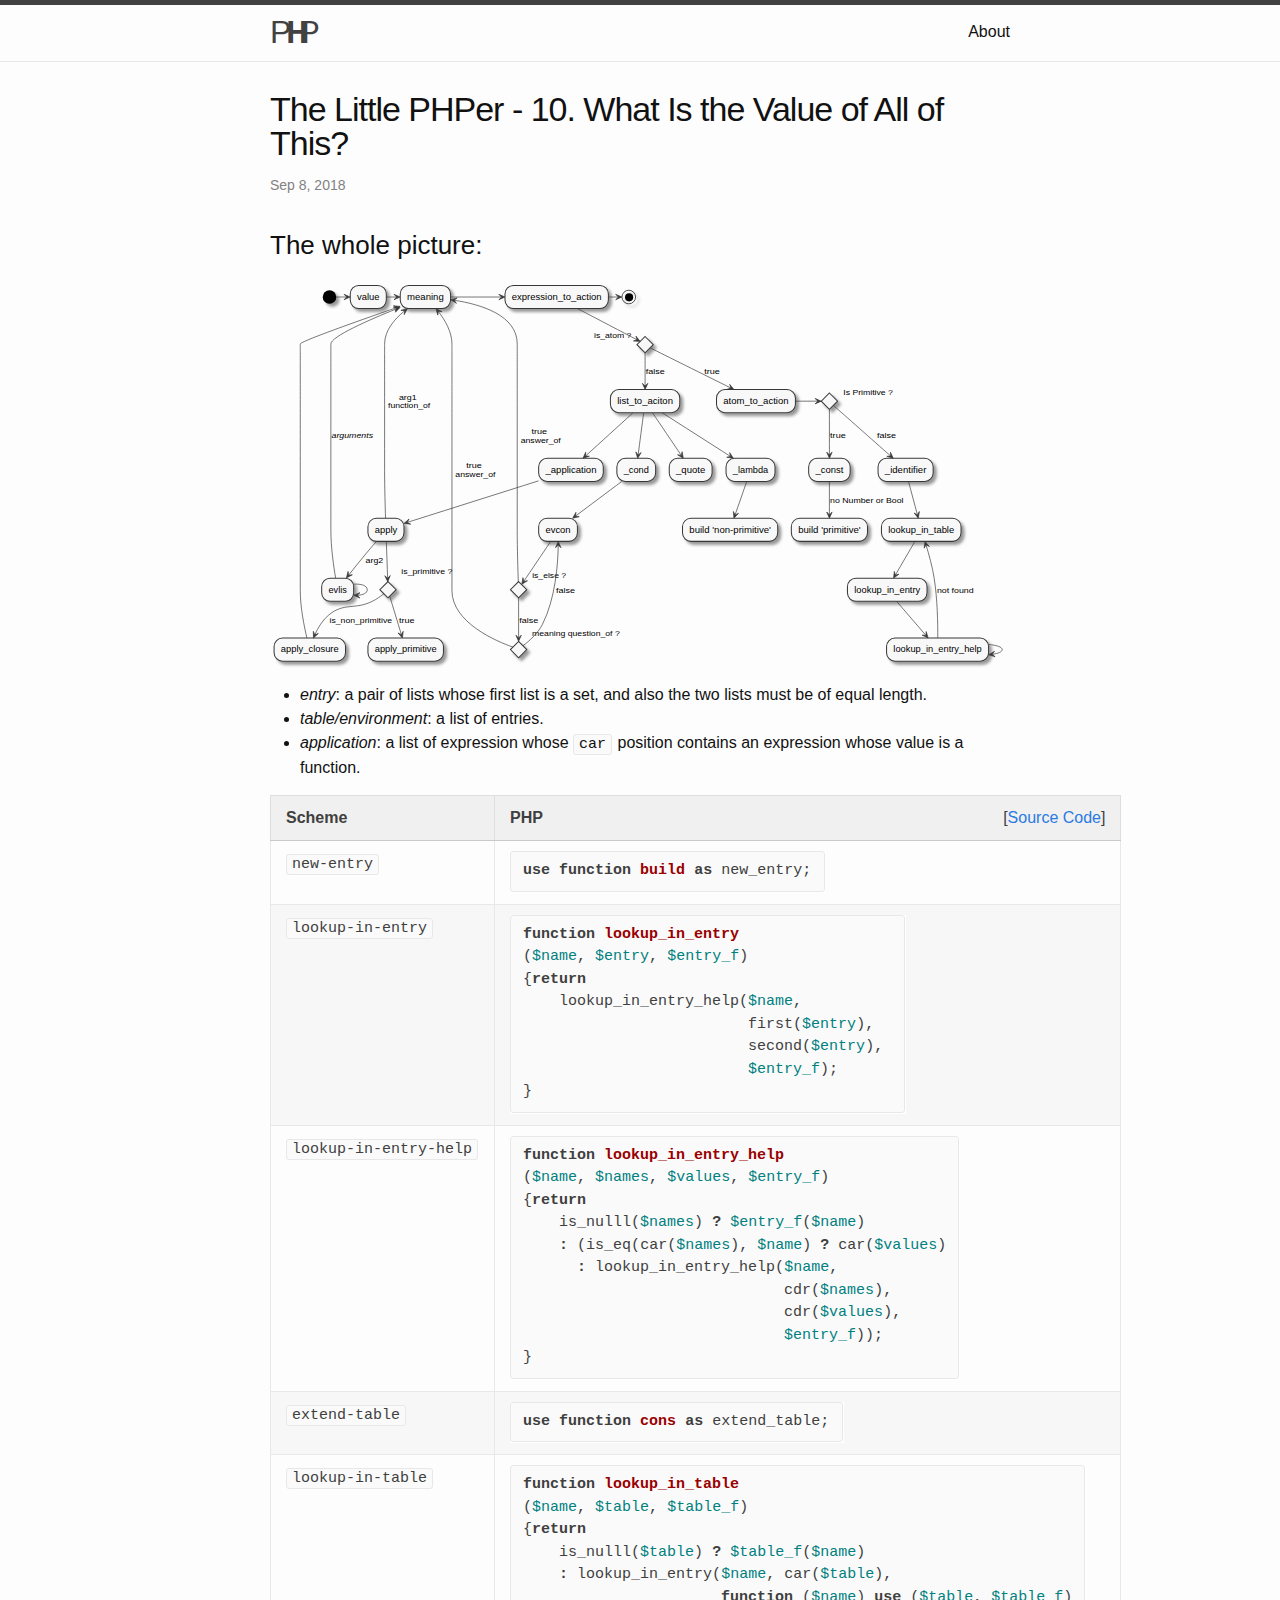
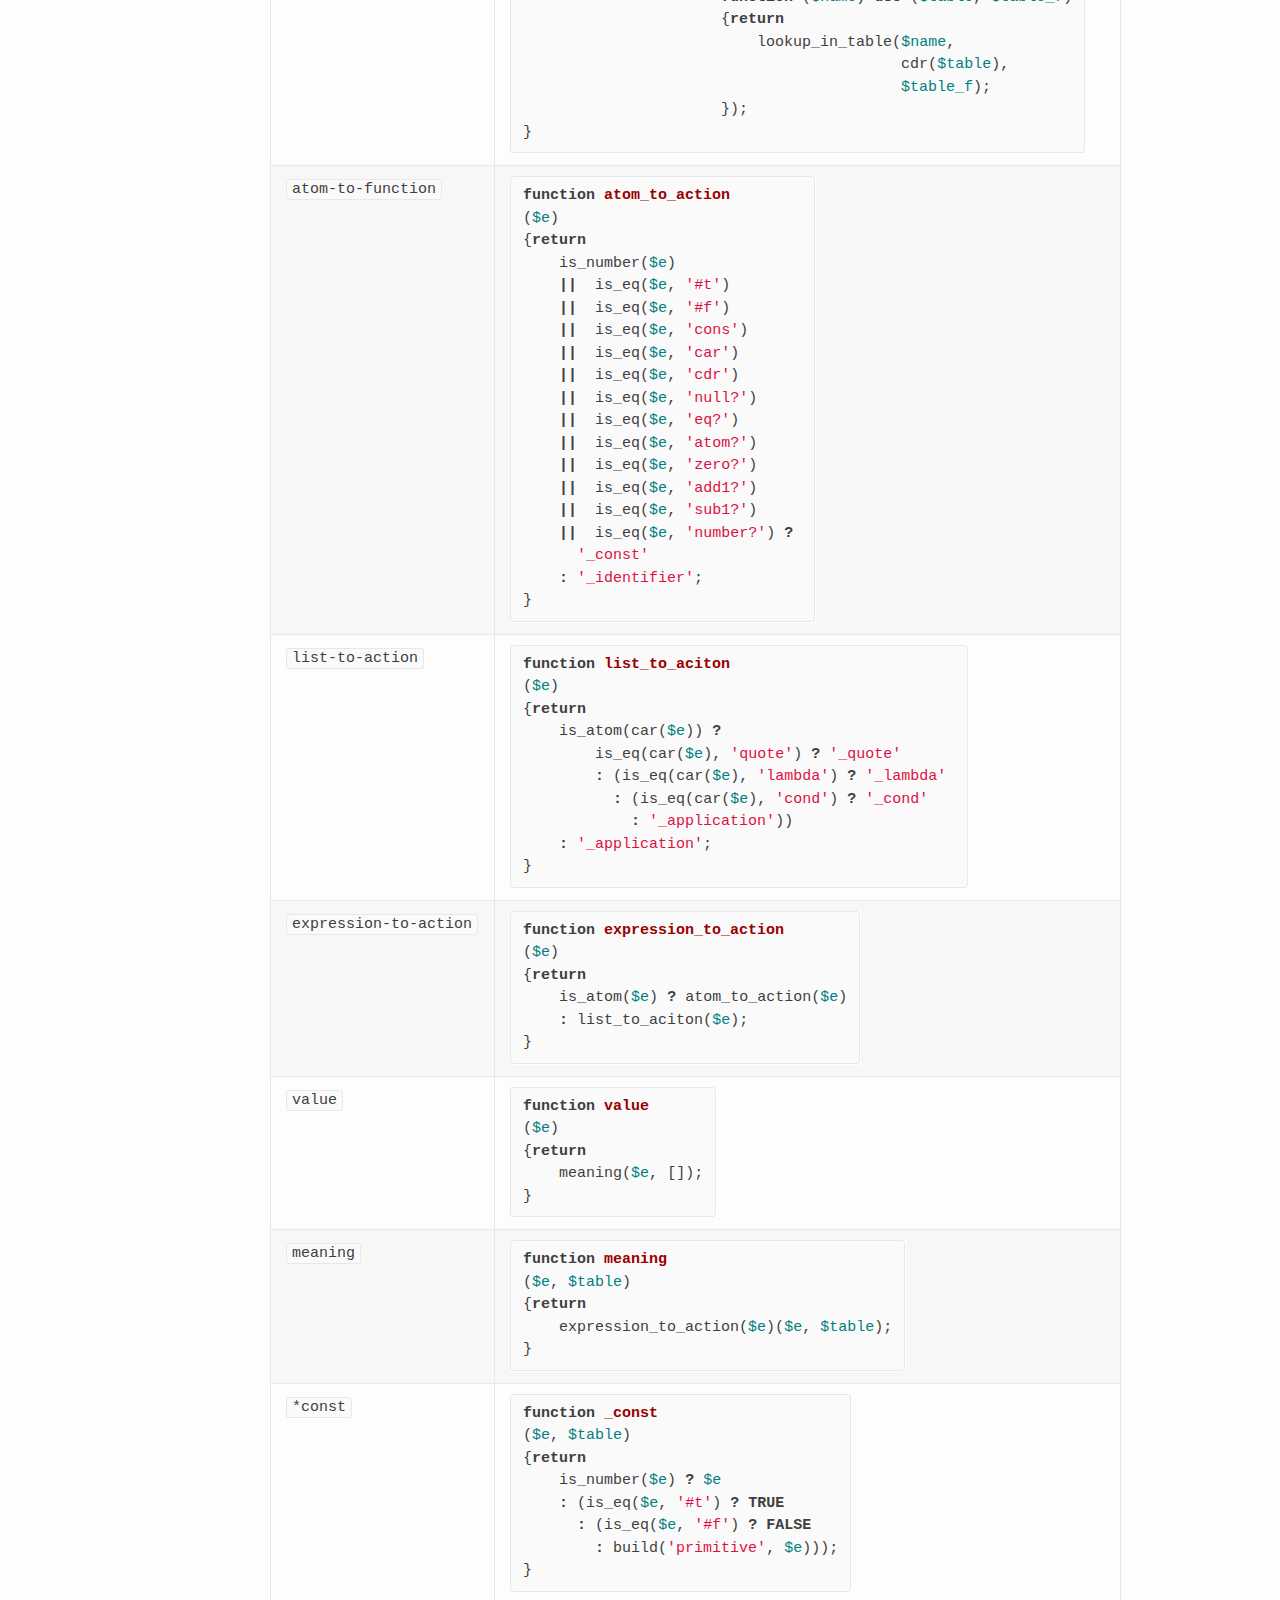
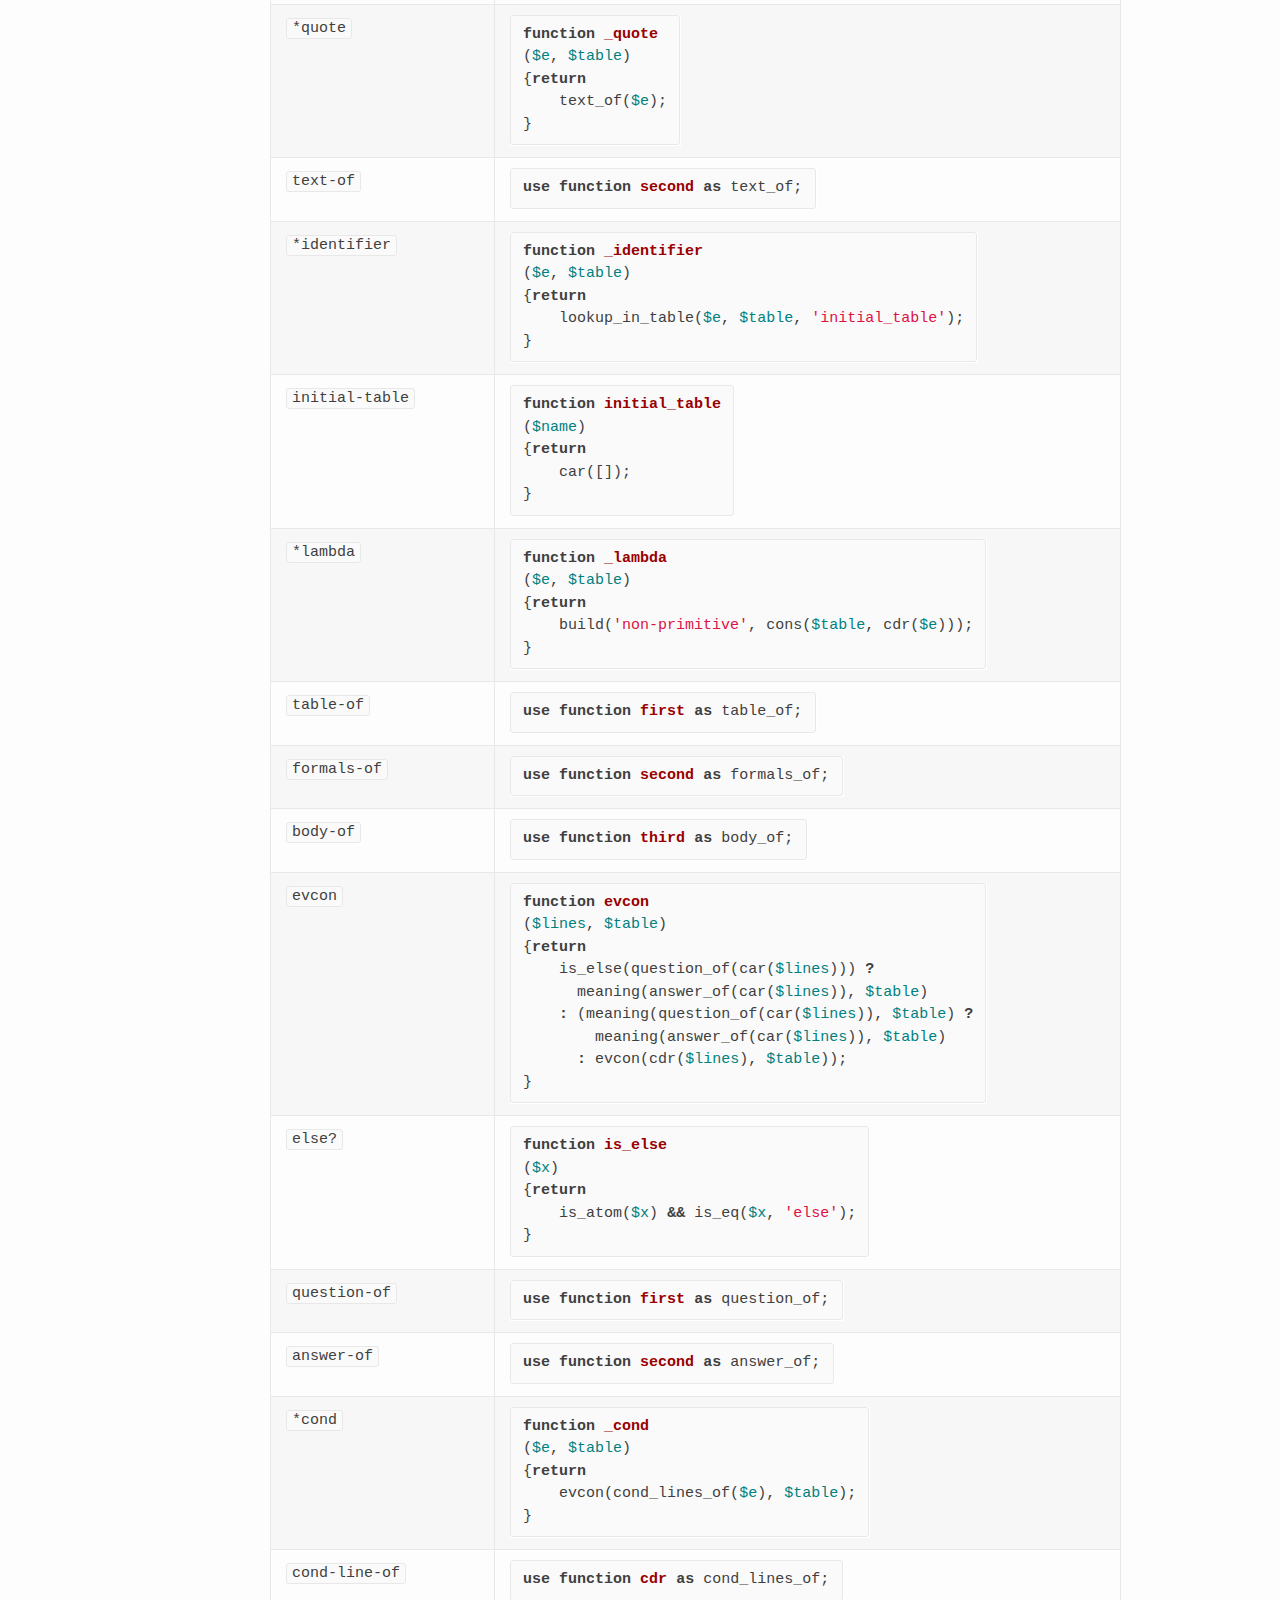
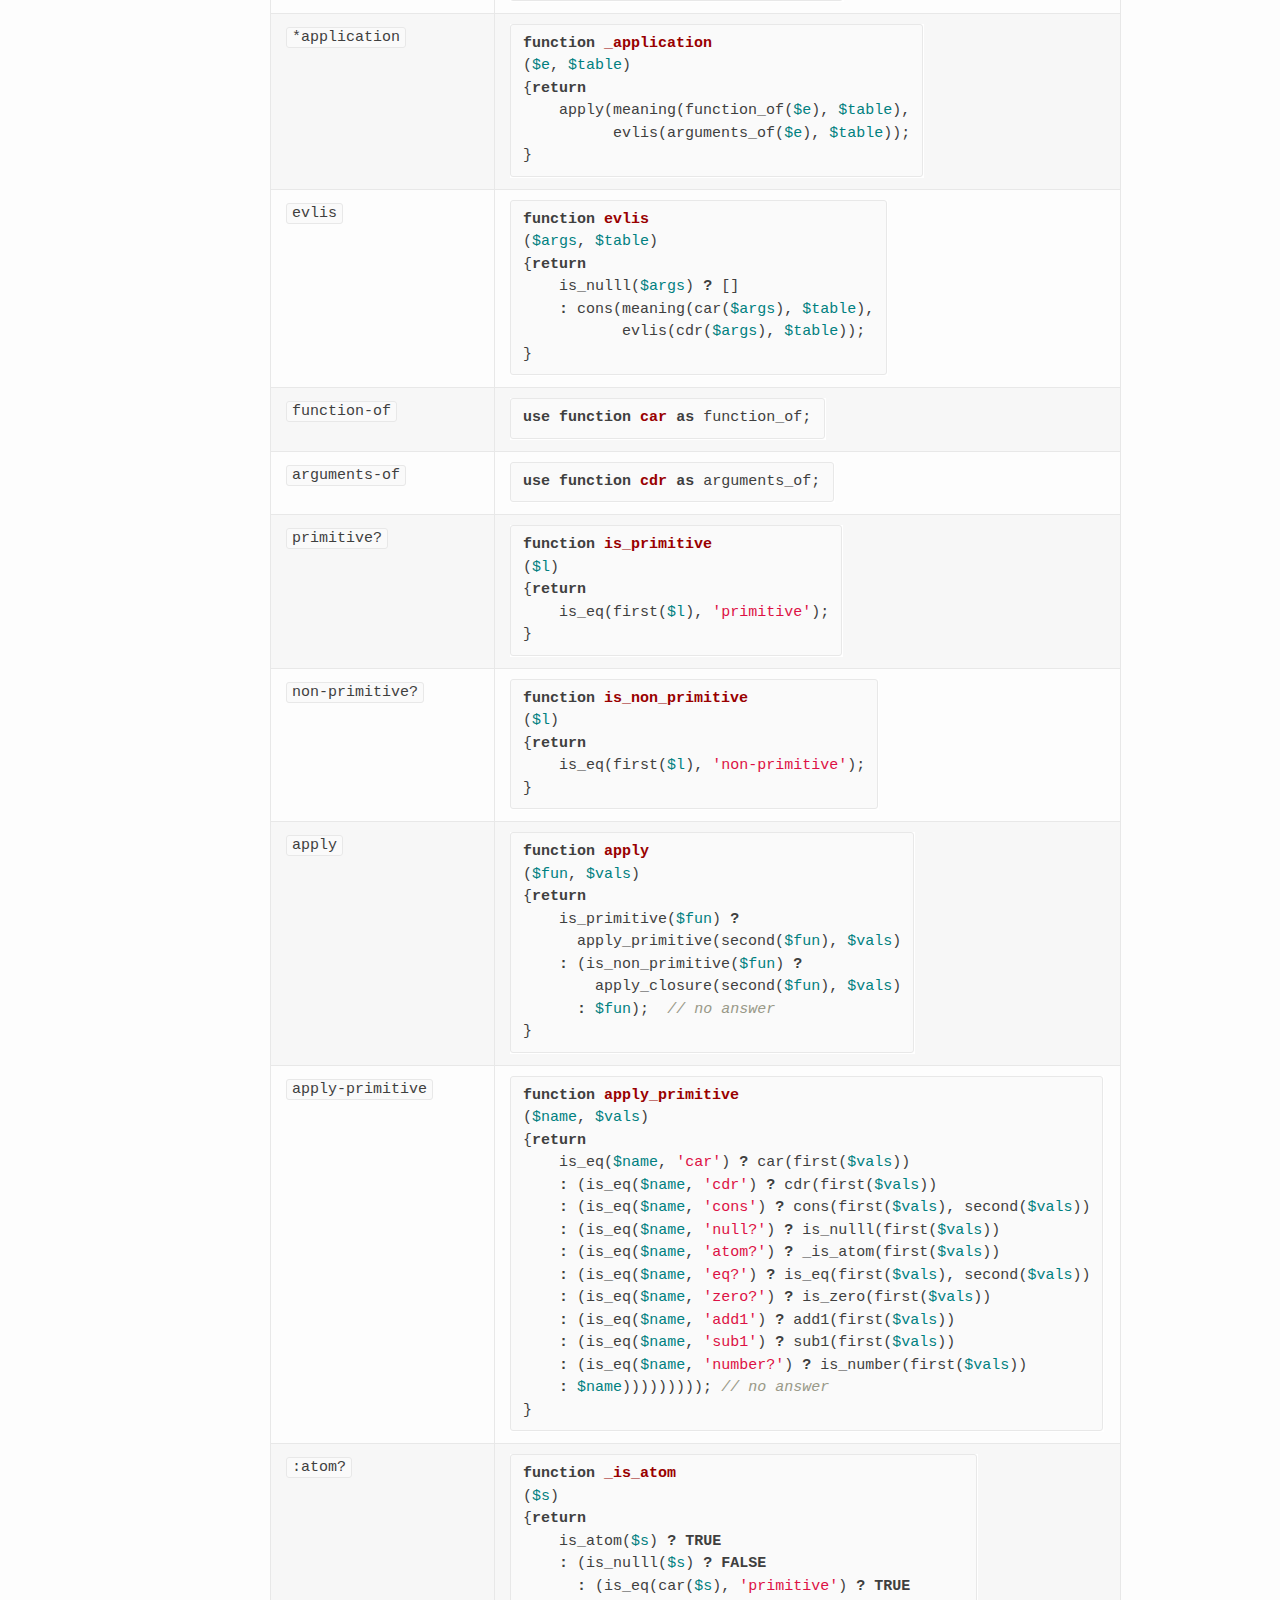
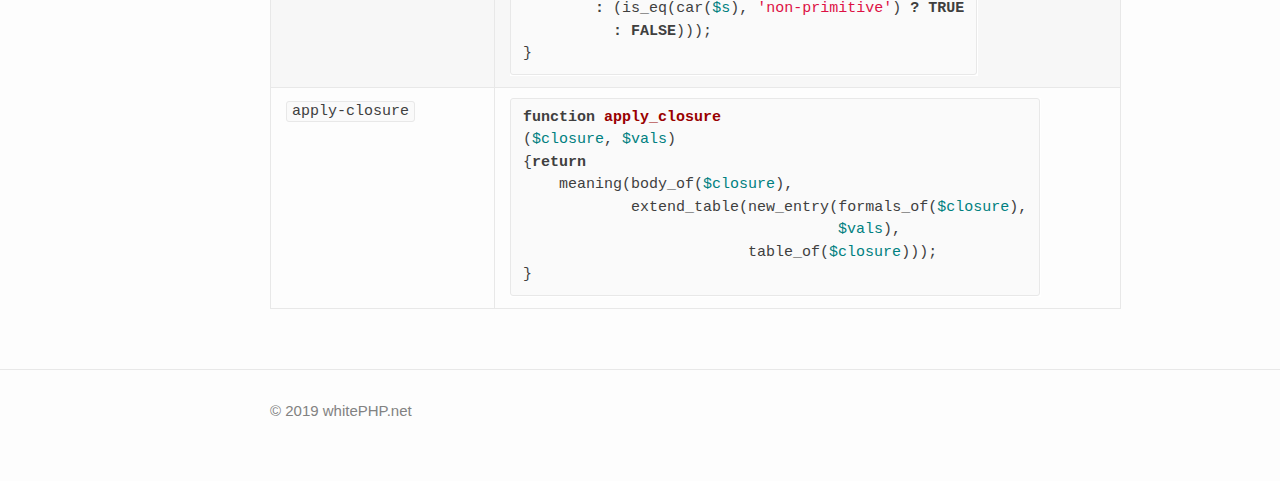
<file: 2018/09/08/the-little-phper-10-what-is-the-value-of-all-of-this.html>
<!DOCTYPE html>
<html lang="en"><head>
  <meta charset="utf-8" />
  <meta http-equiv="X-UA-Compatible" content="IE=edge" />
  <meta name="viewport" content="width=device-width, initial-scale=1" /><!-- Begin Jekyll SEO tag v2.5.0 -->
<title>The Little PHPer - 10. What Is the Value of All of This? | PHP</title>
<meta name="generator" content="Jekyll v3.8.5" />
<meta property="og:title" content="The Little PHPer - 10. What Is the Value of All of This?" />
<meta property="og:locale" content="en_US" />
<meta name="description" content="Oh, it’s a white elephant." />
<meta property="og:description" content="Oh, it’s a white elephant." />
<link rel="canonical" href="http://whitephp.net/2018/09/08/the-little-phper-10-what-is-the-value-of-all-of-this.html" />
<meta property="og:url" content="http://whitephp.net/2018/09/08/the-little-phper-10-what-is-the-value-of-all-of-this.html" />
<meta property="og:site_name" content="PHP" />
<meta property="og:type" content="article" />
<meta property="article:published_time" content="2018-09-08T00:00:00-07:00" />
<script type="application/ld+json">
{"url":"http://whitephp.net/2018/09/08/the-little-phper-10-what-is-the-value-of-all-of-this.html","mainEntityOfPage":{"@type":"WebPage","@id":"http://whitephp.net/2018/09/08/the-little-phper-10-what-is-the-value-of-all-of-this.html"},"description":"Oh, it’s a white elephant.","@type":"BlogPosting","headline":"The Little PHPer - 10. What Is the Value of All of This?","dateModified":"2018-09-08T00:00:00-07:00","datePublished":"2018-09-08T00:00:00-07:00","@context":"http://schema.org"}</script>
<!-- End Jekyll SEO tag -->
<link rel="stylesheet" href="/assets/main.css" />
  <link rel="stylesheet" href="/assets/site.css" /><link type="application/atom+xml" rel="alternate" href="http://whitephp.net/feed.xml" title="PHP" /><!-- Global site tag (gtag.js) - Google Analytics -->
  <script async src="https://www.googletagmanager.com/gtag/js?id=G-CLS5FCERYC"></script>
  <script>
    window.dataLayer = window.dataLayer || [];
        function gtag(){dataLayer.push(arguments);}
        gtag('js', new Date());

        gtag('config', 'G-CLS5FCERYC');
  </script>
</head>
<body><header class="site-header">

  <div class="wrapper"><a class="site-title" rel="author" href="/" title="Oh, it's a white elephant.">
        <span id="elephant-head">P</span><span id="elephant-body">H</span><span id="elephant-tail">P</span>
    </a><nav class="site-nav">
        <input type="checkbox" id="nav-trigger" class="nav-trigger" />
        <label for="nav-trigger">
          <span class="menu-icon">
            <svg viewBox="0 0 18 15" width="18px" height="15px">
              <path d="M18,1.484c0,0.82-0.665,1.484-1.484,1.484H1.484C0.665,2.969,0,2.304,0,1.484l0,0C0,0.665,0.665,0,1.484,0 h15.032C17.335,0,18,0.665,18,1.484L18,1.484z M18,7.516C18,8.335,17.335,9,16.516,9H1.484C0.665,9,0,8.335,0,7.516l0,0 c0-0.82,0.665-1.484,1.484-1.484h15.032C17.335,6.031,18,6.696,18,7.516L18,7.516z M18,13.516C18,14.335,17.335,15,16.516,15H1.484 C0.665,15,0,14.335,0,13.516l0,0c0-0.82,0.665-1.483,1.484-1.483h15.032C17.335,12.031,18,12.695,18,13.516L18,13.516z"/>
            </svg>
          </span>
        </label>

        <div class="trigger"><a class="page-link" href="/about/">About</a></div>
      </nav></div>
</header>
<main class="page-content" aria-label="Content">
      <div class="wrapper">
        <article class="post h-entry" itemscope itemtype="http://schema.org/BlogPosting">

  <header class="post-header">
    <h1 class="post-title p-name" itemprop="name headline">The Little PHPer - 10. What Is the Value of All of This?</h1>
    <p class="post-meta">
      <time class="dt-published" datetime="2018-09-08T00:00:00-07:00" itemprop="datePublished">Sep 8, 2018
      </time></p>
  </header>

  <div class="post-content e-content" itemprop="articleBody">
    <style>
.post-title {
    font-size: 34px;
}
</style>

<h3>The whole picture: </h3>
<p>
<a href="/assets/value_activity.svg" title="Click to zoom in">
<img src="/assets/value_activity.svg" alt="Activity diagram of the interpreter: value" title="Activity diagram of the interpreter" />
</a>
</p>

<ul>
<li>
<i>entry</i>: a pair of lists whose first list is a set, and also the two lists must be of equal length.
</li>
<li>
<i>table/environment</i>: a list of entries.
</li>
<li>
<i>application</i>: a list of expression whose <code class="primitive">car</code> position contains an expression whose value is a function.
</li>
</ul>
<table>
    <thead>
        <tr>
            <th>
                Scheme
            </th>
            <th>
                PHP <span class="sc-ref">[<a href="https://github.com/whitephp/the-little-phper/blob/master/src/chapter_10.php" target="_whitephp-ref">Source Code</a>]</span>
            </th>
        </tr>
    </thead>
    <tbody>
        <tr>
            <td>
            <code>
            new-entry
            </code>
            </td>
            <td>
<figure class="highlight"><pre><code class="language-php" data-lang="php"><span class="k">use</span> <span class="k">function</span> <span class="nf">build</span> <span class="k">as</span> <span class="nx">new_entry</span><span class="p">;</span></code></pre></figure>
</td>
        </tr>
        <tr>
            <td>
            <code>
            lookup-in-entry
            </code>
            </td>
            <td>
<figure class="highlight"><pre><code class="language-php" data-lang="php"><span class="k">function</span> <span class="nf">lookup_in_entry</span>
<span class="p">(</span><span class="nv">$name</span><span class="p">,</span> <span class="nv">$entry</span><span class="p">,</span> <span class="nv">$entry_f</span><span class="p">)</span> 
<span class="p">{</span><span class="k">return</span> 
    <span class="nx">lookup_in_entry_help</span><span class="p">(</span><span class="nv">$name</span><span class="p">,</span>
                         <span class="nx">first</span><span class="p">(</span><span class="nv">$entry</span><span class="p">),</span> 
                         <span class="nx">second</span><span class="p">(</span><span class="nv">$entry</span><span class="p">),</span> 
                         <span class="nv">$entry_f</span><span class="p">);</span>
<span class="p">}</span></code></pre></figure>
</td>
        </tr>
        <tr>
            <td>
            <code>
            lookup-in-entry-help
            </code>
            </td>
            <td>
<figure class="highlight"><pre><code class="language-php" data-lang="php"><span class="k">function</span> <span class="nf">lookup_in_entry_help</span>
<span class="p">(</span><span class="nv">$name</span><span class="p">,</span> <span class="nv">$names</span><span class="p">,</span> <span class="nv">$values</span><span class="p">,</span> <span class="nv">$entry_f</span><span class="p">)</span> 
<span class="p">{</span><span class="k">return</span>
    <span class="nx">is_nulll</span><span class="p">(</span><span class="nv">$names</span><span class="p">)</span> <span class="o">?</span> <span class="nv">$entry_f</span><span class="p">(</span><span class="nv">$name</span><span class="p">)</span>
    <span class="o">:</span> <span class="p">(</span><span class="nx">is_eq</span><span class="p">(</span><span class="nx">car</span><span class="p">(</span><span class="nv">$names</span><span class="p">),</span> <span class="nv">$name</span><span class="p">)</span> <span class="o">?</span> <span class="nx">car</span><span class="p">(</span><span class="nv">$values</span><span class="p">)</span>
      <span class="o">:</span> <span class="nx">lookup_in_entry_help</span><span class="p">(</span><span class="nv">$name</span><span class="p">,</span>
                             <span class="nx">cdr</span><span class="p">(</span><span class="nv">$names</span><span class="p">),</span> 
                             <span class="nx">cdr</span><span class="p">(</span><span class="nv">$values</span><span class="p">),</span>
                             <span class="nv">$entry_f</span><span class="p">));</span>
<span class="p">}</span></code></pre></figure>
</td>
        </tr>
        <tr>
            <td>
            <code>
            extend-table
            </code>
            </td>
            <td>
<figure class="highlight"><pre><code class="language-php" data-lang="php"><span class="k">use</span> <span class="k">function</span> <span class="nf">cons</span> <span class="k">as</span> <span class="nx">extend_table</span><span class="p">;</span></code></pre></figure>
</td>
        </tr>
        <tr>
            <td>
            <code>
            lookup-in-table
            </code>
            </td>
            <td>
<figure class="highlight"><pre><code class="language-php" data-lang="php"><span class="k">function</span> <span class="nf">lookup_in_table</span>
<span class="p">(</span><span class="nv">$name</span><span class="p">,</span> <span class="nv">$table</span><span class="p">,</span> <span class="nv">$table_f</span><span class="p">)</span>
<span class="p">{</span><span class="k">return</span>
    <span class="nx">is_nulll</span><span class="p">(</span><span class="nv">$table</span><span class="p">)</span> <span class="o">?</span> <span class="nv">$table_f</span><span class="p">(</span><span class="nv">$name</span><span class="p">)</span>
    <span class="o">:</span> <span class="nx">lookup_in_entry</span><span class="p">(</span><span class="nv">$name</span><span class="p">,</span> <span class="nx">car</span><span class="p">(</span><span class="nv">$table</span><span class="p">),</span> 
                      <span class="k">function</span> <span class="p">(</span><span class="nv">$name</span><span class="p">)</span> <span class="k">use</span> <span class="p">(</span><span class="nv">$table</span><span class="p">,</span> <span class="nv">$table_f</span><span class="p">)</span>
                      <span class="p">{</span><span class="k">return</span> 
                          <span class="nx">lookup_in_table</span><span class="p">(</span><span class="nv">$name</span><span class="p">,</span> 
                                          <span class="nx">cdr</span><span class="p">(</span><span class="nv">$table</span><span class="p">),</span> 
                                          <span class="nv">$table_f</span><span class="p">);</span>
                      <span class="p">});</span>
<span class="p">}</span></code></pre></figure>
</td>
        </tr>
        <tr>
            <td>
            <code>
            atom-to-function
            </code>
            </td>
            <td>
<figure class="highlight"><pre><code class="language-php" data-lang="php"><span class="k">function</span> <span class="nf">atom_to_action</span>
<span class="p">(</span><span class="nv">$e</span><span class="p">)</span>
<span class="p">{</span><span class="k">return</span>
    <span class="nx">is_number</span><span class="p">(</span><span class="nv">$e</span><span class="p">)</span>
    <span class="o">||</span>  <span class="nx">is_eq</span><span class="p">(</span><span class="nv">$e</span><span class="p">,</span> <span class="s1">'#t'</span><span class="p">)</span>
    <span class="o">||</span>  <span class="nx">is_eq</span><span class="p">(</span><span class="nv">$e</span><span class="p">,</span> <span class="s1">'#f'</span><span class="p">)</span>
    <span class="o">||</span>  <span class="nx">is_eq</span><span class="p">(</span><span class="nv">$e</span><span class="p">,</span> <span class="s1">'cons'</span><span class="p">)</span>
    <span class="o">||</span>  <span class="nx">is_eq</span><span class="p">(</span><span class="nv">$e</span><span class="p">,</span> <span class="s1">'car'</span><span class="p">)</span>
    <span class="o">||</span>  <span class="nx">is_eq</span><span class="p">(</span><span class="nv">$e</span><span class="p">,</span> <span class="s1">'cdr'</span><span class="p">)</span>
    <span class="o">||</span>  <span class="nx">is_eq</span><span class="p">(</span><span class="nv">$e</span><span class="p">,</span> <span class="s1">'null?'</span><span class="p">)</span>
    <span class="o">||</span>  <span class="nx">is_eq</span><span class="p">(</span><span class="nv">$e</span><span class="p">,</span> <span class="s1">'eq?'</span><span class="p">)</span>
    <span class="o">||</span>  <span class="nx">is_eq</span><span class="p">(</span><span class="nv">$e</span><span class="p">,</span> <span class="s1">'atom?'</span><span class="p">)</span>
    <span class="o">||</span>  <span class="nx">is_eq</span><span class="p">(</span><span class="nv">$e</span><span class="p">,</span> <span class="s1">'zero?'</span><span class="p">)</span>
    <span class="o">||</span>  <span class="nx">is_eq</span><span class="p">(</span><span class="nv">$e</span><span class="p">,</span> <span class="s1">'add1?'</span><span class="p">)</span>
    <span class="o">||</span>  <span class="nx">is_eq</span><span class="p">(</span><span class="nv">$e</span><span class="p">,</span> <span class="s1">'sub1?'</span><span class="p">)</span>
    <span class="o">||</span>  <span class="nx">is_eq</span><span class="p">(</span><span class="nv">$e</span><span class="p">,</span> <span class="s1">'number?'</span><span class="p">)</span> <span class="o">?</span> 
      <span class="s1">'_const'</span>
    <span class="o">:</span> <span class="s1">'_identifier'</span><span class="p">;</span>
<span class="p">}</span></code></pre></figure>
</td>
        </tr>
        <tr>
            <td>
            <code>
            list-to-action
            </code>
            </td>
            <td>
<figure class="highlight"><pre><code class="language-php" data-lang="php"><span class="k">function</span> <span class="nf">list_to_aciton</span> 
<span class="p">(</span><span class="nv">$e</span><span class="p">)</span>
<span class="p">{</span><span class="k">return</span>
    <span class="nx">is_atom</span><span class="p">(</span><span class="nx">car</span><span class="p">(</span><span class="nv">$e</span><span class="p">))</span> <span class="o">?</span> 
        <span class="nx">is_eq</span><span class="p">(</span><span class="nx">car</span><span class="p">(</span><span class="nv">$e</span><span class="p">),</span> <span class="s1">'quote'</span><span class="p">)</span> <span class="o">?</span> <span class="s1">'_quote'</span>
        <span class="o">:</span> <span class="p">(</span><span class="nx">is_eq</span><span class="p">(</span><span class="nx">car</span><span class="p">(</span><span class="nv">$e</span><span class="p">),</span> <span class="s1">'lambda'</span><span class="p">)</span> <span class="o">?</span> <span class="s1">'_lambda'</span> 
          <span class="o">:</span> <span class="p">(</span><span class="nx">is_eq</span><span class="p">(</span><span class="nx">car</span><span class="p">(</span><span class="nv">$e</span><span class="p">),</span> <span class="s1">'cond'</span><span class="p">)</span> <span class="o">?</span> <span class="s1">'_cond'</span>
            <span class="o">:</span> <span class="s1">'_application'</span><span class="p">))</span>
    <span class="o">:</span> <span class="s1">'_application'</span><span class="p">;</span>
<span class="p">}</span></code></pre></figure>
</td>
        </tr>
        <tr>
            <td>
            <code>
            expression-to-action
            </code>
            </td>
            <td>
<figure class="highlight"><pre><code class="language-php" data-lang="php"><span class="k">function</span> <span class="nf">expression_to_action</span>
<span class="p">(</span><span class="nv">$e</span><span class="p">)</span>
<span class="p">{</span><span class="k">return</span>
    <span class="nx">is_atom</span><span class="p">(</span><span class="nv">$e</span><span class="p">)</span> <span class="o">?</span> <span class="nx">atom_to_action</span><span class="p">(</span><span class="nv">$e</span><span class="p">)</span>
    <span class="o">:</span> <span class="nx">list_to_aciton</span><span class="p">(</span><span class="nv">$e</span><span class="p">);</span>
<span class="p">}</span></code></pre></figure>
</td>
        </tr>
        <tr>
            <td>
            <code>
            value
            </code>
            </td>
            <td>
<figure class="highlight"><pre><code class="language-php" data-lang="php"><span class="k">function</span> <span class="nf">value</span>
<span class="p">(</span><span class="nv">$e</span><span class="p">)</span>
<span class="p">{</span><span class="k">return</span>
    <span class="nx">meaning</span><span class="p">(</span><span class="nv">$e</span><span class="p">,</span> <span class="p">[]);</span>
<span class="p">}</span></code></pre></figure>
</td>
        </tr>
        <tr>
            <td>
            <code>
            meaning
            </code>
            </td>
            <td>
<figure class="highlight"><pre><code class="language-php" data-lang="php"><span class="k">function</span> <span class="nf">meaning</span>
<span class="p">(</span><span class="nv">$e</span><span class="p">,</span> <span class="nv">$table</span><span class="p">)</span>
<span class="p">{</span><span class="k">return</span>
    <span class="nx">expression_to_action</span><span class="p">(</span><span class="nv">$e</span><span class="p">)(</span><span class="nv">$e</span><span class="p">,</span> <span class="nv">$table</span><span class="p">);</span>
<span class="p">}</span></code></pre></figure>
</td>
        </tr>
        <tr>
            <td>
            <code>
            *const
            </code>
            </td>
            <td>
<figure class="highlight"><pre><code class="language-php" data-lang="php"><span class="k">function</span> <span class="nf">_const</span>
<span class="p">(</span><span class="nv">$e</span><span class="p">,</span> <span class="nv">$table</span><span class="p">)</span>
<span class="p">{</span><span class="k">return</span>
    <span class="nx">is_number</span><span class="p">(</span><span class="nv">$e</span><span class="p">)</span> <span class="o">?</span> <span class="nv">$e</span>
    <span class="o">:</span> <span class="p">(</span><span class="nx">is_eq</span><span class="p">(</span><span class="nv">$e</span><span class="p">,</span> <span class="s1">'#t'</span><span class="p">)</span> <span class="o">?</span> <span class="k">TRUE</span>
      <span class="o">:</span> <span class="p">(</span><span class="nx">is_eq</span><span class="p">(</span><span class="nv">$e</span><span class="p">,</span> <span class="s1">'#f'</span><span class="p">)</span> <span class="o">?</span> <span class="k">FALSE</span>
        <span class="o">:</span> <span class="nx">build</span><span class="p">(</span><span class="s1">'primitive'</span><span class="p">,</span> <span class="nv">$e</span><span class="p">)));</span>
<span class="p">}</span></code></pre></figure>
</td>
        </tr>
        <tr>
            <td>
            <code>
            *quote
            </code>
            </td>
            <td>
<figure class="highlight"><pre><code class="language-php" data-lang="php"><span class="k">function</span> <span class="nf">_quote</span>
<span class="p">(</span><span class="nv">$e</span><span class="p">,</span> <span class="nv">$table</span><span class="p">)</span>
<span class="p">{</span><span class="k">return</span>
    <span class="nx">text_of</span><span class="p">(</span><span class="nv">$e</span><span class="p">);</span>
<span class="p">}</span></code></pre></figure>
</td>
        </tr>
        <tr>
            <td>
            <code>
            text-of
            </code>
            </td>
            <td>
<figure class="highlight"><pre><code class="language-php" data-lang="php"><span class="k">use</span> <span class="k">function</span> <span class="nf">second</span> <span class="k">as</span> <span class="nx">text_of</span><span class="p">;</span></code></pre></figure>
</td>
        </tr>
        <tr>
            <td>
            <code>
            *identifier
            </code>
            </td>
            <td>
<figure class="highlight"><pre><code class="language-php" data-lang="php"><span class="k">function</span> <span class="nf">_identifier</span>
<span class="p">(</span><span class="nv">$e</span><span class="p">,</span> <span class="nv">$table</span><span class="p">)</span> 
<span class="p">{</span><span class="k">return</span>
    <span class="nx">lookup_in_table</span><span class="p">(</span><span class="nv">$e</span><span class="p">,</span> <span class="nv">$table</span><span class="p">,</span> <span class="s1">'initial_table'</span><span class="p">);</span>
<span class="p">}</span></code></pre></figure>
</td>
        </tr>
        <tr>
            <td>
            <code>
            initial-table
            </code>
            </td>
            <td>
<figure class="highlight"><pre><code class="language-php" data-lang="php"><span class="k">function</span> <span class="nf">initial_table</span>
<span class="p">(</span><span class="nv">$name</span><span class="p">)</span>
<span class="p">{</span><span class="k">return</span>
    <span class="nx">car</span><span class="p">([]);</span>
<span class="p">}</span></code></pre></figure>
</td>
        </tr>
        <tr>
            <td>
            <code>
            *lambda
            </code>
            </td>
            <td>
<figure class="highlight"><pre><code class="language-php" data-lang="php"><span class="k">function</span> <span class="nf">_lambda</span>
<span class="p">(</span><span class="nv">$e</span><span class="p">,</span> <span class="nv">$table</span><span class="p">)</span>
<span class="p">{</span><span class="k">return</span>
    <span class="nx">build</span><span class="p">(</span><span class="s1">'non-primitive'</span><span class="p">,</span> <span class="nx">cons</span><span class="p">(</span><span class="nv">$table</span><span class="p">,</span> <span class="nx">cdr</span><span class="p">(</span><span class="nv">$e</span><span class="p">)));</span>
<span class="p">}</span></code></pre></figure>
</td>
        </tr>
        <tr>
            <td>
            <code>
            table-of
            </code>
            </td>
            <td>
<figure class="highlight"><pre><code class="language-php" data-lang="php"><span class="k">use</span> <span class="k">function</span> <span class="nf">first</span> <span class="k">as</span> <span class="nx">table_of</span><span class="p">;</span></code></pre></figure>
</td>
        </tr>
        <tr>
            <td>
            <code>
            formals-of
            </code>
            </td>
            <td>
<figure class="highlight"><pre><code class="language-php" data-lang="php"><span class="k">use</span> <span class="k">function</span> <span class="nf">second</span> <span class="k">as</span> <span class="nx">formals_of</span><span class="p">;</span></code></pre></figure>
</td>
        </tr>
        <tr>
            <td>
            <code>
            body-of
            </code>
            </td>
            <td>
<figure class="highlight"><pre><code class="language-php" data-lang="php"><span class="k">use</span> <span class="k">function</span> <span class="nf">third</span> <span class="k">as</span> <span class="nx">body_of</span><span class="p">;</span></code></pre></figure>
</td>
        </tr>
        <tr>
            <td>
            <code>
            evcon
            </code>
            </td>
            <td>
<figure class="highlight"><pre><code class="language-php" data-lang="php"><span class="k">function</span> <span class="nf">evcon</span>
<span class="p">(</span><span class="nv">$lines</span><span class="p">,</span> <span class="nv">$table</span><span class="p">)</span>
<span class="p">{</span><span class="k">return</span>
    <span class="nx">is_else</span><span class="p">(</span><span class="nx">question_of</span><span class="p">(</span><span class="nx">car</span><span class="p">(</span><span class="nv">$lines</span><span class="p">)))</span> <span class="o">?</span> 
      <span class="nx">meaning</span><span class="p">(</span><span class="nx">answer_of</span><span class="p">(</span><span class="nx">car</span><span class="p">(</span><span class="nv">$lines</span><span class="p">)),</span> <span class="nv">$table</span><span class="p">)</span>
    <span class="o">:</span> <span class="p">(</span><span class="nx">meaning</span><span class="p">(</span><span class="nx">question_of</span><span class="p">(</span><span class="nx">car</span><span class="p">(</span><span class="nv">$lines</span><span class="p">)),</span> <span class="nv">$table</span><span class="p">)</span> <span class="o">?</span>
        <span class="nx">meaning</span><span class="p">(</span><span class="nx">answer_of</span><span class="p">(</span><span class="nx">car</span><span class="p">(</span><span class="nv">$lines</span><span class="p">)),</span> <span class="nv">$table</span><span class="p">)</span>
      <span class="o">:</span> <span class="nx">evcon</span><span class="p">(</span><span class="nx">cdr</span><span class="p">(</span><span class="nv">$lines</span><span class="p">),</span> <span class="nv">$table</span><span class="p">));</span>
<span class="p">}</span></code></pre></figure>
</td>
        </tr>
        <tr>
            <td>
            <code>
            else?
            </code>
            </td>
            <td>
<figure class="highlight"><pre><code class="language-php" data-lang="php"><span class="k">function</span> <span class="nf">is_else</span>
<span class="p">(</span><span class="nv">$x</span><span class="p">)</span>
<span class="p">{</span><span class="k">return</span>
    <span class="nx">is_atom</span><span class="p">(</span><span class="nv">$x</span><span class="p">)</span> <span class="o">&amp;&amp;</span> <span class="nx">is_eq</span><span class="p">(</span><span class="nv">$x</span><span class="p">,</span> <span class="s1">'else'</span><span class="p">);</span>
<span class="p">}</span></code></pre></figure>
</td>
        </tr>
        <tr>
            <td>
            <code>
            question-of
            </code>
            </td>
            <td>
<figure class="highlight"><pre><code class="language-php" data-lang="php"><span class="k">use</span> <span class="k">function</span> <span class="nf">first</span> <span class="k">as</span> <span class="nx">question_of</span><span class="p">;</span></code></pre></figure>
</td>
        </tr>
        <tr>
            <td>
            <code>
            answer-of
            </code>
            </td>
            <td>
<figure class="highlight"><pre><code class="language-php" data-lang="php"><span class="k">use</span> <span class="k">function</span> <span class="nf">second</span> <span class="k">as</span> <span class="nx">answer_of</span><span class="p">;</span></code></pre></figure>
</td>
        </tr>
        <tr>
            <td>
            <code>
            *cond
            </code>
            </td>
            <td>
<figure class="highlight"><pre><code class="language-php" data-lang="php"><span class="k">function</span> <span class="nf">_cond</span>
<span class="p">(</span><span class="nv">$e</span><span class="p">,</span> <span class="nv">$table</span><span class="p">)</span>
<span class="p">{</span><span class="k">return</span>
    <span class="nx">evcon</span><span class="p">(</span><span class="nx">cond_lines_of</span><span class="p">(</span><span class="nv">$e</span><span class="p">),</span> <span class="nv">$table</span><span class="p">);</span>
<span class="p">}</span></code></pre></figure>
</td>
        </tr>
        <tr>
            <td>
            <code>
            cond-line-of
            </code>
            </td>
            <td>
<figure class="highlight"><pre><code class="language-php" data-lang="php"><span class="k">use</span> <span class="k">function</span> <span class="nf">cdr</span> <span class="k">as</span> <span class="nx">cond_lines_of</span><span class="p">;</span></code></pre></figure>
</td>
        </tr>
        <tr>
            <td>
            <code>
            *application
            </code>
            </td>
            <td>
<figure class="highlight"><pre><code class="language-php" data-lang="php"><span class="k">function</span> <span class="nf">_application</span>
<span class="p">(</span><span class="nv">$e</span><span class="p">,</span> <span class="nv">$table</span><span class="p">)</span>
<span class="p">{</span><span class="k">return</span>
    <span class="nx">apply</span><span class="p">(</span><span class="nx">meaning</span><span class="p">(</span><span class="nx">function_of</span><span class="p">(</span><span class="nv">$e</span><span class="p">),</span> <span class="nv">$table</span><span class="p">),</span>
          <span class="nx">evlis</span><span class="p">(</span><span class="nx">arguments_of</span><span class="p">(</span><span class="nv">$e</span><span class="p">),</span> <span class="nv">$table</span><span class="p">));</span>
<span class="p">}</span></code></pre></figure>
</td>
        </tr>
        <tr>
            <td>
            <code>
            evlis
            </code>
            </td>
            <td>
<figure class="highlight"><pre><code class="language-php" data-lang="php"><span class="k">function</span> <span class="nf">evlis</span>
<span class="p">(</span><span class="nv">$args</span><span class="p">,</span> <span class="nv">$table</span><span class="p">)</span>
<span class="p">{</span><span class="k">return</span>
    <span class="nx">is_nulll</span><span class="p">(</span><span class="nv">$args</span><span class="p">)</span> <span class="o">?</span> <span class="p">[]</span>
    <span class="o">:</span> <span class="nx">cons</span><span class="p">(</span><span class="nx">meaning</span><span class="p">(</span><span class="nx">car</span><span class="p">(</span><span class="nv">$args</span><span class="p">),</span> <span class="nv">$table</span><span class="p">),</span>
           <span class="nx">evlis</span><span class="p">(</span><span class="nx">cdr</span><span class="p">(</span><span class="nv">$args</span><span class="p">),</span> <span class="nv">$table</span><span class="p">));</span>
<span class="p">}</span></code></pre></figure>
</td>
        </tr>
        <tr>
            <td>
            <code>
            function-of
            </code>
            </td>
            <td>
<figure class="highlight"><pre><code class="language-php" data-lang="php"><span class="k">use</span> <span class="k">function</span> <span class="nf">car</span> <span class="k">as</span> <span class="nx">function_of</span><span class="p">;</span></code></pre></figure>
</td>
        </tr>
        <tr>
            <td>
            <code>
            arguments-of
            </code>
            </td>
            <td>
<figure class="highlight"><pre><code class="language-php" data-lang="php"><span class="k">use</span> <span class="k">function</span> <span class="nf">cdr</span> <span class="k">as</span> <span class="nx">arguments_of</span><span class="p">;</span></code></pre></figure>
</td>
        </tr>
        <tr>
            <td>
            <code>
            primitive?
            </code>
            </td>
            <td>
<figure class="highlight"><pre><code class="language-php" data-lang="php"><span class="k">function</span> <span class="nf">is_primitive</span>
<span class="p">(</span><span class="nv">$l</span><span class="p">)</span>
<span class="p">{</span><span class="k">return</span>
    <span class="nx">is_eq</span><span class="p">(</span><span class="nx">first</span><span class="p">(</span><span class="nv">$l</span><span class="p">),</span> <span class="s1">'primitive'</span><span class="p">);</span>
<span class="p">}</span></code></pre></figure>
</td>
        </tr>
        <tr>
            <td>
            <code>
            non-primitive?
            </code>
            </td>
            <td>
<figure class="highlight"><pre><code class="language-php" data-lang="php"><span class="k">function</span> <span class="nf">is_non_primitive</span>
<span class="p">(</span><span class="nv">$l</span><span class="p">)</span>
<span class="p">{</span><span class="k">return</span>
    <span class="nx">is_eq</span><span class="p">(</span><span class="nx">first</span><span class="p">(</span><span class="nv">$l</span><span class="p">),</span> <span class="s1">'non-primitive'</span><span class="p">);</span>
<span class="p">}</span></code></pre></figure>
</td>
        </tr>
        <tr>
            <td>
            <code>
            apply
            </code>
            </td>
            <td>
<figure class="highlight"><pre><code class="language-php" data-lang="php"><span class="k">function</span> <span class="nf">apply</span>
<span class="p">(</span><span class="nv">$fun</span><span class="p">,</span> <span class="nv">$vals</span><span class="p">)</span>
<span class="p">{</span><span class="k">return</span>
    <span class="nx">is_primitive</span><span class="p">(</span><span class="nv">$fun</span><span class="p">)</span> <span class="o">?</span>
      <span class="nx">apply_primitive</span><span class="p">(</span><span class="nx">second</span><span class="p">(</span><span class="nv">$fun</span><span class="p">),</span> <span class="nv">$vals</span><span class="p">)</span>
    <span class="o">:</span> <span class="p">(</span><span class="nx">is_non_primitive</span><span class="p">(</span><span class="nv">$fun</span><span class="p">)</span> <span class="o">?</span>
        <span class="nx">apply_closure</span><span class="p">(</span><span class="nx">second</span><span class="p">(</span><span class="nv">$fun</span><span class="p">),</span> <span class="nv">$vals</span><span class="p">)</span>
      <span class="o">:</span> <span class="nv">$fun</span><span class="p">);</span>  <span class="c1">// no answer
</span><span class="p">}</span></code></pre></figure>
</td>
        </tr>
        <tr>
            <td>
            <code>
            apply-primitive
            </code>
            </td>
            <td>
<figure class="highlight"><pre><code class="language-php" data-lang="php"><span class="k">function</span> <span class="nf">apply_primitive</span>
<span class="p">(</span><span class="nv">$name</span><span class="p">,</span> <span class="nv">$vals</span><span class="p">)</span>
<span class="p">{</span><span class="k">return</span>
    <span class="nx">is_eq</span><span class="p">(</span><span class="nv">$name</span><span class="p">,</span> <span class="s1">'car'</span><span class="p">)</span> <span class="o">?</span> <span class="nx">car</span><span class="p">(</span><span class="nx">first</span><span class="p">(</span><span class="nv">$vals</span><span class="p">))</span>
    <span class="o">:</span> <span class="p">(</span><span class="nx">is_eq</span><span class="p">(</span><span class="nv">$name</span><span class="p">,</span> <span class="s1">'cdr'</span><span class="p">)</span> <span class="o">?</span> <span class="nx">cdr</span><span class="p">(</span><span class="nx">first</span><span class="p">(</span><span class="nv">$vals</span><span class="p">))</span>
    <span class="o">:</span> <span class="p">(</span><span class="nx">is_eq</span><span class="p">(</span><span class="nv">$name</span><span class="p">,</span> <span class="s1">'cons'</span><span class="p">)</span> <span class="o">?</span> <span class="nx">cons</span><span class="p">(</span><span class="nx">first</span><span class="p">(</span><span class="nv">$vals</span><span class="p">),</span> <span class="nx">second</span><span class="p">(</span><span class="nv">$vals</span><span class="p">))</span>
    <span class="o">:</span> <span class="p">(</span><span class="nx">is_eq</span><span class="p">(</span><span class="nv">$name</span><span class="p">,</span> <span class="s1">'null?'</span><span class="p">)</span> <span class="o">?</span> <span class="nx">is_nulll</span><span class="p">(</span><span class="nx">first</span><span class="p">(</span><span class="nv">$vals</span><span class="p">))</span>
    <span class="o">:</span> <span class="p">(</span><span class="nx">is_eq</span><span class="p">(</span><span class="nv">$name</span><span class="p">,</span> <span class="s1">'atom?'</span><span class="p">)</span> <span class="o">?</span> <span class="nx">_is_atom</span><span class="p">(</span><span class="nx">first</span><span class="p">(</span><span class="nv">$vals</span><span class="p">))</span>
    <span class="o">:</span> <span class="p">(</span><span class="nx">is_eq</span><span class="p">(</span><span class="nv">$name</span><span class="p">,</span> <span class="s1">'eq?'</span><span class="p">)</span> <span class="o">?</span> <span class="nx">is_eq</span><span class="p">(</span><span class="nx">first</span><span class="p">(</span><span class="nv">$vals</span><span class="p">),</span> <span class="nx">second</span><span class="p">(</span><span class="nv">$vals</span><span class="p">))</span>
    <span class="o">:</span> <span class="p">(</span><span class="nx">is_eq</span><span class="p">(</span><span class="nv">$name</span><span class="p">,</span> <span class="s1">'zero?'</span><span class="p">)</span> <span class="o">?</span> <span class="nx">is_zero</span><span class="p">(</span><span class="nx">first</span><span class="p">(</span><span class="nv">$vals</span><span class="p">))</span>
    <span class="o">:</span> <span class="p">(</span><span class="nx">is_eq</span><span class="p">(</span><span class="nv">$name</span><span class="p">,</span> <span class="s1">'add1'</span><span class="p">)</span> <span class="o">?</span> <span class="nx">add1</span><span class="p">(</span><span class="nx">first</span><span class="p">(</span><span class="nv">$vals</span><span class="p">))</span>
    <span class="o">:</span> <span class="p">(</span><span class="nx">is_eq</span><span class="p">(</span><span class="nv">$name</span><span class="p">,</span> <span class="s1">'sub1'</span><span class="p">)</span> <span class="o">?</span> <span class="nx">sub1</span><span class="p">(</span><span class="nx">first</span><span class="p">(</span><span class="nv">$vals</span><span class="p">))</span>
    <span class="o">:</span> <span class="p">(</span><span class="nx">is_eq</span><span class="p">(</span><span class="nv">$name</span><span class="p">,</span> <span class="s1">'number?'</span><span class="p">)</span> <span class="o">?</span> <span class="nx">is_number</span><span class="p">(</span><span class="nx">first</span><span class="p">(</span><span class="nv">$vals</span><span class="p">))</span>
    <span class="o">:</span> <span class="nv">$name</span><span class="p">)))))))));</span> <span class="c1">// no answer
</span><span class="p">}</span></code></pre></figure>
</td>
        </tr>
        <tr>
            <td>
            <code>
            :atom?
            </code>
            </td>
            <td>
<figure class="highlight"><pre><code class="language-php" data-lang="php"><span class="k">function</span> <span class="nf">_is_atom</span>
<span class="p">(</span><span class="nv">$s</span><span class="p">)</span>
<span class="p">{</span><span class="k">return</span>
    <span class="nx">is_atom</span><span class="p">(</span><span class="nv">$s</span><span class="p">)</span> <span class="o">?</span> <span class="k">TRUE</span>
    <span class="o">:</span> <span class="p">(</span><span class="nx">is_nulll</span><span class="p">(</span><span class="nv">$s</span><span class="p">)</span> <span class="o">?</span> <span class="k">FALSE</span>
      <span class="o">:</span> <span class="p">(</span><span class="nx">is_eq</span><span class="p">(</span><span class="nx">car</span><span class="p">(</span><span class="nv">$s</span><span class="p">),</span> <span class="s1">'primitive'</span><span class="p">)</span> <span class="o">?</span> <span class="k">TRUE</span>
        <span class="o">:</span> <span class="p">(</span><span class="nx">is_eq</span><span class="p">(</span><span class="nx">car</span><span class="p">(</span><span class="nv">$s</span><span class="p">),</span> <span class="s1">'non-primitive'</span><span class="p">)</span> <span class="o">?</span> <span class="k">TRUE</span>
          <span class="o">:</span> <span class="k">FALSE</span><span class="p">)));</span>
<span class="p">}</span></code></pre></figure>
</td>
        </tr>
        <tr>
            <td>
            <code>
            apply-closure
            </code>
            </td>
            <td>
<figure class="highlight"><pre><code class="language-php" data-lang="php"><span class="k">function</span> <span class="nf">apply_closure</span>
<span class="p">(</span><span class="nv">$closure</span><span class="p">,</span> <span class="nv">$vals</span><span class="p">)</span>
<span class="p">{</span><span class="k">return</span>
    <span class="nx">meaning</span><span class="p">(</span><span class="nx">body_of</span><span class="p">(</span><span class="nv">$closure</span><span class="p">),</span>
            <span class="nx">extend_table</span><span class="p">(</span><span class="nx">new_entry</span><span class="p">(</span><span class="nx">formals_of</span><span class="p">(</span><span class="nv">$closure</span><span class="p">),</span>
                                   <span class="nv">$vals</span><span class="p">),</span>
                         <span class="nx">table_of</span><span class="p">(</span><span class="nv">$closure</span><span class="p">)));</span>
<span class="p">}</span></code></pre></figure>
</td>
        </tr>
    </tbody>
</table>

  </div><a class="u-url" href="/2018/09/08/the-little-phper-10-what-is-the-value-of-all-of-this.html" hidden></a>
</article>

      </div>
    </main><footer class="site-footer h-card">
  <data class="u-url" href="/"></data>

  <div class="wrapper">

    <div class="footer-col-wrapper">
      <div class="footer-col one-half">
      
      <ul class="contact-list">
          <li class="p-name">
          &copy; 2019 <a href="/">whitePHP.net</a>
          </li>
          
      </ul>
      </div>

      
    </div>

  </div>

</footer>
</body>

</html>
</file>
<file: assets/site.css>
.p-name > a {
    color: #828282;
}

.p-name > a:visited {
    color: #828282;
}

.highlight, td > pre {
    float: left;
}
.highlight, pre, code {
    margin-bottom:1px;
    margin-right:1px;
}

.site-title {
    font-family: sans-serif;
    font-size: 2em;
}
.site-title:hover {
    text-decoration: none;
    text-shadow: 6px 3px 6px #999;
}
.site-title:visited {
    color: #000;
}

#elephant-head {
    letter-spacing: -5px;
    font-weight: 500;
}
#elephant-body {
    letter-spacing: -11px;
    font-weight: 900;
}
#elephant-tail {
    font-weight:100;
}

pre, code {
    background-color: #fafafa;
}

td {
    vertical-align: top;
    white-space: nowrap
}

td.primitive {
    vertical-align: middle;
}

td.primitive > code {
    font-weight: bold;
}

.sc-ref {
    font-weight: normal;
    float: right;
}
</file>
<file: assets/main.css>
/**
 * Reset some basic elements
 */

body,
h1,
h2,
h3,
h4,
h5,
h6,
p,
blockquote,
pre,
hr,
dl,
dd,
ol,
ul,
figure {
    margin: 0;
    padding: 0;
}


/**
 * Basic styling
 */

body {
    font: 400 16px/1.5 -apple-system, BlinkMacSystemFont, "Segoe UI", Roboto, Helvetica, Arial, sans-serif, "Apple Color Emoji", "Segoe UI Emoji", "Segoe UI Symbol";
    color: #111;
    background-color: #fdfdfd;
    -webkit-text-size-adjust: 100%;
    -webkit-font-feature-settings: "kern" 1;
    -moz-font-feature-settings: "kern" 1;
    -o-font-feature-settings: "kern" 1;
    font-feature-settings: "kern" 1;
    font-kerning: normal;
    display: flex;
    min-height: 100vh;
    flex-direction: column;
}


/**
 * Set `margin-bottom` to maintain vertical rhythm
 */

h1,
h2,
h3,
h4,
h5,
h6,
p,
blockquote,
pre,
ul,
ol,
dl,
figure,
.highlight {
    margin-bottom: 15px;
}


/**
 * `main` element
 */

main {
    display: block;
    /* Default value of `display` of `main` element is 'inline' in IE 11. */
}


/**
 * Images
 */

img {
    max-width: 100%;
    vertical-align: middle;
}


/**
 * Figures
 */

figure>img {
    display: block;
}

figcaption {
    font-size: 14px;
}


/**
 * Lists
 */

ul,
ol {
    margin-left: 30px;
}

li>ul,
li>ol {
    margin-bottom: 0;
}


/**
 * Headings
 */

h1,
h2,
h3,
h4,
h5,
h6 {
    font-weight: 400;
}


/**
 * Links
 */

a {
    color: #2a7ae2;
    text-decoration: none;
}

a:visited {
    color: #1756a9;
}

a:hover {
    color: #111;
    text-decoration: underline;
}

.social-media-list a:hover {
    text-decoration: none;
}

.social-media-list a:hover .username {
    text-decoration: underline;
}


/**
 * Blockquotes
 */

blockquote {
    color: #828282;
    border-left: 4px solid #e8e8e8;
    padding-left: 15px;
    font-size: 18px;
    letter-spacing: -1px;
    font-style: italic;
}

blockquote> :last-child {
    margin-bottom: 0;
}


/**
 * Code formatting
 */

pre,
code {
    font-size: 15px;
    border: 1px solid #e8e8e8;
    border-radius: 3px;
    background-color: #eef;
}

code {
    padding: 1px 5px;
}

pre {
    padding: 8px 12px;
    overflow-x: auto;
}

pre>code {
    border: 0;
    padding-right: 0;
    padding-left: 0;
}


/**
 * Wrapper
 */

.wrapper {
    max-width: -webkit-calc(800px - (30px * 2));
    max-width: calc(800px - (30px * 2));
    margin-right: auto;
    margin-left: auto;
    padding-right: 30px;
    padding-left: 30px;
}

@media screen and (max-width: 800px) {
    .wrapper {
        max-width: -webkit-calc(800px - (30px));
        max-width: calc(800px - (30px));
        padding-right: 15px;
        padding-left: 15px;
    }
}


/**
 * Clearfix
 */

.wrapper:after,
.footer-col-wrapper:after {
    content: "";
    display: table;
    clear: both;
}


/**
 * Icons
 */

.svg-icon {
    width: 16px;
    height: 16px;
    display: inline-block;
    fill: #828282;
    padding-right: 5px;
    vertical-align: text-top;
}

.social-media-list li+li {
    padding-top: 5px;
}


/**
 * Tables
 */

table {
    margin-bottom: 30px;
    width: 100%;
    text-align: left;
    color: #3f3f3f;
    border-collapse: collapse;
    border: 1px solid #e8e8e8;
}

table tr:nth-child(even) {
    background-color: #f7f7f7;
}

table th,
table td {
    padding: 10px 15px;
}

table th {
    background-color: #f0f0f0;
    border: 1px solid #dedede;
    border-bottom-color: #c9c9c9;
}

table td {
    border: 1px solid #e8e8e8;
}


/**
 * Site header
 */

.site-header {
    border-top: 5px solid #424242;
    border-bottom: 1px solid #e8e8e8;
    min-height: 55.95px;
    position: relative;
}

.site-title {
    font-size: 26px;
    font-weight: 300;
    line-height: 54px;
    letter-spacing: -1px;
    margin-bottom: 0;
    float: left;
}

.site-title,
.site-title:visited {
    color: #424242;
}

.site-nav {
    float: right;
    line-height: 54px;
}

.site-nav .nav-trigger {
    display: none;
}

.site-nav .menu-icon {
    display: none;
}

.site-nav .page-link {
    color: #111;
    line-height: 1.5;
}

.site-nav .page-link:not(:last-child) {
    margin-right: 20px;
}

@media screen and (max-width: 600px) {
    .site-nav {
        position: absolute;
        top: 9px;
        right: 15px;
        background-color: #fdfdfd;
        border: 1px solid #e8e8e8;
        border-radius: 5px;
        text-align: right;
    }
    .site-nav label[for="nav-trigger"] {
        display: block;
        float: right;
        width: 36px;
        height: 36px;
        z-index: 2;
        cursor: pointer;
    }
    .site-nav .menu-icon {
        display: block;
        float: right;
        width: 36px;
        height: 26px;
        line-height: 0;
        padding-top: 10px;
        text-align: center;
    }
    .site-nav .menu-icon>svg {
        fill: #424242;
    }
    .site-nav input~.trigger {
        clear: both;
        display: none;
    }
    .site-nav input:checked~.trigger {
        display: block;
        padding-bottom: 5px;
    }
    .site-nav .page-link {
        display: block;
        padding: 5px 10px;
        margin-left: 20px;
    }
    .site-nav .page-link:not(:last-child) {
        margin-right: 0;
    }
}


/**
 * Site footer
 */

.site-footer {
    border-top: 1px solid #e8e8e8;
    padding: 30px 0;
}

.footer-heading {
    font-size: 18px;
    margin-bottom: 15px;
}

.contact-list,
.social-media-list {
    list-style: none;
    margin-left: 0;
}

.footer-col-wrapper {
    font-size: 15px;
    color: #828282;
    margin-left: -15px;
}

.footer-col {
    float: left;
    margin-bottom: 15px;
    padding-left: 15px;
}

.footer-col-1 {
    width: -webkit-calc(35% - (30px / 2));
    width: calc(35% - (30px / 2));
}

.footer-col-2 {
    width: -webkit-calc(20% - (30px / 2));
    width: calc(20% - (30px / 2));
}

.footer-col-3 {
    width: -webkit-calc(45% - (30px / 2));
    width: calc(45% - (30px / 2));
}

@media screen and (max-width: 800px) {
    .footer-col-1,
    .footer-col-2 {
        width: -webkit-calc(50% - (30px / 2));
        width: calc(50% - (30px / 2));
    }
    .footer-col-3 {
        width: -webkit-calc(100% - (30px / 2));
        width: calc(100% - (30px / 2));
    }
}

@media screen and (max-width: 600px) {
    .footer-col {
        float: none;
        width: -webkit-calc(100% - (30px / 2));
        width: calc(100% - (30px / 2));
    }
}


/**
 * Page content
 */

.page-content {
    padding: 30px 0;
    flex: 1;
}

.page-heading {
    font-size: 32px;
}

.post-list-heading {
    font-size: 28px;
}

.post-list {
    margin-left: 0;
    list-style: none;
}

.post-list>li {
    margin-bottom: 30px;
}

.post-meta {
    font-size: 14px;
    color: #828282;
}

.post-link {
    display: block;
    font-size: 24px;
}


/**
 * Posts
 */

.post-header {
    margin-bottom: 30px;
}

.post-title {
    font-size: 42px;
    letter-spacing: -1px;
    line-height: 1;
}

@media screen and (max-width: 800px) {
    .post-title {
        font-size: 36px;
    }
}

.post-content {
    margin-bottom: 30px;
}

.post-content h2 {
    font-size: 32px;
}

@media screen and (max-width: 800px) {
    .post-content h2 {
        font-size: 28px;
    }
}

.post-content h3 {
    font-size: 26px;
}

@media screen and (max-width: 800px) {
    .post-content h3 {
        font-size: 22px;
    }
}

.post-content h4 {
    font-size: 20px;
}

@media screen and (max-width: 800px) {
    .post-content h4 {
        font-size: 18px;
    }
}


/**
 * Syntax highlighting styles
 */

.highlight {
    background: #fff;
}

.highlighter-rouge .highlight {
    background: #eef;
}

.highlight .c {
    color: #998;
    font-style: italic;
}

.highlight .err {
    color: #a61717;
    background-color: #e3d2d2;
}

.highlight .k {
    font-weight: bold;
}

.highlight .o {
    font-weight: bold;
}

.highlight .cm {
    color: #998;
    font-style: italic;
}

.highlight .cp {
    color: #999;
    font-weight: bold;
}

.highlight .c1 {
    color: #998;
    font-style: italic;
}

.highlight .cs {
    color: #999;
    font-weight: bold;
    font-style: italic;
}

.highlight .gd {
    color: #000;
    background-color: #fdd;
}

.highlight .gd .x {
    color: #000;
    background-color: #faa;
}

.highlight .ge {
    font-style: italic;
}

.highlight .gr {
    color: #a00;
}

.highlight .gh {
    color: #999;
}

.highlight .gi {
    color: #000;
    background-color: #dfd;
}

.highlight .gi .x {
    color: #000;
    background-color: #afa;
}

.highlight .go {
    color: #888;
}

.highlight .gp {
    color: #555;
}

.highlight .gs {
    font-weight: bold;
}

.highlight .gu {
    color: #aaa;
}

.highlight .gt {
    color: #a00;
}

.highlight .kc {
    font-weight: bold;
}

.highlight .kd {
    font-weight: bold;
}

.highlight .kp {
    font-weight: bold;
}

.highlight .kr {
    font-weight: bold;
}

.highlight .kt {
    color: #458;
    font-weight: bold;
}

.highlight .m {
    color: #099;
}

.highlight .s {
    color: #d14;
}

.highlight .na {
    color: #008080;
}

.highlight .nb {
    color: #0086B3;
}

.highlight .nc {
    color: #458;
    font-weight: bold;
}

.highlight .no {
    color: #008080;
}

.highlight .ni {
    color: #800080;
}

.highlight .ne {
    color: #900;
    font-weight: bold;
}

.highlight .nf {
    color: #900;
    font-weight: bold;
}

.highlight .nn {
    color: #555;
}

.highlight .nt {
    color: #000080;
}

.highlight .nv {
    color: #008080;
}

.highlight .ow {
    font-weight: bold;
}

.highlight .w {
    color: #bbb;
}

.highlight .mf {
    color: #099;
}

.highlight .mh {
    color: #099;
}

.highlight .mi {
    color: #099;
}

.highlight .mo {
    color: #099;
}

.highlight .sb {
    color: #d14;
}

.highlight .sc {
    color: #d14;
}

.highlight .sd {
    color: #d14;
}

.highlight .s2 {
    color: #d14;
}

.highlight .se {
    color: #d14;
}

.highlight .sh {
    color: #d14;
}

.highlight .si {
    color: #d14;
}

.highlight .sx {
    color: #d14;
}

.highlight .sr {
    color: #009926;
}

.highlight .s1 {
    color: #d14;
}

.highlight .ss {
    color: #990073;
}

.highlight .bp {
    color: #999;
}

.highlight .vc {
    color: #008080;
}

.highlight .vg {
    color: #008080;
}

.highlight .vi {
    color: #008080;
}

.highlight .il {
    color: #099;
}
</file>
